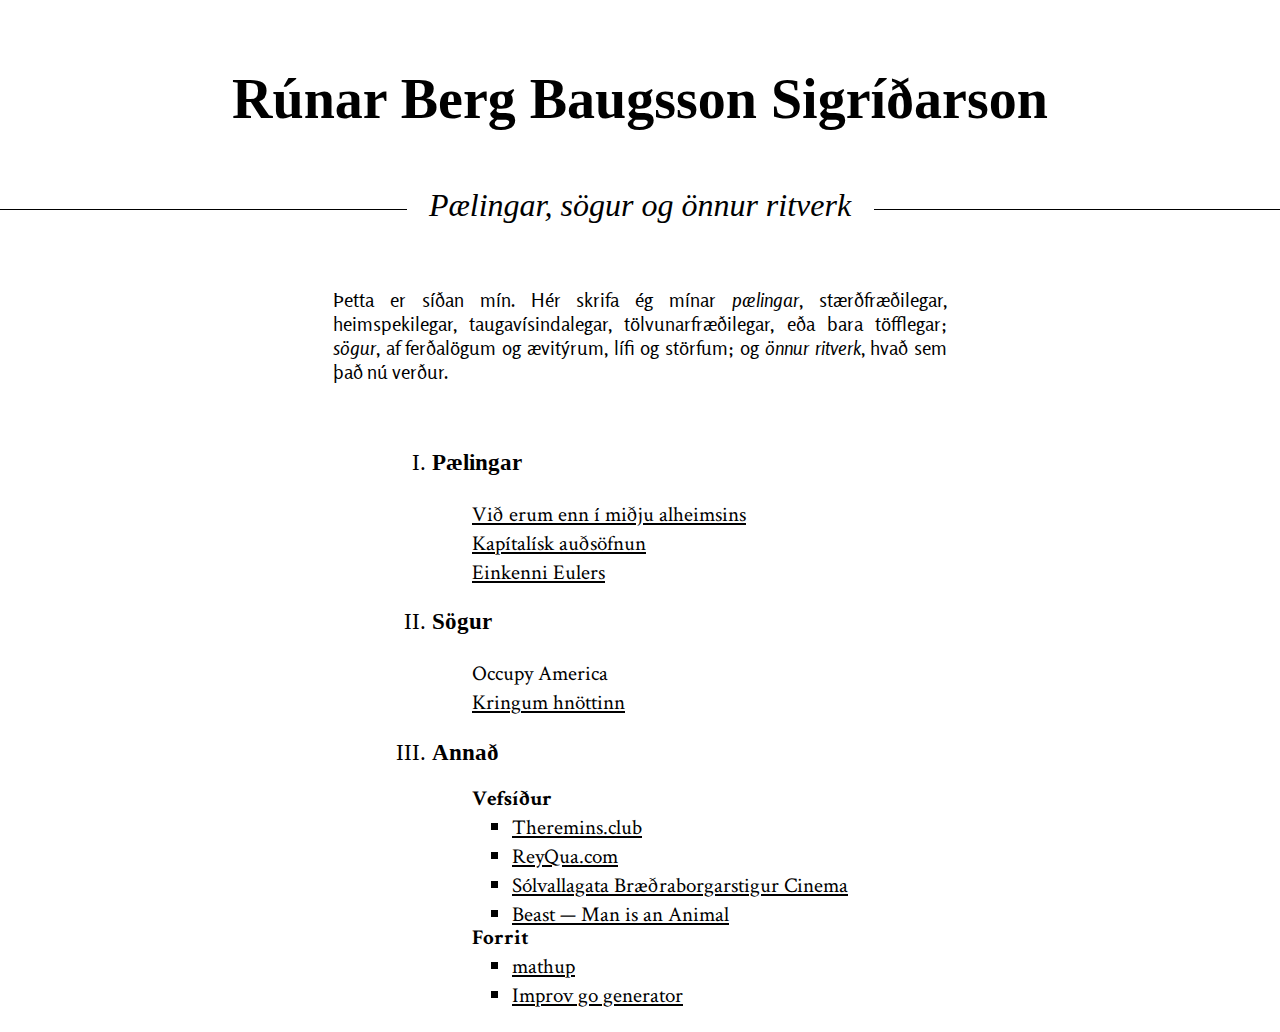
<file: index.html>
<!DOCTYPE html>
<html lang="is">
  <head>
    <meta charset="utf-8">
    <meta name="viewport" content="width=device-width, initial-scale=1.0, user-scalable=yes">
    <meta name="author" content="Rúnar Berg Baugsson Sigríðarson">
    <title>Rúnar Berg Baugsson Sigríðarson</title>
    <link rel="stylesheet" href="main.css">
  </head>
  <body>
    <header class="main-heading">
      <h1>Rúnar Berg Baugsson Sigríðarson</h1>
      <h2>Pælingar, sögur og önnur ritverk</h2>
      <section class=" main-intro">
        <p>Þetta er síðan mín. Hér skrifa ég mínar
          <em>pælingar</em>, stærðfræðilegar, heimspekilegar,
          taugavísindalegar, tölvunarfræðilegar, eða bara
          töfflegar; <em>sögur</em>, af ferðalögum og ævitýrum, lífi
          og störfum; og <em>önnur ritverk</em>, hvað sem það nú
          verður.</p>
      </section>
    </header>
    <nav class="main-toc">
      <ol>
        <li>
          <h3>Pælingar</h3>
          <ul>
            <li><a href="/paelingar/midja-alheimsins/">Við
                erum enn í miðju alheimsins</a></li>
            <li><a href="/paelingar/kapitalisk-audsofnun/">Kapítalísk
                auðsöfnun</a></li>
            <li><a href="/paelingar/einkenni-eulers/">Einkenni
                Eulers</a></li>
          </ul>
        </li>
        <li>
          <h3>Sögur</h3>
          <ul>
            <li>Occupy America</li>
            <li><a href="/sogur/kringum-hnottinn/">Kringum
                hnöttinn</a></li>
          </ul>
        </li>
        <li>
          <h3>Annað</h3>
          <ul>
            <li>
              <h4>Vefsíður</h4>
              <ul>
                <li><a href="http://theremins.club">Theremins.club</a></li>
                <li><a href="https://reyqua.com">ReyQua.com</a></li>
                <li><a href="http://solvallagata-braedraborgarstigur-cinema.neocities.org/history.html">Sólvallagata Bræðraborgarstigur Cinema</a></li>
                <li><a href="https://runarberg.github.io/manisananimal">Beast — Man is an Animal</a></li>
              </ul>
            </li>
            <li>
              <h4>Forrit</h4>
              <ul>
                <li><a href="https://runarberg.github.io/mathup">mathup</a></li>
                <li><a href="https://runarberg.github.io/random-go-stone-placements/">Improv go generator</a></li>
              </ul>
            </li>
          </ul>
        </li>
      </ol>
    </nav>
  </body>
</html>
</file>
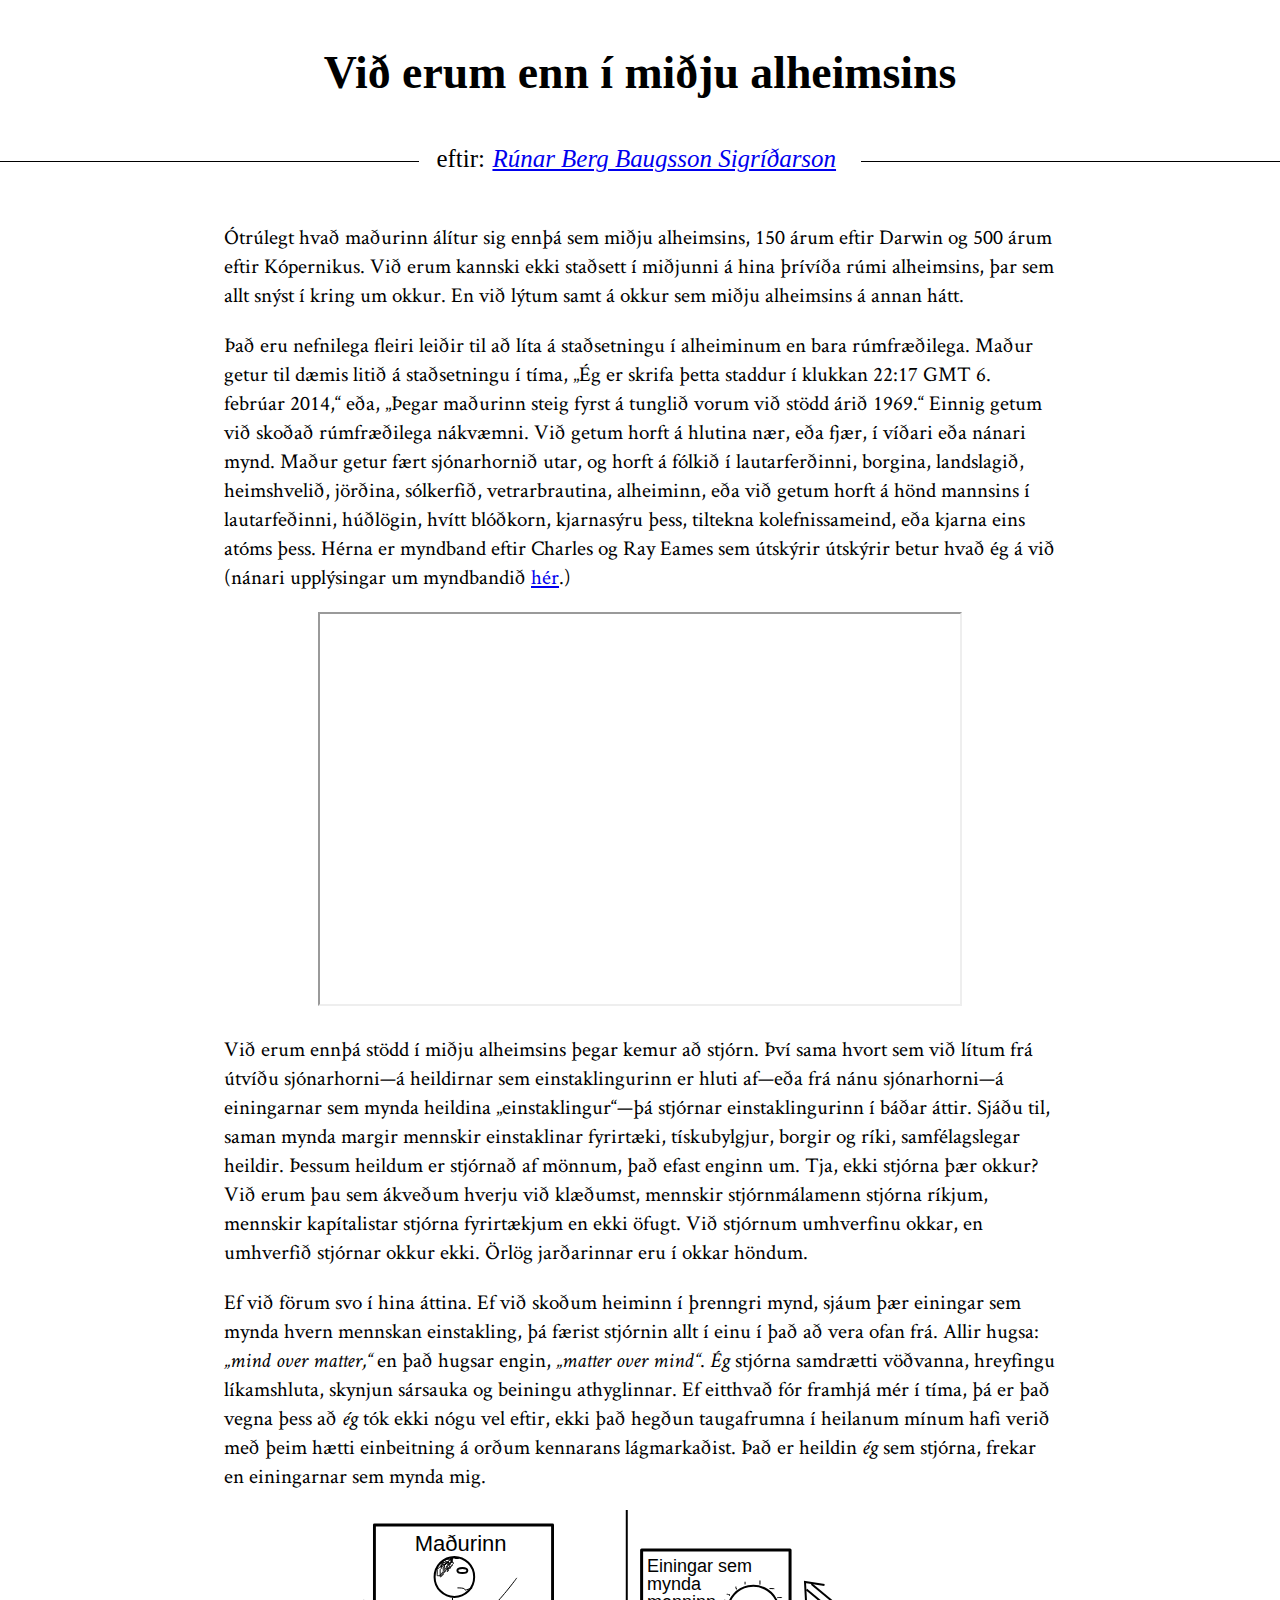
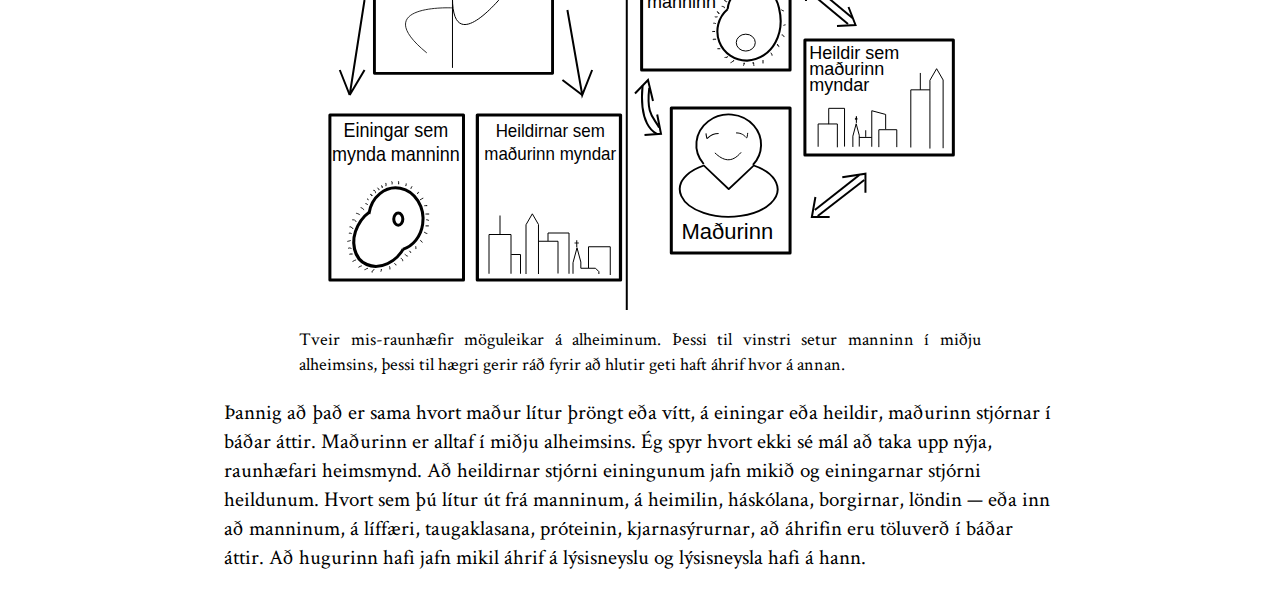
<file: paelingar/midja-alheimsins/index.html>
<!DOCTYPE html>
<html lang="is">
  <head>
    <meta charset="utf-8">
    <meta name="viewport" content="width=device-width, initial-scale=1.0, user-scalable=yes">
    <meta name="date" content="2014-02-06">
    <meta name="author" content="Rúnar Berg Baugsson Sigríðarson">
    <title>Við erum enn í miðju alheimsins</title>
    <link rel="stylesheet" href="/main.css">
  </head>
  <body>
    <article class="article">
      <header>
        <h1 class="title">Við erum enn í miðju alheimsins</h1>
        <h2>eftir: <a class="author" href="/">Rúnar Berg Baugsson Sigríðarson</a></h2>
      </header>

      <section class="level1">
        <p>Ótrúlegt hvað maðurinn álítur sig ennþá sem miðju alheimsins, 150 árum
          eftir Darwin og 500 árum eftir Kópernikus. Við erum kannski ekki
          staðsett í miðjunni á hina þrívíða rúmi alheimsins, þar sem allt snýst í
          kring um okkur. En við lýtum samt á okkur sem miðju alheimsins á annan
          hátt.</p>

        <p>Það eru nefnilega fleiri leiðir til að líta á staðsetningu í alheiminum
          en bara rúmfræðilega. Maður getur til dæmis litið á staðsetningu í tíma,
          „Ég er skrifa þetta staddur í klukkan 22:17 GMT 6. febrúar 2014,“ eða,
          „Þegar maðurinn steig fyrst á tunglið vorum við stödd árið 1969.“ Einnig
          getum við skoðað rúmfræðilega nákvæmni. Við getum horft á hlutina nær,
          eða fjær, í víðari eða nánari mynd. Maður getur fært sjónarhornið utar,
          og horft á fólkið í lautarferðinni, borgina, landslagið, heimshvelið,
          jörðina, sólkerfið, vetrarbrautina, alheiminn, eða við getum horft á
          hönd mannsins í lautarfeðinni, húðlögin, hvítt blóðkorn, kjarnasýru
          þess, tiltekna kolefnissameind, eða kjarna eins atóms þess. Hérna er
          myndband eftir Charles og Ray Eames sem útskýrir útskýrir betur hvað ég
          á við (nánari upplýsingar um myndbandið <a href="http://powersof10.com/">hér</a>.)</p>

        <figure class="video">
          <iframe
             width="640" height="390"
             src="//www.youtube.com/embed/0fKBhvDjuy0"
             allowfullscreen
          ></iframe>
        </figure>

        <p>Við erum ennþá stödd í miðju alheimsins þegar kemur að stjórn. Því sama
          hvort sem við lítum frá útvíðu sjónarhorni—á heildirnar sem
          einstaklingurinn er hluti af—eða frá nánu sjónarhorni—á einingarnar sem
          mynda heildina „einstaklingur“—þá stjórnar einstaklingurinn í báðar
          áttir. Sjáðu til, saman mynda margir mennskir einstaklinar fyrirtæki,
          tískubylgjur, borgir og ríki, samfélagslegar heildir. Þessum heildum er
          stjórnað af mönnum, það efast enginn um. Tja, ekki stjórna þær okkur?
          Við erum þau sem ákveðum hverju við klæðumst, mennskir stjórnmálamenn
          stjórna ríkjum, mennskir kapítalistar stjórna fyrirtækjum en ekki öfugt.
          Við stjórnum umhverfinu okkar, en umhverfið stjórnar okkur ekki. Örlög
          jarðarinnar eru í okkar höndum.</p>

        <p>Ef við förum svo í hina áttina. Ef við skoðum heiminn í þrenngri mynd,
          sjáum þær einingar sem mynda hvern mennskan einstakling, þá færist
          stjórnin allt í einu í það að vera ofan frá. Allir hugsa: <em>„mind over
            matter,“</em> en það hugsar engin, <em>„matter over mind“</em>. <em>Ég</em> stjórna
          samdrætti vöðvanna, hreyfingu líkamshluta, skynjun sársauka og beiningu
          athyglinnar. Ef eitthvað fór framhjá mér í tíma, þá er það vegna þess að
          <em>ég</em> tók ekki nógu vel eftir, ekki það hegðun taugafrumna í heilanum
          mínum hafi verið með þeim hætti einbeitning á orðum kennarans
          lágmarkaðist. Það er heildin <em>ég</em> sem stjórna, frekar en einingarnar sem
          mynda mig.</p>

        <figure class="svg">
          <img src="two-options.svg" alt="Tvær heimssýn">
          <figcaption>
            Tveir mis-raunhæfir möguleikar á alheiminum. Þessi til
            vinstri setur manninn í miðju alheimsins, þessi til hægri
            gerir ráð fyrir að hlutir geti haft áhrif hvor á annan.
          </figcaption>
        </figure>

        <p>Þannig að það er sama hvort maður lítur þröngt eða vítt, á einingar eða
          heildir, maðurinn stjórnar í báðar áttir. Maðurinn er alltaf í miðju
          alheimsins. Ég spyr hvort ekki sé mál að taka upp nýja, raunhæfari
          heimsmynd. Að heildirnar stjórni einingunum jafn mikið og einingarnar
          stjórni heildunum. Hvort sem þú lítur út frá manninum, á heimilin,
          háskólana, borgirnar, löndin — eða inn að manninum, á líffæri,
          taugaklasana, próteinin, kjarnasýrurnar, að áhrifin eru töluverð í báðar
          áttir. Að hugurinn hafi jafn mikil áhrif á lýsisneyslu og lýsisneysla
          hafi á hann.</p>
      </section>
    </article>
  </body>
</html>
</file>
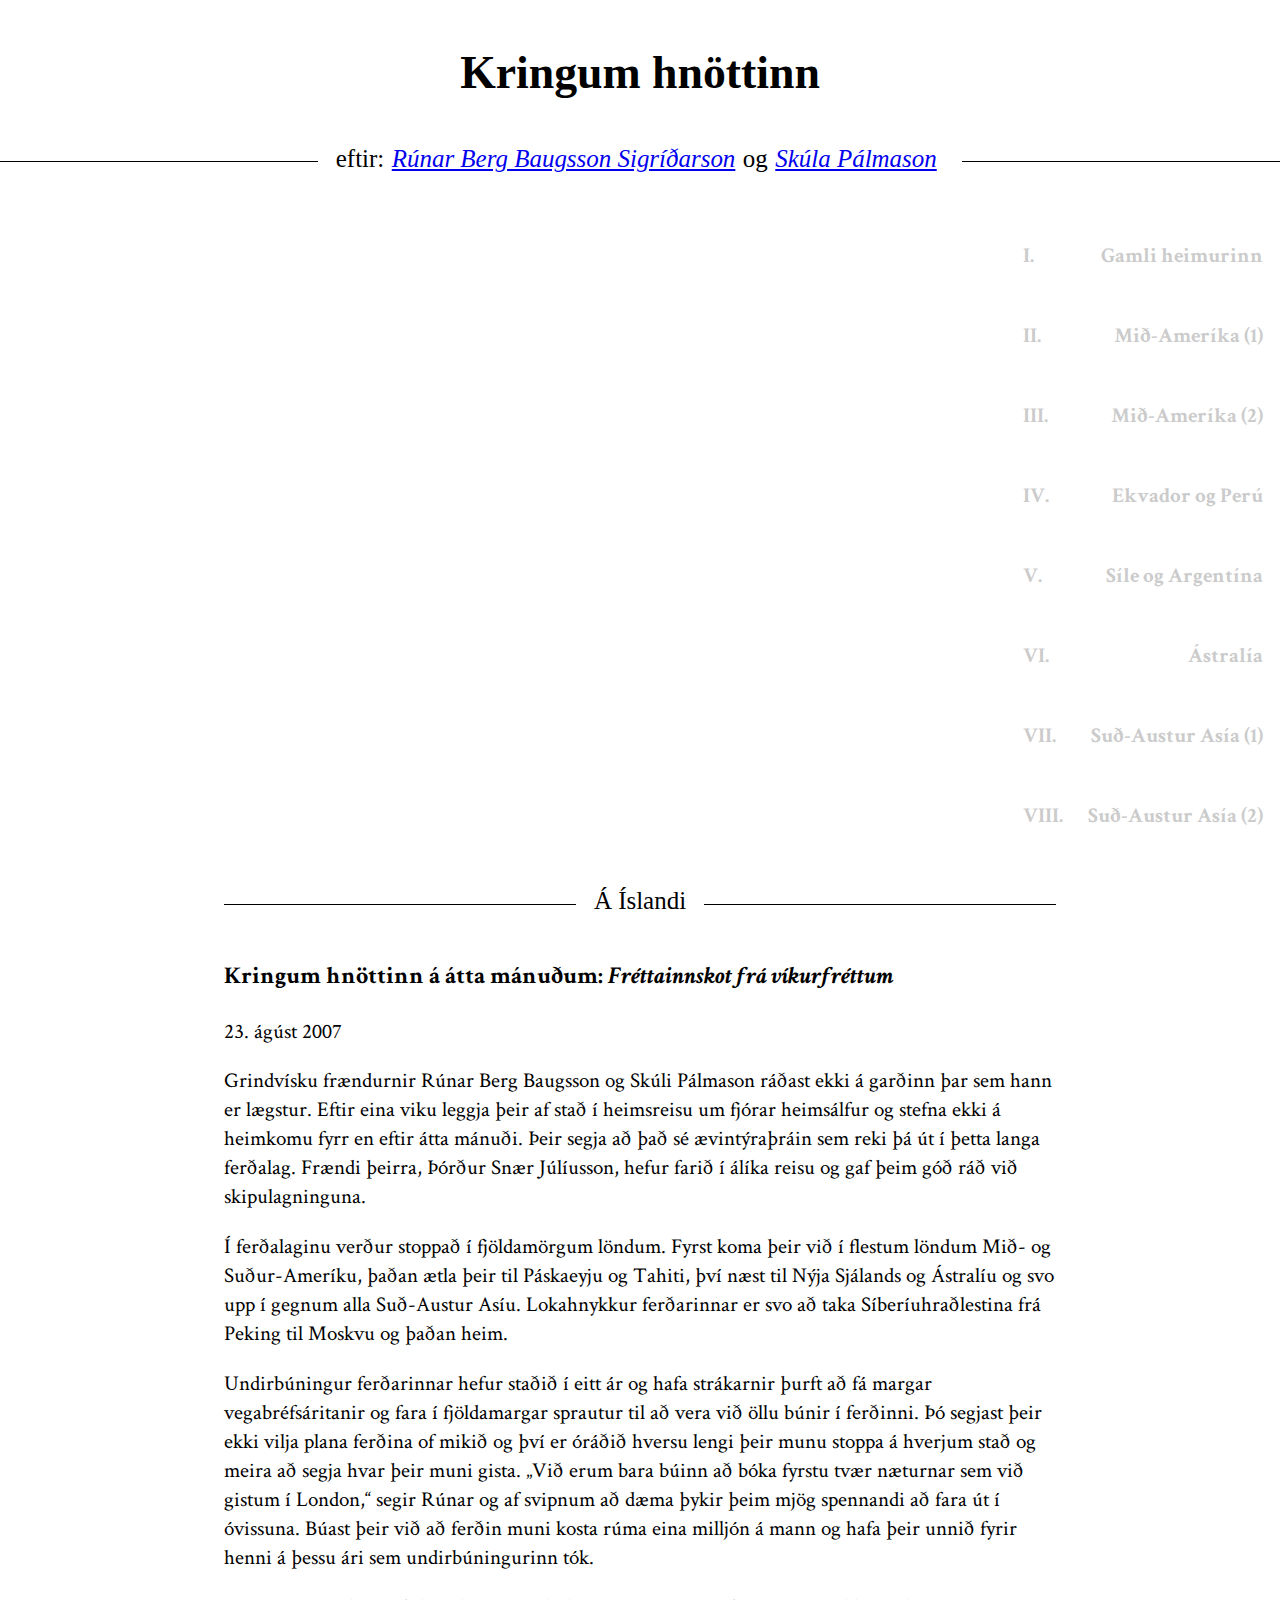
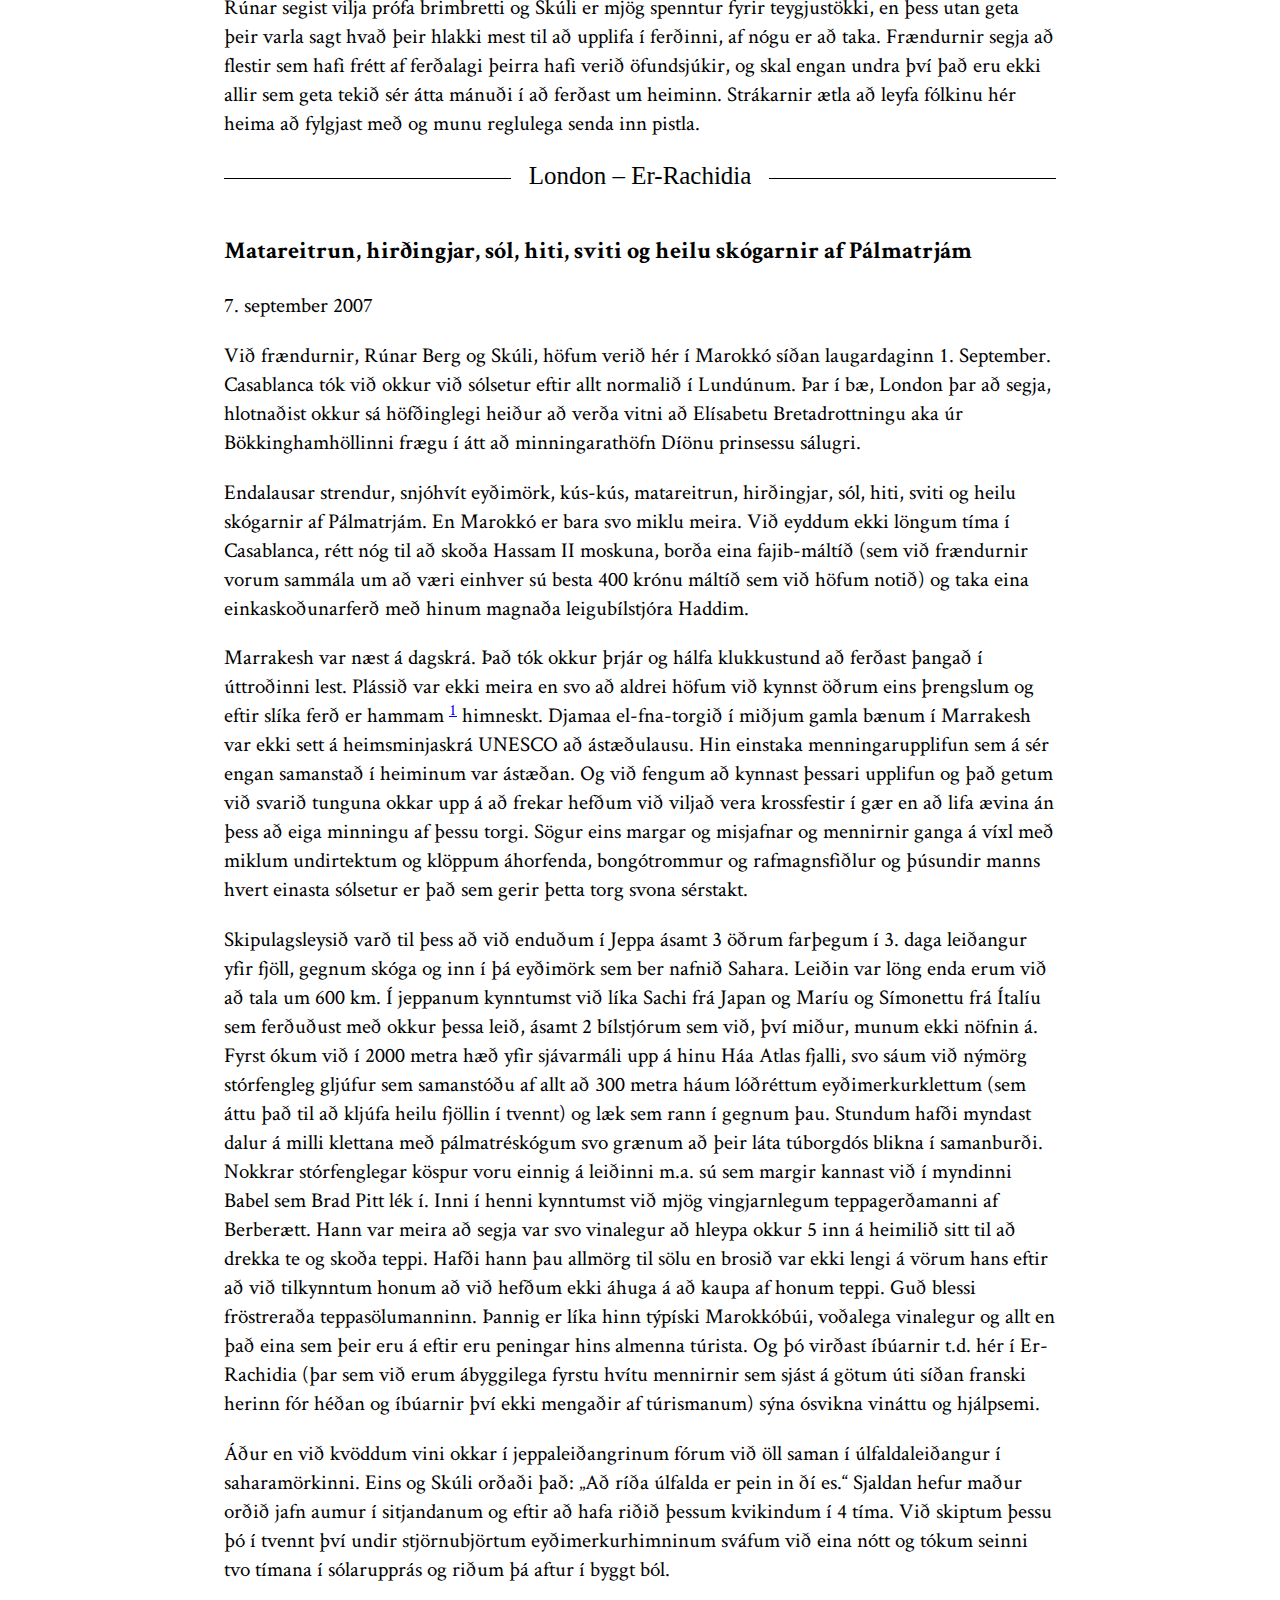
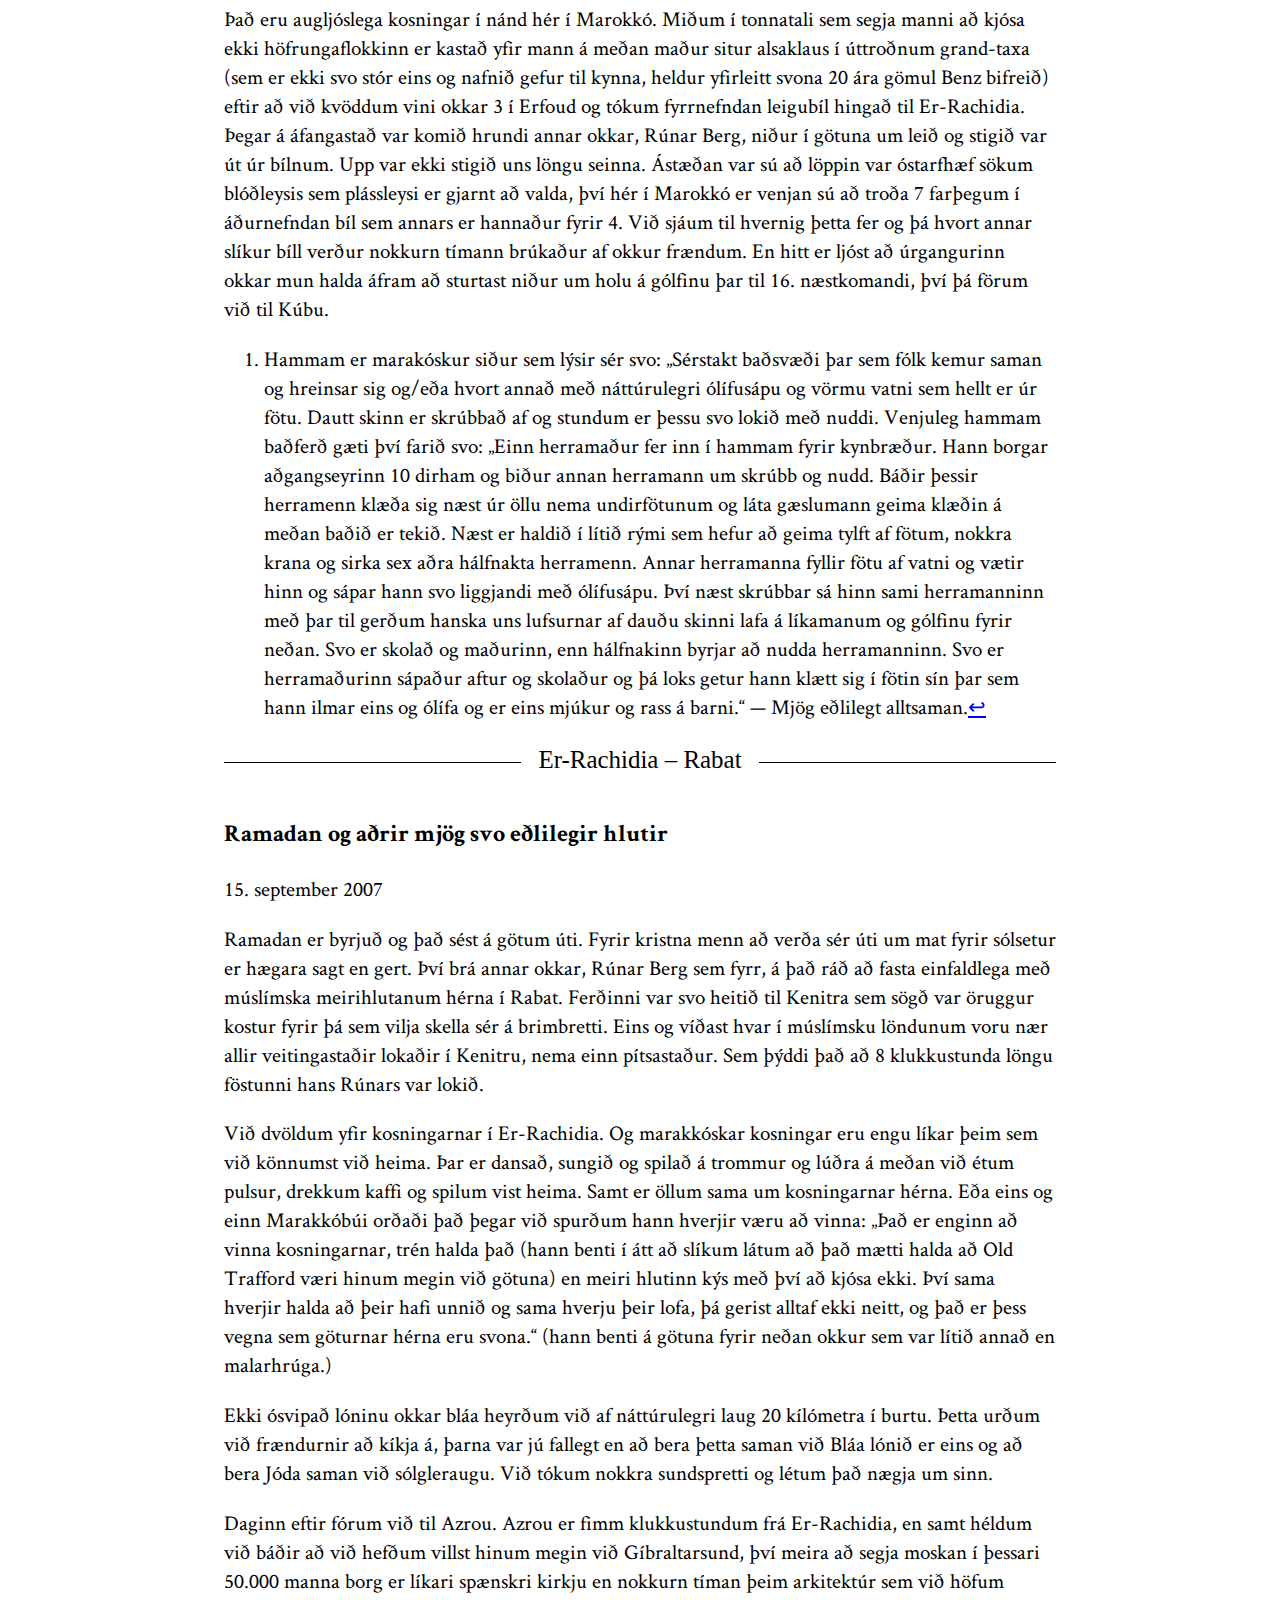
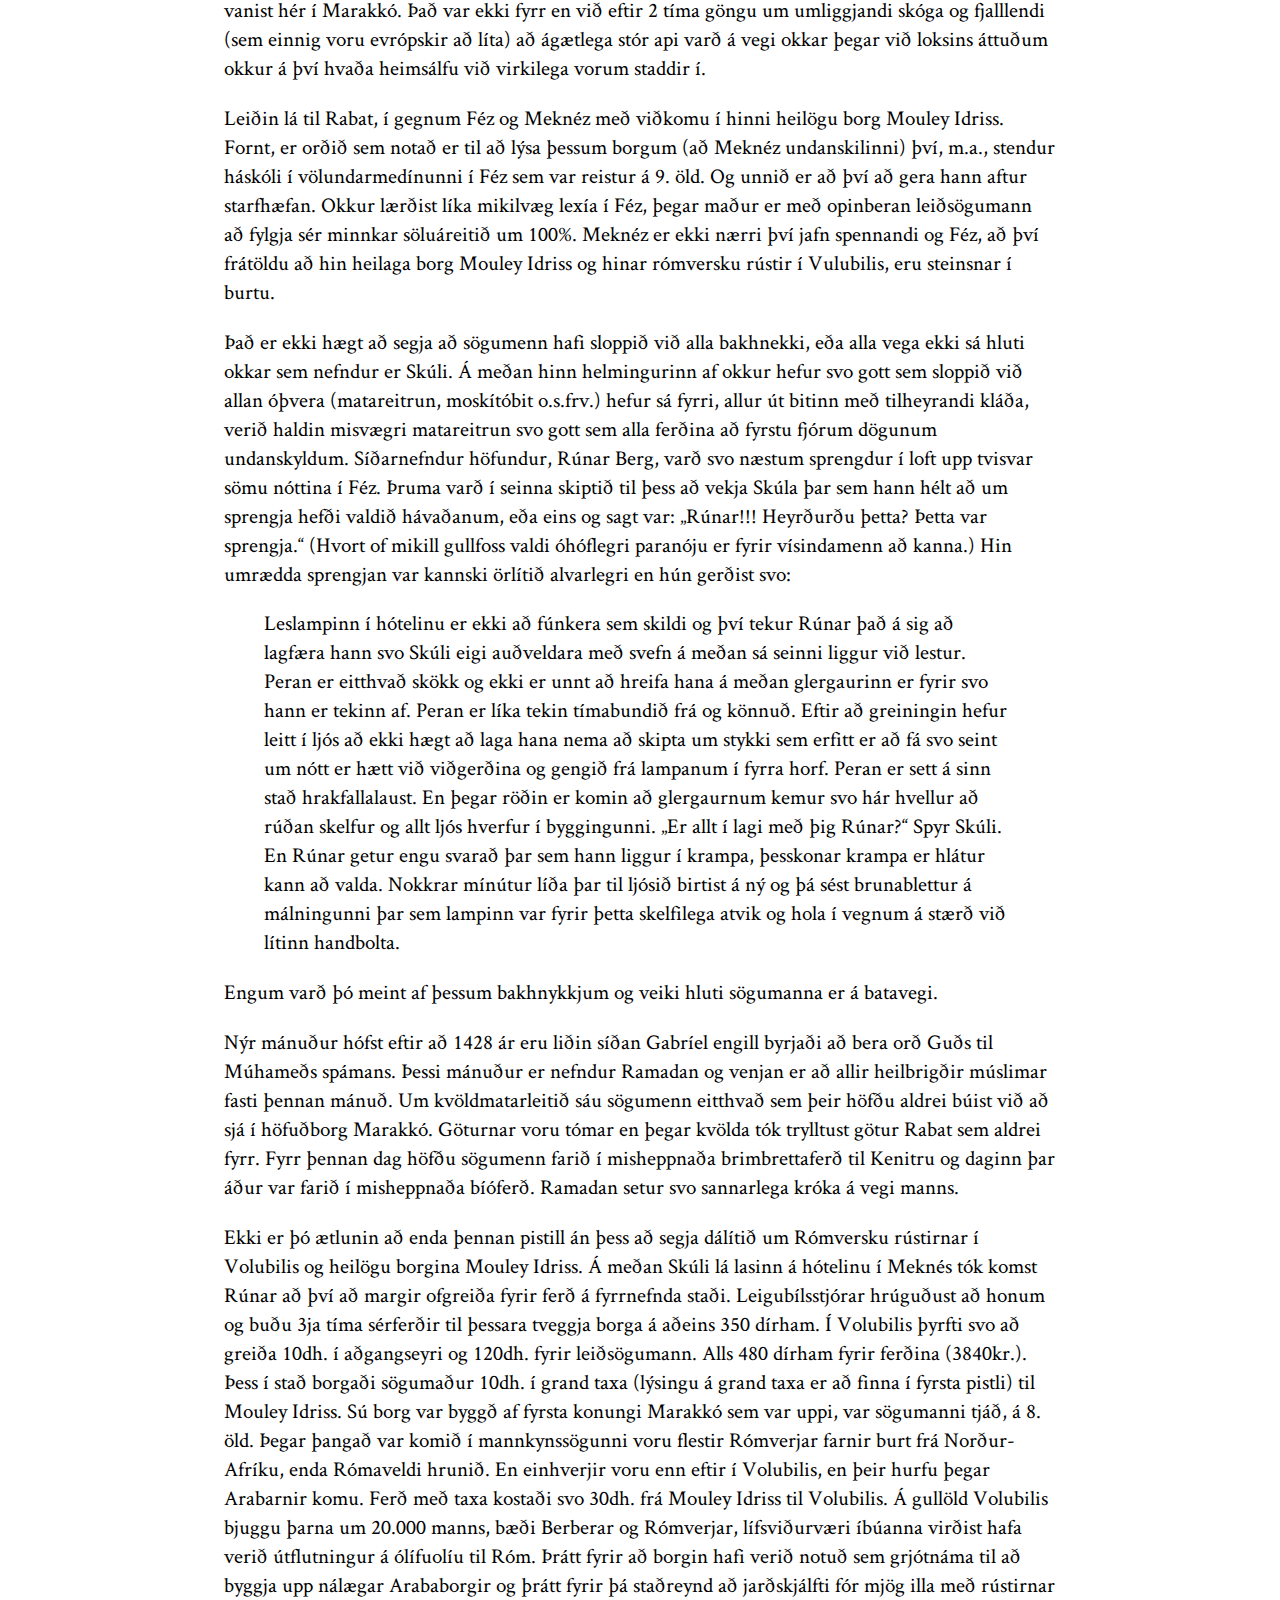
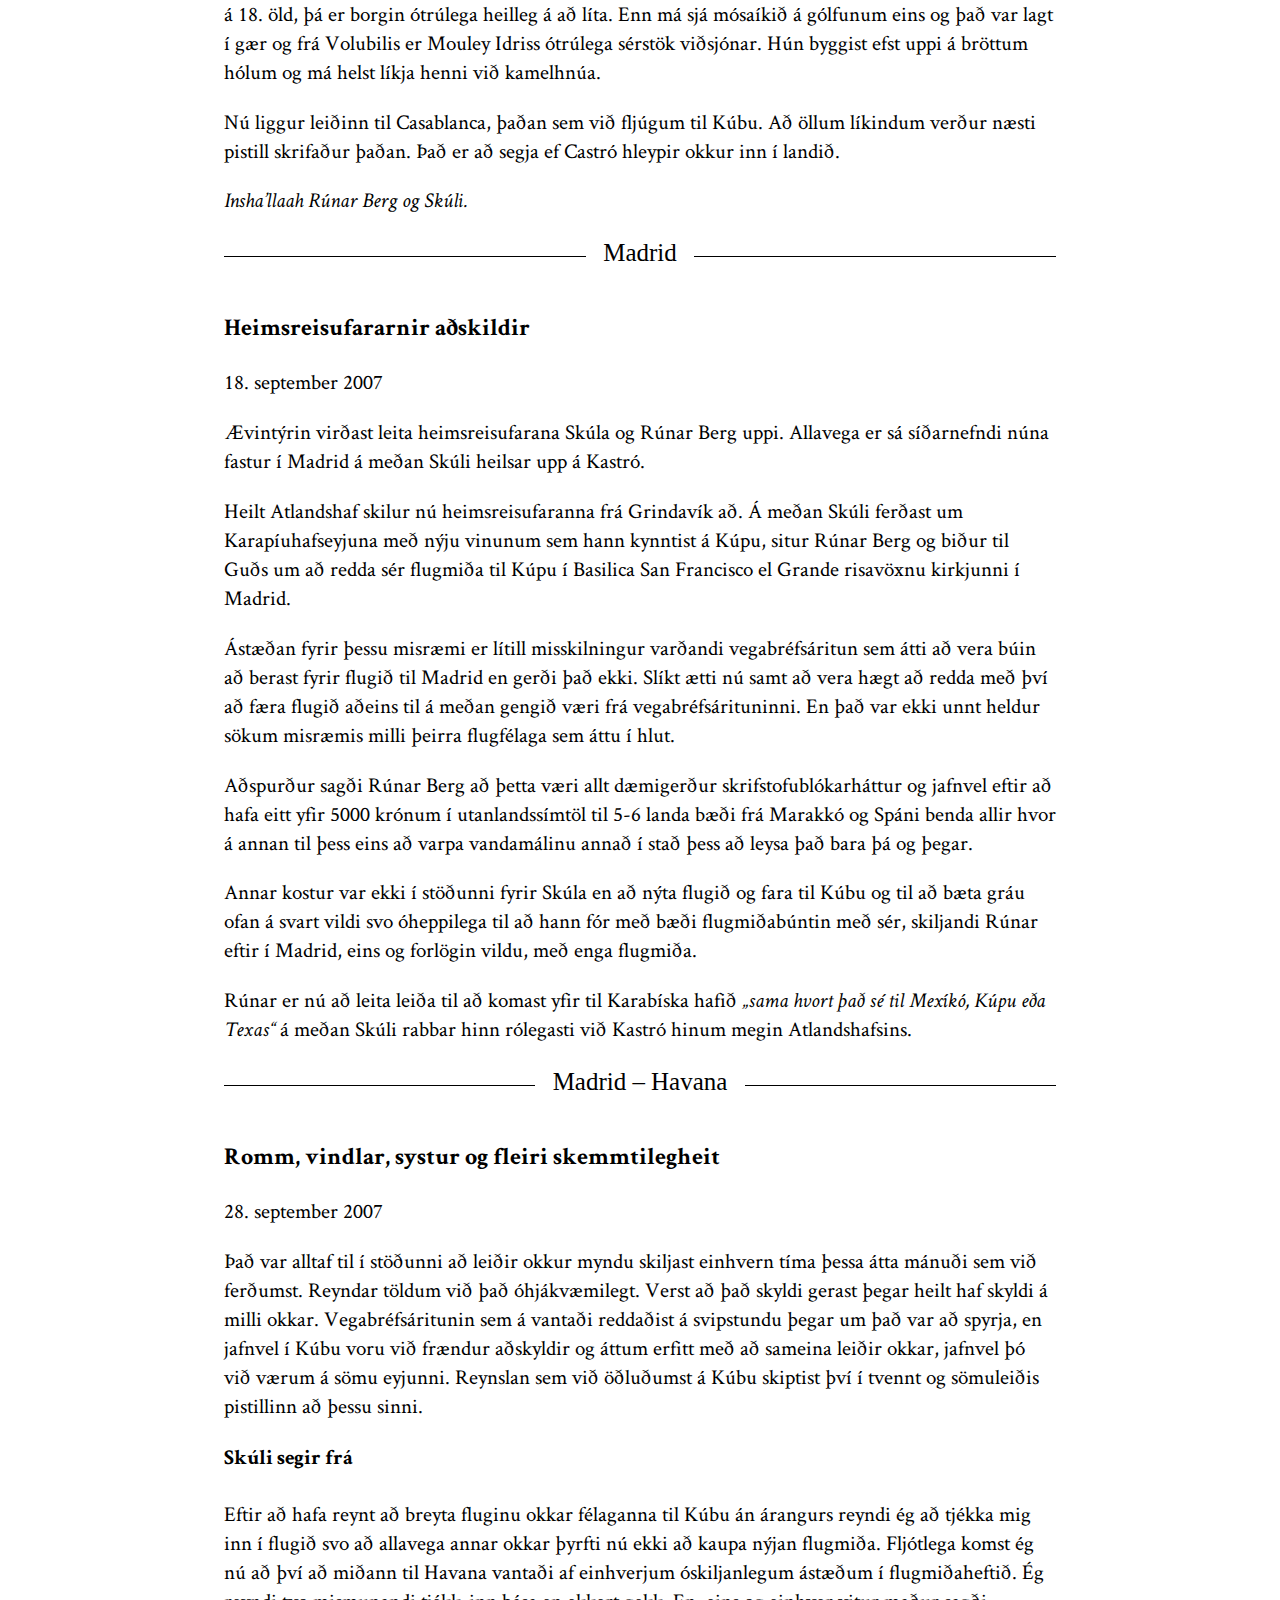
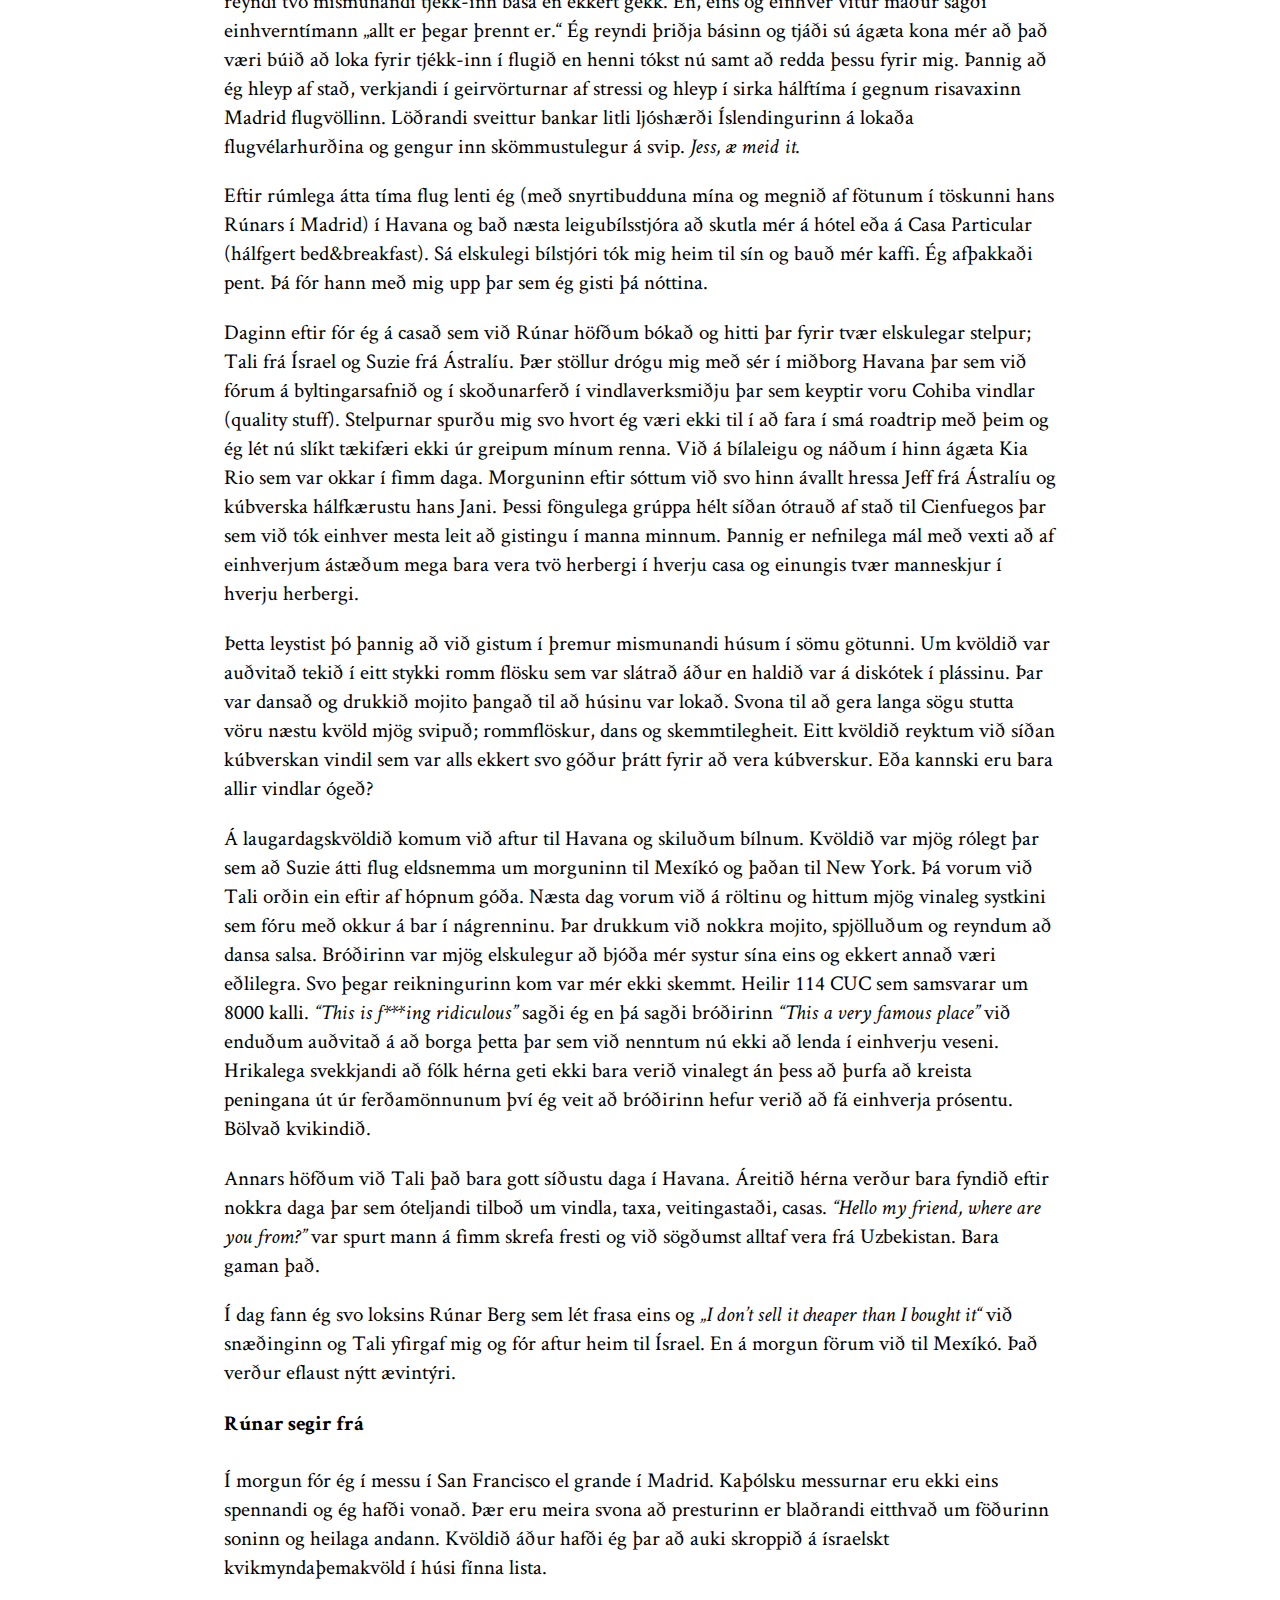
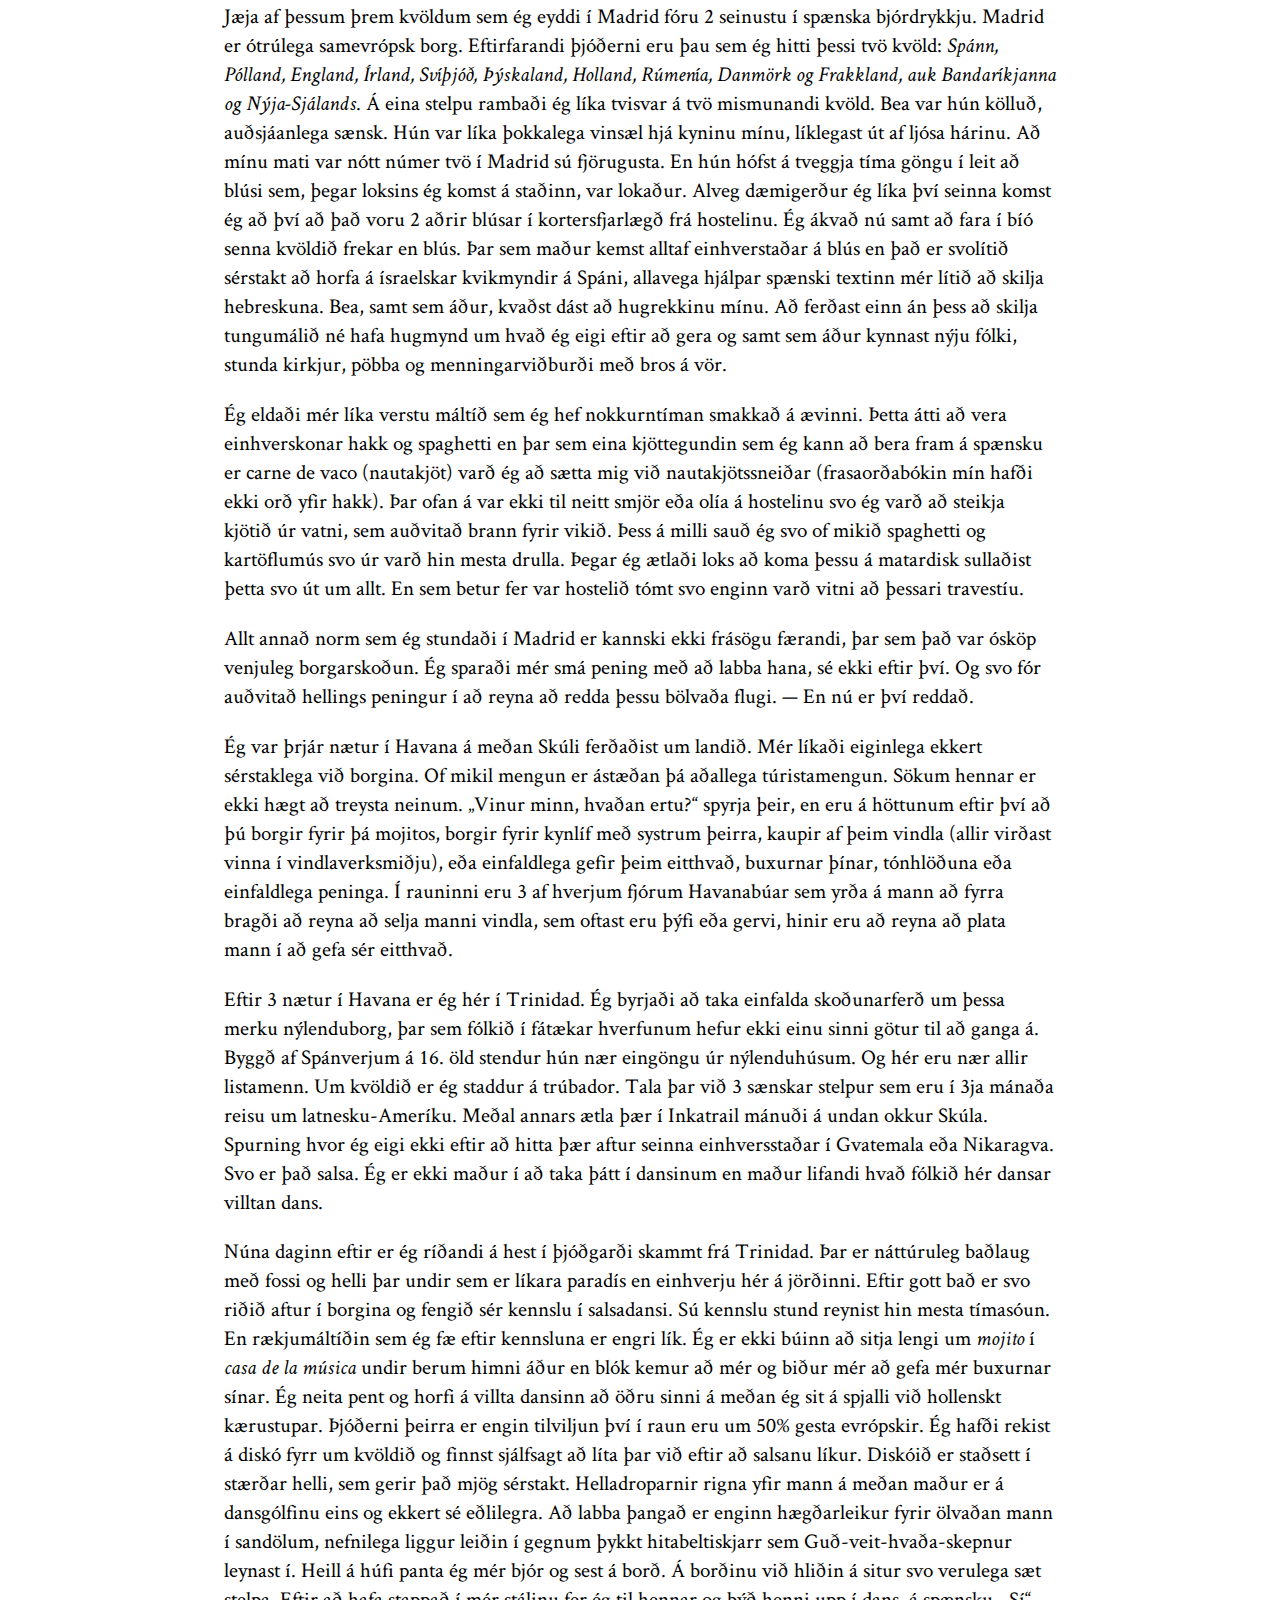
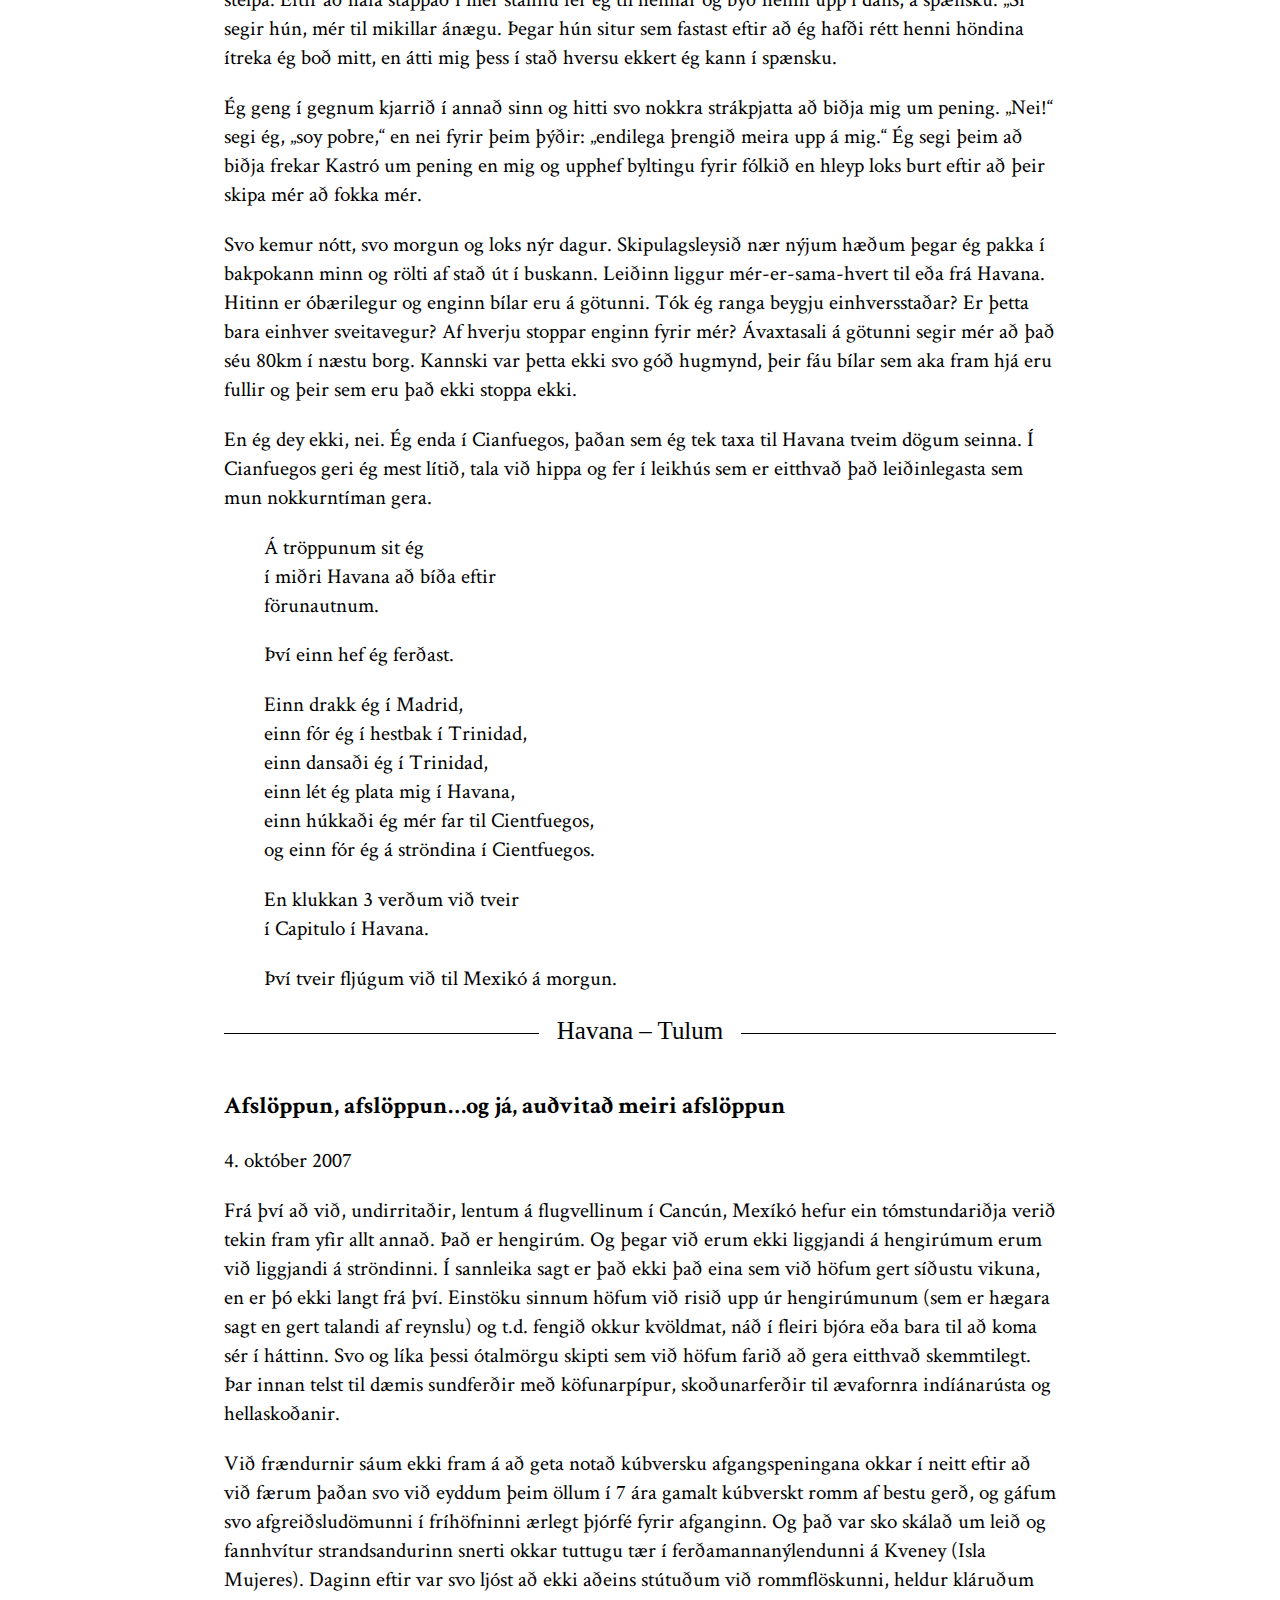
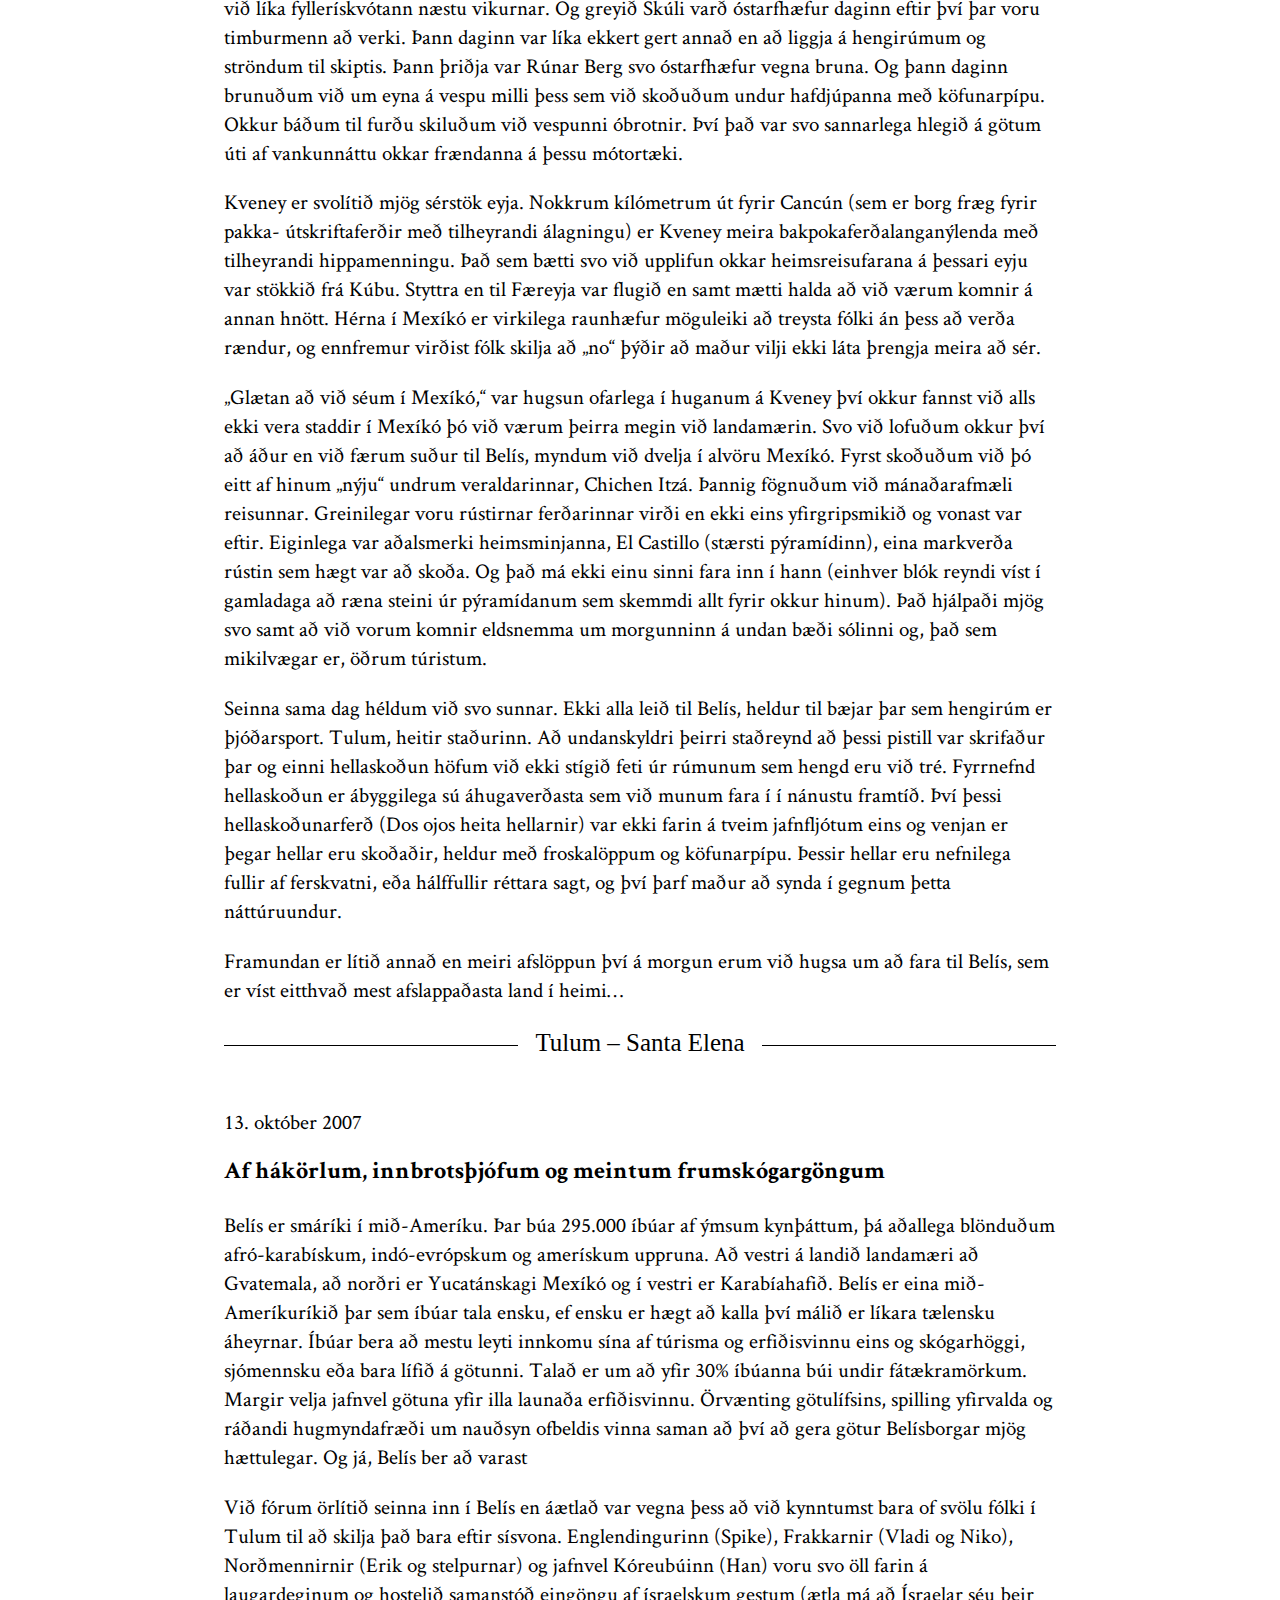
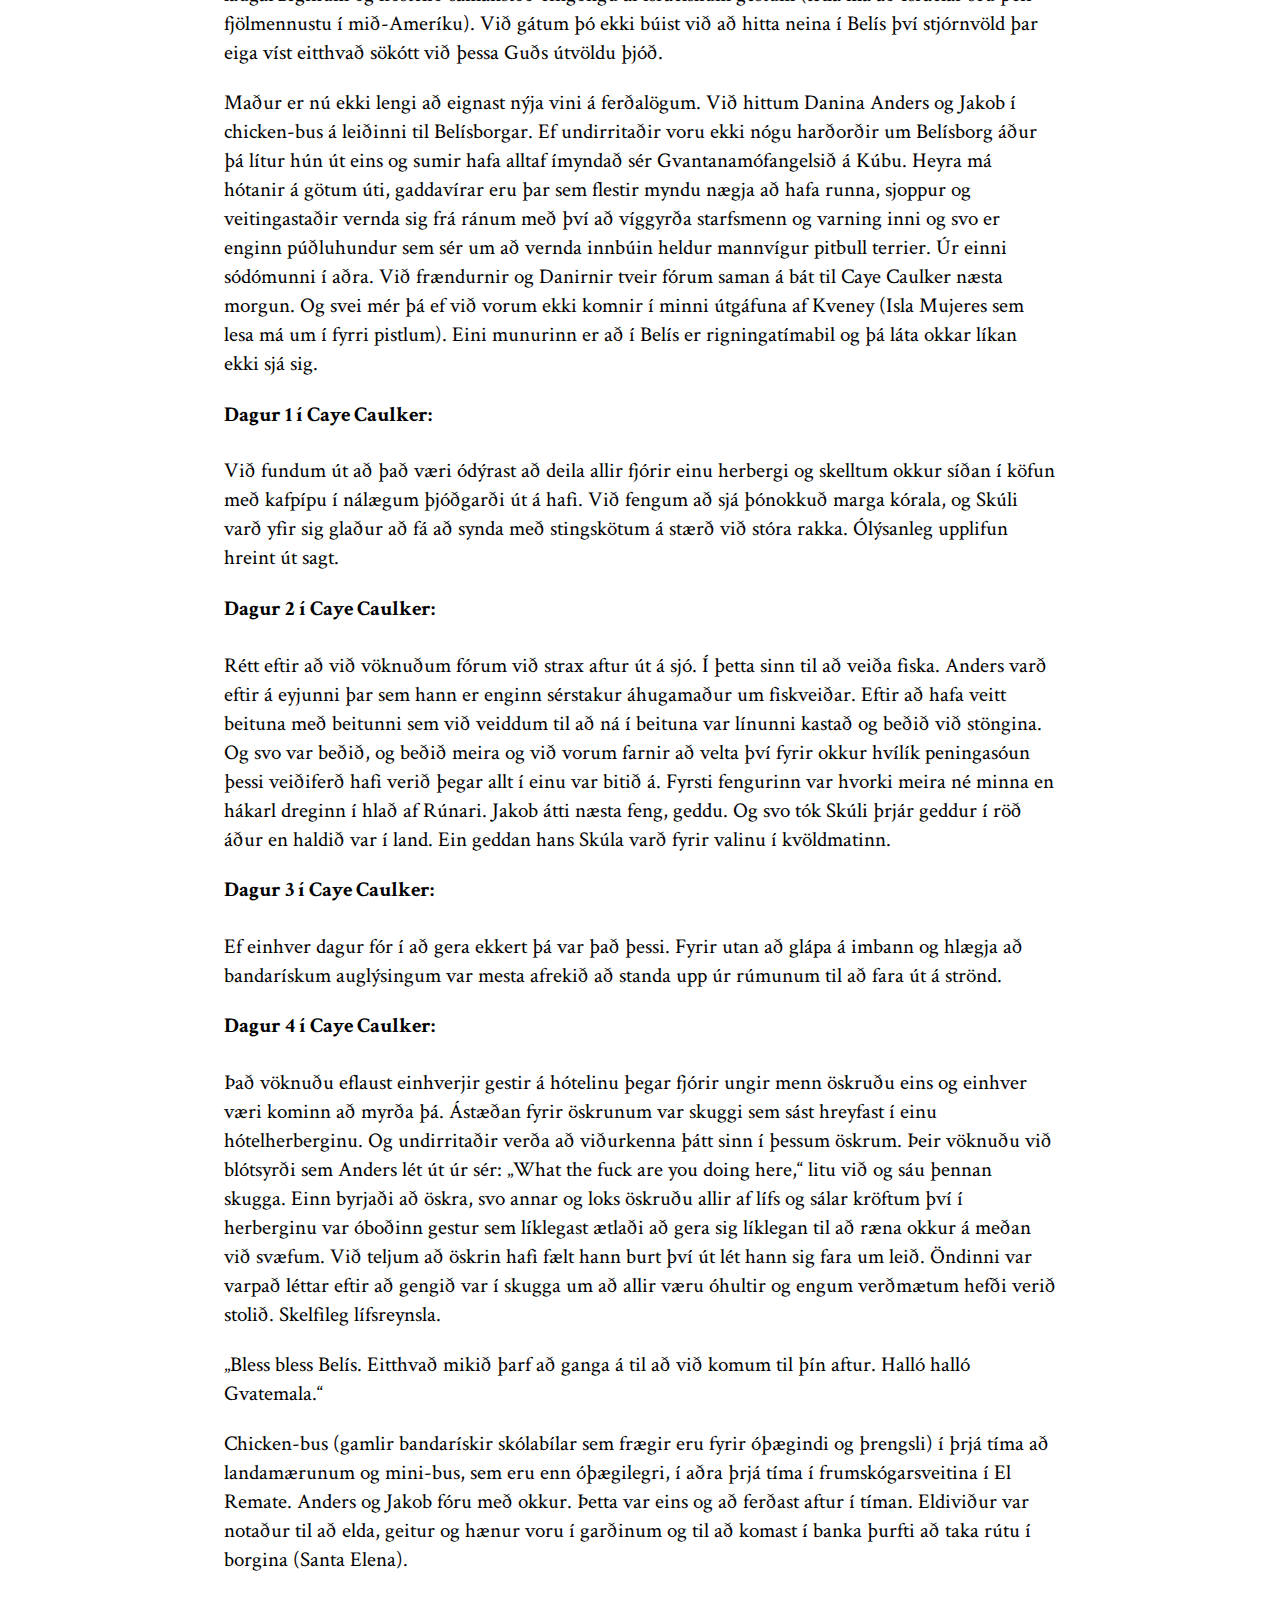
<file: sogur/kringum-hnottinn/index.html>
<!DOCTYPE html>
<html lang="is">
  <head>
    <meta charset="utf-8">
    <meta name="viewport" content="width=device-width, initial-scale=1.0, user-scalable=yes">
    <meta name="date" content="2007-08-23">
    <meta name="author" content="Rúnar Berg Baugsson Sigríðarson">
    <meta name="author" content="Skúli Pálmason">
    <title>Kringum hnöttinn</title>
    <link href='https://api.tiles.mapbox.com/mapbox.js/v2.0.0/mapbox.css'
          rel='stylesheet' />
    <link rel="stylesheet" href="/main.css">
    <link rel="stylesheet" href="kringum-hnottinn.css">
  </head>
  <body>
    <article class="article">
      <header>
        <h1 class="title">Kringum hnöttinn</h1>
        <h2>eftir:
          <a href="/" class="author">Rúnar Berg Baugsson
            Sigríðarson</a> og
          <a href="#" class="author">Skúla Pálmason</a></h2>

        <nav class="toc">
          <h3>Efnisyfirlit</h3>
          <ol>
            <li>
              <h4><label for="toc-gamli-heimurinn">Gamli heimurinn</label></h4>
              <input class="state" type="radio" name="toc-state"
                     data-lat="50.036" data-lng="6.416" data-zoom="4"
                     id="toc-gamli-heimurinn">
              <ol>
                <li><a href="#á-íslandi">Á Íslandi</a></li>
                <li><a href="#london-er-rachidia">London –
                    Er-Rachidia</a></li>
                <li><a href="#er-rachidia-rabat">Er-Rachidia –
                    Rabat</a></li>
                <li><a href="#madrid">Madrid</a></li>
              </ol>
            </li>
            <li>
              <h4><label for="toc-mid-amerika-1">Mið-Ameríka (1)</label></h4>
              <input class="state" type="radio" name="toc-state"
                     data-lat="18.156" data-lng="-83.386" data-zoom="6"
                     id="toc-mid-amerika-1">
              <ol>
                <li><a href="#madrid-havana">Madrid – Havana</a></li>
                <li><a href="#havana-tulum">Havana – Tulum</a></li>
                <li><a href="#tulum-santa-elena">Tulum – Santa
                    Elena</a></li>
                <li><a href="#santa-elena-xela">Santa Elena –
                    Xela</a></li>
                <li><a href="#xela-utila">Xela – Utila</a></li>
              </ol>
            </li>
            <li>
              <h4><label for="toc-mid-amerika-2">Mið-Ameríka (2)</label></h4>
              <input class="state" type="radio" name="toc-state"
                     data-lat="10.587" data-lng="-78.728" data-zoom="6"
                     id="toc-mid-amerika-2">
              <ol>
                <li><a href="#utila-león">Utila – León</a></li>
                <li><a href="#utila-san-josé">Utila – San
                    José</a></li>
                <li><a href="#león-panamaborg">León –
                    Panamaborg</a></li>
              </ol>
            </li>
            <li>
              <h4><label for="toc-ekvador-peru">Ekvador og Perú</label></h4>
              <input class="state" type="radio" name="toc-state"
                     data-lat="-10.082" data-lng="-70.642" data-zoom="6"
                     id="toc-ekvador-peru">
              <ol>
                <li><a href="#quito-yurimaguas">Quito –
                    Yurimaguas</a></li>
                <li><a href="#lima-cusco">Líma – Cusco</a></li>
                <li><a href="#cusco-puno">Cusco – Puno</a></li>
                <li><a href="#puno-nazca">Puno – Nazca</a></li>
                <li><a href="#huacachina-lima">Huacachina –
                    Líma</a></li>
              </ol>
            </li>
            <li>
              <h4><label for="toc-sile-argentina">Síle og Argentína</label></h4>
              <input class="state" type="radio" name="toc-state"
                     data-lat="-44.009" data-lng="-73.357" data-zoom="4"
                     id="toc-sile-argentina">
              <ol>
                <li><a href="#punta-arenas-el-calafate">Punta Arenas –
                    El Calafate </a></li>
                <li><a href="#el-calafate-buenos-aires">El Calafate –
                    Buenos Aires</a></li>
                <li><a href="#santiago-rapa-nui">Santiago – Rapa
                    Nui</a></li>
              </ol>
            </li>
            <li>
              <h4><label for="toc-astralia">Ástralía</label></h4>
              <input class="state" type="radio" name="toc-state"
                     data-lat="-20.831" data-lng="144.16" data-zoom="4"
                     id="toc-astralia">
              <ol>
                <li><a href="#los-angiles-canberra">Los Angiles –
                    Canberra</a></li>
                <li><a href="#gold-coast-singapur">Gold Coast –
                    Singapúr</a></li>
              </ol>
            </li>
            <li>
              <h4><label for="toc-sud-austur-asia-1">Suð-Austur Asía (1)</label></h4>
              <input class="state" type="radio" name="toc-state"
                     data-lat="4.927" data-lng="104.557" data-zoom="6"
                     id="toc-sud-austur-asia-1">
              <ol>
                <li><a href="#pulau-batam-bukit-lawang">Pulau Batam –
                    Bukit Lawang</a></li>
                <li><a href="#george-town-ko-phayam">George Town – Ko
                    Phayam</a></li>
                <li><a href="#george-town-bangkok">George Town –
                    Bangkok</a></li>
              </ol>
            </li>
            <li>
              <h4><label for="toc-sud-austur-asia-2">Suð-Austur Asía (2)</label></h4>
              <input class="state" type="radio" name="toc-state"
                     data-lat="15.892" data-lng="106.699" data-zoom="6"
                     id="toc-sud-austur-asia-2">
              <ol>
                <li><a href="#bangkok-luang-prabang">Bangkok – Luang
                    Prabang</a></li>
                <li><a href="#bangkok-laos-bangkok">Bangkok – Laos –
                    Bangkok</a></li>
                <li><a href="#luang-prabang-vientiane">Luang Prabang –
                    Vientiane</a></li>
                <li><a href="#bangkok-kambódía-bangkok">Bangkok –
                    Kambódía – Bangkok</a></li>
                <li><a href="#vientiane-ha-noi">Vientiane – Ha
                    Noi</a></li>
                <li><a href="#ha-noi-van-gia">Ha Noi – Van
                    Gia</a></li>
                <li><a href="#ho-chi-minh-london">Ho Chi Minh –
                London</a></li>
              </ol>
            </li>
          </ol>
        </nav>
        <div id="toc-map"></div>
      </header>

      <section id="á-íslandi"
               data-geojson='{"coordinates":[63.84, -22.44],"zoom":8}'>
        <header class="heimsreisa-section-header">
          <h2>Á Íslandi</h2>
          <h3>Kringum hnöttinn á átta mánuðum: <em>Fréttainnskot
              frá víkurfréttum</em></h3>
          <date datetime="2007-08-23">23. ágúst 2007</date>
        </header>
        <p>Grindvísku frændurnir Rúnar Berg Baugsson og Skúli Pálmason
          ráðast ekki á garðinn þar sem hann er lægstur. Eftir eina
          viku leggja þeir af stað í heimsreisu um fjórar heimsálfur
          og stefna ekki á heimkomu fyrr en eftir átta mánuði. Þeir
          segja að það sé ævintýraþráin sem reki þá út í þetta langa
          ferðalag. Frændi þeirra, Þórður Snær Júlíusson, hefur farið
          í álíka reisu og gaf þeim góð ráð við skipulagninguna.</p>

        <p>Í ferðalaginu verður stoppað í fjöldamörgum löndum. Fyrst
          koma þeir við í flestum löndum Mið- og Suður-Ameríku, þaðan
          ætla þeir til Páskaeyju og Tahiti, því næst til Nýja
          Sjálands og Ástralíu og svo upp í gegnum alla Suð-Austur
          Asíu. Lokahnykkur ferðarinnar er svo að taka
          Síberíuhraðlestina frá Peking til Moskvu og þaðan heim.</p>

        <p>Undirbúningur ferðarinnar hefur staðið í eitt ár og hafa
          strákarnir þurft að fá margar vegabréfsáritanir og fara í
          fjöldamargar sprautur til að vera við öllu búnir í
          ferðinni. Þó segjast þeir ekki vilja plana ferðina of mikið
          og því er óráðið hversu lengi þeir munu stoppa á hverjum
          stað og meira að segja hvar þeir muni gista. „Við erum bara
          búinn að bóka fyrstu tvær næturnar sem við gistum í London,“
          segir Rúnar og af svipnum að dæma þykir þeim mjög spennandi
          að fara út í óvissuna. Búast þeir við að ferðin muni kosta
          rúma eina milljón á mann og hafa þeir unnið fyrir henni á
          þessu ári sem undirbúningurinn tók.</p>

        <p data-geojson='{"coordinates": [64.01, -22.63], "zoom": 8}'>
          Rúnar segist vilja prófa brimbretti og Skúli er mjög
          spenntur fyrir teygjustökki, en þess utan geta þeir varla
          sagt hvað þeir hlakki mest til að upplifa í ferðinni, af
          nógu er að taka. Frændurnir segja að flestir sem hafi frétt
          af ferðalagi þeirra hafi verið öfundsjúkir, og skal engan
          undra því það eru ekki allir sem geta tekið sér átta mánuði
          í að ferðast um heiminn. Strákarnir ætla að leyfa fólkinu
          hér heima að fylgjast með og munu reglulega senda inn
          pistla.</p>
      </section>

      <section id="london-er-rachidia">
        <header class="heimsreisa-section-header">
          <h2>London – Er-Rachidia</h2>
          <h3>Matareitrun, hirðingjar, sól, hiti, sviti og heilu
            skógarnir af Pálmatrjám</h3>
          <date datetime="2007-09-07">7. september 2007</date>
        </header>

        <p data-geojson='{"coordinates": [51.50, -0.12],"zoom": 5}'>
          Við frændurnir, Rúnar Berg og Skúli, höfum verið hér í
          Marokkó síðan laugardaginn 1. September. Casablanca
          tók við okkur við sólsetur eftir allt normalið í
          Lundúnum. Þar í bæ, London þar að segja, hlotnaðist
          okkur sá höfðinglegi heiður að verða vitni að
          Elísabetu Bretadrottningu aka úr Bökkinghamhöllinni
          frægu í átt að minningarathöfn Díönu prinsessu
          sálugri.</p>

        <p data-geojson='{"coordinates":[33.52, -7.35],"zoom": 5}'>
          Endalausar strendur, snjóhvít eyðimörk, kús-kús,
          matareitrun, hirðingjar, sól, hiti, sviti og heilu
          skógarnir af Pálmatrjám. En Marokkó er bara svo miklu
          meira. Við eyddum ekki löngum tíma í Casablanca, rétt
          nóg til að skoða Hassam II moskuna, borða eina
          fajib-máltíð (sem við frændurnir vorum sammála um að
          væri einhver sú besta 400 krónu máltíð sem við höfum
          notið) og taka eina einkaskoðunarferð með hinum
          magnaða leigubílstjóra Haddim.</p>

        <p>Marrakesh var næst á dagskrá. Það tók okkur þrjár og hálfa
          klukkustund að ferðast þangað í úttroðinni lest. Plássið var
          ekki meira en svo að aldrei höfum við kynnst öðrum eins
          þrengslum og eftir slíka ferð er hammam <sup><a href="#fn1"
                                                          class="footnoteRef" id="fnref1">1</a></sup> himneskt. Djamaa
          el-fna-torgið í miðjum gamla bænum í Marrakesh var ekki sett
          á heimsminjaskrá UNESCO að ástæðulausu. Hin einstaka
          menningarupplifun sem á sér engan samanstað í heiminum var
          ástæðan. Og við fengum að kynnast þessari upplifun og það
          getum við svarið tunguna okkar upp á að frekar hefðum við
          viljað vera krossfestir í gær en að lifa ævina án þess að
          eiga minningu af þessu torgi. Sögur eins margar og misjafnar
          og mennirnir ganga á víxl með miklum undirtektum og klöppum
          áhorfenda, bongótrommur og rafmagnsfiðlur og þúsundir manns
          hvert einasta sólsetur er það sem gerir þetta torg svona
          sérstakt.</p>

        <p>Skipulagsleysið varð til þess að við enduðum í Jeppa ásamt
          3 öðrum farþegum í 3. daga leiðangur yfir fjöll, gegnum
          skóga og inn í þá eyðimörk sem ber nafnið Sahara. Leiðin var
          löng enda erum við að tala um 600 km. Í jeppanum kynntumst
          við líka Sachi frá Japan og Maríu og Símonettu frá Ítalíu
          sem ferðuðust með okkur þessa leið, ásamt 2 bílstjórum sem
          við, því miður, munum ekki nöfnin á. Fyrst ókum við í 2000
          metra hæð yfir sjávarmáli upp á hinu Háa Atlas fjalli, svo
          sáum við nýmörg stórfengleg gljúfur sem samanstóðu af allt
          að 300 metra háum lóðréttum eyðimerkurklettum (sem áttu það
          til að kljúfa heilu fjöllin í tvennt) og læk sem rann í
          gegnum þau. Stundum hafði myndast dalur á milli klettana með
          pálmatréskógum svo grænum að þeir láta túborgdós blikna í
          samanburði. Nokkrar stórfenglegar köspur voru einnig á
          leiðinni m.a. sú sem margir kannast við í myndinni Babel sem
          Brad Pitt lék í. Inni í henni kynntumst við mjög
          vingjarnlegum teppagerðamanni af Berberætt. Hann var meira
          að segja var svo vinalegur að hleypa okkur 5 inn á heimilið
          sitt til að drekka te og skoða teppi. Hafði hann þau allmörg
          til sölu en brosið var ekki lengi á vörum hans eftir að við
          tilkynntum honum að við hefðum ekki áhuga á að kaupa af
          honum teppi. Guð blessi fröstreraða teppasölumanninn. Þannig
          er líka hinn týpíski Marokkóbúi, voðalega vinalegur og allt
          en það eina sem þeir eru á eftir eru peningar hins almenna
          túrista. Og þó virðast íbúarnir t.d. hér í Er-Rachidia (þar
          sem við erum ábyggilega fyrstu hvítu mennirnir sem sjást á
          götum úti síðan franski herinn fór héðan og íbúarnir því
          ekki mengaðir af túrismanum) sýna ósvikna vináttu og
          hjálpsemi.</p>

        <p>Áður en við kvöddum vini okkar í jeppaleiðangrinum fórum
          við öll saman í úlfaldaleiðangur í saharamörkinni. Eins og
          Skúli orðaði það: „Að ríða úlfalda er pein in ðí es.“
          Sjaldan hefur maður orðið jafn aumur í sitjandanum og eftir
          að hafa riðið þessum kvikindum í 4 tíma. Við skiptum þessu
          þó í tvennt því undir stjörnubjörtum eyðimerkurhimninum
          sváfum við eina nótt og tókum seinni tvo tímana í
          sólarupprás og riðum þá aftur í byggt ból.</p>

        <p>Það eru augljóslega kosningar í nánd hér í Marokkó. Miðum í
          tonnatali sem segja manni að kjósa ekki höfrungaflokkinn er
          kastað yfir mann á meðan maður situr alsaklaus í úttroðnum
          grand-taxa (sem er ekki svo stór eins og nafnið gefur til
          kynna, heldur yfirleitt svona 20 ára gömul Benz bifreið)
          eftir að við kvöddum vini okkar 3 í Erfoud og tókum
          fyrrnefndan leigubíl hingað til Er-Rachidia. Þegar á
          áfangastað var komið hrundi annar okkar, Rúnar Berg, niður í
          götuna um leið og stigið var út úr bílnum. Upp var ekki
          stigið uns löngu seinna. Ástæðan var sú að löppin var
          óstarfhæf sökum blóðleysis sem plássleysi er gjarnt að
          valda, því hér í Marokkó er venjan sú að troða 7 farþegum í
          áðurnefndan bíl sem annars er hannaður fyrir 4. Við sjáum
          til hvernig þetta fer og þá hvort annar slíkur bíll verður
          nokkurn tímann brúkaður af okkur frændum. En hitt er ljóst
          að úrgangurinn okkar mun halda áfram að sturtast niður um
          holu á gólfinu þar til 16. næstkomandi, því þá förum við til
          Kúbu.</p>
        <footer>
          <div class="heimsreisa-footnotes">
            <ol>
              <li id="fn1">
                <p>Hammam er marakóskur siður sem lýsir sér svo:
                  „Sérstakt baðsvæði þar sem fólk kemur saman og
                  hreinsar sig og/eða hvort annað með náttúrulegri
                  ólífusápu og vörmu vatni sem hellt er úr fötu. Dautt
                  skinn er skrúbbað af og stundum er þessu svo lokið
                  með nuddi. Venjuleg hammam baðferð gæti því farið
                  svo: „Einn herramaður fer inn í hammam fyrir
                  kynbræður. Hann borgar aðgangseyrinn 10 dirham og
                  biður annan herramann um skrúbb og nudd. Báðir
                  þessir herramenn klæða sig næst úr öllu nema
                  undirfötunum og láta gæslumann geima klæðin á meðan
                  baðið er tekið. Næst er haldið í lítið rými sem
                  hefur að geima tylft af fötum, nokkra krana og sirka
                  sex aðra hálfnakta herramenn. Annar herramanna
                  fyllir fötu af vatni og vætir hinn og sápar hann svo
                  liggjandi með ólífusápu. Því næst skrúbbar sá hinn
                  sami herramanninn með þar til gerðum hanska uns
                  lufsurnar af dauðu skinni lafa á líkamanum og
                  gólfinu fyrir neðan. Svo er skolað og maðurinn, enn
                  hálfnakinn byrjar að nudda herramanninn. Svo er
                  herramaðurinn sápaður aftur og skolaður og þá loks
                  getur hann klætt sig í fötin sín þar sem hann ilmar
                  eins og ólífa og er eins mjúkur og rass á barni.“ —
                  Mjög eðlilegt alltsaman.<a href="#fnref1">↩</a></p>
              </li>
            </ol>
          </div>
        </footer>
      </section>

      <section id="er-rachidia-rabat">
        <header class="heimsreisa-section-header">
          <h2>Er-Rachidia – Rabat</h2>
          <h3>Ramadan og aðrir mjög svo eðlilegir hlutir</h3>
          <date datetime="2007-09-15">15. september 2007</date>
        </header>

        <p>Ramadan er byrjuð og það sést á götum úti. Fyrir kristna
          menn að verða sér úti um mat fyrir sólsetur er hægara sagt
          en gert. Því brá annar okkar, Rúnar Berg sem fyrr, á það ráð
          að fasta einfaldlega með múslímska meirihlutanum hérna í
          Rabat. Ferðinni var svo heitið til Kenitra sem sögð var
          öruggur kostur fyrir þá sem vilja skella sér á
          brimbretti. Eins og víðast hvar í múslímsku löndunum voru
          nær allir veitingastaðir lokaðir í Kenitru, nema einn
          pítsastaður. Sem þýddi það að 8 klukkustunda löngu föstunni
          hans Rúnars var lokið.</p>

        <p>Við dvöldum yfir kosningarnar í Er-Rachidia. Og marakkóskar
          kosningar eru engu líkar þeim sem við könnumst við
          heima. Þar er dansað, sungið og spilað á trommur og lúðra á
          meðan við étum pulsur, drekkum kaffi og spilum vist
          heima. Samt er öllum sama um kosningarnar hérna. Eða eins og
          einn Marakkóbúi orðaði það þegar við spurðum hann hverjir
          væru að vinna: „Það er enginn að vinna kosningarnar, trén
          halda það (hann benti í átt að slíkum látum að það mætti
          halda að Old Trafford væri hinum megin við götuna) en meiri
          hlutinn kýs með því að kjósa ekki. Því sama hverjir halda að
          þeir hafi unnið og sama hverju þeir lofa, þá gerist alltaf
          ekki neitt, og það er þess vegna sem göturnar hérna eru
          svona.“ (hann benti á götuna fyrir neðan okkur sem var lítið
          annað en malarhrúga.)</p>

        <p>Ekki ósvipað lóninu okkar bláa heyrðum við af náttúrulegri
          laug 20 kílómetra í burtu. Þetta urðum við frændurnir að
          kíkja á, þarna var jú fallegt en að bera þetta saman við
          Bláa lónið er eins og að bera Jóda saman við
          sólgleraugu. Við tókum nokkra sundspretti og létum það nægja
          um sinn.</p>
        <p>Daginn eftir fórum við til Azrou. Azrou er fimm
          klukkustundum frá Er-Rachidia, en samt héldum við
          báðir að við hefðum villst hinum megin við
          Gíbraltarsund, því meira að segja moskan í þessari
          50.000 manna borg er líkari spænskri kirkju en nokkurn
          tíman þeim arkitektúr sem við höfum vanist hér í
          Marakkó. Það var ekki fyrr en við eftir 2 tíma göngu
          um umliggjandi skóga og fjalllendi (sem einnig voru
          evrópskir að líta) að ágætlega stór api varð á vegi
          okkar þegar við loksins áttuðum okkur á því hvaða
          heimsálfu við virkilega vorum staddir í.</p>
        <p>Leiðin lá til Rabat, í gegnum Féz og Meknéz með viðkomu
          í hinni heilögu borg Mouley Idriss. Fornt, er orðið
          sem notað er til að lýsa þessum borgum (að Meknéz
          undanskilinni) því, m.a., stendur háskóli í
          völundarmedínunni í Féz sem var reistur á 9. öld. Og
          unnið er að því að gera hann aftur starfhæfan. Okkur
          lærðist líka mikilvæg lexía í Féz, þegar maður er með
          opinberan leiðsögumann að fylgja sér minnkar
          söluáreitið um 100%. Meknéz er ekki nærri því jafn
          spennandi og Féz, að því frátöldu að hin heilaga borg
          Mouley Idriss og hinar rómversku rústir í Vulubilis,
          eru steinsnar í burtu.</p>
        <p>Það er ekki hægt að segja að sögumenn hafi sloppið við
          alla bakhnekki, eða alla vega ekki sá hluti okkar sem
          nefndur er Skúli. Á meðan hinn helmingurinn af okkur
          hefur svo gott sem sloppið við allan óþvera
          (matareitrun, moskítóbit o.s.frv.) hefur sá fyrri,
          allur út bitinn með tilheyrandi kláða, verið haldin
          misvægri matareitrun svo gott sem alla ferðina að
          fyrstu fjórum dögunum undanskyldum. Síðarnefndur
          höfundur, Rúnar Berg, varð svo næstum sprengdur í loft
          upp tvisvar sömu nóttina í Féz. Þruma varð í seinna
          skiptið til þess að vekja Skúla þar sem hann hélt að
          um sprengja hefði valdið hávaðanum, eða eins og sagt
          var: „Rúnar!!!  Heyrðurðu þetta? Þetta var sprengja.“
          (Hvort of mikill gullfoss valdi óhóflegri paranóju er
          fyrir vísindamenn að kanna.) Hin umrædda sprengjan var
          kannski örlítið alvarlegri en hún gerðist svo:</p>
        <blockquote>
          <p>Leslampinn í hótelinu er ekki að fúnkera sem skildi
            og því tekur Rúnar það á sig að lagfæra hann svo
            Skúli eigi auðveldara með svefn á meðan sá seinni
            liggur við lestur. Peran er eitthvað skökk og ekki
            er unnt að hreifa hana á meðan glergaurinn er
            fyrir svo hann er tekinn af. Peran er líka tekin
            tímabundið frá og könnuð. Eftir að greiningin
            hefur leitt í ljós að ekki hægt að laga hana nema
            að skipta um stykki sem erfitt er að fá svo seint
            um nótt er hætt við viðgerðina og gengið frá
            lampanum í fyrra horf. Peran er sett á sinn stað
            hrakfallalaust. En þegar röðin er komin að
            glergaurnum kemur svo hár hvellur að rúðan skelfur
            og allt ljós hverfur í byggingunni. „Er allt í
            lagi með þig Rúnar?“ Spyr Skúli. En Rúnar getur
            engu svarað þar sem hann liggur í krampa,
            þesskonar krampa er hlátur kann að valda. Nokkrar
            mínútur líða þar til ljósið birtist á ný og þá
            sést brunablettur á málningunni þar sem lampinn
            var fyrir þetta skelfilega atvik og hola í vegnum
            á stærð við lítinn handbolta.</p>
        </blockquote>
        <p>Engum varð þó meint af þessum bakhnykkjum og veiki
          hluti sögumanna er á batavegi.</p>
        <p>Nýr mánuður hófst eftir að 1428 ár eru liðin síðan
          Gabríel engill byrjaði að bera orð Guðs til Múhameðs
          spámans. Þessi mánuður er nefndur Ramadan og venjan er
          að allir heilbrigðir múslimar fasti þennan mánuð. Um
          kvöldmatarleitið sáu sögumenn eitthvað sem þeir höfðu
          aldrei búist við að sjá í höfuðborg Marakkó. Göturnar
          voru tómar en þegar kvölda tók trylltust götur Rabat
          sem aldrei fyrr. Fyrr þennan dag höfðu sögumenn farið
          í misheppnaða brimbrettaferð til Kenitru og daginn þar
          áður var farið í misheppnaða bíóferð. Ramadan setur
          svo sannarlega króka á vegi manns.</p>
        <p>Ekki er þó ætlunin að enda þennan pistill án þess að
          segja dálítið um Rómversku rústirnar í Volubilis og
          heilögu borgina Mouley Idriss. Á meðan Skúli lá lasinn
          á hótelinu í Meknés tók komst Rúnar að því að margir
          ofgreiða fyrir ferð á fyrrnefnda
          staði. Leigubílsstjórar hrúguðust að honum og buðu 3ja
          tíma sérferðir til þessara tveggja borga á aðeins 350
          dírham. Í Volubilis þyrfti svo að greiða 10dh. í
          aðgangseyri og 120dh. fyrir leiðsögumann. Alls 480
          dírham fyrir ferðina (3840kr.). Þess í stað borgaði
          sögumaður 10dh. í grand taxa (lýsingu á grand taxa er
          að finna í fyrsta pistli) til Mouley Idriss. Sú borg
          var byggð af fyrsta konungi Marakkó sem var uppi, var
          sögumanni tjáð, á 8. öld. Þegar þangað var komið í
          mannkynssögunni voru flestir Rómverjar farnir burt frá
          Norður-Afríku, enda Rómaveldi hrunið. En einhverjir
          voru enn eftir í Volubilis, en þeir hurfu þegar
          Arabarnir komu. Ferð með taxa kostaði svo 30dh. frá
          Mouley Idriss til Volubilis. Á gullöld Volubilis
          bjuggu þarna um 20.000 manns, bæði Berberar og
          Rómverjar, lífsviðurværi íbúanna virðist hafa verið
          útflutningur á ólífuolíu til Róm. Þrátt fyrir að
          borgin hafi verið notuð sem grjótnáma til að byggja
          upp nálægar Arababorgir og þrátt fyrir þá staðreynd að
          jarðskjálfti fór mjög illa með rústirnar á 18. öld, þá
          er borgin ótrúlega heilleg á að líta. Enn má sjá
          mósaíkið á gólfunum eins og það var lagt í gær og frá
          Volubilis er Mouley Idriss ótrúlega sérstök
          viðsjónar. Hún byggist efst uppi á bröttum hólum og má
          helst líkja henni við kamelhnúa.</p>
        <p>Nú liggur leiðinn til Casablanca, þaðan sem við fljúgum
          til Kúbu. Að öllum líkindum verður næsti pistill
          skrifaður þaðan. Það er að segja ef Castró hleypir
          okkur inn í landið.</p>
        <p><em>Insha’llaah Rúnar Berg og Skúli.</em></p>
      </section>

      <section id="madrid">
        <header class="heimsreisa-section-header">
          <h2>Madrid</h2>
          <h3>Heimsreisufararnir aðskildir</h3>
          <date datetime="2007-09-18">18. september 2007</date>
        </header>
        <p>Ævintýrin virðast leita heimsreisufarana Skúla og Rúnar
          Berg uppi. Allavega er sá síðarnefndi núna fastur í
          Madrid á meðan Skúli heilsar upp á Kastró.</p>
        <p>Heilt Atlandshaf skilur nú heimsreisufaranna frá
          Grindavík að. Á meðan Skúli ferðast um
          Karapíuhafseyjuna með nýju vinunum sem hann kynntist á
          Kúpu, situr Rúnar Berg og biður til Guðs um að redda
          sér flugmiða til Kúpu í Basilica San Francisco el
          Grande risavöxnu kirkjunni í Madrid.</p>
        <p>Ástæðan fyrir þessu misræmi er lítill misskilningur
          varðandi vegabréfsáritun sem átti að vera búin að
          berast fyrir flugið til Madrid en gerði það
          ekki. Slíkt ætti nú samt að vera hægt að redda með því
          að færa flugið aðeins til á meðan gengið væri frá
          vegabréfsárituninni. En það var ekki unnt heldur sökum
          misræmis milli þeirra flugfélaga sem áttu í hlut.</p>
        <p>Aðspurður sagði Rúnar Berg að þetta væri allt
          dæmigerður skrifstofublókarháttur og jafnvel eftir að
          hafa eitt yfir 5000 krónum í utanlandssímtöl til 5-6
          landa bæði frá Marakkó og Spáni benda allir hvor á
          annan til þess eins að varpa vandamálinu annað í stað
          þess að leysa það bara þá og þegar.</p>
        <p>Annar kostur var ekki í stöðunni fyrir Skúla en að nýta
          flugið og fara til Kúbu og til að bæta gráu ofan á
          svart vildi svo óheppilega til að hann fór með bæði
          flugmiðabúntin með sér, skiljandi Rúnar eftir í
          Madrid, eins og forlögin vildu, með enga flugmiða.</p>
        <p>Rúnar er nú að leita leiða til að komast yfir til
          Karabíska hafið <em>„sama hvort það sé til Mexíkó,
            Kúpu eða Texas“</em> á meðan Skúli rabbar hinn
          rólegasti við Kastró hinum megin Atlandshafsins.</p>
      </section>

      <section id="madrid-havana">
        <header class="heimsreisa-section-header">
          <h2>Madrid – Havana</h2>
          <h3>Romm, vindlar, systur og fleiri skemmtilegheit</h3>
          <date datetime="2007-09-28">28. september 2007</date>
        </header>
        <p>Það var alltaf til í stöðunni að leiðir okkur myndu
          skiljast einhvern tíma þessa átta mánuði sem við
          ferðumst. Reyndar töldum við það óhjákvæmilegt. Verst
          að það skyldi gerast þegar heilt haf skyldi á milli
          okkar. Vegabréfsáritunin sem á vantaði reddaðist á
          svipstundu þegar um það var að spyrja, en jafnvel í
          Kúbu voru við frændur aðskyldir og áttum erfitt með að
          sameina leiðir okkar, jafnvel þó við værum á sömu
          eyjunni. Reynslan sem við öðluðumst á Kúbu skiptist
          því í tvennt og sömuleiðis pistillinn að þessu
          sinni.</p>
        <h4 id="skúli-segir-frá">Skúli segir frá</h4>
        <p>Eftir að hafa reynt að breyta fluginu okkar félaganna
          til Kúbu án árangurs reyndi ég að tjékka mig inn í
          flugið svo að allavega annar okkar þyrfti nú ekki að
          kaupa nýjan flugmiða. Fljótlega komst ég nú að því að
          miðann til Havana vantaði af einhverjum óskiljanlegum
          ástæðum í flugmiðaheftið. Ég reyndi tvo mismunandi
          tjékk-inn bása en ekkert gekk. En, eins og einhver
          vitur maður sagði einhverntímann „allt er þegar þrennt
          er.“ Ég reyndi þriðja básinn og tjáði sú ágæta kona
          mér að það væri búið að loka fyrir tjékk-inn í flugið
          en henni tókst nú samt að redda þessu fyrir
          mig. Þannig að ég hleyp af stað, verkjandi í
          geirvörturnar af stressi og hleyp í sirka hálftíma í
          gegnum risavaxinn Madrid flugvöllinn. Löðrandi
          sveittur bankar litli ljóshærði Íslendingurinn á
          lokaða flugvélarhurðina og gengur inn skömmustulegur á
          svip. <em>Jess, æ meid it</em>.</p>
        <p>Eftir rúmlega átta tíma flug lenti ég (með
          snyrtibudduna mína og megnið af fötunum í töskunni
          hans Rúnars í Madrid) í Havana og bað næsta
          leigubílsstjóra að skutla mér á hótel eða á Casa
          Particular (hálfgert bed&amp;breakfast). Sá elskulegi
          bílstjóri tók mig heim til sín og bauð mér kaffi. Ég
          afþakkaði pent. Þá fór hann með mig upp þar sem ég
          gisti þá nóttina.</p>
        <p>Daginn eftir fór ég á casað sem við Rúnar höfðum bókað
          og hitti þar fyrir tvær elskulegar stelpur; Tali frá
          Ísrael og Suzie frá Ástralíu. Þær stöllur drógu mig
          með sér í miðborg Havana þar sem við fórum á
          byltingarsafnið og í skoðunarferð í vindlaverksmiðju
          þar sem keyptir voru Cohiba vindlar (quality
          stuff). Stelpurnar spurðu mig svo hvort ég væri ekki
          til í að fara í smá roadtrip með þeim og ég lét nú
          slíkt tækifæri ekki úr greipum mínum renna. Við á
          bílaleigu og náðum í hinn ágæta Kia Rio sem var okkar
          í fimm daga. Morguninn eftir sóttum við svo hinn
          ávallt hressa Jeff frá Ástralíu og kúbverska
          hálfkærustu hans Jani. Þessi föngulega grúppa hélt
          síðan ótrauð af stað til Cienfuegos þar sem við tók
          einhver mesta leit að gistingu í manna minnum. Þannig
          er nefnilega mál með vexti að af einhverjum ástæðum
          mega bara vera tvö herbergi í hverju casa og einungis
          tvær manneskjur í hverju herbergi.</p>
        <p>Þetta leystist þó þannig að við gistum í þremur
          mismunandi húsum í sömu götunni. Um kvöldið var
          auðvitað tekið í eitt stykki romm flösku sem var
          slátrað áður en haldið var á diskótek í plássinu. Þar
          var dansað og drukkið mojito þangað til að húsinu var
          lokað. Svona til að gera langa sögu stutta vöru næstu
          kvöld mjög svipuð; rommflöskur, dans og
          skemmtilegheit. Eitt kvöldið reyktum við síðan
          kúbverskan vindil sem var alls ekkert svo góður þrátt
          fyrir að vera kúbverskur. Eða kannski eru bara allir
          vindlar ógeð?</p>
        <p>Á laugardagskvöldið komum við aftur til Havana og
          skiluðum bílnum. Kvöldið var mjög rólegt þar sem að
          Suzie átti flug eldsnemma um morguninn til Mexíkó og
          þaðan til New York. Þá vorum við Tali orðin ein eftir
          af hópnum góða. Næsta dag vorum við á röltinu og
          hittum mjög vinaleg systkini sem fóru með okkur á bar
          í nágrenninu. Þar drukkum við nokkra mojito,
          spjölluðum og reyndum að dansa salsa. Bróðirinn var
          mjög elskulegur að bjóða mér systur sína eins og
          ekkert annað væri eðlilegra. Svo þegar reikningurinn
          kom var mér ekki skemmt. Heilir 114 CUC sem samsvarar
          um 8000 kalli. <em>“This is f***ing ridiculous”</em>
          sagði ég en þá sagði bróðirinn <em>“This a very famous
            place”</em> við enduðum auðvitað á að borga þetta þar
          sem við nenntum nú ekki að lenda í einhverju
          veseni. Hrikalega svekkjandi að fólk hérna geti ekki
          bara verið vinalegt án þess að þurfa að kreista
          peningana út úr ferðamönnunum því ég veit að bróðirinn
          hefur verið að fá einhverja prósentu. Bölvað
          kvikindið.</p>
        <p>Annars höfðum við Tali það bara gott síðustu daga í
          Havana. Áreitið hérna verður bara fyndið eftir nokkra
          daga þar sem óteljandi tilboð um vindla, taxa,
          veitingastaði, casas. <em>“Hello my friend, where are
            you from?”</em> var spurt mann á fimm skrefa fresti og
          við sögðumst alltaf vera frá Uzbekistan. Bara gaman
          það.</p>
        <p>Í dag fann ég svo loksins Rúnar Berg sem lét frasa eins
          og <em>„I don’t sell it cheaper than I bought
            it“</em> við snæðinginn og Tali yfirgaf mig og fór
          aftur heim til Ísrael. En á morgun förum við til
          Mexíkó. Það verður eflaust nýtt ævintýri.</p>
        <h4 id="rúnar-segir-frá">Rúnar segir frá</h4>
        <p>Í morgun fór ég í messu í San Francisco el grande í
          Madrid. Kaþólsku messurnar eru ekki eins spennandi og
          ég hafði vonað. Þær eru meira svona að presturinn er
          blaðrandi eitthvað um föðurinn soninn og heilaga
          andann. Kvöldið áður hafði ég þar að auki skroppið á
          ísraelskt kvikmyndaþemakvöld í húsi fínna lista.</p>
        <p>Jæja af þessum þrem kvöldum sem ég eyddi í Madrid fóru
          2 seinustu í spænska bjórdrykkju. Madrid er ótrúlega
          samevrópsk borg. Eftirfarandi þjóðerni eru þau sem ég
          hitti þessi tvö kvöld: <em>Spánn, Pólland, England,
            Írland, Svíþjóð, Þýskaland, Holland, Rúmenía, Danmörk
            og Frakkland, auk Bandaríkjanna og
            Nýja-Sjálands</em>. Á eina stelpu rambaði ég líka
          tvisvar á tvö mismunandi kvöld. Bea var hún kölluð,
          auðsjáanlega sænsk. Hún var líka þokkalega vinsæl hjá
          kyninu mínu, líklegast út af ljósa hárinu. Að mínu
          mati var nótt númer tvö í Madrid sú fjörugusta. En hún
          hófst á tveggja tíma göngu í leit að blúsi sem, þegar
          loksins ég komst á staðinn, var lokaður. Alveg
          dæmigerður ég líka því seinna komst ég að því að það
          voru 2 aðrir blúsar í kortersfjarlægð frá
          hostelinu. Ég ákvað nú samt að fara í bíó senna
          kvöldið frekar en blús. Þar sem maður kemst alltaf
          einhverstaðar á blús en það er svolítið sérstakt að
          horfa á ísraelskar kvikmyndir á Spáni, allavega
          hjálpar spænski textinn mér lítið að skilja
          hebreskuna. Bea, samt sem áður, kvaðst dást að
          hugrekkinu mínu. Að ferðast einn án þess að skilja
          tungumálið né hafa hugmynd um hvað ég eigi eftir að
          gera og samt sem áður kynnast nýju fólki, stunda
          kirkjur, pöbba og menningarviðburði með bros á
          vör.</p>
        <p>Ég eldaði mér líka verstu máltíð sem ég hef
          nokkurntíman smakkað á ævinni. Þetta átti að vera
          einhverskonar hakk og spaghetti en þar sem eina
          kjöttegundin sem ég kann að bera fram á spænsku er
          carne de vaco (nautakjöt) varð ég að sætta mig við
          nautakjötssneiðar (frasaorðabókin mín hafði ekki orð
          yfir hakk). Þar ofan á var ekki til neitt smjör eða
          olía á hostelinu svo ég varð að steikja kjötið úr
          vatni, sem auðvitað brann fyrir vikið. Þess á milli
          sauð ég svo of mikið spaghetti og kartöflumús svo úr
          varð hin mesta drulla. Þegar ég ætlaði loks að koma
          þessu á matardisk sullaðist þetta svo út um allt. En
          sem betur fer var hostelið tómt svo enginn varð vitni
          að þessari travestíu.</p>
        <p>Allt annað norm sem ég stundaði í Madrid er kannski
          ekki frásögu færandi, þar sem það var ósköp venjuleg
          borgarskoðun. Ég sparaði mér smá pening með að labba
          hana, sé ekki eftir því. Og svo fór auðvitað hellings
          peningur í að reyna að redda þessu bölvaða flugi. — En
          nú er því reddað.</p>
        <p>Ég var þrjár nætur í Havana á meðan Skúli ferðaðist um
          landið. Mér líkaði eiginlega ekkert sérstaklega við
          borgina. Of mikil mengun er ástæðan þá aðallega
          túristamengun. Sökum hennar er ekki hægt að treysta
          neinum. „Vinur minn, hvaðan ertu?“ spyrja þeir, en eru
          á höttunum eftir því að þú borgir fyrir þá mojitos,
          borgir fyrir kynlíf með systrum þeirra, kaupir af þeim
          vindla (allir virðast vinna í vindlaverksmiðju), eða
          einfaldlega gefir þeim eitthvað, buxurnar þínar,
          tónhlöðuna eða einfaldlega peninga. Í rauninni eru 3
          af hverjum fjórum Havanabúar sem yrða á mann að fyrra
          bragði að reyna að selja manni vindla, sem oftast eru
          þýfi eða gervi, hinir eru að reyna að plata mann í að
          gefa sér eitthvað.</p>
        <p>Eftir 3 nætur í Havana er ég hér í Trinidad. Ég byrjaði
          að taka einfalda skoðunarferð um þessa merku
          nýlenduborg, þar sem fólkið í fátækar hverfunum hefur
          ekki einu sinni götur til að ganga á. Byggð af
          Spánverjum á 16. öld stendur hún nær eingöngu úr
          nýlenduhúsum. Og hér eru nær allir listamenn. Um
          kvöldið er ég staddur á trúbador. Tala þar við 3
          sænskar stelpur sem eru í 3ja mánaða reisu um
          latnesku-Ameríku. Meðal annars ætla þær í Inkatrail
          mánuði á undan okkur Skúla. Spurning hvor ég eigi ekki
          eftir að hitta þær aftur seinna einhversstaðar í
          Gvatemala eða Nikaragva. Svo er það salsa. Ég er ekki
          maður í að taka þátt í dansinum en maður lifandi hvað
          fólkið hér dansar villtan dans.</p>
        <p>Núna daginn eftir er ég ríðandi á hest í þjóðgarði
          skammt frá Trinidad. Þar er náttúruleg baðlaug með
          fossi og helli þar undir sem er líkara paradís en
          einhverju hér á jörðinni. Eftir gott bað er svo riðið
          aftur í borgina og fengið sér kennslu í salsadansi. Sú
          kennslu stund reynist hin mesta tímasóun. En
          rækjumáltíðin sem ég fæ eftir kennsluna er engri
          lík. Ég er ekki búinn að sitja lengi
          um <em>mojito</em> í <em>casa de la música</em> undir
          berum himni áður en blók kemur að mér og biður mér að
          gefa mér buxurnar sínar. Ég neita pent og horfi á
          villta dansinn að öðru sinni á meðan ég sit á spjalli
          við hollenskt kærustupar. Þjóðerni þeirra er engin
          tilviljun því í raun eru um 50% gesta evrópskir. Ég
          hafði rekist á diskó fyrr um kvöldið og finnst
          sjálfsagt að líta þar við eftir að salsanu
          líkur. Diskóið er staðsett í stærðar helli, sem gerir
          það mjög sérstakt. Helladroparnir rigna yfir mann á
          meðan maður er á dansgólfinu eins og ekkert sé
          eðlilegra. Að labba þangað er enginn hægðarleikur
          fyrir ölvaðan mann í sandölum, nefnilega liggur leiðin
          í gegnum þykkt hitabeltiskjarr sem
          Guð-veit-hvaða-skepnur leynast í. Heill á húfi panta
          ég mér bjór og sest á borð. Á borðinu við hliðin á
          situr svo verulega sæt stelpa. Eftir að hafa stappað í
          mér stálinu fer ég til hennar og býð henni upp í dans,
          á spænsku. „Sí“ segir hún, mér til mikillar
          ánægu. Þegar hún situr sem fastast eftir að ég hafði
          rétt henni höndina ítreka ég boð mitt, en átti mig
          þess í stað hversu ekkert ég kann í spænsku.</p>
        <p>Ég geng í gegnum kjarrið í annað sinn og hitti svo
          nokkra strákpjatta að biðja mig um pening. „Nei!“ segi
          ég, „soy pobre,“ en nei fyrir þeim þýðir: „endilega
          þrengið meira upp á mig.“ Ég segi þeim að biðja frekar
          Kastró um pening en mig og upphef byltingu fyrir
          fólkið en hleyp loks burt eftir að þeir skipa mér að
          fokka mér.</p>
        <p>Svo kemur nótt, svo morgun og loks nýr
          dagur. Skipulagsleysið nær nýjum hæðum þegar ég pakka
          í bakpokann minn og rölti af stað út í
          buskann. Leiðinn liggur mér-er-sama-hvert til eða frá
          Havana. Hitinn er óbærilegur og enginn bílar eru á
          götunni. Tók ég ranga beygju einhversstaðar? Er þetta
          bara einhver sveitavegur? Af hverju stoppar enginn
          fyrir mér? Ávaxtasali á götunni segir mér að það séu
          80km í næstu borg. Kannski var þetta ekki svo góð
          hugmynd, þeir fáu bílar sem aka fram hjá eru fullir og
          þeir sem eru það ekki stoppa ekki.</p>
        <p>En ég dey ekki, nei. Ég enda í Cianfuegos, þaðan sem ég
          tek taxa til Havana tveim dögum seinna. Í Cianfuegos
          geri ég mest lítið, tala við hippa og fer í leikhús
          sem er eitthvað það leiðinlegasta sem mun nokkurntíman
          gera.</p>
        <blockquote>
          <p>Á tröppunum sit ég<br />
            í miðri Havana að bíða
            eftir<br />
            förunautnum.</p>
          <p>Því einn hef ég ferðast.</p>
          <p>Einn drakk ég í Madrid,<br />
            einn fór ég í hestbak í Trinidad,<br />
            einn dansaði ég í Trinidad,<br />
            einn lét ég plata mig í Havana,<br />
            einn húkkaði ég mér far til Cientfuegos,<br />
            og einn fór ég á ströndina í Cientfuegos.<br /></p>
          <p>En klukkan 3 verðum við tveir<br />
            í Capitulo í Havana.</p>
          <p>Því tveir fljúgum við til Mexikó á morgun.</p>
        </blockquote>
      </section>

      <section id="havana-tulum">
        <header class="heimsreisa-section-header">
          <h2>Havana – Tulum</h2>
          <h3>Afslöppun, afslöppun…og já, auðvitað meiri
            afslöppun</h3>
          <date datetime="2007-10-04">4. október 2007</date>
        </header>
        <p>Frá því að við, undirritaðir, lentum á flugvellinum í
          Cancún, Mexíkó hefur ein tómstundariðja verið tekin
          fram yfir allt annað. Það er hengirúm. Og þegar við
          erum ekki liggjandi á hengirúmum erum við liggjandi á
          ströndinni. Í sannleika sagt er það ekki það eina sem
          við höfum gert síðustu vikuna, en er þó ekki langt frá
          því. Einstöku sinnum höfum við risið upp úr
          hengirúmunum (sem er hægara sagt en gert talandi af
          reynslu) og t.d. fengið okkur kvöldmat, náð í fleiri
          bjóra eða bara til að koma sér í háttinn. Svo og líka
          þessi ótalmörgu skipti sem við höfum farið að gera
          eitthvað skemmtilegt. Þar innan telst til dæmis
          sundferðir með köfunarpípur, skoðunarferðir til
          ævafornra indíánarústa og hellaskoðanir.</p>
        <p>Við frændurnir sáum ekki fram á að geta notað kúbversku
          afgangspeningana okkar í neitt eftir að við færum
          þaðan svo við eyddum þeim öllum í 7 ára gamalt
          kúbverskt romm af bestu gerð, og gáfum svo
          afgreiðsludömunni í fríhöfninni ærlegt þjórfé fyrir
          afganginn. Og það var sko skálað um leið og fannhvítur
          strandsandurinn snerti okkar tuttugu tær í
          ferðamannanýlendunni á Kveney (Isla Mujeres). Daginn
          eftir var svo ljóst að ekki aðeins stútuðum við
          rommflöskunni, heldur kláruðum við líka
          fyllerískvótann næstu vikurnar. Og greyið Skúli varð
          óstarfhæfur daginn eftir því þar voru timburmenn að
          verki. Þann daginn var líka ekkert gert annað en að
          liggja á hengirúmum og ströndum til skiptis. Þann
          þriðja var Rúnar Berg svo óstarfhæfur vegna bruna. Og
          þann daginn brunuðum við um eyna á vespu milli þess
          sem við skoðuðum undur hafdjúpanna með
          köfunarpípu. Okkur báðum til furðu skiluðum við
          vespunni óbrotnir. Því það var svo sannarlega hlegið á
          götum úti af vankunnáttu okkar frændanna á þessu
          mótortæki.</p>
        <p>Kveney er svolítið mjög sérstök eyja. Nokkrum
          kílómetrum út fyrir Cancún (sem er borg fræg fyrir
          pakka- útskriftaferðir með tilheyrandi álagningu) er
          Kveney meira bakpokaferðalanganýlenda með tilheyrandi
          hippamenningu. Það sem bætti svo við upplifun okkar
          heimsreisufarana á þessari eyju var stökkið frá
          Kúbu. Styttra en til Færeyja var flugið en samt mætti
          halda að við værum komnir á annan hnött. Hérna í
          Mexíkó er virkilega raunhæfur möguleiki að treysta
          fólki án þess að verða rændur, og ennfremur virðist
          fólk skilja að „no“ þýðir að maður vilji ekki láta
          þrengja meira að sér.</p>
        <p>„Glætan að við séum í Mexíkó,“ var hugsun ofarlega í
          huganum á Kveney því okkur fannst við alls ekki vera
          staddir í Mexíkó þó við værum þeirra megin við
          landamærin. Svo við lofuðum okkur því að áður en við
          færum suður til Belís, myndum við dvelja í alvöru
          Mexíkó. Fyrst skoðuðum við þó eitt af hinum „nýju“
          undrum veraldarinnar, Chichen Itzá. Þannig fögnuðum
          við mánaðarafmæli reisunnar. Greinilegar voru
          rústirnar ferðarinnar virði en ekki eins
          yfirgripsmikið og vonast var eftir. Eiginlega var
          aðalsmerki heimsminjanna, El Castillo (stærsti
          pýramídinn), eina markverða rústin sem hægt var að
          skoða. Og það má ekki einu sinni fara inn í hann
          (einhver blók reyndi víst í gamladaga að ræna steini
          úr pýramídanum sem skemmdi allt fyrir okkur
          hinum). Það hjálpaði mjög svo samt að við vorum komnir
          eldsnemma um morgunninn á undan bæði sólinni og, það
          sem mikilvægar er, öðrum túristum.</p>
        <p>Seinna sama dag héldum við svo sunnar. Ekki alla leið
          til Belís, heldur til bæjar þar sem hengirúm er
          þjóðarsport. Tulum, heitir staðurinn. Að undanskyldri
          þeirri staðreynd að þessi pistill var skrifaður þar og
          einni hellaskoðun höfum við ekki stígið feti úr
          rúmunum sem hengd eru við tré. Fyrrnefnd hellaskoðun
          er ábyggilega sú áhugaverðasta sem við munum fara í í
          nánustu framtíð. Því þessi hellaskoðunarferð (Dos ojos
          heita hellarnir) var ekki farin á tveim jafnfljótum
          eins og venjan er þegar hellar eru skoðaðir, heldur
          með froskalöppum og köfunarpípu. Þessir hellar eru
          nefnilega fullir af ferskvatni, eða hálffullir réttara
          sagt, og því þarf maður að synda í gegnum þetta
          náttúruundur.</p>
        <p>Framundan er lítið annað en meiri afslöppun því á
          morgun erum við hugsa um að fara til Belís, sem er
          víst eitthvað mest afslappaðasta land í heimi…</p>
      </section>

      <section id="tulum-santa-elena">
        <header class="heimsreisa-section-header">
          <h2>Tulum – Santa Elena</h2>
          <date datetime="2007-10-13">13. október 2007</date>
          <h3>Af hákörlum, innbrotsþjófum og meintum
            frumskógargöngum</h3>
        </header>
        <p>Belís er smáríki í mið-Ameríku. Þar búa 295.000 íbúar
          af ýmsum kynþáttum, þá aðallega blönduðum afró-karabískum,
          indó-evrópskum og amerískum uppruna. Að vestri á landið
          landamæri að Gvatemala, að norðri er Yucatánskagi Mexíkó
          og í vestri er Karabíahafið. Belís er eina
          mið-Ameríkuríkið þar sem íbúar tala ensku, ef ensku er
          hægt að kalla því málið er líkara tælensku áheyrnar. Íbúar
          bera að mestu leyti innkomu sína af túrisma og
          erfiðisvinnu eins og skógarhöggi, sjómennsku eða bara
          lífið á götunni. Talað er um að yfir 30% íbúanna búi undir
          fátækramörkum. Margir velja jafnvel götuna yfir illa
          launaða erfiðisvinnu. Örvænting götulífsins, spilling
          yfirvalda og ráðandi hugmyndafræði um nauðsyn ofbeldis
          vinna saman að því að gera götur Belísborgar mjög
          hættulegar. Og já, Belís ber að varast</p>
        <p>Við fórum örlítið seinna inn í Belís en áætlað var
          vegna þess að við kynntumst bara of svölu fólki í Tulum
          til að skilja það bara eftir sísvona. Englendingurinn
          (Spike), Frakkarnir (Vladi og Niko), Norðmennirnir (Erik
          og stelpurnar) og jafnvel Kóreubúinn (Han) voru svo öll
          farin á laugardeginum og hostelið samanstóð eingöngu af
          ísraelskum gestum (ætla má að Ísraelar séu þeir
          fjölmennustu í mið-Ameríku). Við gátum þó ekki búist við
          að hitta neina í Belís því stjórnvöld þar eiga víst
          eitthvað sökótt við þessa Guðs útvöldu þjóð.</p>
        <p>Maður er nú ekki lengi að eignast nýja vini á
          ferðalögum. Við hittum Danina Anders og Jakob í
          chicken-bus á leiðinni til Belísborgar. Ef undirritaðir
          voru ekki nógu harðorðir um Belísborg áður þá lítur hún út
          eins og sumir hafa alltaf ímyndað sér Gvantanamófangelsið
          á Kúbu. Heyra má hótanir á götum úti, gaddavírar eru þar
          sem flestir myndu nægja að hafa runna, sjoppur og
          veitingastaðir vernda sig frá ránum með því að víggyrða
          starfsmenn og varning inni og svo er enginn púðluhundur
          sem sér um að vernda innbúin heldur mannvígur pitbull
          terrier. Úr einni sódómunni í aðra. Við frændurnir og
          Danirnir tveir fórum saman á bát til Caye Caulker næsta
          morgun. Og svei mér þá ef við vorum ekki komnir í minni
          útgáfuna af Kveney (Isla Mujeres sem lesa má um í fyrri
          pistlum). Eini munurinn er að í Belís er rigningatímabil
          og þá láta okkar líkan ekki sjá sig.</p>
        <h4 id="dagur-1-í-caye-caulker">Dagur 1 í Caye
          Caulker:</h4>
        <p>Við fundum út að það væri ódýrast að deila allir fjórir
          einu herbergi og skelltum okkur síðan í köfun með kafpípu
          í nálægum þjóðgarði út á hafi. Við fengum að sjá þónokkuð
          marga kórala, og Skúli varð yfir sig glaður að fá að synda
          með stingskötum á stærð við stóra rakka. Ólýsanleg
          upplifun hreint út sagt.</p>
        <h4 id="dagur-2-í-caye-caulker">Dagur 2 í Caye
          Caulker:</h4>
        <p>Rétt eftir að við vöknuðum fórum við strax aftur út á
          sjó. Í þetta sinn til að veiða fiska. Anders varð eftir á
          eyjunni þar sem hann er enginn sérstakur áhugamaður um
          fiskveiðar. Eftir að hafa veitt beituna með beitunni sem
          við veiddum til að ná í beituna var línunni kastað og
          beðið við stöngina. Og svo var beðið, og beðið meira og
          við vorum farnir að velta því fyrir okkur hvílík
          peningasóun þessi veiðiferð hafi verið þegar allt í einu
          var bitið á. Fyrsti fengurinn var hvorki meira né minna en
          hákarl dreginn í hlað af Rúnari. Jakob átti næsta feng,
          geddu. Og svo tók Skúli þrjár geddur í röð áður en haldið
          var í land. Ein geddan hans Skúla varð fyrir valinu í
          kvöldmatinn.</p>
        <h4 id="dagur-3-í-caye-caulker">Dagur 3 í Caye
          Caulker:</h4>
        <p>Ef einhver dagur fór í að gera ekkert þá var það
          þessi. Fyrir utan að glápa á imbann og hlægja að
          bandarískum auglýsingum var mesta afrekið að standa upp úr
          rúmunum til að fara út á strönd.</p>
        <h4 id="dagur-4-í-caye-caulker">Dagur 4 í Caye
          Caulker:</h4>
        <p>Það vöknuðu eflaust einhverjir gestir á hótelinu þegar
          fjórir ungir menn öskruðu eins og einhver væri kominn að
          myrða þá. Ástæðan fyrir öskrunum var skuggi sem sást
          hreyfast í einu hótelherberginu. Og undirritaðir verða að
          viðurkenna þátt sinn í þessum öskrum. Þeir vöknuðu við
          blótsyrði sem Anders lét út úr sér: „What the fuck are you
          doing here,“ litu við og sáu þennan skugga. Einn byrjaði
          að öskra, svo annar og loks öskruðu allir af lífs og sálar
          kröftum því í herberginu var óboðinn gestur sem líklegast
          ætlaði að gera sig líklegan til að ræna okkur á meðan við
          svæfum. Við teljum að öskrin hafi fælt hann burt því út
          lét hann sig fara um leið. Öndinni var varpað léttar eftir
          að gengið var í skugga um að allir væru óhultir og engum
          verðmætum hefði verið stolið. Skelfileg lífsreynsla.</p>
        <p>„Bless bless Belís. Eitthvað mikið þarf að ganga á til
          að við komum til þín aftur. Halló halló Gvatemala.“</p>
        <p>Chicken-bus (gamlir bandarískir skólabílar sem frægir
          eru fyrir óþægindi og þrengsli) í þrjá tíma að
          landamærunum og mini-bus, sem eru enn óþægilegri, í aðra
          þrjá tíma í frumskógarsveitina í El Remate. Anders og
          Jakob fóru með okkur. Þetta var eins og að ferðast aftur í
          tíman. Eldiviður var notaður til að elda, geitur og hænur
          voru í garðinum og til að komast í banka þurfti að taka
          rútu í borgina (Santa Elena).</p>
        <p>Hin nýju sjö undur veraldar saman standa af Petru í
          Jórdaníu, Kriststyttunni í Ríó, Kínamúrnum í Kína, Machu
          Picchu í Perú, risahausunum á Páskaeyju, ? og Chichen Itzá
          í Mexíkó skv. einhverri bjálfalegri netkönnun. Hvers vegna
          Tikal er ekki þarna í stað Chichen Itzá er álíka stór
          spurning og hvernig Mayunum tókst að byggja þessa
          risapíramída í miðjum frumskóginum. Við ætluðum að sjá
          sólina rísa frá stærsta píramídanum í Tikal en
          chicken-bussarnir eru bara ekki áreiðanlegri en svo að við
          misstum af sólarupprásinni. En við vorum þó á undan
          túristastraumnum sem gerði þessa upplifun svo geðveika að
          undirritaðir ætla ekki að nota fleiri orð yfir hversu
          geðveikar þessar 800 ára gömlu rústir eru. Á toppi stærsta
          píramída frumskógarins, þegar undirritaðir voru að skoða,
          alsaklausir og gáttaðir á fegurðinni, eitthvert það
          magnaðasta útsýni sem fyrir finnst í allri Norður-Ameríku,
          læddust tveir Spánverjar að okkur sem við höfðum áður hitt
          á ströndinni í Caye Caulker og þar á undan deilt herbergi
          með í Tulum. Svo síendurteknar áhittingar fá mann til að
          hugsa hvort allir bakpokaferðalangar fari ekki sömu leið í
          gegnum mið-Ameríku, þ.e. (Kúba), Kveney, Tulum, Caye
          Caulker, Tikal, Flores, Cobán, Xela og/eða Antigua. Sem er
          nokkurnvegin leiðin sem við höfum ákveðið að
          ferðast. Þegar þessi pistill er svo skrifaður eru
          undirritaðir, ásamt Anders og Jakob sem við höfum ákveðið
          að ferðast með alla leið til Xela núkomnir úr tveggja daga
          „göngu“ um frumskóginn. Ó hve þvílík skógarferð varð sú
          frumskógarferð. Og við lærðum tvo nýja hluti
          ferðinni. Númer 1: aldrei skipuleggja ferð á máli sem þú
          skilur ekki og númer 2: Aldrei borga leiðsögumanninum allt
          saman fyrirfram. Þessi svokallaða ganga byrjaði á
          rútuferð. 15 sekúndu ferð á pallbíl að rútuskýli, svo
          fórum við með rútu hálfa leiðina til Belís. Þá biðum við
          eftir því að einhver svokallaður vinur leiðsögumansins
          myndi pikka okkur upp. Þegar við vorum búnir að bíða í 2
          tíma eftir að þessi svokallaði vinur myndi birtast ákváðum
          við að labba síðustu 11km. Svo reyndum við að ganga í
          skugga um að við þyrftum ekki að ganga þennan veg aftur
          til baka, en þá kom í ljós að við þyrftum að greiða 1500
          kall aukalega fyrir það sem aldrei var talað um í
          byrjun. Jæja, við settum heimferðina á ís, gerðum
          næturstöðvarnar tilbúnar og fórum af stað í það sem við
          héldum að yrði tveggja daga frumskógarganga. En nei, ekki
          í gegnum frumskóginn að þar sem hinir sterkustu komast af
          og hinir veikustu verða fæða jagúara og öskurapa,
          nei. Heldur í gegnum víða túristastíga gerða fyrir þá sem
          vilja skoða Mayarústirnar Yaxhá. Rústirnar voru fagrar
          (ekki jafn fagrar og Tikal en mun fegurri en Chichen Itzá)
          og sömuleiðis útsýnið yfir nærliggjandi lón, það verður
          ekki tekið af þeim. Og eftir að hafa gengið ósköp
          venjulegan hring í gegnum rústirnar, sem við hefðum getað
          gert sjálfir var sofið í hengirúmum í einskonar
          frumskógarkofum, sem var reyndar þokkalega svalt en álíka
          notalegt og að ríða úlfalda. Daginn eftir náðum við svo
          miður fallegri sólarupprás uppi á einum píramídanum því
          það var skýjað og reynt að fá út úr leiðsögumanninum hvert
          ætti að halda næst. „Tveggja kílómetra ganga, svo bíll
          næstu 11 og þar sem skoðað verður einn hlutur í sirka 30
          mín. Og haldið heim með mini-bus,“ sagði hann. Við ákváðum
          að sleppa síðasta skoðunartúrnum eftir að komið var í ljós
          að þessir 11km. með bíl voru í raun ganga þar til pallbíll
          myndi taka okkur uppí (á vegi þar sem umferðin er 0,1 bíll
          á klukkustund). Og af þessari tveggja daga frumskógargöngu
          var gengið í gegnum þéttan skógartroðning í sirka tvær
          mínútur.</p>
        <p>Þar til næsti pistill verður skrifaður eru nokkrir
          hlutir sem við frændurnir munum passa okkur að gera.</p>
        <ol>
          <li>Læsa alltaf herbergjunum áður en við förum að
            sofa<</li>
                   <li>Halda okkur fjarri Belísborg</li>
          <li>Læra spænsku</li>
          <li>Borga aldrei fyrir túr fyrirfram</li>
          <li>Ráða ekki heimskan leiðsögumann</li>
          <li>Eignast helling af vinum, skemmta okkur, lenda
            í fleiri ævintýrum og gera hluti sem aðrir geta ekki
            látið sig dreyma um að gera svo lengi sem þeir halda
            sér á klakanum.</li>
        </ol>
      </section>

      <section id="santa-elena-xela">
        <header class="heimsreisa-section-header">
          <h2>Santa Elena – Xela</h2>
          <h3>Tajamulco, Champuche og fátækir Mayabændur</h3>
          <date datetime="2007-10-24">24. október 2007</date>
        </header>
        <p>Frá því síðast hafa þeir frændurnir verið í tvennu
          lagi, en samt ekki. Frá Flores fóru þeir með Dönunum
          Anders og Jakob til Kobán og í Kobán fóru þeir í tvær
          mismunandi ferðir. Anders, Jakob og Skúli fóru í dagsferð
          að skoða mjög sérstæð lón á meðan Rúnar Berg fór í þriggja
          daga sveitaferð í nálægum hverfandi skýjaskógum. Allir
          hittust þeir svo aftur í Quetzaltenango, eða Xela, sem er
          önnur stærsta borg Gvatemala með 110.000 íbúa í 2300 hæð
          yfir sjávarmáli. Daginn sem Rúnar kom svo seinastur til
          borgarinnar voru hinir þegar búnir að koma sér fyrir á
          þrem mismunandi stöðum og sóttu allir spænskuskóla á meðan
          sá sem seinna kom ákvað að sleppa honum og koma sér fyrir
          á fjórða staðnum í borginni. Því voru þeir allir dreifðir
          um borgina en hittust þó reglulega. Síðasta laugardag
          sameinuðust Rúnar og Anders fjallgönguföruneyti sem saman
          stóð af níu öðrum þátttakendum og fjórum leiðsögumönnum í
          sjálfboðastarfi. Skúli og Jakob fundu fyrir veikindum og
          slepptu því göngunni en síðar kom í ljós að Jakob var
          hrjáður sníklum og var settur á 6 mismunandi lyf næstu
          fimm daga. Gangan tók 2 daga, þar var tjaldað í 4000 metra
          hæð, vaknað klukkan þrjú um morguninn gengið síðustu
          hundruð metrana og horft á hina undurfögru sólarupprás frá
          hæsta punkti mið-Ameríku, Tajamulco. Skúli og Jakob voru
          komnir með nóg af þessari borg og litu svo á að spænskan
          og slappleiki varð þeim um megn svo þeir flúðu að vatninu
          Lago Atitlan 2 dögum fyrir áætlun á meðan Anders og Rúnar,
          nýkomnir niður fjallið, skemmtu sér konunglega með
          fjallgönguföruneytinu næstu tvö kvöld.</p>
        <p>Það sem Rúnari fannst merkilegast við Tajamulco var
          hversu íslenskt landslagið var. Þessi gígantíski gígur er
          meira svona 4000 útgáfan af Íslandi. Þar fyrir utan þótti
          honum mikið koma til sólarupprásarinnar sem og fannst
          honum merkilegt útvarpsmastrið merkilegt þar sem það var
          notað til að senda upplýsingar til skæruliða í
          borgarastyrjöldinni, því þarna stóðu þeir af sér veðrir í
          þessum öfgaskilyrðum sem veðrið og hæðin halda við. Það er
          ekki hægt að hætta að tala um þessa ferð nema að gefa
          ferðaskrifstofunni Quetzaltrekkers hrós.</p>
        <p>Eins og áður kom fram fór Skúli í dagsferð að
          undrafallegum lónum að nafni Champuche með Dönunum
          tveimur. Það sem var merkilegt við þessi lón var að þau
          mynduðust þar sem feiknarstór á rann neðanjarðar 300
          metra. Leiðsögumaðurinn okkar fór með okkur niður sleipan
          stiga inn í hellinn þar sem áin rann með ógnarkrafti. Á
          íslandi hefði maður verið bundinn, með hjálm og örugglega
          björgunarvesti líka en ef maður hefði misst gripið biði
          ekkert annað en dauðinn fyrir neðan. Fyrir utan þessa
          dagsferð hefur Skúli gert lítið annað en að liggja og lesa
          eða glápa á sjónvarpið sökum veikinda.</p>
        <p>Nú er bráðum tími til að kveðja Gvatemala. Mér þykir
          það leitt því mér finnst vera svo margt sem þarf að gera
          fyrir þetta land, og það sem verra er að mér finnst ég
          geta hjálpað en geri það ekki af einhverjum ástæðum. Í
          þessu tilviki er það ég, Rúnar Berg sem talar í
          1. pers. et. Það er gild afsökun að ég hélt í þessa ferð í
          þeim tilgangi að ferðast en ekki til að stunda
          sjálfboðastarf. Það er líka afsökun að ég veit að ég þarf
          að halda mér innan tímamarka. En samt líður mér illa. Ég
          hef það á tilfinningunni að landið eigi bara eftir að
          halda niður á við. Þið hafið eflaust öll heyrt í fréttunum
          ykkar um Pérez Molina forsetaframbjóðandann sem lofar
          þjóðaröryggi með hreyfanlegu hervaldi innan
          borgarmarka. Fréttirnar ykkar sögðu líka eflaust að þessi
          maður var gerður útlægur frá Gvatemala vegna þátttöku hans
          í þjóðarmorðunum árið 1982 og mætti því með réttu ekki
          einu sinni bjóða sig fram. Fátækur, upplýsingasnauður og
          örvæntingabrenglaður almúginn kýs þennan mann og hann mun
          að öllum líkindum sigra og opna veginn að hækkandi
          dánartíðni (sem þó er allt, allt of há í augnablikinu) því
          hann veit ekki betur og enginn er að gera neitt til að
          upplýsa hann. Á meðan friðarverðlaunahafi Nóbels, Menchú,
          fær fæst allra atkvæða. En eins og ég segi, er ég
          ábyggilega ekki að segja neitt nýtt því fréttirnar ykkar
          eru eflaust búnar að fjalla um þetta margoft.</p>
        <p>Í sveitaferðinni minni kynntist ég svolitlu sem ég mun
          eflaust aldrei gleyma. Alvöru fátækt. Ég borgaði óháðum
          samtökum einhvern pening fyrir að vera milliliður í að
          koma mér þangað. Þessi samtök vinna að því að bjarga
          skógum frá rányrkju. Því í þessum darwiníska heimi þar sem
          fátækir eru dæmdir til að verða fátækari er engin leið
          fyrir bændur af indíánaætt upp á fjöllum að lifa nema
          annaðhvort að snúa aftur í 100% sjálfsþurftarbúskap eða
          rækta meiri maís. Til að rækta meiri maís þarf að stækka
          ræktlandið og eina leiðin til að gera það er að brenna
          skóga. Vesturveldin eru ekki reiðubúin að borga sanngjarnt
          verð fyrir innfluttar landbúnaðarafurðir frá fátæku
          Ameríku og því mun það ávallt verða skógurinn sem mun lúta
          í lægra haldi því brátt mun hann hverfa allur ef ekkert
          verður að gert. Það sem fyrrnefnd samtök vinna svo að er í
          meginatriðum að borga bændum fyrir að láta skóginn eiga
          sig. Þau þjálfa karlmennina á bóndabæjunum sem
          leiðsögumenn og fá svo túrista til að borga fyrir
          þjónustuna. Ef skógarnir myndu hverfa, hefðu bændurnir
          ekkert til að sýna túristunum og því myndu þeir verða af
          þessu dýrmæta fé sem við komum með. Lífsskilyrðin eru
          hræðileg sem þau búa við. Sá nálægasti vegur er vart hægt
          að kalla veg, samgöngur á honum eru stundaðar aftan á
          pallbíl þar sem fólk hrúgast saman, en fyrst þarf þó að
          ganga í sirka 2 tíma til að komast á veginn frá
          bænum. Bærinn er meira átta plankar með bárujárni hér og
          þar heldur en alvöru hús. Við það er ekkert rafmagn tengt
          og fyrir hvert sólsetur þurfa börnin (tveggja til átta
          ára) að ganga þó nokkra vegalengd til að sækja vatn. Svo
          þarf að sækja brennivið, mala tortillur og fullt af
          annarri erfiðisvinnu. Mér var tjáð að flest börn nái í
          gegnum þriðja bekk hér í Gvatemala og byrja svo jafnt og
          þétt að týnast burt frá menntaveginum. Eina skemmtunin
          þeirra, var fótbolti. En í svo mikilli fátækt verður að
          nota samanbundna plastpoka.</p>
        <p>Ég hitti stelpu á hostelinu sem vinnur
          sjálfboðaliðastarf í svona sveit eins og þessari. Hennar
          starf er að upplýsa fólkið um alnæmi, svo virðist sem
          stjórnvöld séu óviljug til verksins. Umheiminum er sama um
          þetta land svo lengi sem landbúnaðarafurðirnar haldast
          lágar í verði og þau einu sem vilja eitthvað gera eru
          ungmenni sem hafa fengið nóg af því að vera stöðugt sagt
          hversu dásamlegur heimurinn sé. Ég er búinn að ákveða að í
          næstu ferð set ég mér engin tímamörk, engar fyrirfram
          pantaðar ferðir eða bókaðir áfangastaðir. Þá ferðast ég
          bara með flugvél til einnar borgar og vinn út ferðina
          þaðan. Ef ég hefði gert það svoleiðis núna væri ég bókað
          lengur hér í Gvatemala að leggja mitt af mörkum.</p>
        <p>Við kveðjum þennan pistill með því að upplýsa lesendur
          um þá staðreynd að hann er skrifaður á 21 afmælisdeginum
          hans Rúnars, þann 24. okt. sem einnig er kvennafrídagurinn
          og því óskum við öllum konum til hamingju með daginn með
          baráttukveðjum frá Gvatemala.</p>
      </section>

      <section id="xela-utila">
        <header class="heimsreisa-section-header">
          <h2>Xela – Utila</h2>
          <h3>Af hæstu tindum niður á dýpstu dýpi</h3>
          <date datetime="2007-11-05">05. nóvember 2007</date>
        </header>
        <p>Með meirihlutann hrjáða timburmönnum skröltu þeir með
          túristarútu frá Atitlánvatni til Antigua. Mikil
          afmælisveisla var að baki. Hjólreiðaferð um hina
          stórhættulegu vegi í kring um vatnið í umhverfi þar sem
          ekki einu sinni heimamenn nota vegina því bæði eru rán þar
          sem fátækir glæpamenn miða byssu á bifreiðar og reiðhjól
          saklausra vegfarenda. <em>„Never, ever, ever take the
            bus,“</em> segja þeir og ráðleggja manni að taka bátinn
          sem er hvort eð er fljótari yfir. Rúnar og Anders
          þrjóskuðust samt og uppskáru drulluveg sem hinir íslensku
          torfærubílar ættu í basli með að drífa. Þar sem þetta var
          verst fór vegurinn í 60 gráðu halla upp 5–600 metra háar
          brekkur. Fleiri en ein, „en það afmæli.“ En þegar litið
          var á fegurðina og afrekið er hægt að fullyrða að þetta
          var allt þess virði. Báturinn heim og beint á fínan
          veitingastað til að halda upp á afmæli. Þaðan á dúndrandi
          fyllerí, allir saman, því Rúnar Berg var orðin tuttugu og
          eins árs maður.</p>
        <p>Sammála voru þeir um eitt. „Antigua er megaflottur
          staður. Gallinn er bara að bakpokalingur þarna er 100%
          líklegur til að fá anorexíu.“ Slíkt er maturinn dýr að
          sögur fara upp í 450 kall fyrir hamborgara með frönskum
          plús 70 kall fyrir kók. Þvílíkt og annað eins rán. Og
          ferðin hélt áfram. Næstu daga áttu fjórmenningarnir eftir
          að eyða mestum sínum tíma sitjandi í ókristilega löngum
          rútum því þangað sem ferðinni var heitið voru x margir
          kílómetrar sem samsvarar samanlagt 17 klukkutímum í
          samgöngureiðum, deild niður í 2 til 3 daga. Stopp var
          planað í Cobán rústunum Hondúrasmegin landamæranna þaðan
          sem Skúli og Jakob skoðuðu aðrar merkilegustu (að sögn
          sérfræðinga) Mayarústirnar. Sammála voru þeir um að þessar
          rústir væru ekki peninganna virði að sjá. Annað stopp í La
          Ceiba var þeirra eini valmöguleiki því ferjan til Roatán
          (sem er ein þriggja Flóaeyja, þekkt fyrir ódýrustu kafanir
          heims) hafði verið felld niður vegna veðurs. Næsta morgun
          var henni aftur frestað og það var ekki fyrr en um kvöldið
          sem þeir komust til Roatán. Langri ferð var loks
          lokið. Eða hvað? Næsta morgun tóku þeir meðvitaða ákvörðun
          að Roatán, eða allavega West End, væri ógeðslegur staður
          sem kostaði allt of mikið að vera á. Ferðinni var því
          heitið til baka til La Ceiba, og frá La Ceiba með ferju
          til Utila, sem er önnur eyja í Flóaeyjaklasanum sögð henta
          bakpokalöngum betur.</p>
        <p>Ef enginn hafði getið sér til um þá var tilgangurinn
          með þessu langa ferðalagi langt út úr leið að kafa. Og það
          höfum við frændurnir líka stundað af kappi, núna er Skúli
          lengra kominn kafari og Rúnar náði sínu fyrsta
          köfunarleyfi sem virðist ekki ganga með öllu eins og það
          ætti því maðurinn verður alltaf súrefnislaus. Og nú þegar
          þessum punkti ferðarinnar er búinn fer öðru tímabili að
          ljúka. Við frændurnir höfum 6 vikur til að komast til Lima
          og á leiðinni eigum við eftir að sjá Amazón regnskóginn,
          Ekvador, Kólumbíu, Panamaskurðinn, Kosta-Ríka,
          Nígaragúavatn og Trujillo sem er staðurinn sem Kólumbus
          landaði fyrst að meginlandi Ameríku og svo náttúrulega
          allt það sem er á leiðinni þangað. Svona þröngur tímarammi
          kostar fórnir. Frumskógarsvæði hérna aðeins Austar sem
          kennt er við bölvað moskítókvikyndið er til dæmis ein af
          þessum fórnum. Í stað þess að fara í gegnum þennan svo til
          seinasta alvöru frumskóg mið-Ameríku eins og Jakob ætlar
          sér, þá förum við túristaleiðina til León í Nígaragúa með
          rútu á stórum fjölförnum vegum sem einhvernvegin hljómar
          ekki jafn spennandi og að fara til León í Nígaragúa aftan
          á pallbíl eða pramma í gegnum þröngan og fáfarinn
          frumskóg.</p>
        <p>Eftirsjáin er ekki eini óvinurinn sem við höfum
          eignast. Enn skæðari eru bölvaðir skorbastarðarnir og
          sýklarnir sem aldrei geta látið okkur í friði þó ekki væri
          nema í einn sólarhring. Jafnvel þó við gefum þessum
          bölsköpum þeirra lífsviðurværi halda þau áfram að eitra í
          okkur magann, smita okkur af þessum óteljandi
          viðbjóðssjúkdómum sem þau bera og skilja okkur loks eftir
          í skítnum þeirra með blóðrautt og útklórað skinn svo ekki
          sé minnst á heilu metrana af bólum á okkar hvítu og
          viðkvæmu húð. Ég sver til skaparans að ef eitthvað af
          þessum bastörðum svo mikið sem hugsar sér að smita mig af
          malaríu, þá mun ég efna til helferðar og mun ekki hætta
          fyrr en síðustu pörin eru komin í rannsóknarstofu
          bandaríska sjóhersins í Panama. Og eins og alltaf er það
          Skúli sem lendir í ýkjunum. Eftir talningu komu yfir 70
          bit í ljós bara á bakinu, þau minnstu 3 millimetrar í
          radíus og þau stærstu yfir 30. Og maðurinn er nýbúinn að
          jafna sig eftir væga sýklaárás sem stóð yfir í meira en 2
          vikur samfleytt.</p>
        <p>Á okkur frændurna hefur rignt síðan við stigum fæti
          yfir landamærin til Hondúras. Við stigum líka beint inn í
          rigningatímabilið hérna. Þökk sé þessari stanslausu
          rigningu verða tafirnar á ferðinni enn meiri, óvissa með
          ferjur aftur á meginlandið og frestun á köfunum sem fylgdu
          námskeiðunum. Skúli kláraði sínar kafanir fyrir löngu, í
          einni gekk skjaldbaka að honum neðansjávar eins og ekkert
          væri eðlilegra og í annarri skoðaði hann risa stórt flak á
          30m. dýpi. Á meðan bíður Rúnar eftir að rigningunni linni
          svo hann gæti fengið að upplifa svipaða hluti. Hefðum við
          samt verið á Haítí núna hefðum við sennilega eitthvað
          meira til að kvarta yfir en bara rigningu. Sömuleiðis hafa
          aðrir bakpokalangar lent í krappari aðstæðum en við þó svo
          að hann var ansi krappur þegar við fengum heimsókn frá
          innbrotsþjóf í Belís. Til dæmis lentu Danir sem við hittum
          hér í Utila í þeirri óskemmtilegu lífsreynslu að rútan
          þeirra var stoppuð og ræningjar gengu inn miðandi byssum á
          farþegana og hirðandi allt fémætt af þeim. Annar Daninn
          var heppinn að einn ræninginn var nógu miskunnarsamur til
          að skila honum aftur vegabréfinu eftir að hann spurði um
          það. Þetta eru hlutir sem maður þarf stöðugt að óttast í
          fátæku löndunum og ekki er hægt að hætta fyrr en aftur
          heima á frónni.</p>
      </section>

      <section id="utila-león">
        <header class="heimsreisa-section-header">
          <h2>Utila – León</h2>
          <h3>Góð ferð upp eitt
            eldfjall, steypuferð niður annað: <em>Rúnar
              Berg</em></h3>
          <date datetime="2007-11-13">13. nóvember 2007</date>
        </header>
        <p>Þegar síðasti punkturinn var settur aftast við síðasta
          pistill höfðum við frændurnir nýlokið sitthvorri
          gráðunni í köfun. Sú köfun var eftir vonum og hin
          mesta skemmtun þó annað, t.d. veður og árásir annarra
          lífvera á okkar auma líkama, fór miður. En þó ætluðum
          við ekki að vilja sætta okkur við að við karabíska
          hafið er rigningatímabil og við megum búast við
          rigningu hvenær sem er á meðan við dveljumst
          þarna. Svo við fórum frá Flóaeyjum til meginlandsins
          og ókum vesturettir meðfram strandlengju Hondúras til
          staðs sem nefnist Trujillo í grenjandi rigningu alla
          leiðina og á móti okkur tók (en ekki hvað?) grenjandi
          rigning. Annar af Dönunum tveim sem ferðast hafa með
          okkur í yfir mánuð gerði ekki einu sinni tilraun til
          að flýja rigninguna og var eftir í Utila, Flóaeyjum,
          og verður þar fram í desember til að læra
          köfunarmeistarann. Þegar hann hefur lokið því mun hinn
          Daninn, Jakob, bíða eftir honum í Kostaríka. Þá, á
          hinn bogin, eigum við frændurnir stefnumót við
          Suður-Ameríku sem þýðir að við höfum sagt skilið við
          Anders. En Jakob mun ferðast áfram í sömu rútu og við
          allt til Kostaríka þar sem hann áformar að dvelja þar
          í yfir mánuð.</p>
        <p>En nú að meginlandinu. Það eina sem Skúli og Jakob geta
          sagt um Trujillo, sem er einhver merkilegasti staður
          Mið-Ameríku hvað sögu varðar, er að þeir hafa verið
          þarna. Þarna steig Kristófer Kólumbus fyrst fæti á
          meginland Ameríku, þarna voru sjóræningjaárásir svo
          tíðar að bærinn var margsinnis rændur, brenndur og
          jarðaður við jörðu og þarna var ævintýramaðurinn
          William Walker líflátinn og grafinn eftir misheppnaða
          valdaránstilraun yfir alla Mið-Ameríku. Vegna
          rigningar tóku Skúli og Jakob þá meðvituðu ákvörðun að
          flýja til Kyrrahafsins með fyrstu mögulegu rútu næsta
          dag. Ég ákvað samt að bíða með að taka rútu þar til
          eftirmiðdegið. Morguninn notaði ég svo til að skoða
          öll þessi sögulegu undur sem bærinn hafði að
          bjóða.</p>
        <p>Það var hægara sagt en gert að flýja regnið. Það tók
          fjöldan allan af kílómetrum og ein landamæri. Alls tók
          ferðin 2 sólarhringi með 4-7 rútum (eftir hversu mikið
          menn voru reiðubúnir að borga fyrir). Og þegar birti
          til vorum við staddir í hinni einu sönnu höfuðborg
          byltingarinnar.</p>
        <p>Það er mjög erfitt að fara héðan frá León. Ég er
          núþegar búinn að vera hér í 9 daga sem er allt of
          mikið miðað við tímamörk. Um daginn var karníval,
          daginn eftir voru haldnir stórtónleikar, svo kom annað
          karníval nema þann daginn renndum við Skúli okkur
          niður virka eldfjallið Cerro negro, bjórinn hefur
          verið drukkinn, rommið hefur verið blandað og salsað
          hefur verið spilað (í bland við miður gott reggíton)
          og dansinn hefur fylgt hvert einasta kvöld, ef
          undanskilið er kvöldið í gíg virka eldfjallsins Telica
          (meira um það síðar). Svo hef ég heimsótt merkileg
          söfn og kirkjur. Þar má nefna stærstu kirkju
          Mið-Ameríku og byltingarsafnið (sem er meira fjórir
          veggir allir útataðir í úrklippum, ljósritum og myndum
          frá byltingunum auk eins byltingarsinna sem gæti þess
          vegna verið bróður Daníels Ortega eða sonur Che). Svo
          hefur mér líka margoft verið boðið að vera sagt sögu
          Níkaragva þar sem einn Leónbúi gengur um göturnar og
          útskýrir fyrir mér hvernig þau fjölmörgu málverk sem
          er búið er að mála um borgina tengjast sögu þessa
          lands. Á síðasta hluta seinasta málverksins sem mér
          var sýnt var mynd af tveimur krökkum sem hlupu,
          haldandi í hendur, út í óvissuna í engi sem hafði
          tekið við vopnunum sem lágu á víð og dreifð í blóðugri
          eyðimörkinni. Um þessar götur í dögginni má maður líka
          heyra trommuslátt. Það er trommusláttur sögu
          Níkaragva. Þrír krakkar, sem klæddir eru í búninga
          eftir aldagamalli hefð, dansa við þessa trommuslætti
          og segja sögu þeirra lands bundna í rímu. Svo er það
          bara ströndin, sólin, kaffið, vindlarnir, rommið og
          ekki síst fólkið sem gerir León að uppáhaldsstaðnum
          mínum hingað til.</p>
        <p>En það er ekki allt búið enn. Í næsta nágrenni eru
          fjöldinn allur af virku eldfjöllum og sem Íslendingur
          má ég ekki missa af þeim. Ég prílaði á tvö þeirra. Það
          fyrra, Cerro negro, fór ég með Skúla og öðru liði með
          pallbíl að rótum fjallsins. Þar var okkur fært sleða
          og búninga til seinni tíma nota. Svo hófst prílið að
          óvirkum gíg fjallsins. Ekkert að sjá þar sem maður
          hefur ekki séð áður, nema útsýnið frá kolsvörtum 400
          hólnum yfir græna akrana sem ná útfyrir
          sjóndeildarhringinn. Svo var virki gígurinn sóttur
          heim og sömuleiðis var þar ekkert nýtt að sjá fyrir
          Íslendingana. Því næst safnaðist hópurinn saman,
          sleðarnir settir á jörðina, við í búningana, við á
          sleðana, <em>„Ohh, you’ve got one of the Ferrari
            ones,“</em> segir leiðsögukonan, „Ðets kommfortíng tú
          nóf,“ svara ég horfandi niður 400 brekku með 4550
          halla, mér ýtt, ég renn niður, ég fer hraðar, og
          hraðar og hraðar, sleðinn byrjar að vagga, ég er
          kominn niður í miðja brekkuna, og enn eyk ég hraðann,
          sleðinn vaggar meira, ég sé jörðina nálgast allt of
          hratt, enn eyk ég hraðan og sleðinn heldur áfram að
          vagga, ég fell á hliðina, sleðinn flýgur í loftið eins
          og aldrei fyrr, ég rúlla og flýg í sömu átt og
          sleðinn, einn hringur, tveir hringir, kastast í
          loftið, lendi á bakinu, og renn svo næstu 20m. með
          hausinn á undan. Einn andardráttur, tveir, „hjúff, ég
          er á lífi,“ þrír, „Ég verð að standa upp og vona að
          enginn hafi séð þetta. Ég dríf mig niður og lít á
          sárinn, þetta eru bara einhverjar skrámur. Næstur er
          Skúli. Og niður fer hann eins og hann hafi aldrei gert
          annað alla sína ævi, ólíkt mér, á sleðanum allan
          tímann.</p>
        <p>Seinna eldfjallið, Telica, var ekki jafn mikið
          ævintýri, þó mér hafi tekist, eflaust fyrstur manna að
          fara í vímu af greipaldin. Gangan að toppnum var erfið
          en gígurinn, sá stærsti sem ég hef séð, gerði þetta
          allt þess virði. Í dögginni mátti til dæmis sjá
          fljótandi hraun og í dögun voru þau risa þverhnípi sem
          umlykja virka gíg fjallsins drungalegri en Látrabjarg
          getur nokkurtíman látið sig dreyma um. Í þennan gíg
          var venjan að kasta fólki með „hættulegar“
          stjórnmálaskoðanir niður úr þyrlu í einu af þeim
          fjölmörgu borgarastyrjöldum sem þetta land hefur
          þjáðst af.</p>
        <p>Og svo var líka einn menningarviðburður sem ég sótti
          heim til viðbótar við karnívalin, pöbbatónleikana
          o.s.frv. Það voru stórtónleikar fyrir
          stúdenta. 20þús. manns, ef ekki meira. Og tónleikarnir
          fylltust. Ég fór með hostelhóp að tónleikunum til að
          komast að því að þeir voru girtir inn. Allt í lagi, ég
          get keypt mér miða. Nei! No puedo, svæðið er fullt og
          það verða ekki seldir fleiri miðar. Þrjóskan skyldi
          mig svo einan eftir, eftir að restin af hostelinu var
          farin á einhvern pöbbinn. Ég <strong>varð</strong> að
          komast inn, þetta leit svo skemmtilega út og ég var
          alvarlega farinn að ganga hringi í kring um
          tónleikasvæðið til að reyna að finna út hvar væri best
          að hoppa yfir, troða sér undir eða múta
          öryggisvörðum. Eftir að hafa komist að því hversu
          mikil gunga ég er fór ég líka og hitti restina af
          hostelpakkinu á einum af fjölmörgum pöbbum í León.</p>
        <p>Hvað Skúla varðar, sem hefur algjörlega vantað í þennan
          pistil, er hann núna staddur með Dananum Jakob við
          Kyrrahafsströndina í San Juan del Sur og mun að öllum
          líkindum segja sinn pistill við tækifæri.</p>
      </section>

      <section id="utila-san-josé">
        <header class="heimsreisa-section-header">
          <h2>Utila – San José</h2>
          <date datetiem="2007-11-29">29. nóvember 2007</date>
          <h3>Níkaragva er schnilld!!: <em>Skúli</em></h3>
        </header>
        <p>Eftir að við Jakob yfirgáfum Rúnar Berg í rigningunni í
          Trujillo tók við okkur í León sólskin sem við höfðum ekki
          séð í fjölda daga. Við tjékkuðum okkur inn á eitt það
          besta hostel sem ég hef nokkurntímann gist á. Þarna
          myndaðist nokkuð stór vinahópur sem innhélt ásamt okkur
          Jakobi norðmennina Zirek og Stian, Svíann Johan og bretana
          Emmu og Juliu. Eins og Rúnar sagði var León alveg yndisleg
          borg þar sem lítið annað var gert en að liggja á
          sundlaugarbakkanum á daginn og kíkja á næturlífið á
          kvöldin sem var alveg hreint meiriháttar. Það eina slæma
          sem ég hef að segja um León er að þar var ég rændur. Eitt
          kvöldið var myndavélin mín horfin úr vasanum og
          klukkustund seinna var veskinu einnig rænt. Ég var nú bara
          svekktur með sjálfan mig að hafa ekki passað mig betur og
          þrátt fyrir þessi leiðindi er Níkaragva langhæst á
          listanum yfir uppáhaldslandið í þessarri reisu hingað
          til.</p>
        <p>Nokkrum dögum seinna fór svo öll grúppan saman til San
          Juan Del Sur, sem er lítill strandbær við vesturströnd
          Níkaragva. Þarna vorum við í 9 daga. Fjóra af þessum dögum
          gistum við norðurlandabúarnir á hosteli á ströndinni burtu
          frá allri siðmenningu. Á morgni hverjum var vaknað um 8
          leytið, farið beint að sörfa þangað til að sólin
          settist. Þá tók eldamennskan við. Fyrsta kvöldið tókum við
          til að sjóða pasta og sáum nokkra krabba hlaupandi um
          svæðið. Einhver fékk þá frábæru hugmynd að veiða nokkur
          stykki og henda í pastað sem og við gerðum. Ég hef aldrei
          skemmt mér jafnvel við að elda máltíð. Krabbarnir voru nú
          ekki lengi í pottinum því einhver sagði okkur að þetta
          væru landkrabbar sem nærðust á rusli. Meðan við vorum að
          borða krabbapastað skriðu um 30 stykki af litlum
          skjaldbökum upp úr holu rétt við fætur okkar og var það
          mjög skemmtileg upplifun. Ég stakk upp á því í gríni að
          skella einni eða tveimur í súpu. Ekki allir föttuðu
          húmorinn. Annars var lítið gert í San Juan nema sörfa,
          vörka tanið á ströndinni og drekka flor de Caña á
          kvöldin. Reyndar fórum við í eina veiðiferð, veiddum
          ekkert en komum samt heim með nokkuð stóran fisk sem lókal
          fiskimenn gáfu okkur. Fiskurinn nærði tólf manns og ennþá
          var nóg eftir fyrir a.m.k fjóra í viðbót. Helvíti góður
          fengur þar á ferð.</p>
        <p>Í gær kvöddum við strákarnir svo Emmu og Juliu og
          héldum til Kosta Ríka þar sem ég er einmitt staddur
          núna.</p>
        <p>Rúnar Berg hef ég ekki séð í einhverjar tvær vikur og
          hef ekkert heyrt frá honum í nokkra daga, þannig að ég hef
          ekki hugmynd um hvar drengurinn er staddur í Ameríkunni. Á
          morgun eða hinn ætla ég að halda til Panamaborgar og
          fjárfesta í nýrri myndavél og þaðan fljúgum við Rúnar til
          Ekvador þann fjórða desember.</p>
        <p>bið að heilsa í bili</p>
        <p><em>Kær kveðja frá Kosta Ríka,</em><br />
          <em>Skúli</em></p>
      </section>

      <section id="león-panamaborg">
        <header class="heimsreisa-section-header">
          <h2>León – Panamaborg</h2>
          <h3>Leiðin til Panama</h3>
          <date datetiem="2007-12-06">6. desember 2007</date>
        </header>
        <h4>Rúnar</h4>
        <p>Skúli er enn í burtu, klukkan er hálf sjö fimmtudaginn
          29. nóvember og ég er að bíða eftir bát sem ferjar mig
          yfir stærsta stöðuvatn Mið-Ameríku eða
          Níkaragvavatn. Bátsferðin mun taka 10 tíma og að henni
          lokinni mun ég kveðja tvær aukapersónur í þessum leiðara
          sem ekki hafa verið kynntar áður. Aukapersónurnar nefnast
          annars vegar Mark og hins vegar grænmetisætan (ekki sú
          fyrsta og ekki sú seinasta sem ég hitti) Will, eða
          Bretarnir eins og ég hef verið að kalla þá. Í fjarveru
          Skúla hef ég ferðast með þeim síðan í León. Okkar fyrsta
          verkefni var að koma okkur úr León til Granada í gegnum
          höfuðborgina Managua. Ekki mjög erfitt það. Næsta
          verkefnið var að koma okkur að áður kynntu Níkaragvavatni
          og sigla um til að skoða eyjarnar þar m.a. Apaey þar sem
          einhverjum vitleysingjum datt í hug að fanga apa á til að
          sýna túristum. Ég og grænmetisætan Will réttlættum
          skemmtun okkar á þessum öpum með því að trúa því innst í
          hjarta okkar að þeim hafi verið bjargað úr hendi
          veiðiþjófa sem ætluðu að selja þá til tilraunastofu
          ónafngreinds kanadísks álfyrirtækis, svo og skoðuðum við
          tvær eyjar með villum ríkasta manns Níkaragva, sá kauði á
          víst eðalrommfyrirtækið Flor de Caña. Við heimkomu
          kynntumst við þrír kanastelpu að nafni Celeste og tríóið
          varð kvartett. Næst skoðuðum við eldfjall að nafni Masaya
          sem er reyndar þekktara fyrir nærliggjandi bæ sem hefur
          frægasta handiðnaðarmarkað Níkaragva. Reyndar var hvorugt
          spennandi nema þá ein hengirúmskaup (sem ég álít
          lífsnauðsyn) og sú staðreynd að í virka gíg Masaya
          eldfjallsins var fólki með „rangar“ stjórnmálaskoðanir
          varpað niður úr þyrlu fyrir ófáum árum síðan, maður gat
          reyndar ekki séð neinar beinagrindur en ég efa það ekki að
          slíkt væri hægt ef ekki væri fyrir eiturgufunum sem stíga
          úr gígnum. Risastórt gígvatn að nafni Apoyo var síðast á
          dagskránni áður en við fjögur plús norsk stelpa að nafni
          Ellen ætluðum til Omitepeeyju (stærstu eyju Níkaragvavatns
          sem samanstendur af tveimur eldfjöllum sem bæði ná 1000
          metrum yfir sjávarmál). Ellen hafði ég reyndar hitt
          þrisvar áður og átti samt erfitt með að þekkja hana í
          fjórða skiptið (svo skelfilegur er ég með andlit og
          nöfn). Við Mark sáum tvo kajaka við höfn tilbúna til
          afnota og auðvitað brúkuðum við þá. Fórum þvert yfir
          gígvatnið, klukkutíma hvora leið, vissum það náttúrulega
          ekki þá að gígvatnið væri svona stórt. En tilfinningin var
          æði, við höfðum yfir kílómetra radíus fyrir okkur eina á
          spegilsléttu vatninu með frumskóginn í allar áttir þar sem
          fuglar sungu og apar öskruðu. Tvímælalaust tilefni til
          gæsahúðar. Það var líka fleki nær landi þar sem við öll
          lágum saman í sólbaði með romm og ananas þar til sólin
          settist. Daginn eftir kom svo ekkert annað til greina en
          að taka eina blöndu af pramma og tjikkenböss yfir á
          fyrrnefnda Omitepeeyju.</p>
        <h4>San José</h4>
        <p>Hinn meðal bakpokalingur sem kemur til San José,
          Kostaríka segist annaðhvort hafa orðið þunglyndur í
          borginni eða hissa. Hinir tveir fræknu frændur voru
          sammála um að vera hluti af þeim seinni. Borgin lítur út
          eins og flestir hafa ímyndað sér New York. Miðbærinn ku
          vera allur út í fjögra til sex hæða glerbyggingum sem bæði
          skyggja á sólina og láta mann halda að borgin sé 20 ára
          gömul en ekki 200. Stórar og breiðar umferðagötur aðskilja
          hverfin í sundur og íbúarnir ganga um göturnar talandi í
          gemsana sína, hlustandi á tónhlöðurnar sínar eða horfandi
          á fæturna sínar algjörlega úr sambandi við umheiminn í
          kringum sig. Kannski eins og Reykjavíkurborg er á leiðinni
          að verða. En hinir tveir fræknu frændur litu á San José
          sem einhverskonar vestrænt frí frá þróunarheiminum. Þar
          sem unaður á borð við heitar sturtur, nútímalist og
          rokktónlist var nýttur til hins ýtrasta eftir tvo mánuði í
          kaldri sturtu, horfandi á fjöldaframleitt túristalistarusl
          og reggítón sem hafði verið fast á heilanum síðan
          forever. San José hefur það líka framyfir borgirnar í
          nágrannaríkjunum að þar er maður ekki stöðugt angraður af
          öskrandi tjikkenbössaðstoðar- og snakk- og
          vítamínsölumönnum, fólk þrefaldar ekki verðið á
          söluvarningi þegar hvítur maður labbar framhjá og svo
          getur maður líka gengið öruggur frá brjáluðum bílstjórum
          um upplýstar gangbrautir. Gallinn er bara sá að í þessum
          vestræna hugsunarhætti er fólk ekkert að eyða óþarfa orku
          í að hjálpa öðrum. Í Níkaragva er fólk ekki lengi að koma
          til að bjóða fram aðstoð ef gringói virðist áttavilltur en
          í San José yrða þeir ekki á mann þó maður standi
          klukkustundum saman í rangri röð.</p>
        <p>Leiðirnar til San José eru margar og misspenandi. Hinir
          tveir fræknu frændur fóru akkúrat tvær misspennandi leiðir
          þangað. Eina frá fyrri stöðvum í San Juan del Sur með
          túristaböss, og aðra frá ferskvatns- og eldfjallaeyjunni
          Omitepe með tjikkenbössbát og niður á með fljótabát. Skúli
          fór með fyrri kostinum og Rúnar þeim seinni. Erfiðasta
          skrefið var reyndar að yfirgefa síðarnefnt bú. En þegar
          það hafði tekist var Celeste kvödd því hún, eins og svo
          margir aðrir amerískir bakpokalingar, ætlaði heim um
          jólin. Rúnar og Bretarnir fóru þá þrír saman að höfninni
          þar sem þeir biðu eftir að bátur legði af stað klukkan 19
          og myndi ekki koma til lands fyrr en 10 tímum seinna. Þeir
          voru mættir mörgum klukkustundum áður en báturinn lagði úr
          höfn, eða klukkan 13:00. En það gaf ekki tilefni til
          leiðinda því svæðið í kringum höfnina var krökkt af
          villtum frumskógi sem þeir nutu að skoða. Og þeir héldu
          sér inni í skóginum uns hópur 15-20 karlapa rak þá úr
          skóginum með þvílíkum öskrum. Við höfnina lentu þeir á
          tali við Þjóðverja sem bölvaði yfir því að hafa ekki verið
          á eynni síðasta sunnudag og fengið að sjá eldgosið. „Ha!
          Hvaða eldgos?“ Spurðum við allir í kór. „Nú þessi eyja
          gaus síðasta sunnudag, vissuð þið það ekki? Það kom í
          fréttunum og allt.“ „Nei, við urðum ekki varir við neitt,
          svo virðist vera sem við höfum misst af eldgosi í eins
          tveggja kílómetra fjarlægð frá okkur. Hvernig fórum við að
          því?“</p>
        <h4>Rúnar</h4>
        <p>Ferðin yfir vatnið var sú allra óþægilegasta. 10 tímar
          í sömu þrengslunum og maður er vanur í
          tjikkenbössunum. Þegar komið var í höfn í San Carlos voru
          ferðafélagar mínir síðustu 11 dagana kvaddir. Þungu fargi
          var af mér létt þegar póstþjónustan tók við jólagjöfunum
          frá mér til ástvina, vegabréfsstimpill var fenginn og svo
          stökk ég í pinkulítinn fljótabát sem ferjaði mig næstu tvo
          tímana niður á í gegnum þéttan skóg, framhjá vopnuðum
          landamæravörðum Níkaragva að hinu herlausa Kostaríka. Svo
          tók við fimm tíma rútuferð til San José, höfuðborg
          Kostaríka. Alls sautján tímar með miklum pásum þar sem
          beðið var eftir næsta faraskjót. Klukkan var 21:00 á
          föstudeginum þegar ég kom á hina alræmdu Kóka-kóla
          rútustöð í San José. Það þýddi tvennt. Ég var búinn að
          ferðast síðustu 26 tímana og það var myrkur og ég var á
          svæði sem bæði Biblían (Lónlí planet) og fólkið í rútunni
          hafði varið mig við að ferðast einsamall um nótt því þarna
          er fólk barið, stungið og/eða skotið í hausinn fyrir
          eignir sínar. Allir taxar sem ég stöðvaði bentu mér á að
          hótelið sem ég hafði ákveðið að fara á væri stutt í burtu
          og það tæki því ekki að keyra þangað svo ég ákvað að reyna
          á göngutæknina mína þar sem ég geng hratt og ákveðið í
          eina stefnu. Auðvitað fann ég ekki hótelið í fyrstu
          atrennu og horfði upp á róna og ungmenni í skopparafötum
          nálgast mig í bland við vændiskonur og hef sjaldan verið
          eins paranójaður. Borgin var sú skuggalegasta og
          kóka-kólahverfið var handan þess að vera vafasamt. En ég
          komst leiðar minnar án þess að vera rændur þar til
          20m. frá hótelinu að tvær löggur stoppuðu mig og ásökuðu
          mig að bera eiturlyf. Það tók hálftíma leit til að sanna
          sakleysi mitt og þá var ég loksins, eftir 27 tíma, kominn
          í öruggt skjól í hótelinu.</p>
        <blockquote>
          <p>„Það kostar svo sannarlega svita og blóð<br>að fara
            þessa slóð til San José frá Omitepe.“</p>
        </blockquote>
        <p>Já, Omitepe. Hvílíkar minningar hef ég frá þessari
          eldfjalla- og ferskvatnseyju. Kvartettinn sem kynntur var
          fyrir löngu í þessum sama leiðara dvöldum á lífræna
          bóndabænum í El Zopelote. Það var fínn staður. Reyndar var
          hann æðislegur. Hann var reyndar svo æðislegur að allir
          draumarnir sem ég og Mark höfðum látið okkur dreyma um að
          gera, hjólreiðatúr, sofa í hengirúmi einhversstaðar í
          frumskóginum, elda okkur fisk o.s.frv. fóru í súginn eftir
          að við festumst í þeirri hippasveitastemningu sem
          einkennir þennan bæ. Við náðum reyndar að klífa óvirka
          eldfjall eyjarinnar á sunnudeginum (á sama tíma og hitt
          fjallið gaus) áður en við festumst í kviksyndinu. En það
          eina sem gerði gönguna göngunnar virði var gangan
          sjálf. Uppi var ekkert að sjá fyrir þoku, sem er víst
          þarna allan ársins hring. Mitt plan hafði verið að fara
          til Kostaríka á mánudeginum en himneskar lífrænar
          landbúnaðarafurðir (þ.á.m. súkkulaði, kaffi, bananar,
          bakkelsi, marmelaði, granóla, hrísgrjónagrautur, romm og
          vindlatóbak) gerði það ómögulegt svo og allt hitt
          hippadæmið þar sem allir eru vinir, hanga saman, tala
          saman, drekka romm og gera ekkert annað þar til langt fram
          á nótt. Þetta gerði það að verkum að ég, Will, Mark og
          Celeste hengum saman með gott bros á milli varanna þar til
          á fimmtudeginum.</p>
        <h4>Skúli</h4>
        <p>Eftir að hafa kvatt góðan vin minn Jakob sem ferðast
          hafði með mér non-stop í einhverja tvo mánuði hélt ég
          leiðar minnar til Panamaborgar í von um að hitta Rúnar
          Berg á ný. Rútuferðin tók ekki nema 15 klukkustundir sem
          var reyndar mjög þægileg. Reyndar var landamæravörðurinn
          með einhver leiðindi þar sem hann grandskoðaði vegabréfið
          mitt og hélt því svo fram að Ísland væri ekki til. Svo
          þurfti ég að fá lánaða 500 bandaríkjadali frá random gaur
          í rútunni til að sýna félaganum að ég hefði efni á að fara
          frá Panama. Klukkan fimm að morgni lenti ég á hosteli,
          tjékkaði mig inn og byrjaði að bíða eftir Rúnari sem ég
          átti von á að kæmi sama dag. Reyndar kom hann þremur dögum
          seinna og eyddi ég tíma mínum í að rölta um Panamaborg,
          versla nýja myndavél og bara hanga með fólkinu á
          hostelinu. Panamaborg er mjög svo nútímaleg borg með
          fjöldan allan af skýjakljúfum, McDonalds og Kenni frændi
          út um allt og risastór moll.</p>
        <p>Þegar við frændurnir vorum loksins sameinaðir á nýjan
          leik héldum við um kvöldið í eitt af fjölmörgum spilavítum
          Panamaborgar og fórum beint í tuttugu-og-einn. Ég setti 50
          bandaríkjadali undir en Rúnar 20 dollara og við ein
          góðtíðindi röltum við út úr húsinu brosandi tveimur
          mínútum seinna þar sem okkur var boðnar konur, eiturlyf og
          guð má vita hvað. Daginn eftir versluðum við flugmiða til
          Quito í Ekvador eftir að Rúnar hafði falsað
          nemendaskírteini með góðum árangri. Sama dag kíktum við
          svo á hinn víðfræga Panamaskurð sem er þessa dagana mikið
          túrista-attraksjón og fannst okkur frændunum þetta allt
          hálf-sillí þegar túristarnir klöppuðu fyrir bátsmönnunum
          sem sigldu framhjá á gígantíska fraktbátnum. Svo hafði
          fólk kost á því að syngja í gegnum hátalarakerfi og Rúnar
          fór með eitt af ljóðunum sínum við góðar undirtektir hinna
          túristanna. „Það er alltílæ að vera með fíflagang ef það
          fer ekki út í sprell.“ (Tvíhöfði, 2001: lag 26)</p>
      </section>

      <section id="quito-yurimaguas">
        <header class="heimsreisa-section-header">
          <h2>Quito – Yurimaguas</h2>
          <h3>Étnir lifandi í Amasónfrumskóginum</h3>
          <date datetime="2007-12-17">17. desember 2007</date>
        </header>
        <p>Held það sé ekki hægt að kalla þetta neitt nema pramma
          sem við erum hér á, siglandi niður stórfljót í
          Amasónskóginum. Hljómar spennandi ekki satt? Ferðin er
          kópering, eða öllu heldur innblásin, af ferð annars
          ferðalangs sem skrifaði bók um ferð sína í Suður-Ameríku
          fyrir eitthvað mjög mörgum mánuðum síðan. Leiðin liggur
          til stærstu borgar í heimi sem engir vegir liggja til,
          Iquitos, Perú, og að henni verður ekki komist nema
          siglandi, fljúgandi eða gangandi. Já, við erum komnir í
          nýja heimsálfu. Fjórða heimsálfa ferðarinnar er aðeins
          fyrir sunnan þá Ameríku sem Kólumbus fyrst heimsótti og
          ber það frumlega nafn <em>Suður-Ameríka</em>.</p>
        <p>Að hluta til vegna Darien-gapsins (sem er eiginlega
          bara skortur á Pan-American veginum frekar en eitthvað
          svaka gljúfur) en aðallega vegna tímaskorts flugum við
          Suður, yfir Kólumbíu, til Quito í Ekvador. Og við höfðum
          ekki tekið okkar fyrstu fimm skref í þessari álfu fjarri
          okkar ástkæru eyju áður en við urðum fórnarlömb ræningja,
          ekki bara einu sinni, heldur tvisvar samdægurs:</p>
        <blockquote>
          <p>Eftir myrkur stigum við út á götur borgarinnar til
            að upplifa þessa merku heimsminjaborg halda upp á 473
            ára afmælið sitt. Frá því að hóteldyrnar lokuðust liðu
            um það bil tíu sekúndur þegar tveir gaurar komu
            heilsandi til okkar. Ekki leið á löngu áður en annar
            félaginn greip um höndina á öðrum okkar og bað pent um
            peninga. Sá okkar sem gripið var um, Rúnar Berg,
            neitaði að verða að ósk gaursins. Þá greip hann harðar
            um höndina og spurði aftur. Og aftur neitaði harðorður
            gringóinn. Þá tók ræninginn til róttækra aðgerða og
            greip um myndavél sem hékk á öxl gringóans. Gringóinn,
            sem ætlaði ekki að gefa eftir, var ekki lengi að slá á
            hönd ræningjans eins og foreldri sem slær á hönd óþægs
            krakka sem teygir sig eftir sleikibrjóstsykri. Hissa á
            þessum viðbrögðum létu ræningjarnir tveir sig hverfa
            eins og skot.</p>
        </blockquote>
        <p>Seinna um kvöldið eftir að hafa dansað á götum úti og
          drukkið kanilpúns í tilefni af afmæli borgarinnar var
          aftur reynt að ræna okkur:</p>
        <blockquote>
          <p>„Gefðu mér peninga og það verða engin vandræði,“
            sagði hann í sífellu. Það er algjört rugl að vera að
            styrkja svona hegðun, og að ekki sé minnst á að
            peningana sem geta farið í eitthvað miklu merkilegri
            málefni heldur en örvæntingafulla göturæningja, svo
            aftur var horft í augun á ræningjunum, brosað og sagt:
            „Nei!“ Aftur varð það Rúnar Berg sem gripið var í, í
            þetta sinn hálskragann, og ræninginn fór með línuna
            sína aftur, harðar og skýrar. Rúnar gerði slíkt hið
            sama að undanskildum hálskragagripunum og fór með
            línuna sína: „Nei!“ Eftir stutta en vandræðalega þögn
            skildi ræninginn að hann myndi ekki fá neinn pening
            nema hann beitti ofbeldi fyrir alvöru sem hann hefur
            víst ekki þorað á vel upplýstri breiðgötunni og lét
            sig hverfa í myrkrið.</p>
        </blockquote>
        <p>Þeir segja að það sé lína einhversstaðar í Ekvador sem
          á að markar miðbaug og ef maður gengur yfir hana þá á
          maður að ganga á milli hvela jarðarinnar. En svo segja
          þeir að þeir hafi misreiknað sig eitthvað og línan sé
          ekkert á miðbaug. Við létum þessa línu eiga sig og reyndar
          höfum við ekki hugmynd um hvernig við komumst yfir
          miðbauginn. Við vorum þó það lukkulegir að lenda í Quito
          akkúrat þegar þeir fagna stofnun borgarinnar 6. des. 1534
          með risaskrúðgöngu. Við horfðum á brúður, stultudansara,
          ballettdansara, hermenn og hvaðeina dansa við
          þjólaglagatónlist í um það bil þrjár klukkustundir. Næsta
          morgun vöknuðum við þó snemma því förinni var heitið úr
          Ekvador í Amasónfrumskóginn fræga.</p>
        <p>Við tókum rútu í gegnum Baños eins og óðir menn og sáum
          því risastórt gjósandi eldfjall bara út um gluggann á
          rútunni. Eins keyrðum við framhjá risafossum, baðlaugum,
          hverum og skógi vöxnum fjallshlíðum. Þegar við komum heim
          og lesum akkúrat þessa setningu eigum við eflaust eftir að
          spyrja sjálfa okkur hverslags hálfvitar við vorum. En við
          fórnuðum Ekvador fyrir frumskóginn. Og það er ekki svo
          víst að við hefðum náð fyrirframbókuðu Inka-treilinu í
          tíma ef við hefðum spreðað einum degi í Baños. Planið var
          að taka rútu frá Quito í gegnum Baños til Macau. Þaðan
          taka aðra rútu til Puerto Rio Morona í Amasónskóginum,
          gista þar eina nótt í kofa og sigla svo á spíttbát með 9
          heimamönnum niður ánna að bæ sem nefnist San Lorenzo og
          vera þar nokkra daga að skoða Amasónskóginn og
          þessháttar. Þaðan myndum við svo taka þriggja til fjögurra
          hæða bát sem flytur fólk til Iquitos. Og að lokum myndum
          við taka flugvél úr frumskóginum til Lima og rútu til
          Cuzco svo við gætum náð Inka-treilinu okkar í tæka
          tíð. Vandræðin voru ekki lengi að koma. Strax á
          rútustöðinni í Quito var fararstjórinn okkar, Juan,
          grunaður af lögreglunni að vera að fara að ræna okkur því
          hann sást fara með okkur á veitingastað. Hugrakkur
          löggumaðurinn stökk til að bjarga grunlausum gringóunum
          frá því að vera féflettir. Það þurfti fjóra lögreglumenn
          svo 3 klukkutíma að finna út, þrátt fyrir að hafa allar
          kvittanir og öll skjöl á borðinu, að Juan væri í raun að
          fara með okkur í Amasónskóginn en ekki að fara að ræna
          okkur. Sökum þessara seinkunar vorum við og níu förunautar
          okkar komnir til Puerto Rio Marono klukkan 4:30 næsta
          morgun sem gaf okkur um níutíu mínútna svefn í hengirúmi í
          einhverskonar kofa við ánna áður en sólin vakti okkur og
          við sigldum af stað.</p>
        <p>Þá var það byrjað. Umkringdir af sjálfum
          Amasónskóginum, einnig þekktur sem <em>Græna vítið</em>,
          þar sem dýralífið er eitt af því fjölbreyttasta í
          heiminum. Við vorum mjög spenntir að leggja af stað, ef
          við yrðum einhversstaðar drepnir í ferðinni þá væri það í
          þessum skógi þar sem minnstu dýr, plöntur, sveppir,
          bakteríur eða sýklar hafa það að markmiði sínu að verða
          tveim saklausum gringóum að bana. Landamærin milli Ekvador
          og Perú innihélt 4 eftirlitsstöðvar og svalasta
          alþjóðafótboltavöll í heimi þar sem miðlínan var á
          landamærunum (spurning hvernig menn taka í það þegar skipt
          er um vallarhelming í hálfleik), enginn á þessum
          landamærastöðvum var reiðubúinn að gefa okkur stimpil úr
          Ekvador, hvað þá inn í Perú. Þess í stað var okkur bent á
          að fá hann við komuna í Iquitos.</p>
        <p>Við tókum hádegismatarhlé í litlu þorpi við ánna þar
          sem maturinn var veiddur, týndur, eldaður og étinn, allt
          frá grunni, meðal annars píranafiskurinn frægi. Gómsætt
          það og svo var haldið förinni áfram. Upp úr eftirmiðdeginu
          fór svo að síga á ógæfuhliðina. Mótorinn var okkur ekki
          alveg hliðhollur og átti það til að slökkva á sér endrum
          og sinnum sem gerði það að verkum að okkur rak stjórnlaust
          niður eftir villtu fljóti í miðjum frumskóginum. Það leit
          ekki út fyrir að við kæmust að áfangastað í San Lorenzo
          þann daginn svo við höfðum næturstöðvar í öðru litlu þorpi
          sem varð á vegi okkar. Þar var hengirúmum skellt upp í
          einhverskonar skýli (Guði sé lof fyrir hengirúmið sem ég,
          Rúnar Berg, keypti í Níkaragva) og sofið þar til sólin
          vakti okkur næsta morgun.</p>
        <p>Mótorinn var ekkert skárri næsta dag en við náðum að
          reka að bensínstöð (sem, ótrúlegt en satt, er hægt að
          finna í Amasónskóginum) til að gera við mótorinn. Frá
          þessari bensínstöð átti að vera þriggja tíma sigling að
          San Lorenzo. Viðgerðin tók þrjá tíma og mótorinn virkaði
          ágætlega þá þrjá tíma sem það átti að taka að komast til
          San Lorenzo. Eitthvað höfðu förunautar okkar logið að
          okkur því 6 klukkustundum eftir að við lögðum af stað frá
          bensínstöðinni sögðu förunautar okkur blákalt að nú væru 6
          klukkustundir í viðbót. Svo tók að rökkva og loks skall á
          svartamyrkur. Og eftir nokkurn tíma í myrkrinu gaf
          mótorinn frá sér kæfingarhljóð. „<em>Bensínlaus!</em> Á
          villtu fljóti í miðjum Amasónskóginum um miðja
          nótt! <em>Frábært!</em>“ Þó kyrrðin, sofandi frumskógurinn
          og stjörnubjartur himininn spegluðu fegurð sinni í ánni
          var erfitt að vera ekki áhyggjufullir um framhaldið. Við
          frændurnir spurðum okkur hvort við kæmumst nokkurn tímann
          til San Lorenzo, hvað þá Iquitos.</p>
        <p>Eftir að hafa rekið fleiri tíma niður ánna enduðum við
          í enn einu þorpinu sem nefnist <em>Puerto
            Americo</em>. Þar var mögulegt að gista á hóteli og taka
          bensín. Eftir þriggja tíma siglingu næsta dag vorum við
          loksins komnir til San Lorenzo. Bærinn er ekki svona eins
          og maður hefði ímyndað sér að þrifist í miðjum
          Amasónskóginum. Hann er stór og með fáránlega lifandi
          markað. Sennilega 4000 mans sem búa þar en ekki náðum við
          að finna út hvað hélt markaðnum gangandi. Ekki þreifst
          hann á túristum, því þeir eru sjaldséðir um þessar
          slóðir. Það getur maður séð á því hvernig fólk starir eins
          og það hafi aldrei séð hvítan mann áður og það að eini
          gringóinn sem við sáum allan tíman í Amasónskóginum var
          sænskur trúboði sem var að fara daginn sem við komum til
          San Lorenzo. Sá trúboði, fyrst á hann er minnst, varaði
          okkur við ættbálkum í grenndinni. <em>„They don’t think
            like we do,“</em> sagði hann eftir að hafa lýst hvernig 2
          Ítalir höfðu verið myrtir af einum slíkum ættbálki fyrir
          nokkrum árum síðan. Af einhverjum ástæðum hata þeir hvíta
          menn meira en aðra.</p>
        <p>Af lífshættulegum atburðum sem við ástunduðum í
          frumskóginum þá sökktum við Skúli kanóa í nærliggjandi
          stöðuvatni sem er að finna hvað mest úrval mannætufiska,
          krókódíla, snáka, sníkla o.s.frv. í heiminum. Auðvitað
          smitaðist allt sem snerti vatnið af bleytu, þar sem vatn
          hefur þann eiginleika að bleyta hluti sem það
          snertir. Veski, sem Rúnar hafði ekki bara heimskast til að
          gleyma í vasanum áður en hann lagði af stað heldur líka
          leyst af beltinu, tekið úr vasanum fyrir sundsprett sem
          var tekinn áður og skilið eftir ofan á hinum fötunum eins
          og hann hefði viljað að það myndi tínast, fór
          útbyrðis. Það veski hafði þann eiginleika að sökkva þegar
          það blotnar og svo fór sem fór að um það bil 900 krónur,
          öll kort, öku- og köfunarskilríki, auðkennislykill og miði
          sem innihélt öll nöfn og netföng sem safnast hafði upp í
          ferðinni sukku með því og er nú glatað. Af þessu mátti
          læra að maður verður að búa sig eftir Murphy-lögmálinu í
          svona ferð: „Ef eitthvað getur farið úrskeiðis,
          þá <strong>fer</strong> það úrskeiðis.“ Svekkjandi það
          allt saman.</p>
        <p>Normið í Amasón er að gera ekki neitt. Fólk hangir
          einhversstaðar, í hengirúmum eða hvaðeina. Enda þarf ekki
          mikla vinnu til að lifa. Skógurinn er frjór og tveggja
          tíma vinna við að safna og elda mat er nóg fyrir sæmilega
          fjölskyldumáltíð. Þegar túristi kemur svo í þetta umhverfi
          er ekki venjan að breyta um lifnaðarhátt. Ofan á þetta
          höfðum við frændur asnast til að borga fullt gjald fyrir
          ferðina fyrirfram sem hvatti leiðsögumenn okkar til ekki
          neins. Við, til dæmis, áttum erfitt með að fá þessa
          leiðsögumenn okkar til að mæta í fyrirframákveðnar ferðir
          á fyrirframákveðnum stað og á fyrirframákveðnum tíma. Oft
          þurftum við að keyra um bæinn og sækja leiðsögumennina svo
          við myndum fá að skoða eitthvað án þess að eiga í hættu á
          að rekast á óvinveittan ættbálk. En eftir að hafa átt orð
          um þennan hegðunarhátt við konuna sem sá um matinn fyrir
          okkur skammaði hún leiðsögumennina rækilega og
          leiðsögumennirnir mættu í allar fyrirframákveðnar ferðir
          tíu mínútum fyrir fyrirframákveðinn tíma eftir það. Við
          reyndum að fara inn í Amasónskóginn að degi til, en
          komumst ekki langt því við vorum reknir út af óvinveittum
          moskítóflugum í vígahug eftir einn tíma eða svo. Við
          gerðum aðra tilraun að næturlagi vel búnir skordýrafælum
          og skotvopnuðum fylgdarmanni (ekki vitum við hvers vegna
          en fannst okkur nokkuð öruggir frá Rússunum). Þannig tókst
          okkur að sjá þetta magnaða lífríki með allskyns næturrotum
          og tarantúlum svo og að sjá hvernig fólkið lifir í þessum
          lungum heimsins. Og já fólk brennir skóga hérna, eins og
          annarsstaðar, til að rækta, búa til kol og annað.</p>
        <p>Loks vöknuðum við frændur upp við þann vonda draum að
          þurfa að fara um morguninn. Reyndar, eins og svo oft kemur
          fyrir í tímaleysi bakpoka-lingsins, misreiknuðum við
          tímann sem við höfðum og héldum að við ættum einn dag enn
          í San Lorenzo. Við pökkuðum og héldum í <em>„La ultima
            lancha a Iquitos“</em> — síðasta bátinn til Iquitos. Held
          maður verður að nota orðið prammi frekar en farþegaskip
          yfir þetta ferlíki. Dekkið er 23 af lengd skipsins, það er
          ýmist fyllt með bönunum, nautgripum og/eða
          þríhjólum. Undir brúnni er svo millidekkið fyllt með
          svipuðum varningi og í okkar tilfelli einni geit og hjörð
          af svínum. <em>„Accepte pasajeros y carga“</em> segir
          skiltið svo fólk má taka hvaða varning sem það vill með
          sér til Iquitos svo lengi sem það er ekki eldfimt. Káetan
          (ef káetu má kalla) er fyrir ofan brúnna. Hún er meira
          svona risastórt rými, þó ekki upp á hæð, útfyllt af
          hengirúmum, farþegum, galandi hænsnum sem við frændur
          höfum sumum hverjum gefið nafnið <em>Los gallos del
            diablo</em> (andsetnu hanarnir) þar sem þeir byrja að gala
          um þrjúleitið með skerandi hávaða og halda vöku fyrir
          manni þar til um hádegi þegar þeir loksins lækka lítillega
          í sér. Já þetta er vægast sagt áhugaverðasta farþegaskip
          sem við höfum rekist á á ævinni. Og á þessu sigldum við
          með Skúla fárveikan í 3 daga og tvær nætur til borgar að
          nafni Yurimaguas. Ekki sveik latnesk-ameríska tímaskynið
          okkur heldur á þessum bát. Í höfn í Yurimaguas sagði
          skiltið framan á bátnum „Iquitos hoy, hora: 14:00, accepte
          pasajeros y carga (Iquitos í dag, klukkan 14:00, tek við
          farþegum og varningi)“ og þegar myrkrið var að skella á
          klukka 18:00 förum við að spyrja hvað væri um að vera og
          viti menn, klukkan 2 í dag þýddi 12 á morgun og 12 tímar
          til Iquitos, eins og okkur var talin trú um áður þýddi 48
          tímar. Það myndi þýða að við kæmum ekki til Iquitos fyrr
          en á þriðjudegi, þrem dögum eftir áætlun og Inka-treilið
          væri þar með í verulegri hættu.</p>
        <p>Einhvern veginn var við að búast að stærsta borg heims
          sem hefur ekki aðgang að vegi væri erfið viðureignar og
          eins erfitt og það var að komast til San Lorenzo var
          alltaf vafi á því hvort við kæmumst til Iquitos. Eftir að
          hafa fengið upplýsingar um breytta tímasetningu bátsins
          lögðum við frændur árar í bát, röltum að næstu
          ferðaskrifsstofu og keyptum flug til Lima. Skúli,
          fárveikur, nýtti sér tækifærið og flúði með allt sitt á
          fimm stjörnu hótel í miðbæ Yurimaguas á meðan Rúnar Berg,
          nískur með peningana sína, nýtti sér fría gistingu í
          hengirúminu sínu í prammanum góða. Svo síðustu nóttina í
          Amasón eyddi Skúli í loftkældu hótelherbergi með sjónvarpi
          og einkabaðherbergi á meðan Rúnar varð nær brjálaður í
          hengirúmi, þurfandi að skríða leiðar sinnar undir milljón
          önnur hengirúm til að komast í vélarrýmið þar sem hægt
          væri að baða sig með bala. Svo ekki sé minnst á öll
          starandi börnin og <em>los gallos del diablos</em> sem er
          nóg til að láta hinn almenna meðaljón verða vitlausan.</p>
        <p>Þannig endar pistillinn að þessu sinni. Og líka
          Amasónferðin. Með aumingja- og væskilslegri bílferð frá
          Amasónborginni Yurimaguas út úr skóginum, upp fjöll og
          firnindi niður til flugvallabæjarins Tarapoto og með
          flugvél til höfuðborgarinnar Lima.</p>
      </section>

      <section id="lima-cusco">
        <header class="heimsreisa-section-header">
          <h2>Líma – Cusco</h2>
          <h3>Bankað á dyr dauðans</h3>
          <date datetime="2007-12-29">29. desember 2007</date>
        </header>

        <h4>Rúnar Berg segir frá</h4>
        <blockquote>
          <p>Ef steinar hefðu tilfinningar myndu þeir ekki vilja
            falla niður 122 þverhnípi.“ Eins með mig. Mig langar
            ekkert að falla þessa hæð. Ég trúi ekki að ég skuli
            hafa tekið þátt í svona vitleysu. Ég trúi ekki að
            nokkur maður skuli stunda slíkan verknað. 5 tímum
            eftir stökkið (sem er sá tími sem þetta er skrifað) og
            ég hef enn ekki náð áttum. Ef ekki væri fyrir myndunum
            og sjokkinu sem enn hrjáir mig þá hefði minningin um
            þennan atburð aldrei fest sig í langtímaminninu
            mínu.</p>
          <p>Í fyrsta lagi þurftum við sjálfviljugir að borga
            fyrir ósköpin, svo þurftum við að bíða og horfa upp á
            stelpu skorast undan vegna hræðslu. Lengst uppi,
            hangandi í málmvagni með 122 metra af lofti og engu
            öðru milli þín og jarðar er engin skömm í því að neita
            að láta sig hrapa niður.</p>
          <p>Ég trúði því ekki þá, rétt eins og ég trúi því ekki
            nú, að þetta væri að gerast. Jafnvel eftir að hafa
            horft á Skúla koma skælbrosandi niður eftir að teygjan
            hafði gripið hann vel og örugglega sá ég ekki nógu
            langt inn í framtíðina að ég myndi nú lenda í svipuðum
            aðstæðum. Skælbrosandi spurði ég Skúla um
            tilfinninguna á meðan maðurinn festi á mig teygjuna
            hafandi ekki hugmynd um þá ofsahræðslu sem myndi grípa
            yfir mig innan skamms. Og undrandi horfði ég á
            náttúrufegurðina frá háloftunum án þess að gera mér
            grein fyrir skelfingunni sem fylgdi að hrapa þangað
            niður. Og forvitinn spurði ég manninn, sem leiddi mig
            í gegnum þetta, út í hitt og þetta varðandi
            teygjustökk ekki vitandi að ég ætti eftir að komast að
            því innan nokkurra sekúndna. Það var ekki fyrr en
            kallinn útskýrði fyrir mér að ég ætti að láta mig
            falla á þremur að það skall í hausinn á mér að ég væri
            að fara að falla <strong>þangað</strong>
            niður. <strong>122 metrar</strong>. En þessar pælingar
            komu alltof seint. <em>„Þrír!“</em> Og niður féll
            ég.</p>
        </blockquote>
        <p>Cusco-teygjustökkið er það stærsta í Ameríku og þriðja
          stærsta í heiminum. Það er 122 metrar á hæð og er staðsett
          í yfir 3300 metra hæð yfir sjávarmáli. Það er inn í dal
          rétt 11 kílómetrum fyrir utan Cusco í Perú og er þannig
          búið að tveir vírar liggja þvert yfir dalinn og í vírana
          er festur vagn sem er látinn síga og hífa til skiptis til
          að sækja fólkið. Fólkið lætur sig svo sjálfviljugt falla
          niður úr vagninum þegar hann hefur náð fullri hæð með
          teygju bundna milli fótanna sinna og vagnsins.</p>
        <blockquote>
          <p>Fallið var bara nokkrar sekúndur en það leið svona
            klukkutími þar til ég gat munað eitthvað og það munu
            líða nokkur ár þar til hjartslátturinn mun komast
            niður fyrir 100 slög á mínútu. En það leið nú samt
            ekki yfir mig, þar get ég talist karlmaður. Það vissi
            ég eftir að hafa horft á myndbandið sem Skúli tók á
            jörðu niðri og heyrt þessi dauðaöskur sem ég gaf frá
            mér við þetta ókristnilega fall mitt. Sjálfsvitundin
            tók svo aftur við þegar einn karl greip um mig á jörðu
            niðri og lagði mig hægt á dýnu 122 fyrir neðan
            málmvagninn sem ég hafði fallið niður úr. Þá tóku við
            10 mínútur sem ég hafði hvorki vilja né getu til að
            standa upp. „Hvernig líður þér?“ „hræðilega.“ „Er allt
            í lagi?“ „Nei.“</p>
          <p>Af einhverjum ástæðum höfðu liðamótin í úlnliðunum
            og niður í fingur frosið og ég gat ekki hreyft þau. Ég
            reyndi að opna lófann en hnefarnir héldust
            krepptir. Ekki veit ég hvort þetta gerist undir
            venjulegum kringumstæðum en þetta gerðist fyrir
            mig. Loks komust fæturnir og andardrátturinn í lag og
            ég gat staðið upp af dýnunni. Það tók svo
            starfsmennina þarna 30 mínútur að ná að opna lófana
            mína. Þrjátíu endalausar mínútur þar sem ég þurfti
            virkilega að berjast til að halda meðvitund. Hvað kom
            yfir mig sem getur hafa valdið þessu afbrigði veit ég
            ekki en það veit ég að ég fer ekki í teygjustökk það
            sem eftir líður ævi minnar og ég ræð öðrum að gera
            slíkt hið sama.</p>
        </blockquote>
        <p>Nú erum við frændurnir, sem sagt, staddir í hinni fornu
          höfuðborg Inkaveldisins, Cusco. Sú menning, sem nefnd
          hefur verið Inkamenningin, bjó yfir mikilli þekkingu í
          stjörnufræði, stærðfræði, byggingalist, og mörgu fleira
          sem í sumum tilfellum var meiri en þekking hvíta mannsins
          á sama tíma. Þessi menning hafði nýlokið borgarastyrjöld
          svo og hafði hún misst stóran hluta þjóðar sinnar í
          framandi smitsjúkdómum sem bárust allt norður frá Mexíkó,
          þegar þrír menn lönduðu með 200 manna herliði í Cajamarca
          í Perú og handsömuðu foringja hennar. Herforinginn
          Francisco Pizara auk tveggja annarra höfðu árið 1513
          rekist á áður óþekkt úthaf sem þeir nefndu
          Kyrrahafið. Þeir lýstu það eign Spánar sem og öll lönd sem
          það snerti. 1532 voru þeir svo mættir aftur með áðurnefnt
          herlið til að sækja þessar eignir sínar. Fræði Inkanna
          hafði ekkert að segja gegn byssupúðri Spánverjanna og áður
          en langt um leið var sá heimshluti, sem við frændur erum
          nú staddir í, innlimaður í land nær hálfum hnetti í
          burtu.</p>
        <p>Eftir að hafa gengið berserksgang inn í álfuna og
          sigrað Cusco gerðu Spánverjarnir Líma að höfuðborginni. Sú
          borg er okkur frændum að baki í bili. Við getum ekki lýst
          borginni sem heillandi. Þvert á móti vorum við sammála um
          að þetta sé einhver sú ljótasta borg sem við höfum
          heimsótt. Ekkert þarna minnir á hina fornu dýrð
          Inkanna. Heldur lítur hún út eins og ein risa stór
          útskipunarhöfn. Við vorum samt svo stutt þarna, vitandi að
          við kæmum þangað aftur. Vonandi verður seinni heimsóknin
          örlítið dýrðlegri svo við getum sagt eitthvað fallegt um
          borgina.</p>
        <p>Það tók svo 27 tíma rútuferð til að komast til
          Cusco. Það kom okkur svolítið á óvart að í kringum Lima er
          bara skrjáfþur eyðimörk. Og líka það í þessari eyðimörk
          var fjöldinn allur af gámum og kofum dreift um allt, og
          það leit út fyrir að í þessu byggi fólk. Við klóruðum
          okkur mjög í hausnum yfir þessari sýn og spurðum okkur á
          hverju fólkið lifði sem byggi í þessum gámabyggðum því það
          eina sem við sáum í kring var eyðimörkin.</p>
        <p>Svo komumst við upp Andesfjöllin að hinni dýrlegu borg
          Cusco. Enn með smá matareitrun fékk Skúli hæðina illa í
          sig og þjáðist af svokallaðri háhæðaveiki sem lýsir sér
          einhvernvegin eins og væg þynnka. Kókaplantan fræga á
          einmitt að vera góð lækning og forvörn við þeirri veiki
          sem þýddi að lítið annað væri að gera nema að labba í
          næsta súpermarkað, kaupa sér nokkur kókalauf og laga
          te. Teið var nú ekkert afbragð til að byrja með en eftir
          nokkrar tilraunir reyndist það mesta lostæti eftir að smá
          hunangi hafði verið bætt út í það.</p>
        <p>Við erum ekki að fara að yfirgefa Cusco alveg
          strax. Hér munum við halda upp á jólin. En fyrst er þó 4
          daga ganga að týndu borg Inkanna, Machu Picchu.</p>
        <p><em>Að lokum viljum við þakka lesendum lesturinn og
            óska öllum gleðilegra jóla og farsæls komandi
            árs.</em></p>
      </section>

      <section id="cusco-puno">
        <header class="heimsreisa-section-header">
          <h2>Cusco – Puno</h2>
          <h3>Frá Inkaslóðum til tippaslóða</h3>
          <date datetime="2007-12-29">29. desember 2007</date>
        </header>
        <p><em>Frá teygjustökki, úr fjögra daga göngu á 500 ára
            gömlum vegum í túristaverstu rútuferð í heimi.</em></p>
        <h4>Fyrsti dagur á Inkaslóðum:</h4>
        <p>Inkaslóðir eru undir þeirri bölvun að vera of vinsælar,
          þangað fer enginn maður nema í 16 manna hóp með 2
          leiðsögumönnum, kokki og tuttugu burðarmönnum sem tjalda
          fyrir mann, vaska upp og bera á borð. Það er ekki hægt að
          kalla þetta óbyggðir lengur og maður þarf að borga
          tilheyrandi verð fyrir þessa ofþjónustu. Jæja þetta er nú
          þess virði. Þegar við frændur stígum upp í rútuna, sem fór
          sér ferð til að sækja okkur, heyrum við kvenmansrödd
          spyrja: „Eruð þið Íslendingar?“ „Já,“ svörum við á
          íslensku ótrúlega hissa að við skulum hitta landa
          okkar. Seinasti Íslendingur sem við sáum var flugfreyjan
          sem þakkaði okkur fyrir flugið á Stanstedflugvellinum í
          Lundúnum. Og að þarna í sömu rútu, á leiðinni í 4 daga
          göngu á Inkaslóðum til Machu Picchu skuli ekki bara vera
          einn Íslendingur með okkur heldur tveir. Anna heitir önnur
          og hin Katrín, frænkur sem voru að fara að hitta
          skyldmenni í Santiago í Síle en ákváðu að taka smá útúrdúr
          fyrst og eyða aðfangadegi örþreytt í Machu Picchu
          borgarrústunum. En landar okkar eru ekki þær
          heppnustu. Áður en gangan hefst finnur Katrín fyrir
          veikindum sem munu hamla getu hennar töluvert til að ganga
          þessa leið. Fyrir okkur hin er þessi fyrsti dagur mjög
          auðveldur. Bara 12 kílómetrar með mörgum stoppum. Fyrstu
          rústirnar eru ekki langt frá upphafsreitnum, þær bera það
          skemmtilega nafn Hlíðarborg og eru svolítið mjög magnaður
          forsmekkur að því sem koma skal. Svo er gengið aðeins
          lengra og stoppað fyrir snæðing í hádeginu. Fyrsti
          hádegisverðurinn kemur manni svolítið spánskt fyrir
          sjónir. Þriggja rétta máltíð með 3 settum af hnífapörum á
          mann er ekki eitthvað sem maður býst við að sjá lengst út
          í sveit. En þar kom svarið við hvers vegna við þurftum 20
          burðamenn. Við komum svo á tjaldsvæði fyrsta dagsins um
          fjögurleytið (Anna og Katrín þó aðeins seinna en skiluðu
          sér þó, sem telja má afrek sökum slappleika
          Katrínar). Þegar við sjáum tjaldsvæðið er búið að tjalda
          og allt fyrir okkur og það eina sem við þurfum að gera er
          að leggjast í tjaldið og bíða eftir að kokkurinn eldi ofan
          í okkur. Það hefði verið mjög auðvelt samt að ganga lengra
          en reglur þjóðgarðsins leyfa bara næturstöðvar á örfáum
          stöðum innan hans svo allir verða að tjalda á sama
          stað. Leiðsögumaðurinn segir okkur frá Inkarústum í
          klukkutímafjarlægð frá tjaldsvæðinu og bannar okkur svo að
          fara þangað þar sem hann segir að það fari að dimma bráðum
          og skógurinn sé hættulegur eftir myrkur. Menn geta ekki
          sagt hvor öðrum frá einhverju merkilegu og ætlast svo til
          þess maður sleppi því að skoða það. Svo Rúnar hleypur
          þangað, gegn vitund og ráðum leiðsögumannsins, kemur að
          rústunum á 30 mínútum, skoðar þær í flýti, hleypur svo til
          baka svo hann nái aftur fyrir myrkur og lýsir svo undrun
          sinni á staðnum. Þarna var heil borg og leiðsögumaðurinn
          ætlaði bara að láta hana fara fram hjá
          okkur. Kvöldmaturinn er eldaður og borinn fram og í
          eftirrétt kemur kokkurinn í fullum skrúða með bakka fullan
          af íkveiktum piscabanönum (lúxusinn hættir ekki að koma
          manni á óvart).</p>
        <h4>Annar dagur á Inkaslóðum:</h4>
        <p>Náttúran hættir ekki að koma manni á óvart. Þetta er
          ótrúlegt, hversu fjölbreytt getur hún orðið? Annar
          dagurinn á að vera erfiðastur af þeim öllum. Maður verður
          að vorkenna Katrínu að taka upp veikindi akkúrat í þessum
          aðstæðum. Við klifrum úr 3000 í 4200. Upp stiga sem
          flestir ná langt meira en 45 halla. Þetta er erfitt fyrir
          fílhraustan mann. Ef hún nær þessu verður maður að dást að
          dugnaðinum hennar. 22. desember. Í dag eru líka
          sumarsólstöður í Perú, sólin er ótrúlega sterk og er bara
          til að gera illt verra. Það rignir þó ekki jafnvel þó við
          séum í miðju regntímabilinu sem er ótrúleg
          heppni. Leiðsögumaðurinn segir að í síðustu viku hafi
          rignt samfleytt. Skúli gengur þetta með léttum leik (miðað
          við aðstæður), svipaða sögu er að segja frá Rúnari sem þó
          verður fyrir hræðilegum sólsting á leiðinni niður og
          þjáist af höfuðverk restina af deginum. Og svo skila hinir
          tveir landar okkar sér á áfangastað með lófaklappi allra
          hinna.</p>
        <h4>Þriðji dagur á Inkaslóðum:</h4>
        <p>Nei, náttúran getur ekki hætt að koma manni á óvart
          hérna í Andesfjöllunum. Þessir miklu og hrikalegu tindar,
          þessi svakalega kyrrð og allt þetta plöntulíf. Þeir segja
          að þriðji dagurinn sé skemmtilegastur. Þá gengur maður
          tiltölulega auðveldan steinhlaðinn stíg (sumstaðar
          upprunalegan frá tímum Inkana) á milli heillandi rústa í
          gegnum skóga og sléttur á fjallshlíðum og niður í
          dölum. Maður gengur meira að segja í gegnum göng sem
          Inkarnir byggðu. Maður er heillaður nú þegar af afrekum
          þessa gamla Indíánaveldis og enn á maður eftir að sjá
          rúsínuna í pylsuendanum, Machu Picchu. Alls 15 kílómetrar
          í dag, þokkalega auðvelt það og maður myndi klára það á
          örskotstundu ef ekki væri fyrir þessari náttúru og þessum
          rústum sem geta ekki hætt að heilla mann upp úr
          skónum. Undir lokin getur maður svo valið milli þess að
          fara styttri leiðina á síðasta tjaldsvæðið eða þá lengri
          sem innifelur ræktsvalir frá tímum Inkanna. Sumir okkar
          ákveða að fara lengri leiðina og sjá þar steinhlaðninga
          upp fjallshlíðina sem ná eins langt og augað eygir. Hreint
          út sagt ótrúlegt að einhver skuli byggja svona lagað, en á
          morgun munum við sjá stórvirkið sjálft, <em>Machu
            Picchu</em>. Ætli þessar rústir blikni ekki í samanburði
          eins og Chichen Itza bliknar í samanburði við Tikal.</p>
        <h4>Fjórði og síðasti dagurinn á Inkaslóðum:</h4>
        <p>Fjögra daga erfiði, Einu sturturnar eru -3, sólbruni á
          nefi og á eyrum, öll nærföt skítug og við vöknum í tjaldi
          enn með hálsríg síðan í teygjustökkinu vitandi hvað við
          erum að fara að skoða eftir fáeina tíma. Reglur
          þjóðgarðsins banna alla umferð utan tjaldsvæða fyrir
          klukkan 5:30 svo við þurfum að bíða í röð eftir að vera
          hleypt af stað. Allir viljum við vera á undan hvor öðrum
          því allir vitum við hvað við skemmum upplifunina fyrir
          hver öðrum með því að vera fyrir. Bara í göngunni þennan
          dag eru 200 túristar og svo koma 1000 aðrir með lestinni
          um 9 leitið. Svo nú er mál að flýta sér. Katrín hefur svo
          til náð sér, það vantar bara smá upp á orkuna en hún nær
          að klára þetta eins og hetja, enda með víkingablóðið í
          æðum.</p>
        <h4>Og að lokum á áfangastað:</h4>
        <p>Upp bröttustu tröppur til þessa (og þær hafa verið
          brattar fyrir) og við sjáum einhvern gamlan múr. Við
          göngum í gegnum hliðið og undrið blasir við
          okkur. Heimsminjarnar Machu Picchu, hin týnda borg
          Inkana. Eitt af hinum sjö nýju undrum veraldar (listi sem
          verður kannski tekinn í sátt aftur eftir fíöskuna með
          Chichen Itza). Borgin var aldrei fundin af Spánverjunum,
          og ekki skrítið það miðað við staðsetninguna í miðjum
          Andesfjöllunum. Hún fannst ekki fyrr en 1911 og enn er
          fólk að rífast yfir því hvaða tilgangi hún þjónaði. Sumir
          segja að hún hafi verið byggð svo ríka fólkið gæti nýtt
          orlofið sitt þarna, aðrir að borgin hafi verið helg og
          fólk hafi farið þangað í pílagrímsferð. En eitt er vitað
          að borgin er falleg, bæði byggingalistin og fjöllin í
          kring geta ekki gert neitt nema heillað mann.</p>
        <p>Jólin héldum við frændur að hluta í Machu Picchu og að
          hluta í Cusco. Lestin kom ekki til Cusco fyrr en klukkan 9
          um kvöldið, en maður lætur sig ekki vanta í kirkju til að
          fagna fæðingu frelsarans. Í Cusco leggja þeir örlítið
          meiri áherslu á orðið fagna en við erum vön heima. Að
          ganga í miðnæturmessu í dómkirkjunni, framhjá
          vopnatorginu, er brjálæði. Fólk hleypur um með flugelda í
          gegnum bál, pappírsflygsur og brotna og/eða brennda
          hálfsmíðaða bása. Brennivínið vantar ekki, með tilheyrandi
          öskrum, og ef maður vissi ekki betur mætti halda að þarna
          væri borgarastyrjöld á ferð, frekar en
          aðfangadagskvöld. Vitaskuld heyrast lætin inn í kirkjuna
          og þar sem presturinn messar um Krist og ljósið í gegnum
          messusöngva spilaða á snældu á alltof hröðu tempói skapast
          svolítið súrt augnablik þar sem maður getur ekki gert að
          því að brosa. Þegar messan er svo búin er farið á hótelið
          þar sem tekinn er vel áunninn nætursvefn í rúmi í fyrsta
          sinn í langan tíma. En á leiðinni eru göturnar fullar af
          blindfullum gringóum á leiðinni á hávær diskótek. Þessir
          gringóar eru að halda upp á jólin eftir siði heimamanna
          sem eru vanir að detta í það á aðfangadagskvöld og dansa
          svo eins og vitleysingar á diskótekum bæjarins.</p>
        <p>Jóladagur var þó með hefðbundnara sniði. Við frændur
          átum jólagjöf ömmu okkar og afa á fínasta veitingastað
          bæjarins með bestu list. Reikningurinn hljóðaði upp á 240
          sol sem samsvarar 4800 krónum íslenskum. Samsvarandi verð
          fyrir þessa máltíð á íslenskum veitingastað væri þó 24000
          krónur (skv. bjórígildisvísitölunni margviðurkenndu þar
          sem 240 sol eru 48 perúsk bjórígildi).</p>
        <p>Lítið var þó um skötufnykinn á Þorláksmessu, pakka frá
          vinum og vandamönnum á aðfangadag eða hangikjötsveislunni
          á jóladag heima hjá ömmu Rún og afa Ingólfi þessi
          jólin. Þess í stað skemmtum við okkur við að segja
          útlendingunum, sem gengu Inkaslóðirnar með okkur, sögur af
          13 jólasveinum, sonum trölla sem skemmta sér við að hræða
          börn og stela af fátækum fjölskyldum og jóla ketti sem er
          frægur fyrir að borða óþæga krakka.</p>
        <p>Titicacavatn er svo næst á dagskrá. Við erum komnir í
          stærsta bæinn við vatnið, Puno. Við komum þó ekki þangað
          án þess að öðlast eitt ævintýri í leiðinni. Forsagan er sú
          að áður en við fórum á Inkaslóðirnar höfðum við ætlað að
          kaupa lestarmiða hingað. Útsýnið úr lestinni á víst að
          vera stórbrotið. En þegar við fórum að kaupa miðana tókst
          konunni í afgreiðslunni að sannfæra mig (Rúnar Berg) um að
          rúta með leiðsögn væri betri kostur. Enda kostaði rútan
          bara 5 dali meira og innihélt leiðsögn á ensku,
          skoðunarferðir um 5 áhugaverða staði í leiðinni og
          hlaðborð sem maður gat étið að vild. Skúli var ekki á sama
          máli og var enn sannfærður um lestina sem færi bara beint
          í gegn en þó myndi skila okkur seinna á áfangastað en
          rútan. Ég fékk að ráða að þessu sinni. Og fæ það sennilega
          aldrei aftur því rútan var ein sú versta túristaupplifun
          sem getur komið yfir bakpokalinga eins og
          okkur. Leiðsögnin var meira svona: <em>„Þessi staður
            heitir þetta. Inkarnir töluðu Quechua, hinir töluðu
            hitt. Þetta er veggur og þetta er vegur.“</em> Svo líka
          voru hinir áhugaverðu staðir uppsprettan að kjánahrolli
          næstu mánuðina. Kirkja sem átti að vera sixtínska kapella
          Ameríku var ómerkilegri en Kirkjukotið heima í Grindavík
          (án þess að við séum að gera lítið úr
          Kirkjukoti). T.d. var búið að skreyta málverk af Kristi á
          krossinum með gullkrúnu sem hafði verið fest yfir
          þyrnikrúnuna og svo var búið að klæða hann í gullpils með
          mynd af Benidikt XVI páfa í miðjunni, er fólk alveg búið
          að gleyma hvers vegna Kristur dó á krossinum og hví hann
          var með þyrnikrúnu og stafina INRI skrifaða fyrir ofan
          sig?</p>
        <p>Eftir að rútan kom til Puno og ég (Rúnar Berg) hafði
          beðið Skúla margsinnis afsökunar á þessum hræðilegu
          mistökum mínum hafði ég heyrt af frjósemishofi hér
          nálægt. Auðvitað lætur maður ekki svoleiðis fram hjá sér
          fara. Þetta hof er í 20 km. fjarlægð frá Puno og er
          staðsett í ótrúlega svölum bæ sem inniheldur, auk
          frjósemishofsins, risahöfuð sem hefur brotnað af styttu,
          sólarklukku, 500 ára gamla kirkju og gangstéttir skreyttar
          viðeigandi myndum (m.a. tippum við frjósemishofið). Og
          þessi bær er á stærð við Vogana (hvers vegna geta Vogarnir
          ekki verið svona svalir?). Frjósemishofið var svo eins og
          við var að búast, opið herbergi fullt af misstórum og
          misheilum tippum, auk frjósemisguðsins sjálfs sem var í
          miðju herberginu (Og maður spyr sig hvort við höfðum
          einhvertímann byggt svona hof handa Freyju, eða hvort það
          sé ástæðan að við séum svona fá).</p>
      </section>

      <section id="puno-nazca">
        <header class="heimsreisa-section-header">
          <h2>Puno – Nazca</h2>
          <h3>Perú: Mesta land í heimi</h3>
          <date datetime="2008-01-08">8. janúar 2008</date>
        </header>
        <p>Það er ótrúlegt hversu mikið menn þurfa að endurtaka
          samtölin aftur og aftur, þá sérstaklega eftir að maður er
          búinn að kynna þjóðerni sitt og því fylgja nokkur stöðluð
          samtöl sem íslenskir ferðalangar vítt og breitt kunna
          líklegast að fara með utanbókar:</p>
        <blockquote>
          <p>Aðrir ferðalangar frá enskumælandi löndum eru vanir
            að segja: <em>„Whoa, you are the first persons I’ve
              ever met from Iceland.“</em> Og við svörum: <em>„And
              yet, you are not the first one to say that.“</em></p>
          <p>Heimamenn geta líka verið tregir til að vita að það
            sé til land sem heitir Ísland og halda þá oft að við
            meinum Írland: <em>„Que idioma hablan en
              Irlandia?“</em> Við reynum þá að leggja meiri áherslu
            á ess-ið: <em>„No, somos Islandés y hablamos Islandés
              en Islandia, no Irlandia. ISSSSlandia.“</em></p>
          <p>Svo er alltaf skemmtilegt hvað aðrir vita mikið um
            landið okkar: <em>„Do you know why Iceland is named
              Iceland and Greenland Greenland?“</em> Spyrja þau
            mann, og svo kemur útskýringin sem hefur oftast ekkert
            að gera með Hrafna-Flóka eða Eirík rauða.</p>
        </blockquote>
        <p>Núna erum við frændur komnir úr jólafríinu og byrjaðir
          að ferðast og njóta Perú eins og fyrr. Á milli jóla og
          nýárs, þegar þið heima unnuð ykkar tvo daga og láguð svo
          upp í sófa að spá í jólagjöfunum, skoðuðum við frændurnir
          það sem Titicacavatn er frægast fyrir. Það ku vera hinar
          fljótandi Uroseyjur. Semsagt maður siglir í gegnum gróður,
          fram hjá stráköggli og sér svo manngerða hluti úr stráum,
          og þá erum við að tala um hús, skip og náttúrulega heilu
          eyjarnar, allt búið til af mönnum. Maður hugsar með sér
          hvílík vinna fari í að vefja sér svona eitt stykki
          eyju. Maður veltir líka fyrir sér hvernig fólkið lifir á
          þessum eyjum, hvað það borðar og við hvað það vinnur, því
          eina svarið sem maður finnur er fiskur. Sagan segir að
          þegar Inkarnir sigruðu Titicacavatn og skattlögðu íbúana,
          þá sáu þeir hvað íbúarnir voru fátækir að þeim nægði að
          borga skít á priki í skatta.</p>
        <p>Til að njóta okkur sem best, og líka til að hafa góða
          sögu að segja, gistum við eina nótt í strákofa einum á
          stærstu eyjunni. Málið var bara það að eyjurnar eru
          kannski áhugaverðar en ekki eru þær skemmtilegar og
          tuttugu mínútur ættu að nægja hverjum og einum á þeim. Við
          vorum um 15 klukkustundir sem þýddi 880 mínútur þar sem
          okkur drepleiddist í þeim nýstingskulda sem fylgir því að
          vera uppi í 3800 metra hæð.</p>
        <p>Næst var það Arequipa (ennþá í Perú). Þessi
          750þús. manna borg er í örlítið kristilegri hæð en við
          vorum búnir að venjast uppi á Andesfjöllunum, eða 2335
          metrum yfir sjávarmáli. Nafnið á þessari höfuðborg
          útivistar í Perú myndi íslenskast sem <em>„Stöldrum við
            hérna“</em> á Inkamálinu Quechua. Þarna geta menn farið í
          hvers konar fjallgöngur, flúðasiglingar, reiðhjólatúra,
          hópreiðtúra, klettaklifur, ísklifur eða bara hvað sem
          hinum meðal björgunarsveitamanni dreymir um yfir
          daginn. Það voru nú samt áramót við skiluðum okkur þangað
          og við vorum með eitthvað annað á prjónunum en að frjósa á
          einhverjum jökli yfir þessi tímamót.</p>
        <p>Hótelstjórinn var svo elskulegur að leyfa okkur að nota
          hóteltölvuna til að horfa á Skaupið. Með gamlárssteikina í
          maganum (sem var lítið annað en kjúklingabringur í Tilda
          sveppasósu) settum við Ritskeks í skál með vínberjum og
          opnuðum okkur bjór á meðan Skaupið var í gangi. Þetta var
          næstum eins og að halda upp á áramótin heima. Nema bara að
          eftir Skaupið leið aðeins lengri tími þangað til við gátum
          byrjað að skjóta upp. Svona svolítið óþægilegur tími því
          venjulega er þessi hálftími milli Skaups og áramóta
          vandræðaleg bið það sem maður hefur ekkert að gera. Núna
          voru stundirnar fjórar.</p>
        <p>Við frændurnir vorum fyrir framan kirkjuklukkuna á
          stóra <em>Plaza de armas</em> í Arequipa, Perú, með
          stjörnuljósin okkar og kampavínsflösku tilbúnir að skála
          fyrir nýja árinu. Perúbúar eru ekki eins áræðnir og við
          Íslendingar með flugeldana sína, þeir bíða með að kveikja
          í þar til klukkan slær tólf. Og það líður svo ekki
          sekúndubrot milli þess sem kirkjan klingir og þess sem
          1000 litlir kínverjar og púðurkellingar springa
          samtímis. Þetta er heldur ekkert fansí með stórar tertur
          og tívolíbombur hérna í Perú. Guði sé lof fyrir það því
          fólki er alveg sama hvar þeir sprengja flugeldana sína
          hérna í Perú. Höggbylgjurnar frá vítunum köstuðu manni til
          og frá milli þess sem þau sprungu í metra fjarlægð. Venjan
          er nefnilega að sprengja sprengjurnar sínar bara
          einhversstaðar hér í Perú yfir áramótin, sama hvort það sé
          í mannþröngu torgi. Og sprengjurnar voru þarna í
          þúsundatali sem sprungu, misstórar, við fæturna manns. Þær
          sprengjur sem fóru upp voru ekkert að fara mikið hærra en
          kannski 2 metra upp í loftið áður en þær köstuðu glóðunum
          yfir mannhafið með tilheyrandi öskrum. Við hættum að telja
          hversu oft við gripum andann á lofti slíkt var
          brjálæðið. Það sem gerðist svo seinna um þessa nýársnótt
          er einungis okkar að vita en það getum við sagt að hún
          innihélt mikið Pisco (þjóðaráfengi Perú), salsa og logandi
          kokteila.</p>
        <p>Ég stekk yfir 1. dag nýárs því, eins og hvar sem er í
          heiminum, er þetta viðburðalaus dagur með öllu. 2. janúar
          litum við frændur hins vegar á það safn sem inniheldur
          ísfrúnna Juanitu, sem fannst uppá einu fjalli hér í
          grenndinni á miðjum 10. áratugnum þar sem henni hafði
          verið fórnað 500 árum áður af Inkunum. Juanita fór hins
          vegar í varðveislu 31. desember síðastliðin svo við rétt
          misstum af henni. Við fengum nú samt að sjá aðra fórn. Sú
          ber nafnið Sarita, 17 ára gömul þegar hún var gefin
          guðunum svo þjóð hennar færi vel í þeim hörmungum sem
          steðjuðu að henni. Inkarnir trúðu því nefnilega að fjöllin
          væru guðdómleg. Og þegar fjöllin sendu þeim eitthvað illt,
          eins og eldgos eða óvinaher, þá reyndu þeir að seðja þá
          með fórnum. Þessar fórnir innihéldu marga gersemi, gull og
          postulín en líka eitt ungmenni sem gekk ásamt prestum upp
          þessi illkleyfu fjöll þar sem það mætti örlögum
          sínum. Uppi í þessari hæð er kuldinn svo mikill að líkami
          þessara fórnalamba hefur varðveist allt til dagsins í dag
          og er nú til sýnis í safni fyrir forvitna að skoða. Þó ég
          (Rúnar Berg) verð að segja fyrir mitt leiti að mér leið
          engan vegin eins og hún Sarita hafi verið einhver
          safngripur, heldur leið mér eins og ég væri að horfa á
          lík, manneskju sem áður lifði mögulega hamingjusamlegu
          lífi.</p>
        <p>Ásamt Miklagljúfrinu í Bandaríkjunum og
          Cotahuasigljúfrinu örfáum kílómetrum héðan, er
          Colcagljúfrið í Perú það stærsta í heimi með yfir 1200
          metra frá brún að botni þar sem það er dýpst. Þangað
          skruppum við, stöldruðum aðeins við í 2 nætur og fórum svo
          með þessari fimm tíma rútu til aftur til Arequipa. Þess á
          milli máttum við nú varla annað en að fá okkur eina létta
          gönguferð niður á botn og upp aftur. Þá leið sem við fórum
          var þó ekki nema 1000 metrar dýpi sem þýddi 3 tíma gangur
          niður og um 4 stundir upp. Þegar svo annar helmingurinn
          vaknaði til að gera sig til í gönguna um morguninn (Rúnar
          Berg) var hann eitthvað skrítinn í maganum. Iss, smá
          matareitrun eða bara örlítil háhæðaveiki, ekkert sem
          stoppar mann. Svo þegar það er lagt af stað kemur í ljós
          að maðurinn er fárveikur með magapínu, hita, höfuðverk,
          niðurgang og það eina sem kemur í veg fyrir uppköst er
          afneitunin ein. Maður er þó kominn alla leið að þessu
          stórmerkilega gljúfri og maður er ekkert að fara þaðan án
          þess að skoða það almennilega. Svo gangan heldur
          áfram. Við komumst með miklum erfiðleikum alla leið niður
          á stað sem heitir Oasis, eða Lynd, því þarna er kristaltær
          blá lynd með pálmatrjám, grænum gresjum og öllu
          tilheyrandi þrátt fyrir að vera í miðri eyðimörk. Þarna
          var tekin góð hvíld svo veikir menn gætu jafnað sig. Við
          vorum jú komnir alla leið niður, vondu fréttirnar voru
          bara þær að það þýddi að við ættum eftir að fara alla leið
          upp aftur og veiki maðurinn var bara veikari nú en
          áður. Þarna dugði ekkert að gefast upp og upp þurftum við
          að komast ef við vildum ekki þurfa að sofa á lúsugum dýnum
          í niðurbrotnum kofa niðri í gljúfrinu eða í einhverjum
          helli á leiðinni upp. Og með þrjósku, þori og þvílíkri
          einbeitningu tókst veika manninum loksins að komast upp í
          þægilegt hótelherbergi með heitu hunangi, einkabaði,
          þægilegum dýnum og fjórum lögum af teppi til að halda sér
          heitum. „Þetta er það erfiðasta sem ég hef nokkurtíman
          gert.“</p>
        <p>Veikindin voru kláruð við gljúfrið á einni nóttu og
          næsta dag var áætluð 17 tíma rútuferð til Nasca, með smá
          stoppi aftur í Arequipa. Ef, hins vegar, Perúbúi segir þér
          að eitthvað verði tilbúið klukkan níu um kvöldið, þvottur
          til dæmis, segir hann þér um kvöldið að það verði tilbúið
          klukkan sjö í fyrramálið. Klukkan sjö segir hann svo að
          það verði tilbúið eftir hálftíma. Hálftími þýðir svo 2
          tímar á perúskum tíma. Þetta þýddi að við vorum ekki
          tilbúnir til að fara til Arequipa fyrr en klukkan tíu,
          þrem tímum á eftir áætlun. Við stukkum því upp í rútuna og
          spurðum rútubílstjórann hvenær hún legði af stað. „Klukkan
          11,“ svarar hann. Klukkan 12 var svo rútan orðin full af
          farþegum og bensíni og ekki mínútunni fyrr lögðum við af
          stað, 5 tímum á eftir áætlun. Við komumst þá ekki eins
          langt og við ætluðum og þurftum að gista í Arequipa fyrir
          vikið. Frá Arequipa til Nasca (sem er frægt fyrir sínar
          línur) eru 12 tímar með rútu, sem þýðir 2 tímar í að bíða
          eftir að rútan leggur af stað, 1 tími í að bíða
          einhverstaðar á miðri leið og 9 tíma akstur. Það var því
          ekki mikill tími til að sníkja á þrettándanum hjá okkur
          þetta árið.</p>
        <p>Strax um morguninn fengum við þau forréttindi að fá að
          fljúga yfir Nascalínurnar frægu. Þau forréttindi eru
          auðfengin ef maður borgar rétt verð fyrir. Í okkar
          tilfelli voru það 40 bandaríkjadalir (í Suður- og
          Mið-Ameríku er venjan að leggja allar ferðir fyrir í dölum
          og stundum vilja þeir ekki sjá sinn eigin gjaldmiðil) en
          þetta verð getur farið upp í 80 dali í júlí eða
          ágúst. Línurnar eru svo sannarlega dularfullar, þær eru
          til stórar og smáar, eru af mönnum, dýrum eða hverju sem
          er en flestar eiga þær það sameiginlegt að vera ein
          samfeld lína, gerð með því að færa stóra steina burt, sem
          ekki er ekki hægt að sjá neitt út úr nema úr
          lofti. Kenningarnar um línurnar eru mýmargar. Sú kenning
          sem er þó ofaná er sú að línurnar hafi verið búnar til af
          Nascaindíánunum (árið 500 – 800 eftir krist) til að
          varðveita stjörnudagatal. Þó eru til kenningar um að þarna
          hafi verið geimverur að verki eða jafnvel að æðsti prestur
          Nascana hafi haft aðgang að loftbelgi og honum hafi þótt
          gaman að fljúga þarna yfir í frístundum.</p>
        <p>Að flugferðinni lokinni fórum við næst á sandbretti á
          hæstu sandöldu heims. Cerro Blanco heitir hún og er 2090
          metrum yfir sjávarmáli. Jafn undarlegt þó og það má
          virðast var svarta þoka í eyðimörkinni. Svo þétt að það
          var varla að maður sá handa sinni skil. Leiðsögumaðurinn
          sagðist aldrei hafa séð neitt slíkt áður. Við þurftum að
          ganga 3 tíma upp á toppinn áður en við gátum rennt okkur
          niður og sú leið upp var ótrúlega margþrungin og jafnvel
          óhugnanleg þar sem maður stóð uppi á sandöldunni og horfði
          niður bratta brekku sem leiddi ekkert, þess vegna niður í
          víti hvað við vissum. Þegar það var svo komið að því að
          renna sér niður mjökuðust brettin ekki áfram sökum þess
          hve skringilega sandurinn lætur í þokunni. Maður þurfti
          því að sitja á brettinu alla leiðina til að komast
          eitthvað áleiðis.</p>
        <p>Nú erum við hins vegar komnir niður af öldunni heilir á
          húfi verandi búnir að heimsækja stærsta frumskóg heims,
          með hæstu stöðuvötnum heims, með, best varðveittu múmíu
          heims, með dýpstu gljúfrum heims, með dularfyllstu línum
          heims og hæstu sandöldu í heimi. Perú er svo sannarlega
          eitt mesta land í heimi.</p>
      </section>

      <section id="huacachina-lima">
        <header class="heimsreisa-section-header">
          <h2>Huacachina – Lima</h2>
          <h3>Adiós Perú</h3>
          <date datetime="2008-01-16">16. janúar 2008</date>
        </header>
        <p><em>Þú ert plebbi... ef þú heilsar íslendingi í útlöndum
            sem þú þekkir ekki</em><br />—Jón Gnarr</p>
        <p>Það kannast allir alvöru Íslendingar við spennuna sem
          fylgir því að hitta landa sína í útlöndum. Nú erum við
          frændur búnir að hitta fjóra landa okkar í
          Perú. Ótrúlegt að hitta einn, en fjóra? Frænkurnar
          Anna og Katrín frá Inkaslóðum eru farnar heim að öllum
          líkindum. En í Huacachina (pínkuponsulítill bær í
          kringum lind í eyðimörkinni sem má með réttu kalla
          þetta vin) voru aðrar tvær stelpur. Hildigunnur og
          Birna, hvers ævintýri er hægt að lesa um
          á <a href="http://blog.central.is/farfuglar"><code class="url">http://blog.central.is/farfuglar</code></a>,
          eru á leiðinni til Argentínu í gegnum alla þá staði
          sem frændur höfum nú þegar heimsótt síðastliðnar 3
          vikur. Huacachina er draumur sandbrettafíkilsins þar
          sem sandöldurnar eru mýmargar í allar áttir frá
          bænum. Bara 200 metra gangur upp ómögulegan
          eyðimerkursandinn og þú getur rennt þér að vild, með
          það í huga að maður þarf að ganga upp aftur sem er
          hægara sagt en gert. Sandbretti var líka það eina sem
          við stunduðum þarna, ásamt hinum Íslendingunum. Þegar
          við vorum þó orðnir of þreyttir á að ganga alltaf upp
          þessar brekkur og rassinn of aumur til að þola annað
          fall var kominn tími til að kveðja hinar íslensku
          vinkonur okkar og feta okkur nær Líma. Ekki þó áður en
          við vorum búnir að skola sandinn úr öllum rifum með
          fínum sundsprett á hótelinu.</p>
        <blockquote>
          <p><strong>15. ágúst 2007</strong><br>Mikill
            jarðskjálfti varð í Perú þennan dag þegar Nascaflekinn
            rakst undir Suður-Ameríkuflekann. Hann mældist 8 á
            Richterskvarðanum og urðu skemmdir mestar í borginni
            Ica og bænum Pisco. Skjálftinn er talinn hafa valdið
            yfir 500 dauðsföllum auk þess sem fjölmargir slösuðust
            og/eða misstu heimilið sitt.</p>
        </blockquote>
        <p>Ofangreindur jarðskjálfti lagði gjörsamlega borgina
          Pisco í rúst. Það var svo gott sem ekkert eftir af
          miðbænum þegar við komum þangað 4 og hálfum mánuði eftir
          skjálftann, bara múrsteinar hér og þar og gólf þar sem hús
          stóðu einu sinni. Maður fékk allslæmt samviskubit að horfa
          upp á þetta vitandi að maður gæti hafa gefið til
          hjálparstarfs rétt eftir jarðskjálftann en ekki gert það
          af einhverjum ástæðum. Fólk býr svo bara í tjöldum eða í
          eiginlegum kofum gerðum úr fyrrverandi húsgögnum á miðri
          umferðaeyju. Þetta er eiginlega of þunglyndislegt umhverfi
          til að vera að greina of mikið frá því hér.</p>
        <p>Ástæðan fyrir heimsókn okkar til Pisco var þó ekki að
          verða vitni að hversu samviskulaus móðir jörð getur verið,
          heldur er borgin eiginlega skyldustopp fyrir alla þá sem
          vilja skoða Ballestas-eyjurnar. Þessar hitabeltiseyjur má
          eiginlega líkja við samansafn af eldeyjum nokkrum gráðum
          sunnan miðbaug. Samkvæmt okkar heimildum er þetta næst
          þéttsetnasta svæði dýralífs í Suður-Ameríku næst á eftir
          Galapagos-eyjunum við Ekvador, sem gefur Ballestas-eyjunum
          kenninafnið Galapagos fátæka mannsins eða Litlu Galapagos
          þar sem Ballestas eru víst nákvæmlega eins nema bara á mun
          minni skala og albátrosinn hefur ekki bláar fætur
          hér. Þetta er víst alveg þokkalega vinsæll viðfangastaður
          túrista og við förum í torfum með bátum til að skoða
          hjarðirnar af selum, sæljónum, svartfuglum og
          mörgæsum. Mjög merkilegt það alltsaman.</p>
        <p>Að skoðunarferðinni lokinni skall svo blákaldur
          raunveruleikinn í hausinn á okkur. Perú er búið. Það er
          ekkert eftir fyrir okkur að skoða eða upplifa sem við
          höfum færi á. Sem leiddi okkur til Líma á ný. Hringnum
          lokað. 36 dögum eftir að við fórum inn í landið á
          fáránlegan hátt í gegnum Amasónskógin og við erum enn
          ólöglegir í landinu. Við erum ekki ennþá komnir með
          inngöngustimpil. Okkur var tjáð að ef við værum heppnir
          gætum við sloppið með mútum en í versta falli yrðum við
          reknir heim til Íslands þar sem það er víst ólöglegt að
          vera inn í þessu landi án þess að vera með tilheyrandi
          stimpil í vegabréfinu sínu.</p>
        <p>Svo við, blásaklausir Íslendingar sem allir hafa verið
          svo vondir við og neitað að gera okkur löglega, þurftum að
          redda þessum bobba sem við vorum komnir í. Ástæðan fyrir
          þessum háskaleik okkar var ekki einhver ævintýraþrá og
          uppreisnarárátta til að sýna hversu fáránleg uppfinning
          landamæri eru, heldur er þetta aðgerðarleysi
          útlendingaeftirlitsmanna að kenna sem neituðu hver á eftir
          öðrum að gefa okkur bölvaðan stimpilinn og víðsuðu okkur
          hvað eftir annað á annan stað því þeir nenntu, að öllum
          líkindum, ekki að redda þessu sjálfir. Í þetta sinn ætlaði
          þetta að vera eins. Señoran sagði okkur að okkar eini
          möguleiki væri að fara aftur til Ekvador, þaðan sem við
          komum inn í landið, og fá stimpilinn þar. Þegar við svo
          tjáðum henni með tárin í kverkunum að þeir hafa ekki
          stimpil þarna auk þess sem við ættum flug til Punta Arenas
          eftir miðnætti sama dag, sagði hún okkur bara að yfirgefa
          bygginguna. Við vissum alveg að þetta væri endastöðin, ef
          við fengjum ekki þennan eftirsóknaverða stimpil þá væri
          reisan svo gott sem búin og ef það er eitthvað sem við
          höfum lært hingað til í öllum þessum fjallgöngum og fleira
          er að uppgjöf er aldrei möguleiki. Grindavík náði ekki að
          halda sér í efstu deildinni í 12 ár með því að gefast
          upp. Þannig að nú var að duga eða drepast. Í þessari stöðu
          er líka mikilvægt að kunna á menn. Engan pirring því
          enginn vill hjálpa pirruðum einstaklingi. Og það sem við
          gerðum eftir að señoran bað okkur á braut var að halda ró
          okkar, halda kyrru fyrir, horfa til hennar og biðja
          fallega aftur og aftur um hjálp hennar en hún sussaði
          okkur niður í hvert skipti áður en við náðum að útskýra
          hvers vegna við værum í þessari stöðu. Það leið svona einn
          klukkutími og ótrúlega margar beiðnir frá señorunni að
          fara burt áður en hún loksins tók mál okkar til
          greina. Eftir á getum við sagt að hún var tekin á gamla
          góða brosa og horfa í augun sálfræðibragðinu því engin
          getur neitað brosandi manneskju sem horfir í augun á manni
          um neitt. Sannleikinn er nú samt að hún áttaði sig á að
          við vorum ekki að fara rassgat svo eina leiðin til að
          losna við okkur væri að hjálpa okkur.</p>
        <p>Eftir að mál okkar var svo loks tekið til greina var
          okkur leyft að skrifa umsókn sem innihélt ástæðuna fyrir
          aðstæðunum okkar á ensku meira að segja. Svo þurftum við
          að heimsækja ræðismanninn okkar í Perú ekki bara einu
          sinni heldur tvisvar. Og það var hinn einstaki Dr. Augusto
          Arriola sem glaður tók á sig ábyrgðina fyrir að hleypa
          okkur inn í landið þrátt fyrir að við gætum vel verið með
          eitthvað illt í huga í Perú. Eftir að hann hafði skrifað
          útlendingaeftirlitinu einlægt bréf þar sem hann sagði þeim
          að við hefðum ekkert illt í hyggju fór svo boltinn að
          rúlla. Og eftir um 9 tíma puð í útlendingaeftirlitinu
          heyrðum við loksins besta hljóð í heimi. Hljóðið þar sem
          stimpillinn snerti vegabréfin okkar. „Jibbbí! Við erum á
          leiðinni til Síle.“ Þó hafði kellingarbeljan passað sig á
          að gefa okkur bara 30 daga stimpil í stað hins hefðbundna
          90 daga sem þýddi að við vorum teknir fyrir og látnir
          borga sekt þegar við reyndum að yfirgefa landið.</p>
        <p>En maður getur ekki sagst hafa farið til Perú án þess
          að hafa smakkað naggrís, eða cuy eins og þeir kalla
          hann. Seinasta kvöldmáltíðin okkar í landinu innihélt
          djúpsteikta útgáfu af þessu nagkvikindi. Og til að gera
          máltíðina enn skemmtilegri er það lenskan að steikja
          naggrísinn með kjafti og klóm og svo er hann borinn heill
          á diskinn. Bragðast svolítið eins og kjúklingur nema hvað
          naggrísinn inniheldur lítið sem ekkert kjöt. Það er
          virkileg kúnst að plokka allt þetta litla kjöt af dýrinu,
          auk þess sem skinnið festist mjög við tennurnar á
          virkilega óþægilegan og kúgandi hátt og þar á ofan er
          þetta nagdýr mun dýrari matur en allt annað af
          matseðlinum.Eini tilgangur með að éta þetta dýr er að nú
          getum við frændur sagst hafa snætt naggríss í Perú.</p>
      </section>

      <section id="punta-arenas-el-calafate">
        <header class="heimsreisa-section-header">
          <h2>Punta Arenas – El Calafate </h2>
          <h3>Puttalingarnir í Patagóníu</h3>
          <date datetime="2008-01-28">28. janúar 2008 </date>
        </header>
        <p>Með naggrísaleifarnar enn fastar milli tannanna á okkur
          frændum skelltum við frændur okkur örlítið suður á
          bóginn. Alla leið suður til Patagóníu reyndar, en það nafn
          ber einmitt syðsti hluti Argentínu og Síle. Landsvæðið var
          fyrst numið af mönnum fyrir um 10.000 árum síðan og
          markaði það landnám þau tímamót að dreifing okkar mannanna
          um Jörðina urðu algjör. Eftir að Patagónía var numin voru
          bara nokkrar eyjur í Indlands-, Atlands- og Kyrrahafinu
          eftir óbyggðar. Þegar hvíti maðurinn byrjaði svo fyrst að
          hafa áhuga á þessu landsvæði á 19. öldinni (þá aðallega
          vegna landamærahroka) kom það þeim á óvart að indíánarnir
          sem hér bjuggu báru lítil sem engin klæði þrátt fyrir mjög
          kalt og vindasamt veðurfar.</p>
        <p>En hvað í ósköpunum erum við frændur að gera hérna
          syðra þar sem menn þurfa að berjast við sömu 12 vindstigin
          og við heima á Suðurnesjunum? Ástæðan er náttúran. Menn
          segja að hér syðra sé að finna eitt af fallegustu
          landslögum í heimi og bera þar <em>Tierra del Fuego</em>
          og <em>Torres del Paine</em> þjóðgarðarnir höfuð og herðar
          yfir fjöldann allan af öðrum eflaust álíka merkilegum
          þjóðgörðum hér í Patagóníu. En að komast hingað er allt
          annað en eitthvað sem maður gerir yfir nótt. Við fórum
          auðveldu leiðina og byrjuðum á fjögurra tíma flugferð frá
          Líma í Perú til sílesku Santiago. Þaðan beið okkur önnur
          fjögurra tíma flugferð innanlands til Punta Arenas. Og
          halda mætti að menn kæmust ekki öllu syðra en það. En við
          frændur þrjóskuðumst samt við og fórum í 12 tíma rútuferð
          yfir ein landamæri til argentínsku borgarinnar Ushuaia. Sú
          borg er víst sú syðsta í heiminum og er oft nefnd <em>Fin
            del Mundo</em>, eða endi heimsins þar sem hún er staðsett
          á 54;48; Suður og þaðan er lítið annað eftir af heiminum
          nema sjálft Suðurskautslandið. Það sem rak okkur þangað
          var nálægðin við <em>Tierra del Fuego</em> þjóðgarðinn,
          nafngift sem hefur eitthvað með jörð og eld að gera en
          landsvæðið er einmitt syðsti hluti Andesfjallana, sama
          fjallagarðs og við höfum verið að skoða í Perú.</p>
        <p>Við nutum svo sannarlega dýrðar Tierra del Fuego með
          dagsferð upp 973 metra hátt fjall að
          nafni <em>Guanaco</em>. Það var ekki nema rétt rúmir 20 að
          fjallinu þaðan sem aðrir 4 mjög torfærir kílómetrar tóku
          við. En útsýnið frá toppnum gerði þetta allt saman þess
          virði. Auk þess sem endalaust margir páfagaukar flugu í
          kringum mann á meðan maður gekk. En við höfum einmitt dæmt
          útsýnið frá þessum tindi fallegasta útsýni í heimi. Það
          var sama í hvaða átt maður leit það var fallegt
          allstaðar. Reyndar var landssvæðið í kring svo fallegt að
          landsvæðið í kring um Reykjanesvita bliknar í samanburði
          (og þá er mikið sagt því erfitt er að skáka Reykjanesskaga
          okkar Grindvíkinga í fegurð). Við létum dagsferðina sem
          innihélt <em>„fegursta útsýni heims“</em> ekki hindra ferð
          upp að nálægum jökli utan þjóðgarðsmarkanna. Ferðin
          samanstóð af stuttri leigubílaferð að stólalyftu sem tók
          mann dágóðan spöl og að lokum undir kílómetra rölt að
          annaðhvort jöklinum eða útsýnisstað. Einhvernvegin var
          samt útsýnið þaðan samanborið við <em>„fegursta útsýni
            heims“</em> eins og Reynir Sandgerði er í samanburði við
          franska landsliðið (án þess þó að gera lítið úr
          Reyni).</p>
        <p>Það er eftirtektavert þarna í Ushuaia hversu marga
          maður hittir sem eru annaðhvort á leiðinni til- eða
          nýkomnir frá Suðurskautslandinu. Frá Ushuaia sigla
          nefnilega flestir bátar á leið til þessarar svo gott sem
          ósnortnu heimsálfu. Fólk getur fengið að fara þangað sem
          túristar í 10 til 15 daga ferð, annaðhvort ásamt 100 öðrum
          túristum fyrir um 5000 dali eða sníkt sér far með
          vísindaleiðangri fyrir örlítið meiri fjárupphæð. Við
          frændur létum okkur bara nægja að panta leiðangur til að
          sjá mörgæsir á eyju nokkrum kílómetrum frá höfninni. Það
          var jú ekki Suðurskautið, en við sáum jú mörgæsir. Á
          leiðinni að mörgæsaeyjunni svo nokkur sæljón og
          svartfuglar. Mjög merkilegt þannig séð, sérstaklega á
          einni eyjunni þar sem við sáum og heyrðum í einhverju sem
          við, ásamt flestum öðrum Íslendingum, bjuggumst ekki við
          að sjá fyrr en í maí. Þangað benti leiðsögumaðurinn og
          sagði þessa ákveðu fugla vera nýkomna til Patagóníu frá
          ókunnum slóðum og myndu svo vera það næstu mánuði. Við
          vorum náttúrulega ekki lengi að kannast við þessa
          farfugla, því þetta voru kríurnar okkar hjartnæmu. Ekki
          vitum við hvort þetta séu þær sömu og reyna að gogga í
          hausinn á okkur ár eftir ár, en kannski sjáum við þessar
          sömu kríur einmitt seinna á þessu ári þar sem þær vilja
          ekki láta okkur í friði á meðan við spilum gólf við
          Húsatóftir.</p>
        <p>Næst ætluðum við frændur að ganga W-ið. Það er nafnið á
          þekktustu gönguleið Torres del Paine þjóðgarðinum. Til að
          komast þangað þurftum við að taka rútu aftur inn í Síle, í
          gegnum Punta Arenas til Puerto Natales þar sem
          útilegubúnaður eins og tjald, svefnpokar og prímus var
          leigður. W-ið er nefnilega 4 daga ganga. Alls 71
          kílómetri. Venjulegur dagur hjá okkur frændum í W-inu
          er:</p>
        <blockquote>
          <p>Vöknum við sólina um 8 leytið útbitnir af
            moskítóflugum sem við héldum að við værum lausir við,
            eldum hafragraut á prímus. Göngum í gegnum blómstruð
            kjörr með magnaða kletta í bakgrunn og fuglasöng allt
            í kring í 4 tíma, eldum súpu á prímus, göngum í 5 tíma
            í gegnum blómstraða velli fram hjá kristaltæru
            stöðuvatni með framandi fuglum fljúgandi yfir,
            tjöldum, étum súkkulaði og ávexti, göngum nokkra
            kílómetra pokalausir til að sjá yfirsýn yfir landslag
            dagsins, komum til baka, eldum pasta á prímus og förum
            svo að sofa örþreyttir, með göngusár á fótunum og
            sólbrenndir á nefinu þar sem við höfum ekkert ósonlag
            til að vernda okkur frá sterkri sólinni hafandi séð
            blindandi fallegt landslag fyrr um daginn.</p>
        </blockquote>
        <p>Semsagt, ólíkt Inkaslóðum er gangan í Torres del Paine
          ósvikin.</p>
        <p>Gangan byrjaði eftir hálftíma siglingu um eflaust
          fallegasta stöðuvatn heims að sem ber
          nafnið <em>Pehoé</em> þaðan sem gengið var meðfram
          jökullóni að skriðjökli. Okkur tókst að villast smá rétt
          áður en við komumst að tjaldsvæðinu, ekkert sérlega
          hentugt upp á það að við rétt náðum að tjalda fyrir
          myrkur. En fyrir vikið fengum við samt að sjá
          skriðjökullinn við sólsetur sem var svolítið mjög
          magnað. Næsta dag sváfum við svo hálfgerlega viljandi yfir
          okkur þar sem við töldum að dagurinn yrði auðveldur og við
          gætum leyft okkur að sofa út. Okkur skjátlaðist. Við
          gengum alls 33,1 kílómetra þennan dag inn í dal að
          nafni <em>Valle Francés</em> sem hefur bakhlið turnana, þá
          sem þjóðgarðurinn ber nafnið sitt af, á aðra hönd og risa
          stórt fjall á hina. Þegar kvöldsólin fór að skína á
          klettana við hliðina á okkur, fóru menn, eða allavega
          maður að nafni Rúnar Berg, að hafa dálitlar áhyggjur um að
          ná ekki til tjaldsvæðisins fyrir myrkur og ekki hjálpuðu
          endalausu snjóflóðsdrunurnar af fjallinu við að róa
          manninn niður. Ef maður horfði nógu lengi á fjallið var
          alveg víst að maður myndi sjá jökulbreiðurnar hrynja niður
          fjallshlíðina með þessum líka þvílíku drunum sem minntu
          helst á þúsund þrumur samtímis. Hinsvegar náðu
          litabreytingarnar á klettunum í kvöldsólinni á leiðinni
          til baka að róa hann aðeins niður, þó svo að maðurinn hafi
          ekki verið alveg rólegur fyrr en á sjálfu tjaldsvæðinu þar
          sem við frændur sváfum vært örþreyttir en öruggir frá
          hættum myrkursins í leigutjaldinu okkar.</p>
        <p>Næsta morgun lögðum við af stað á aðeins sómasamlegri
          tíma um morguninn. Þriðja daginn í röð var ekki ský að sjá
          á himninum í Torres del Paine þjóðgarðinum. Ótrúlegt veður
          alveg hreint. Við höfðum verið varaðir við miklum vindi og
          kulda en í staðinn höfum við bara orðið varir við
          heiðskýrt logn. Fjórði og síðasti dagur göngunnar var svo
          eins. Blanka logn og ekki ský á himni á meðan við
          heimsóttum sjálfa turnana. Þessir turnar eru algjörlega
          aðskyldir Andesfjöllunum, maður sér það bara á
          berggerðinni, og mikilfenglegir eru þeir. En þeir sem koma
          inn í þjóðgarðinn til þess eins að skoða turnana missa af
          miklu því það er meira þjóðgarðurinn í heild sinni sem
          gerir hann svona merkilegan frekar en einungis turnarnir
          sem garðurinn ber nafn sitt af.</p>
        <p>Það er því ekki annað að sjá nema að Patagónía hafi
          reynst okkur vel og ekki vitum við betur nema menn segi
          satt þegar þeir fullyrða að Patagónía innihaldi eitt
          fegursta landslag í heimi. Við höldum hins vegar leið
          okkar norður áfram og núna höfum við yfirgefið Síle í
          annað sinn og erum komnir í annað sinn til
          Argentínu. Hérna, í bæ sem heitir El Calafate, á víst að
          vera einhver merkilegur skriðjökull sem við ætlum að kanna
          áður en við yfirgefum Patagóníu með flugvél sem tekur
          okkur til höfuðborgarinnar Buenos Aires á fimmtudaginn. En
          ef þið eruð að hugsa um hvert skal halda til að flýja
          stormana á Suðurnesjum, þá getum við mælt með gönguferð
          með fjölskyldunni í Patagóníu.</p>
      </section>

      <section id="el-calafate-buenos-aires">
        <header class="heimsreisa-section-header">
          <h2>El Calafate – Buenos Aires</h2>
          <h3>Frá Buenos Aires…</h3>
          <date>6. febrúar 2008</date>
        </header>
        <blockquote>
          <p>Núna klúðruðum við þessu. Þær 10 mínútur sem við
            gáfum okkur til að finna réttu rútuna á þessari
            gígantísku rútustöð Buenos Aires dugðu okkur
            enganveginn, enda vorum við að leita að einni rútu af
            100. Kannski reiknuðum við með meiri vilja heimamanna
            til að aðstoða villta túristana, en fyrr en varði sló
            klukkan 19:00 og rútan til Santiago fór án þess að
            okkur tókst að finna hana. Þá upphófst svaka
            spennureið með peningaprangara bak við stýrið sem
            sagðist geta reddað málunum. Markið var næsta rútustöð
            og andstæðingurinn rútan sem við reyndum að vinna með
            öllum tiltækum aðgerðum.</p>
        </blockquote>
        <p>En Patagónía er á enda. Við frændur höfum heimsótt
          hana, orðið ástfangnir af náttúrunni hennar og nú höfum
          við yfirgefið hana. Það síðasta sem við gerðum áður en við
          flugum til Buenos Aires, höfuðborgar Argentínu, var að
          skoða frægan skriðjökul. Og ekki er hann frægur fyrir
          ekkert. Reyndar er hann svo frægur að hann laðar að sér
          fjöldann allan af túristum dag hvern. Túristarnir eru
          reyndar svo margir að það er varla að maður komist fyrir á
          vissum stöðum innan þjóðgarðsins sem ber nafnið
          Jöklaþjóðgarðurinn, eða <em>Parque Nacional los
            Glaciares</em>. Aðalsmerki þjóðgarðsins er
          skriðjökullinn <em>Perito Moreno</em> sem skríður um 2
          metra á dag og er fleiri kílómetrar á lengd. Hann er
          blessaður, eða bölvaður með auðveldu aðgengi. Maður
          einfaldlega sest upp í rútu sem tekur mann beint fyrir
          framan 50–55 metra háan jökulvegginn og svo getur maður
          séð ísklumpana eða jafnvel heilu breiðurnar hrynja ofan í
          jökullónið með þvílíkum brestum. Þegar maður hefur svo
          skoðað jökullinn nógu lengi hoppar maður einfaldlega aftur
          í rútuna og maður er kominn aftur á hótelið sitt. En
          stundum vilja hlutir vera meira spennandi þar sem maður
          þarf að klífa fjöll og firnindi til að sjá og skoða.</p>
        <blockquote>
          <p>Við höfðum öllu að tapa en ekkert að
            vinna. Prangarinn lét sig fljótt hverfa með skottið á
            milli lappana þar sem honum hafði ekki tekist
            ætlunarverk sitt. Við höfðum komist að því að
            prangarinn hafði verið að elta handahófskennda rútu
            allan tímann. Þegar við neituðum að borga honum fyrir
            að afhenda okkur rangri rútu sagðist hann ætla að
            finna betra bílastæði og við sáum hann ekki
            meir. Kauði vildi um 3000 krónur fyrir þjónustuna
            greitt fyrirfram en okkur tókst að fá hann af þeirri
            vitleysu og sögðumst borga honum þegar töskurnar væru
            öruggar í rútunni.</p>
          <p>Okkur tókst semsagt að sigra peningaprangarann en
            baráttan um að komast um borð í rútu var ekki enn á
            enda.</p>
        </blockquote>
        <p>Buenos Aires. Höfuðborg Argentínu. Höfuðstaður
          tangódansins. Þar sem Evita, Che Guevara og Diego Maradona
          átu eflaust ófáar alvöru argentínskar nautasteikur og þar
          vorum við nú staddir. Tveir af Íslendingunum sem við
          hittum í Perú, Birna og Hildigunnur gáfu okkur þar
          höfðinglegar viðtökur og buðu okkur frændum að dvelja í
          íbúðinni þeirra þar til við yfirgæfum borgina. Þær eru
          þarna að stunda spænskunám og eru því með eigin íbúð. Og
          það verður að segjast að borgarvalið þeirra er ekki alls
          ekki svo slæmt. Reyndar höllumst við að því að það hafi
          bara verið mjög gott. Þessari borg er ósjaldan frekar líkt
          við evrópskar stórborgir en aðrar borgir í latnesku
          Ameríku. Það kemur manni á óvart hversu evrópsk hún er
          sama hversu oft maður hefur heyrt þetta. Allt er líka
          tangó þarna. Maður getur varla notið kvöldverðar eða farið
          út í búð án þess sjá allt á milli málverka af
          tangódönsurum til heilu tangósýninganna. Og svo eru
          náttúrulega öll ástföngnu pörin sem eru ófeimin við að
          sýna öðrum hve svakalega ástfangin þau eru hvort af öðru
          út um allar trissur.</p>
        <p>Þessa helgi sem við vorum þarna skoðuðum við meðal
          annars Boca hverfið fræga, sem minnti dálítið á Havana þar
          sem ungmennin sátu fyrir utan heima hjá sér og annað hvort
          gerðu ekkert eða spiluðu í mesta lagi fótbolta. Á sama
          tíma og við gengum framhjá leikvangi Boca Juniors, sem
          sjálfur Diego Maradona spilaði ósjaldan á, fór fram
          stórleikur River Plate og Boca Juniors, nema bara að hann
          fór fram 1000 kílómetrum vestan við Buenos Aires í
          Mendoza. Svekkjandi það þar sem við frændur vildum báðir
          óska að hafa séð fótboltaleik í þessari borg.</p>
        <p>Annars var það þessi venjulegi túrismi sem átti sér
          stað. Við reyndar slepptum karnívalinu sem átti sér stað
          eitt kvöldið en tvö okkar fóru þess í stað á svaka reif
          þar sem fólk var ekkert að fela grasreykingar og
          extasíbruðl með dúndrandi teknótónlist og þúsund mans á
          dansgólfinu.</p>
        <blockquote>
          <p>Við veifuðum rútumiðanum okkar til Santiago út um
            allt í von um að einhver myndi hjálpa okkur að komast
            á leiðarenda. Og þegar rútubílstjórinn í 19:20 rútunni
            hjá sama fyrirtæki neitaði að hleypa okkur með,
            jafnvel þó við tjáðumst vera sáttir með að sitja bara
            á gólfinu, var útlitið svart. Stríðið virtist tapað og
            allt sem við lögðum undir glatað. En upp kom á
            ögurstundu manneskja sem virtist ekki vera sama um
            örlög okkar. Og þökk sé hennar hjálpsemi fengum við
            tvö sæti í 21:30 rútunni til Santiago í Síle með sama
            fyrirtæki.</p>
        </blockquote>
        <p>Að öllum líkindum var þessi reynsla til komin vegna
          kæruleysis. Jafnvel eftir að málunum var reddað og stríðið
          þar með sigrað var enginn ávinningur nema hraðari
          hjartsláttur og sviti í lófum. Hefðum við á hinn boginn
          tapað, eins og miklar líkur voru á á tímabili, hefði orðið
          mikið óbætanlegt bakslag á ferð okkar um heiminn. Af
          reynslunni má þó læra að tímaleg mæting borgar sig. Ég
          held þó að ég muni aldrei aftur leggja mikilvægan rútumiða
          undir fyrir kaffibolla.</p>
        <p>Af rútuferðinni sjálfri var hins vegar allt gott að
          frétta ef frá er talin löng bið á landamærum Argentínu og
          Síle. Við frændur höfðum farið 3 sinnum áður á milli
          þessara landa og lengst tók það 15 mínútur en í þetta sinn
          tók biðin 3 klukkustundir og var þar farið í gegnum allan
          farangur í leit að hunangi eða öðrum ólöglegum varningi,
          við rétt sluppum með kryddið okkar í gegn þó dóphundur
          einn hafi sýnt vinstri buxnavasanum hans Rúnars óþægilega
          mikinn áhuga. Áhugi hvutta vakti athygli fíknó og við
          frændur lentum í yfirheyrslum tveggja lögreglumanna. Í
          ljós kom að eitthvað annað en ólögleg vímuefni hafði leitt
          hvutta að vinstri buxnavasa Rúnars og löggumennirnir
          hleyptu okkur aftur inn í rútuna eftir stutta leit og allt
          í gúddí.</p>
        <p>Næst munum við því láta heyra í okkur hafandi heimsótt
          Páskaeyju (eyjuna með öllum stóru hausunum).</p>
      </section>

      <section id="santiago-rapa-nui">
        <header class="heimsreisa-section-header">
          <h2>Santiago – Rapa Nui</h2>
          <h3>Á Páskaeyju</h3>
          <date datetime="2008-02-16">16. febrúar 2008</date>
        </header>
        <p>Einhvern tímann á milli 5. til 9. aldar landaði
          þjóðflokkur á eyju í kyrrahafinu sem var einhversstaðar á
          milli 2–4 þúsund kílómetrum frá næstu mannabyggð. Þessi
          þjóðflokkur tókst á einhvern undraverðan hátt að byggja og
          flytja víðsvegar um eyjuna fleiri kílómetra 5–9 metra háar
          styttur af hausum. Og ef það er ekki nógu undravert þá
          tókst þeim einhvernvegin að setja hatta sem vega á við 2
          fíla upp á stytturnar. Fyrir einhvers tilstilli hrjáði
          þjóðflokkurinn loks borgarastyrjöld og þegar utanaðkomandi
          menning heimsótti þá á páskadag 1722 í fyrsta sinn í 9 til
          13 alda sögu eyjarinnar var menning eyjaskegga svo
          heiftarlega illa farin úr styrjöldinni að þeir voru farnir
          að stunda mannát og lifðu í hellum, auk þess sem nær allar
          stytturnar sem mörkuðu fyrri dýrð menningar þessarar eyju
          höfðu verið felldar af einhverjum ástæðum samhliða
          menningunni.</p>
        <p>Þeir telja að offjölgun og ósjálfbær notkun
          náttúruauðlinda hafi tendrað undir baráttu um þær
          auðlindir sem eftir voru og loks þegar þær kláruðust var
          ekkert eftir fyrir íbúa þessara dularfullu eyju nema að
          berjast. Og ef þetta er ekki nógu sorglegur endir á
          menningu eyjaskegga þá sá hvíti maðurinn um að leggja
          lokahönd á niðurlæginguna með því að leggja eyjuna undir
          sauðfjárrækt fyrir Evrópumarkað og loks með því að hneppa
          restina af íbúum eyjarinnar í þrælahald. Þegar þarna var
          komið við sögu hafði hver einasta stytta
          á eynni verið felld. Árið 1960 sá svo flóðbylgja í
          kjölfarið á stærsta jarðskjálfta sem mælst hefur og, átti
          upptök sín í Síle, um að mölva það sem eftir var af þessum
          svonefndu Moai styttum. Það tók svo einn og hálfan áratug
          áður en einhver kom með þá hugmynd að reisa þessar
          dularfullu styttur aftur upp svo að menn eins og við frændur
          getum flogið til þessarar afskekktu eyju, sem heimamenn
          kalla <em>Rapa Nui</em> (en flestir þekkja hana undir
          nafninu <em>Páskaeyja</em>), og virt þessum dularfullu
          styttum fyrir okkur í fullri reisn á 21. öldinni.</p>
        <p>Það er víst ótrúlega auðvelt að skoða Moai-ana í þar
          til gerðum dagsferðum þar sem maður fer með 8 öðrum
          túristum frá 3 málsvæðum í strumpastrætó um alla
          eyjuna. Okkur datt í hug að það yrði skemmtilegra (og að
          ekki sé minnst á ódýrara) að leigja vespu og skoða eyjuna
          á okkar eigin vegu. Þeir sem völdu hinn kostinn fengu að
          vísu leiðsögn en við frændur vorum ekki í vandræðum með að
          lauma okkur með hinum túristahópunum svo við gætum heyrt
          hvað leiðsögumaðurinn hafði um minjarnar að segja. En
          þrátt fyrir að eyjan sé lítil þá er fjölmargt hægt að
          ástunda þar annað en að bruna hana þvera og endilanga á
          vespu. Það má ekki gleyma að eyjan varð til úr fjölmörgum
          eldgosum og gígarnir eru alveg þess virði að skoða þá í
          dagsgöngu. Svo er hafið þarna í kring kristaltært og
          tilvalið til köfunar og Skúli lét það ekki framhjá sér
          fara. Skyggnið var alveg hreint magnað, yfir 68 en
          lífríkið var með minna móti. Stórkostleg köfun þar á
          ferð.</p>
        <p>Þökk sé alþjóðaflugvelli og netsambandi er Rapa Nui
          ekki svo afskekkt lengur og það tekur <em>„aðeins“</em> 5
          tíma að fljúga þangað frá Santiago. Sem þýðir aðra 5 tíma
          til baka, og þetta allt saman í innanlandsflugi. Samkvæmt
          upphaflega planinu var það aldrei á dagskrá að fljúga
          þessa eilífð til baka. En framboð á flugum frá Rapa Nui,
          og allri Suður-Ameríku yfir höfuð annar ekki eftirspurn og
          þegar við frændur hringdum endur fyrir löngu til að breyta
          dagsetningu á flugunum okkar yfir kyrrahafið fengum við
          þau svör að öll flug væru uppseld þar til í apríl. Þess
          sökum sitjum við núna þegar þessi pistill er ortur á
          alþjóðaflugvellinum í Santiago að bíða flugs til Sydney
          með millilendingu í Los Angeles. Já, þið lásuð rétt. Héðan
          er 13 og hálfs tíma flug til Englaborgarinnar þar sem við
          bíðum í 12 tíma og fljúgum aðra 14 og hálfan tíma til
          Sydney í Ástralíu. Alls gerir þetta 28 tímar í flugi plús
          12 tímar í bið svo þrjátíu tíma ferð yfir eitt haf með
          þessum þvílíka útúrdúr lengst norður til okkar ástkæru
          Bandaríkja er að hefjast að kvöldi föstudags og samkvæmt
          áætlun verðum við komnir til Sydney um hádegi á staðartíma
          næsta mánudag.</p>
        <p>Við fengum 5 daga í Santiago milli þess sem við komum
          frá Páskaeyju og förum frá Santiago. Megninu ætluðum við
          að eyða í þessari höfuðborg Síle en Santiago er bara
          þannig upp lögð að það er ekkert spennandi hægt að gera
          þar. Allavega ekki núna að sumri til þegar
          vínsmökkunartúrarnir eru á fimmföldu verðlagi og
          skíðasvæðin lokuð. Við fórum þó í einn stærsta
          almenningsgarð sem við höfum séð og skelltum okkur í sund
          í laug sem leiðsögubiblían okkar sagði að væri einhver sú
          magnaðasta í heimi. Hafandi Bláa lónið í bakgarðinum heima
          hjá okkur urðum við að gá hvaða laug skaki sjálfu Lóninu
          við. Verðið þar inn var helmingurinn af aðgangseyri
          Lónsins svo við bjuggumst við miklu en miðað við gæði
          mætti lónið vel rukka 20.000 inn því þessi „magnaðasta
          laug í heimi“ er svona einn fimmti af lóninu okkar
          Grindvíkinga.</p>
        <p>Rétt hjá Santiago er svo hafnarborg að nafni
          Valparaíso. Hún á að vera svo merkileg að UNESCO setti
          hana á heimsminjaskrá einhvern tíman um árið. Við litum
          þangað í heimsókn en höfðum næturstöðvar við hliðiná í
          borg að nafni Viña del Mar sem hefur yfirhöndina yfir
          Valparaíso varðandi strendur. Valparaíso er merkileg fyrir
          það leiti að hún er byggð upp brattar hæðir og hóla og eru
          notaðar lyftur til að komast á milli staða í einstaka
          tilfellum. Svo eru líka allir gömlu barirnir og sú
          staðreynd að ekki er veggur í borginni sem er ekki
          skreyttur með ljóðum, myndum og/eða veggjakroti með
          slagorðum um komandi byltingu sem gerir þessa borg
          svolítið hrífandi.</p>
        <p>Í Viña del Mar er það svo bara ströndin sem er
          stunduð. Verandi búnir að brenna óteljandi sinnum eins og
          sannir Íslendingar var kominn tími til að segja stopp við
          þessa kvöl svo við stormuðum upp í apótek og keyptum okkur
          eina flösku af sólaráburði hvor. Rúnar Berg hugsaði svo að
          þar sem hann væri að ferðast með takmarkað fé þá ætti
          sólaráburður ekki að vera nein undantekning fyrir sparnað
          frekar en matur eða rútumiðar. Jæja, Rúnari
          skjátlaðist. Góð sólarvörn er ef til vill mikilvægari en
          þægilegir skór í sólarlöndum. Þrátt fyrir að hafa borið
          ítrekað og vel á sig endaði maðurinn með pólska fánan á
          maganum þar sem ódýrasta sólavörnin hefði kannski virkað
          við sólinni í Noregi en ekki í Síle.</p>
      </section>

      <section id="los-angiles-canberra">
        <header class="heimsreisa-section-header">
          <h2>Los Angiles – Canberra</h2>
          <h3>Puttalingar meðal andfætlinga</h3>
          <date datetime="2007">28. febrúar 2008</date>
        </header>
        <p>Hálfleikur. Við frændur höfum tekið okkur smá hlé frá
          stanslausum ævintýrum og menningarsjokkum. Við höfum sem
          sagt snúð aftur til hins vestræna heims. Ástralíu nánar
          tiltekið. En það var ekki stutt ferðalag frá Santiago eins
          og greint var frá í síðasta pistli og til að bæta gráu
          ofan á svart var 3 tíma seinkun á flugvellinum í Santiago
          sem rétt lét okkur missa af Manchester United bursta
          Arsenal.</p>
        <p>Við þurftum auðvitað að fara í gegnum allt brjálæðið
          til að komast inn í Bandaríkin, jafnvel þó þetta væri bara
          millilending. Fingraför, yfirheyrslur og svo framvegis
          (allt gert með svo þunglyndu yfirbragði að halda mætti að
          LAX sé leiðinlegasti vinnustaður í heimi) en fyrir vikið
          fengum við 12 tíma inn í sjálfri Los Angeles. Við skoðuðum
          hvernig við gætum komist til Beverly Hills og skoðað
          Hollywood-skiltið og það allt, en létum okkur svo bara
          nægja að rölta um svæðið í kringum flugvöllinn til að fá
          okkur alvöru amerískan Bud og borgara áður en við stukkum
          upp í næstu vél sem tæki okkur til Sydney.</p>
        <p>Loks eftir ókristilega langt ferðalag komumst við loks
          til þessarar stærstu borgar Ástralíu. Tókum þar, eins og
          allir aðrir túristar, örfáar myndir af óperuhúsinu þar
          fræga ásamt Sydneybrúnni, nokkrum háköllum synda um í
          sædýrasafninu þeirra og svo framvegis. Skúli hafði nú
          komið hingað til Ástralíu 2 árum áður sem skiptinemi og
          þekkti sig aðeins til auk þess að eiga skara af vinfólki í
          höfuðborginni Canberra, sem er einhversstaðar á milli
          Sydney og Melborne. Gamla host-systir hans, Sally, var svo
          vinaleg að leyfa okkur tveim að gista á gólfinu heima hjá
          sér. Það hefur eflaust ekki verið mikið mál fyrir hana því
          í húsinu hennar búa fyrir 5 manneskjur auk þess sem þar er
          alltaf nýtt fólk öðru hvoru. Svo vanalega á meðan við
          dvöldum þarna sváfu á bilinu 6-8 manneskjur, allar á
          þrítugsaldri. Einn morguninn hafði einn íbúinn þannig orð
          að hversu mikið hún elskaði þetta heimili einmitt út af
          því hversu mikið af nýju fólki væri alltaf þarna. Á meðan
          dvöl okkar í þessu partíhúsi stóð átti Sally afmæli og
          auðvitað var okkur frændum boðið í veisluna sem
          fylgdi.</p>
        <p>Canberra hefur orð á sér meðal ferðalanga að vera mjög
          óspennandi staður. Samt gerðum við frændur heilmargt
          þarna. Sally og kærastinn hennar fóru með okkur í
          klettaklifur í nálægum skóg þar sem Skúli prílaði ófá
          stórgrýti á meðan Rúnar lét sig nægja að horfa á þar sem
          ekki voru til neinir klifurskór sem pössuðu. Skúli kom þó
          ekki 100% heill frá þessari klifurreynslu sinni. Hann var
          það klaufskur af sér að setjast á maurabú. Íbúar búsins
          voru ekkert par ánægðir með það og réðust til atlögu gegn
          varnarlausum rassinum og skildu eftir sig ófá
          ummerki. Næsta dag buðu svo Sally og kærastinn hennar
          okkur í ósvikið ástralskt barbí þar sem við grilluðum
          saman kengúru, og kengúra er víst alveg frábærlega
          bragðgott kjöt að borða. Það tala flestir Ástralar um að
          það sé of mikið af þessum dýrum í þessu landi og þess
          vegna þyki þeim gott að borða þau.</p>
        <p>Við fengum líka sérleiðsögn um dýragarðinn hérna í
          Canberra frá góðkunningja Skúla, Leigh, þar sem hann ekki
          bara sýndi okkur hin og þessi dýr heldur leyfði hann okkur
          að gefa þeim að borða. Og þessi túr innihélt ekki bara
          beljur og ær heldur fengum við meðal annars að mata
          tígrisdýr, emúa, gíraffa, birni og fjallaljón auk þess að
          klappa slöngum, <em>dingóa</em> og þess háttar. Magnað
          alveg hreint að sjá þessi dýr svona í návígi og éta mat
          sem maður réttir þeim. Leigh tók okkur svo með sér í 3
          daga bíltúr til mjög svo ástralska bæjarins Albury sem er
          30 þús. manna bær 250 suður af Canberra. Á leiðinni eru
          fjölmargir ástralskir hlutir að sjá. Meðal annars stytta
          af mjög frægum áströlskum hundi sem situr á nestisboxi,
          ástralskur kafbátur langt frá næsta sjó eða vatni og
          alvöru, ósviknu, áströlsku bakaríi sem býður upp á ekta
          kjöt- og eplabökur að áströlskum sið. Á áfangastað
          bíltúrsins, Albury, býr svo annar góðkunningi Skúla að
          nafni Richard. Við fjórir gerðum kannski ekki mikið þarna
          annað en að drekka, spila krikket og stunda karókí þann
          tíma sem við vörðum í bænum áður en við keyrðum svo til
          baka framhjá aragrúa af áströlskum hlutum.</p>
        <p>Það er óhætt að segja að gamla góða vestræna menningin
          hefur gjörsamlega sokkið í okkur síðan við komum til
          Ástralíu. Í Canberra höfum við því notið þessa hálfleiks
          reisunnar með því að stunda keilu, fara í gólf, skella
          okkur í bíó og þess háttar. Stefnan héðan er svo
          Norður. Fyrst að stunda strendurnar á Austurströndinni
          alla leið til Brisbane, og síðan verður flogið til
          Singapúr.</p>
      </section>

      <section id="gold-coast-singapur">
        <header class="heimsreisa-section-header">
          <h2>Gold Coast – Singapúr</h2>
          <h3>Grindvíkingarnir í Singapúr</h3>
          <date datetime="2008-03-13">13. mars 2008</date>
        </header>
        <p>Nú erum við frændur nýlentir á eyjuna albyggðu Singapúr
          eftir 7 tíma flug frá Brisbane í Queensland ríkinu í
          Ástralíu. Ástralarnir segja að ef það er gott veður í
          Suður-Ameríku er það vont í Ástralíu og öfugt, svo eftir
          allar sólarstundirnar í Suður-Ameríku þar sem við höfðum
          talið okkur trú um að ský væru í útrýmingarhættu var
          kannski kominn tími á að það rigndi smá á okkur. Sem það
          svo gerði. Að því leiti höfum við frændur litlu áorkað frá
          því við kvöddum góða vini í Canberra til að ferðast norður
          með ströndinni til Brisbane.</p>
        <p>Í Ástralíu gerir maður ekkert skemmtilegt nema maður sé
          tilbúinn að borga fyrir það. Bara að lifa þarna tekur hinn
          meðal bakpokaling langt yfir kostnaðaráætlun, hvað þá ef
          maður vill kafa, stunda sjóþotur eða heimsækja þjóðgarða
          sem engin leið er að komast til nema með
          bílaleigubíl. Þess í stað fórum við í heimsókn til
          íslenskra námsmanna við Gullströndina svonefndu (<em>Gold
            Coast</em>) um 100 fyrir sunnan Brisbane (þökkum Brá,
          Gunna og Anný enn og aftur fyrir að hleypa okkur inn á
          heimilið sitt). Og þökk sé góða veðrinu stunduðum við ekki
          einu sinni strendurnar né gengum um fallega hóla sem eru
          einu ódýru afþreyingarnar sem við áttum kost á að stunda,
          það eina sem við gerðum var að skreppa í sund á milli
          skúra. Það var því ekki nema von að við gátum vart beðið
          eftir fluginu okkar til Asíu. Eftir að hafa svo tekið
          lestina til Brisbane var svo sama sagan. Við gerðum
          ekkert. Leituðum auðvitað á ódýrasta farfuglaheimilið þar
          sem þessi týpíska hostelstemning réði lögum og
          logum. Þessa hostelstemningu má finna hvar sem er í
          heiminum liggur við þar sem lítið annað er gert allan
          liðlangan daginn nema sitja við borð drekkandi hræódýrt
          vín og spjallað saman frá morgni til kvölds og í mesta
          lagi er spilað Janif, sem er ísraelskt spil með svipað
          skemmtanagildi og Ólsen Ólsen og hefur áorkað að vera
          einskonar þjóðarleikur bakpokalinga þar sem erfitt er að
          ferðast lengur en tvær vikur án þess að læra þetta
          spil. Eftir að kvölda tekur rekur þessi hostelstemning
          mann út á lífið með hinum hostelgestunum á þriðjudögum
          jafnt sem laugardögum. Þar er svo drukkið og djammað á sem
          ódýrastan máta þar til maður kemur aftur á
          farfuglaheimilið, sefur, vaknar, fær sér morgunmat, sest
          með liðinu og endurtekur svo daginn á undan. Nokkuð
          tilgangslítið líf það býst ég við. Þó kynnist maður alltaf
          nýju fólki á þennan máta, fólki með skemmtilegar sögur sem
          er ófeimið við að ráðleggja manni hvað er best að gera
          hvar og svo framvegis.</p>
        <p>En nú er Ástralía að baki, næst þegar við komum hingað
          vitum við að ef manni langar að upplifa Ástralíu
          almennilega ætti maður að koma þangað með vegabréfsáritun
          sem heimilar manni að vinna, redda sér húsbíl og gefa sér
          meiri tíma til að vera þarna.</p>
        <p>Asía tók strax við okkur með því að hýsa okkur með
          beddum upp á svölum. Það var akkúrat vatnsgusan framaní
          okkur sem benti til þess að hálfleikurinn í hinum vestræna
          heimi væri búinn. Ef svo einhver segir að Sydney sé
          fjölmenningarleg borg ætti sá hinn sami að kíkja til
          Singapúr. Það búa nú ekki margir í þessu borgríki en samt
          eru fjögur opinber tungumál, þrjú ráðandi trúarbrögð og
          allskonar mismunandi þjóðarbrot sem búa hérna. Maður getur
          fundið hindúahof, mosku og kirkju í sama
          hverfinu. Rigningin hélt líka áfram eftir að við komum
          hingað nema þegar það rignir í Singapúr fær maður
          hitabeltisúrhelli á sig, sem er svolítið verra en
          skúrarnir í Ástralía, auk þess sem það hefur ekki stytt
          upp síðan við komum hingað. Þó höfum við getað farið á
          einhver söfn, beðið í moskum, kirkjum, búdda- og
          hindúahofum og skoðað borgina lauslega með myndavélina á
          lofti þau fáu augnablik sem það rignir hlussum en ekki
          fossum yfir okkur.</p>
        <p>Svo er gaman að segja frá því að fyrstu nóttina komum
          við saman 4 Grindvíkingar. Ekki alltaf sem svo margir úr
          svo litlum (og þó merkilegum) bæ skuli hittast nær 180
          lengdargráðum frá heimabæ sínum. En þetta voru Ingi Björn,
          sem hefur verið að ferðast um Kanada, Kyrrahafið, Ástralíu
          og nú Asíu, og Marta Sig. sem er hér í námi. Svo fréttum
          við af því að hinir ágætu landar okkar í hljómsveitinni
          Múm ætluðu að troða upp hérna í borginni. Og nú spyrjum
          við: Ef Íslendingur sér harðfisk eða skyr til sölu á götum
          Singapúr, kaupir hann sér það ekki? Svo auðvitað látum við
          ekki tækifæri til að hitta (eða sjá) enn eina landa okkar
          á ferðinni, enda erum við frændur ekkert óhrifnir af
          tónlistinni sem þeir kumpánar spila. Tónleikarnir voru
          alveg stórkostlegir og Múm-liðar fóru á kostum í
          spilamennskunni fyrir fullum sal af eldheitum
          aðdáendum. Við spjölluðum aðeins við þau eftir tónleikana
          og voru þau hin hressustu með að hitta Íslendinga í
          Singapúr.</p>
        <p>Á morgun ætlum við til indónesísku eyjunnar Súmötru,
          verðum þar í örfáa daga áður en við siglum svo upp til
          Malasíu sem þýðir að pásan í Ástralíu sé búin og ekki
          dugar að vera latir lengur, því nú er kominn tími til að
          upplifa ævintýri á nýjan leik, fá matareitranir, skilja
          ekki hvað lókallinn segir og enda einhverstaðar út í
          rassgati án þess að vita hvert við ætlum næst eða hvernig
          við ætlum að komast þangað sem gefur okkur vonandi
          eitthvað meira að skrifa um í næsta pistli.</p>
      </section>

      <section id="pulau-batam-bukit-lawang">
        <header class="heimsreisa-section-header">
          <h2>Pulau Batam – Bukit Lawang</h2>
          <h3>Inn í dýpstu frumskóga Súmötru</h3>
          <date datetime="2008-03-24">24. mars 2008</date>
        </header>
        <h4>Ævintýrið um piltana tvo á mótorhjólinu á Súmötru</h4>
        <blockquote>
          <p>Á fjarlægju hafi, langt, langt í burtu er stór
            eyja. Eyja sem tilheyrir lýðveldinu á Indónesíu. Á
            þessari eyju er risa stórt stöðuvatn og á því stöðu
            vatni er lítil græn eyja. Þangað á þessa litlu grænu
            eyju fóru tveir ungir piltar á háskólaaldri að sækja
            ævintýri. Þeir héldu að þeir gætu allt og aldrei yrðu
            neinar hindranir á vegi þeirra. Á ævintýraleit fóru
            þeir þess vegna á mótorhjóli…Brbruhummmm! Á hnakknum
            sóttust þeir eftir og sáu fyrst hverasvæði með laugum
            sem hægt var að baða sig í. Ekki þótti þeim það nógu
            merkilegt svo þeir héldu áfram og sáu þar fjöldann
            allan af heimamönnum syngjandi og dansandi lögin sín
            með undirslátt og flautuleik. Þetta fannst þeim heldur
            ekki nógu merkilegt til að staldra lengi við svo
            piltarnir ungu héldu för sinni áfram þar til þeir sáu
            hina grænustu hrísgrjónaakra heilu kílómetrana í
            kringum sig. Og fyrir aftan þá kristal blátt
            stöðuvatnið sem umkringdi þá og næstu bæi, fyrir aftan
            það voru svo fjöllin fagurbláu í fjarlægð. Ef þeir
            litu svo í hina áttina var þar hlíðin fullvaxin af
            hitabeltisregnskógi. Og piltarnir stöldruðu ekki lengi
            þar við svo þeir héldu för sinni áfram um þessa litlu
            grænu eyju. Og þeir óku áfram þar til bensínið á
            hjólinu kláraðist. Piltarnir létu það ekki á sig fá og
            óku að næstu bensínstöð þar sem þeir fylltu tankinn af
            glænýju bensíni. Og þeir óku áfram um eyjuna þar til
            að eina stundina sprakk á afturhjólinu. Piltarnir
            reiddu því hjólið að næsta bóndabæ í von um að geta
            fyllt dekkið af lofti á ný, en það virkaði ekki sem
            skildi. Því þurftu piltarnir að reiða hjólið að næsta
            viðgerðarstæði til að geta lagað dekkið. Þrátt fyrir
            þetta allt saman héldu piltarnir áfram um eyjuna á
            mótorhjólinu. Og upp óku þeir, upp þessar dökkgrænu
            hlíðar eyjarinnar. Þar til að allt í einu það byrjaði
            að rigna og dimma. Það rigndi svo mikið að
            malarvegleysur hlíðanna fylltust af drullu sem gerði
            vegina ófæra. Piltarnir reyndu samt að sigra drulluna
            og gáfust ekki upp fyrr en hjólið loks kæfði á sér af
            allri áreynslunni. Þegar þar er komið við sögu var
            orðið mjög dimmt og tígrisdýr og úlfar farnir að fara
            á kreik. Piltarnir höfðu þá þurft að leggja hjólinu
            lengst upp á hlíðunum óvitandi hvar þeir væru. Þeirra
            eina úrræði var að húkka bíl til byggða. Þegar loks
            fengu þeir bíl var sá á leiðinni til bæjar sem var í
            klukkutíma fjarlægð frá þeirra bókuðu
            næturstöðvum. Piltarnir sáu sig þá tveimur tímum frá
            miðnætti liggjandi meðal hrísgrjónapoka aftan í
            eldgömlum vörubíl á leið til bæjar langt í burtu ekki
            vitandi hvernig þeir kæmust til þeirra bókuðu
            gististöðva né hvernig þeir gætu fundið hjólið aftur,
            hvað þá komið því til skila. Piltarnir enduðu því á
            því að þurfa að eyða með sárri hendi milljón rúbía í
            að ráða mannafl til að skutla sér heim, aka upp á
            hlíðarnar og draga hjólið af þeim og skutla því til
            skila.</p>
        </blockquote>
        <h4>Áfram með pistilinn</h4>
        <p>Herlegheitin sem lýsir sér í ævintýrinu fyrir ofan komu
          fyrir okkur frændur á skírdag. Stöðuvatnið heitir Danau
          Toba og eyjan Pulau Samosir. Leiðin okkar að henni byrjar
          í Singapúr þar sem Skúli fær allt í einu þá hugmynd að
          skella sér til Súmötru, Indónesíu áður en við færum til
          Malasíu, sjá órang-útana og svoleiðis. Jújú, morguninn
          eftir Múm-tónleikana förum við frændurnir á báti yfir
          landamærin til indónesísku eyjunnar Pulau Batam. Þar fáum
          við þær fréttir, þrátt fyrir að hafa tekið að við töldum
          vera fyrstu ferjuna yfir landamærin,að engir fleiri bátar
          fara til borgarinnar Pekanbaru á miðri Súmötru svo við
          ákveðum að kaupa okkur flugmiða þangað fyrir aðeins
          400.000 rúbíur hver (3.000 krónur íslenskar og fer
          hækkandi). Pekanbaru er lýst í reisubiblíunni okkar sem
          olíuborg og ekkert meir.Við frændurnir tökum því næstu
          rútu sem minnir þá helst á tjikkenbössana í Níkaragva til
          bæjar að nafni Bukittinggi sem er staðsettur örfáum
          breiddarsekúndum sunnan miðbaugs. Ferðin tekur 6 tíma og
          minnir mann alveg á hvers vegna maður elskar samgöngurnar
          heima. Því í Indónesíu aka menn eins og þeim sýnist á þeim
          hraða sem þeir komast óháð vegskilyrðum sem gerir vestræna
          notendur vegakerfis þeirra skíthrædda um líf sitt. Upphaf
          ferðarinnar minnti okkur svolítið á rútustöðvarfílinginn í
          þróunarlöndunum þar sem maður er rifinn til og frá,
          spurður í sífellu hvert maður ætli og loks kastað inn í
          eina 20 ára gamla rútu þar sem farangurinn fer á toppinn
          og sölumenn stökkva í og úr rútunum í von um að selja
          okkur drykki eða snakk.</p>
        <p>Það eru fáeinir hlutir sem eru áhugaverðir í
          Bukittinggi, segir reisubiblían okkar. Við frændurnir
          skoðum eitthvað af flestu á meðan við erum þarna. Byrjum
          að horfa á þessi skemmtilegu bambusþök sem taka sveig upp
          frá miðjunni í allar áttir. Frá því förum við í gönguferð
          um gjánna fyrir neðan bæinn, sú gjá er víst ótrúlegt
          augnayndi þar sem frumskógurinn teygir sig að rauðbrúna
          kletti gjárinnar, auk þess að útsýnispallur hennar
          inniheldur helling af öpum sem koma að sníkja snakk frá
          gestum. Eitt ungmenni bendir okkur á að það sé fallegt
          þorp þarna í hálftíma fjarlægð. Við höfum ekkert betra að
          gera við tímann okkar og röltum þangað sem hann bendir
          okkur. Ungmennið gengur þangað á undan okkur niður til
          botns gjárinnar og býðst loks til að leiða okkur. Hann
          leiðir okkur fyrst í gegnum hrísgrjónaakur og útskýrir
          ræktunaraðferð heimamanna. Hann segist sjálfur vinna á
          einum slíkum. Áður en við vitum af erum við komnir í
          tveggja tíma gönguferð með gjánni innanverðri sem
          samanstendur af fjölmörgum hnédjúpum vöðum yfir ánna,
          helling af risastórum leðurblökum og alvöru japanskri
          sturtu í háum en vatnslitlum fossi. Leiðsögumaðurinn sýnir
          okkur líka nokkra gróðurlausa klettaveggi. Hann segir þá
          hafa hrunið í stórum jarðskjálfta á seinasta ári. Skriður,
          hrun, skjálftar og aðrar hamfarir þykir víst voða algengt
          hér í þessu landi þar sem hverjar náttúruhamfarirnar reka
          á eftir annarri, hvort sem það séu jarðskjálftar,
          flóðbylgjur eða flug- eða ferjuslys. Við náum að hvíla
          okkur í nokkrar klukkustundir áður en við höldum af stað í
          næturgöngu upp á nálægt eldfjall, sem er einn af hlutunum
          sem reisubiblían okkar lýsir sem áhugaverðum í
          Bukittinggi. Við komumst að því um nóttina að það er ekki
          mjög gaman að taka langa gönguferð að nóttu til í
          regntímabili, því jafnvel þó maður sé með leiðsögn getur
          hann ekki verndað mann frá því að blotna í gegn og krókna
          úr kulda rétt fyrir dögun. En upp förum við frændur við
          dögun og horfum á sólina rísa frá toppnum á þessu mjög svo
          virka eldfjalli sem á það til að gjósa, — <em>segir
            leiðsögumaðurinn okkar á meðan við frændur hlýjum okkur
            við eldinn,</em> — á vikufresti.</p>
        <p>Við gefum okkur einn dag til hvíldar eftir svefnlausan
          sólarhringinn á undan á lúxushóteli. Við sváfum líka mjög
          vel og lengi þá nótt, en vöknuðum þó snemma, hafandi verið
          sofandi frá klukkan 3 eftir hádegi. Skellum okkur því næst
          upp á rútustöð og pöntum okkur 14 tíma rútuferð til
          stærsta stöðuvatns í Indónesíu (málið með Súmötru eru
          þessar þvílíku fjarlægðir og þá staðreynd að allir vegir
          virðast vera í sundur eftir eitthvað flóðið, skriðuna eða
          skjálftann). Okkur var lofað loftkældri rútu með klósetti
          klukkan fjögur fjörutíu um daginn. Við dúllum okkur þangað
          til, mætum svo snemma á rútustöðina aftur og
          bíðum. Klukkutíma eftir áætlaðan brottfaratíma förum við
          að spá hvað sé orðið af rútunni og fáum þær fréttir að hún
          sé á leiðinni, það sé eitthvað að veginum frá Padang,
          þaðan sem rútan átti að koma, og það sé örlítil seinkun
          þess vegna. Að annarri klukkustund liðinni spyrjum við á
          ný og aftur fáum við sama svar og okkur er sagt að vera
          bara þolinmóðir, rútan sé alveg að koma. Þegar klukkan fer
          svo að ganga níu og við sjáum alla vera loka allstaðar
          förum við að hafa dálitlar áhyggjur að það sé engin rúta
          þar sem reisubiblían segir okkur að það sé oft hætt við
          langferðarútur ef ekki næst að fylla hana. Við getum samt
          lítið annað gert en beðið og tjáð óánægju okkar með þetta
          allt saman á meðan þeir bulla eitthvað í okkur um að rútan
          sé á leiðinni frá, frá Jakarta í þetta sinn. Þeir reyna
          líka að selja okkur dýrari miða í staðinn fyrir þann sem
          við höfum (á fullu verði samt sem áður) til að reyna að
          bæta fyrir þetta. Við tökum undir okkur söluskúr þeirra
          sem seldu okkur miðana á meðan við bíðum og fyrr en varir
          er klukkan að ganga miðnætti og enginn eftir á
          rútustöðinni nema við og nokkrir gaurar við innganginn sem
          eru að sjá um lágklassa rúturnar, þeir gefa okkur líka þær
          fréttir að rútan sé alveg að koma, hún hafi fests eitthvað
          á leiðinni frá Jakarta. Við reynum að fá þá til að vísa
          okkur á eitthvað hótel í nágrenninu þar sem við gætum
          sofið nóttina og mætt svo aftur næsta morgun til að fá
          miðana endurgreidda. En þess í stað festumst við fyrir
          framan sjónvarpið í skúrnum þeirra og horfum á <em>Die
            Hard</em>. Á mínútunni sem myndin klárast (klukkan um 2 að
          nóttu til) kemur einn af gaurunum sem seldu okkur
          rútumiðann meingallaða og segir okkur að rútan sé
          komin. Hann bendir okkur á eldgamla lágklassa rútu sem
          aftur minnir okkur á tjikkenbössana í Nikaragva og reynir
          að telja okkur í trú um að það sé rétta rútan. Við bendum
          honum á rútumiðana sem á stendur skírum stöfum að
          innihaldi loftkælingu og klósett sem umtöluð rúta
          innihaldi augljóslega ekki. Við tjáum honum að okkur sé
          sama með rútuna svo lengi sem við borgum í samræmi. Kauði
          býðst þá til að endurgreiða okkur 30.000 en við vildum fá
          100.000 endurgreitt (upphaflegu miðarnir kostuðu 280.000
          saman). Við sættumst loks á 70.000 og við blasir
          skelfilegir 14 tímar framundan. Ekki fyrr en einum
          sólarhring eftir áætlun komumst við til
          ferskvatnseyjarinnar Samosir þar sem ævintýrið um piltana
          tvo á mótorhjólinu á Súmötru gerist.</p>
        <h4>Danau Toba – Bukit Lawang</h4>
        <p>Bukit Lawang er þekkt fyrir frumskóginn í kringum bæinn
          svo og nálæga endurhæfingarmiðstöð fyrir hina rauðhærðu
          órang-útan apa. Miðstöðin miðar að því að koma fjölda
          þessara elskuðu apa í sæmilegt horf þar sem skógareyðing
          hér í Indónesíu og veiðiþjófar hafa sett þá í
          útrýmingarhættu. Skógareyðingin er einmitt mjög augljós
          bara fyrstu mínúturnar í landinu erum við staddir á eyju
          sem fyrir 40 árum var óbyggður og óhreyfður frumskógur á
          meðan nú er skógurinn næstum allur horfinn og á eyjunni
          búa 800.000 manna íbúar þessarar ört vaxandi þjóðar. En
          skógarnir í kringum Bukit Lawang eru næstum óhreyfðir. Við
          veljum okkur tveggja daga gönguferð um regnskóginn. Sjáum
          þar fjölmarga apa, meðal annars eina 8 órang-útana, og
          þessi feiknaháu tré sem einkenna regnskógana á eyjunum
          milli Indlands- og Kyrrahafsins. Fyrri dagurinn fer allur
          í hægfara göngu um stíga skógsins þar sem mikið er stoppað
          til að skoða apa. Síðdegis komum við að næturstöðvunum þar
          sem tekin er góður sundsprettur í ánni sem rennur við hlið
          tjaldbúðanna. Næsti morgun er svo
          páskadagsmorgun. Auðvitað hefst hann á skínandi sólbaði
          við bakkann eða bara í ánni. Ánna notum við svo til að
          komast til baka til byggða. Við skellum saman nokkrum
          trukkaslöngum, hendum bakpokunum í plast og bindum þá við
          slöngurnar og notum þær svo til flúðasiglinga niður
          ánna. Ágætur páskadagsmorgunn það. Frumskógarferðin var þá
          í heildina litið mjög góð því jafnvel án apana eru trén í
          skóginum vel heimsóknarinnar virði. Svo vorum við líka
          ótrúlega heppnir með veðrið því monsúnregnið lét okkur
          alveg vera í frumskóginum þó svo það hafi böggað okkur
          alla hina dagana á Súmötru.</p>
      </section>

      <section id="george-town-ko-phayam">
        <header class="heimsreisa-section-header">
          <h2>George Town – Ko Phayam</h2>
          <h3>Klettaklifur í Tælandi: <em>Skúli</em></h3>
          <date datetime="2008-04-07">7. apríl 2008</date>
        </header>
        <p>Eftir ævintýrin í Súmötru héldum við frændurnir för
          okkar áfram yfir til Malasíu, skoðuðum bæinn George Town á
          ejunni Penang. Þar var meðal annars risastórt
          Búddahof. Endalaust af Búddastyttum og skemmtilegheit en
          þeim tókst að skemma þetta pínulítið með því að selja
          ýmiskonar túristavarning allsstaðar í hofinu. Eftir
          George Town brunuðum við til Railay í Tælandi sem er ekki
          eyja en vegna þess að enginn vegur liggur þangað líður
          manni eins og maður sé staddur á eyju.</p>
        <p>Í Tælandi er endalaust af túristum, skiljanlega þar sem
          endalaust er af gullfallegum ströndum, fólkið er endalaust
          vinalegt og allt er endalaust ódýrt. Rúnar berg fann
          mannlausar strendur og gullfalleg lón á Railay áður en
          hann hélt til Wat suan Mokkh til að stunda hugleiðslu í 10
          daga. Drengurinn borgar einhverja nokkra þúsundkalla til
          að fá að læra að hugleiða og fær 2 máltíðir á dag. Það
          verður mjög forvitnilegt að heyra hvernig þetta var
          alltsaman. Sérstaklega þar sem drengurinn er alltaf að éta
          eitthvað, allan liðlangan daginn.</p>
        <p>Ég skráði mig strax í þriggja daga klifurnámskeið um
          leið og ég kom til Railay, en Krabisvæðið —þar sem Railay
          er— er himnaríki fyrir klifuráhugamanninn. Á svæðinu eru
          yfir 700 klifurleiðir í öllum styrkleikaflokkum og
          endalaust af fyrirtækjum sem leigja út búnað.</p>
        <p>Á þessu námskeiði lærði ég undirstöðuatriðin í
          klettaklifri og skemmti ég mér konunglega. Daginn eftir
          námskeiðið fór ég í dagsferð um nærliggjandi eyjar og náði
          aðeins að slappa af (og brenna) fyrir næsta klifur. Ég
          hafði skráð mig í <em>deep water soloing</em> ferð, en það
          felst í því að klifra kletta með ekkert reipi, heldur vatn
          fyrir neðan sig. Þegar maður kemst ekki lengra hoppar
          maður einfaldlega niður. Hrikalegt stuð að hoppa niður af
          15 metra syllu.</p>
        <p>Eftir allt þetta klifur var ég orðinn þreyttur, mjög
          þreyttur. Þess vegna stoppaði ég ekki lengi á næsta
          æafangastað; <em>Ko Phi Phi</em>. Á Ko Phi Phi er allt of
          mikið af ferðamönnum fyrir minn smekk. Sérstaklega eru
          Svíar áberandi hérna, <em>Svíanýlendan Phi Phi</em>. Ég
          gerði lítið annað þar en að djamma og kíkja á ströndina
          úr <em>„The Beach“</em>. Ströndin var ekki jafn
          tilkomumikil og ég bjóst við, líklega vegna þess að hún
          var full af fólki og það rigndi á mig. Ojæja.</p>
        <p>Nú er ég í fríi á eyjunni Ko Phayam. Það getur verið
          mjög þreytandi að ferðast svona lengi, bæði fyrir líkama
          og sál svo ég er hérna til að hlaða batterýin fyrir
          síðasta hluta ferðarinnar. Og þetta er einmitt rétti
          staðurinn til að gera það. Kofinn sem ég er í er alveg á
          ströndinni sem er svo gott sem mannlaus. Þannig að í
          augnablikinu geri ég ekkert nema sofa, borða og lesa á
          ströndinni. Hið ljúfa líf.</p>
        <p>Hérna ætla ég að vera þangað til að við frændurnir
          sameinumst á ný í Bangkok fyrir svaka vatnsslag sem verður
          á tælenska nýárinu.</p>
      </section>

      <section id="george-town-bangkok">
        <header class="heimsreisa-section-header">
          <h2>George Town – Bangkok</h2>
          <h3>Hugleiðsla í Tælandi: <em>Rúnar Berg</em></h3>
          <date datetime="2008-04-15">15. apríl 2008</date>
        </header>
        <p>Eins og Skúli mynntist á í síðasta pistli þá hef ég
          verið að lifa klausturlífinu undafarna
          daga. Fróðleiksfýsnin hófst í Kek Lok Si hofinu í
          George Town, sem á víst að vera eitthvað merkilegasta hof
          Malasíu. Þar einmitt var mér var gefinn sá heiður að fá að
          skrifa nafnið mitt og þjóðerni á þakflís sem setja á yfir
          þann risa brons-Búdda sem gnæfir yfir hofinu með magnað
          útsýni yfir þessa mjög svo ágætu borg sem Georgtown er. Í
          fyrrnefndu hofi (Kek Lok Si) var mér gefin bók. Sú bók var
          hluti af þessari flóru sem fylgir upphaflegu ritum
          Búddismans. En hún nægði ekki til að svala forvitninni. Ég
          vildi vita meira. Svo ég yfirgaf Skúla þar sem hann var
          staddur í Railay að stunda klettaklifur meðal einstakra
          kletta sem risu fyrir ofan snæhvítar strendur með kristal
          tærum sjó og frábærum frumskóg í kring, svo og fórnaði ég
          fjölmörgum eyjum þar sem ástandið átti bara eftir að verða
          betra, til þess eins að komast í 10 daga fráhvarf sem
          kenndi hugleiðslu eftir sið theravada-búddisma í klaustri
          nokkru hér í Suður-Tælandi.</p>
        <p>Klaustrið heitir <em>Wat Suan Mokkh</em>, eða
          frelsisgarðurinn, og var stofnað af Buddhadasa Bikkhu,
          frægum munki hér í Tælandi. Ævistarf sitt tileinkaði hann
          að færa Búddismann úr hofunum og klaustrunum yfir til
          almennings, jafn í Tælandi sem og utan. Á 9. áratug
          seinustu aldar keypti hann land rétt utan við Suan Mokkh
          sem átti eingöngu að vera notað til að kenna útlendingum
          (þá sérstaklega vesturlandabúum) búddismann eins og hann
          túlkaði hann. Túlkun Buddhadasa var einmitt mjög
          frjálslynd og hann vísaði oft í biblíuna, kóraninn eða
          fræði vísindanna til að styðja mál sitt. Annað merkilegt
          sem hann gerði var að endurheimta og setja á mannamál
          forna hugleiðsluaðferð sem margir telja að hafi verið sú
          aðferð sem sjálfur Búdda hafi mælt með fyrir 25 öldum
          síðan. Þessi aðferð nefnist á
          Pali-tungumálinu <em>Anapanasati</em>, sem myndi
          íslenskast sem: „Það að vera meðvitaður um inn- og
          útöndunina sína“. Mér gekk svosem ágætlega með þessa
          hugleiðslu. Á þriðja degi áttaði ég mig á því að ég hafði
          ómeðvitaður stundað einhverskonar frumstæða útgáfu af
          anapanasati á andvökunóttum frá því snemma á
          unglingsárunum og gat því þokkalega auðveldlega komið mér
          í þá djúpu einbeitningu sem ætlast var til. Þegar þangað
          er komið er auðvelt að kalla fram þægilegar tilfinningar
          og sleppa frá sér óþægilegum, eins og kvölunum í löppunum
          sem eiga það til að verða blóðlausar eftir að hafa borið
          stóran hluta líkamsþungans krosslagðar í yfir
          hálftíma. Vandamálið var bara þegar maður kom sér úr
          þessari djúpu einbeitningu og kvalirnar komu fram allar í
          einu.</p>
        <p>Hvað dagana í fráhvarfinu varðar, svo menn geta séð
          fyrir hvað ég fórnaði ljúfa lífinu á tælensku ströndunum,
          þá byrjaði dagurinn klukkan 4 þegar þar sem stunduð var
          stutt hugleiðsla með fagurmælum, þaðan af var farið í 90
          mínútna jóga sem hjálpaði mér, manni sem aldrei hefur náð
          taki á tánum sínum, rosalega. Eftir eina stutta hugleiðslu
          í viðbót fór hópurinn í morgunmat sem samanstóð ávallt af
          hrísgrjónasúpu (ótrúlegt en satt en hún er bragðverri en
          hún hljómar). Eftir morgunmat var gott að slaka á í einum
          af heitu laugunum í hofinu áður en dagmálsdagskráin
          hófst. Þar hugleitt á ýmsa vegu auk einnar kennslustundar
          í <em>dhamma</em> (<em>dharma</em> á Sanskrit og virkar
          fyrir búddismann eins og Guð virkar fyrir
          kristnina). Hádegismaturinn var svo oft á tíðum bara mjög
          góður, en hann var einmitt síðasta máltíð dagsins og því
          vissara að borða vel. Fram til kvölds var haldið áfram að
          gera það sem maður hafði verið að gera allan daginn,
          þ.e. hugleiða, nema rétt fyrir myrkur var tekin upp
          söngvabók og sungið í svona 30 mínútur á tungumáli sem dó
          út fyrir mörgum öldum síðan, en þetta var einmitt í eina
          skiptið sem maður mátti tala. Eftir stuttu pásu á þeim
          tíma dags er moskítókvikindin eru hvað skæðust var haldið
          áfram að hugleiða þar til klukkan var orðin hálftíu og
          tími til að fara í háttinn. Það sem tók við manni þar var
          steinsteypt rúm og trékoddi (þeir sögðu manni að trékoddi
          gerði mann glaðari um morguninn, en ég lét ekki reyna á
          það heldur bjó ég mér til kodda úr taugpoka og íslensku
          lopapeysunni sem enn og aftur kom að góðum notum enda
          þarfaþing hvar sem í heiminum, við hvaða aðstæður sem
          er).</p>
        <p>Annars var fátt frásögu færandi við klausturlífið sem
          myndi réttlæta fjarveru mína frá þessum heimsfrægu
          tælensku ströndum. Fyrir utan þá gífurlegu dýpt vaðandi
          skilning á tilverunni sem ég fékk með öllum þeim lærdómi
          sem kenndur var í hofinu varðandi innsæi, orsök og
          afleiðingu, skilning og túlkun, allar hliðar Dhamma og
          margt annað sem gefur manni algjörlega nýja sín á
          veruleikanum. Kennsluaðferðirnar voru svo frekar framandi,
          þar sem manni er í rauninni kennt að hugsa og það er víst
          enginn sem getur prófað mann, gefið manni verkefni eða
          fylgst með hugsunum manns, svo maður verður bara að
          fylgjast sjálfur með og passa sjálfur upp á að halda sér á
          brautinni. Í klaustrinu þurftu allir þátttakendur (sem
          voru tæplega 100 til að byrja með en fækkaði svo smátt og
          smátt eftir því sem á leið) að halda ákveðnum
          reglum. Maður átti að halda sér frá: a) Því að drepa hvaða
          lífsform sem er (maurar og moskítókvikindi meðtalin), b)
          því að taka hluti án leyfis eiganda, c) því að fara með
          meiðyrði, d) kynferðislegri hugsun, e) ástundun eða
          tjáningu, f) inntaka sljóvgandi, örvandi eða eitrandi efni
          (kaffi þar með talið), g) borða milli hádegis og dögunar,
          h) því að fegra eða skemmta sér og i) frá því að sofa eða
          sitja í lúxus rúmi eða stól. Svo og átti maður að halda
          algjöra þögn, sem innihélt skrif, lestur eða hverskonar
          tjáningu eða hlustun og maður varð að halda sér inn í
          hofinu alla 10 dagana án sambands við umheiminn. Maður
          átti í aðalatriðum að halda sér útaf fyrir sig sjálfan og
          engan annan. Og svo eftir tíu daga frelsi frá umheiminum
          er manni hleypt breyttum út í heim freistinga og
          efnishyggju þar sem maður á að viðhalda þeim vegi sem
          manni var kennt í átt til frelsisins
          eða <em>Nirvana</em>.</p>
        <p>Þegar ég svo lít til baka, þó svo að ég hafi ekki verið
          djúpt sokkinn í efnishyggjuna, þá sé ég hvað ég var
          yfirborðskenndur, óhugvitsamur og ef til vill gráðugur í
          sumum hlutum lífs míns. Til dæmis hvað varðar mataræði,
          hvernig ég gat borðað suma hluti bara af því að „mér“
          fannst það gott eða jafnvel bara af því að „ég“ hafði
          ekkert annað að gera, eða ef til vill varðandi bjórneyslu
          og annað slíkt. En nú kem ég sem sagt til baka nýr maður,
          sem borðar ekki kjöt, drekkur áfengi í algjöru hófi og
          lifi sjálfbæru lífi í sátt við lífið, Guð og
          náttúruna.</p>
        <p>Og svona til að leyfa mér að átta mig á hversu friðsæll
          heimurinn getur verið á einum stað og kaótískur á öðrum
          fór ég beint til Bangkok að hitta Skúla. Þar tekur
          songkhran hátíðin á móti mér með öllu sínu veldi, sem er
          haldin til að fagna tælenska nýárinu. Það er ekki sniðug
          hugmynd að vafra ráðalaus um göturnar með pokann á bakinu
          á meðan sú hátíð stendur þar sem göturnar eiga það til að
          fyllast af fólki með fullhlaðnar vatnsbyssur og fötur með
          ísköldu vatni sem það notar með það eitt í huga að
          rennbleyta alla þá sem eiga leið hjá og áður en maður veit
          af er maður eins blautur og arabi sem dettur í rauðahafið,
          ef til vill blautari. Ekki alltaf sem maður fær að fagna
          tveim nýárum með tæplega 5 mánaða millibili. Við Skúli
          keyptum okkur auðvitað byssur og höfum síðustu daga
          hlaupið um götur Bangkok eins og óðir menn og stundað
          vatnsskærur eins og við best getum. Enda er þetta alveg
          hrikalegt fjör.</p>
        <p>Við erum samt farnir að sjá í endann á reisunni. Hún
          verður ekki alveg eins víðförul og við höfðum fyrst
          áætlað. Kannski vorum við örlítið óraunhæfir að ætla okkur
          að sjá svona hrikalega mikið á einu bretti. Þannig höfum
          við báðir ákveðið að sleppa lestarferðinni milli
          ólympíuborgarinnar umdeildu, Peking, til Moskvu auk þess
          sem Skúli ætlar einnig að sleppa því að heimsækja Víetnam
          og fljúga þess í stað heim héðan frá Bangkok 17. maí
          næstkomandi hafandi ferðast einn hring til Laos, Kambódíu
          og aftur til Bangkok. Ég, Rúnar Berg, ætla á hinn boginn
          að kveðja Asíu 1. júní hafandi ferðast norður með
          Víetnam. Við frændur höfum af þessum sökum kvatt hvorn
          annan og munum því segja frá lokasprettinum í sitthvoru
          lagi.</p>
      </section>

      <section id="bangkok-luang-prabang">
        <header class="heimsreisa-section-header">
          <h2>Bangkok – Luang Prabang</h2>
          <h3>Gönguferðir á hæðum norður-Tælands: <em>Rúnar
              Berg</em></h3>
          <date datetime="2008-04-24">24. apríl 2008</date>
        </header>
        <p>Það síðasta sem ég gerði í höfuðborg Tælands eftir að
          ég kvaddi Skúla var að rennblotna á leiðinni í
          lestina. Fólk var enn á fullu að bjóða árið 2551 velkomið
          og hikaði því ekki við að hella ísköldu vatni yfir
          varnarlausan túristann með þungan bakpokann sinn á
          bakinu. Ég var á leiðinni til Chiang Mai í norður-Tælandi
          í lest. Eitt af því sem er svo frábært við Tæland er það
          að flestar næturlestir eru búnar miðlungsþægilegum kojum
          sem gerir manni kleyft að spara tíma með því að ferðast
          lengri leiðir að nóttu til.</p>
        <p>Aðalaðdráttarafl norður-Tælands eru hæðirnar þar sem
          bjóða upp á einhvern slatta af gönguleiðum. Venjuleg
          gönguferð inniheldur stuttan fílreiðtúr, smá gönguspöl,
          gistingu í einu af fjallaþorpunum og
          bambusflekasiglingu. Ég lét mig hafa það að gera eins og
          allir aðrir og stimplaði mig inn í slíka gönguferð sem tók
          þrjá daga.</p>
        <p>Þetta var alltsaman <em>seim seim, böt diffrend</em>,
          eins og Tælendingarnir orða það best. Það var fátt
          merkilegt við fílsbakið. Reiðtúrinn tók svona hálftíma og
          það eina sem maður gerði var að sitja á bekk ofan á greyið
          skepnunni á meðan maður sem sat á hausnum þröngvaði hana
          áfram með því að slá hana með goggi svipuðum þeim sem
          notaðir eru notaðir til að hífa þorska í fiskiskipin
          heima. Þegar hringnum lauk kveiktu þeir bál fyrir framan
          hóp af hlekkjuðum fílum með þeim afleiðingum að skepnurnar
          brjáluðust en komust hvergi. Hafandi séð þessa illu
          meðferð á dýrunum sá ég eftir að hafa komið nálægt þessu
          öllu saman, hvað þá að hafa borgað fyrir þetta. Svo var
          bara auðveldur gangur um hæðirnar í tvo tíma með mörgum
          pásum áður en göngumenn böðuðu sig í á sem rann meðfram
          áhugaverðu þorpi. Hæðirnar eru fullar af slíkum
          þorpum. Þau eru ekki byggð Tælendingum heldur hinum ýmsu
          fjórða heims þjóðflokkum, en það eru þjóðflokkar kallaðir
          sem flytjast og lifa óháð landamærum (svipað og Sígunar í
          Evrópu).</p>
        <p>Þorpið sem minn gönguhópur dvaldi í er byggt af
          þjóðflokki sem kallar sig <em>Karen</em>, en það er
          fjölmennasti þjóðflokkurinn um þessar slóðir, af
          Tælendingum undanskyldum, og telur um 500.000
          manns. Reisubiblían segir mér að Karen-fólkið hafi byrjað
          að flytjast þangað á 17. öld en flestir séu þó nýlegir
          innflytjendur frá Búrma, þar sem herstjórnin þar í landi
          gerir þeim lífið leitt. Leiðsögumaðurinn sagði mér líka að
          fyrrverandi forsætisráðherra Tælands (sá sem var rekinn í
          síðasta valdaráni hersins) hafði áætlanir um að reka þetta
          fólk aftur inn til Búrma með fyrirsjáanlegum afleiðingum,
          en kóngurinn hafi beitt neitunarvaldi og sagði mögulegt að
          hjálpa þessu fólki í staðinn. Maður sér líka að þetta fólk
          hefur það ekki alslæmt, allavega miðað við til dæmis
          indíána í latnesku-Ameríku, þar sem Karen-börnin ganga um
          í nýlegum fötum og leika sér með leður-fótbolta á meðan
          húsin eru vel-viðhaldin og oftar en ekki tengd
          sólarrafhlöðu. Í snatri minnist ég þann tíma sem ég dvaldi
          hjá Maya-indíánunum í Gvatemala og sá börnin í eldgömlum
          tættum fjötrum sínum að leika sér með sambundna plastpoka
          fyrir fótbolta og mömmuna elda matinn í miðaldareldhúsi í
          húsi sem er lítið meira en fjórar bárujárnsplötur og þak
          yfir moldargólfi. En Tælendingar mega vera stoltir af
          kónginum sínum og valdamenn annarra þjóða, þá sérstaklega
          í vesturveldunum, ættu að taka hann sér til
          fyrirmyndar.</p>
        <p>Ég og gönguflokkurinn minn, semsagt, gistum í þessu
          Karen-þorpi fyrstu nóttina. Ég giska á að þau fái mikið af
          túristum til sín af enskukunnáttunni og söluáræðninni
          þeirra að dæma. Næstu tveir daga voru af þessum <em>„sama,
            sama! Öðruvísi þó,“</em> toga, þar til við fórum á
          bambusflekann og heimamenn, enn heitir frá songkran
          hátíðinni, þreyttust ekki á að skvetta á túristann og
          túristinn skemmti sér við að skvetta til baka.</p>
        <p>Ég sá það að það var ekkert mikið meira fyrir mig að
          gera í norður-Tælandi eftir gönguna, svo ég lagði á
          prjónana að fara yfir Mekongánna til Laos. En svo þótti
          mér sniðug hugmynd að sækja stutt matreiðslunámskeið
          fyrst, áður en ég færi yfir landamærin. Frábært líka að
          læra að elda nokkra grænmetisrétti af tælenskum sið fyrir
          þennan nýja lífstíl minn sem grænmetisæta, sið sem ég tók
          upp eftir dvölina í klaustrinu um daginn. Jújú, námskeiðið
          var fínt og ég lærði helling, svo fékk ég líka
          uppskriftabók til að taka með mér og lesa yfir á meðan ég
          fór um kvöldið að hinu mikla Mekongfljóti.</p>
        <p>Nema nú þegar þurrkatímabilið er í hámarki og sólin
          hvað hæst á lofti er Mekong ekki svo mikil. Frá
          landamærunum er tveggja daga sigling með fljótinu að hinni
          fornu höfuðborg Lao-þjóðarinnar <em>Luang Prabang</em>
          (fólksfjöldi undir 30.000). Á leiðinni gat maður
          auðveldlega séð hve vatnslítið fljótið er núna miðað við
          fullt vatnsmagn, því oft voru tugir metra frá ánni upp til
          punktsins sem fljótið nær þegar það hæst lætur. Núna er
          samt tímabilið þegar heimamenn brenna akrana sína til að
          rækta hrísgrjón þegar það byrjar að væta á ný, auk þess
          sem skyggnið er mjög takmarkað vegna ryks í
          andrúmsloftinu, svo þetta er líklegast versti tíminn yfir
          árið til að fara í þessa siglingu, en maður getur vel
          ímyndað sér þá fegurð sem er í kringum fljótið í
          rigningatímabilinu þegar allt er grænt og falleg.</p>
        <p>Báturinn var fullur af túristum. Flestir heimamenn
          kjósa að ferðast um í spíttbátum frekar en fljótaferju
          eins og ég var í, en það tekur spíttbát aðeins 6 tíma að
          fara leiðina frá landamærunum til Luang Prabang, á meðan
          það tekur fljótaferjuna 2 daga. Í bátnum hitti ég einn
          Þjóðverja sem hefur brennandi áhuga á íslenskri goðafræði
          og Hollending sem er að hjóla leiðina frá Malasíu til
          ólympíuborgarinnar Peking. Við ákváðum að spara nokkur
          þúsund kip (gjaldmiðillinn í Laos og er u.þ.b. hundraðföld
          krónan) með því að deila hótelherbergi. Það fyrsta sem við
          gerðum þegar við komum hingað til Luang Prabang var að
          kaupa okkur flösku af hræódýru laosku viskíi sem kallast
          Lao Lao og er um 50% alkahól og er bruggað úr
          hrísgrjónum. Morguninn eftir ákvað ég, og ég held félagar
          mínir líka, að kaupa ekki aðra flösku á næstunni. Við þrír
          höfum það svo á prjónunum að halda í sjálfstæðan leiðangur
          hér um slóðir. Við sjáum til hvernig það fer, hvort við
          villumst eða verðum étnir af tígrisdýri verður þá að
          ráðast í næsta pistli.</p>
      </section>

      <section id="bangkok-laos-bangkok">
        <header class="heimsreisa-section-header">
          <h2>Bangkok – Laos – Bangkok</h2>
          <h3>Frá Bangkok, til Laós og til
            baka: <em>Skúli</em></h3>
          <date datetime="2008-05-01">1. maí 2008</date>
        </header>
        <p>Eins og Rúnar sagði frá í síðasta pistli hittumst við
          aftur í Bangkok til að fagna tælenska nýja árinu. Úff!!,
          þvílíkt brjálæði: 4.daga vatnsslagur svo gott sem allan
          sólarhringinn og komst maður ekki út af hótelinu án þess
          að rennblotna. Þannig að það þýddi lítið annað en að kaupa
          sér vatnsbyssu og taka þátt í látunum. Mér tókst að ná mér
          í heiftarlega eyrnabólgu sem olli því að ég heyrði ekkert
          úr öðru eyranu og lítið úr hinu. Með hjálp massívra
          sýklalyfja tókst mér að losna við sýkinguna sem þó
          blossaði aftur upp fyrir nokkrum dögum og þess vegna
          þurfti ég að fara fyrr en ætlað var frá Laos til að geta
          séð eyrnalækni í Bangkok.</p>
        <p>Eftir að hafa hvatt Rúnar Berg fór ég í dagsferð til
          Kanchanaburi svæðisins sem hefur mjög merka sögu frá
          seinni heimsstyrjöldinni. Japanir lögðu lestarteina í
          gegnum svæðið og til Búrma árin 1942–1943 og notuðu þeir
          mörg hundruð þúsund stríðsfanga við verkið sem kostaði
          þúsundir mannslífa vegna sjúkdóma, slysa og slæmrar
          meðferðar. Þarna er einnig hin fræga brú yfir
          ána <em>Kwai</em> sem sprengd var upp af Bretum en
          endurreist síðarmeir. Það sorglega var að Japarnir vissu
          að breski flugherinn væri að koma til að sprengju upp
          brúna svo þeir sendu mörg hundruð stríðsfanga á brúna til
          að veifa flugvélunum í þeirri von um að þeir mynda hlífa
          brúnni. Bretarnir létu þetta ekki stoppa sig, heldur
          sprengdu þeir brúna og alla sem á henni stóðu og litaðist
          áin Kwai rauð af blóði látinna stríðsfanga.</p>
        <p>Aðalástæðan fyrir því að ég fór samt í þessa ferð var
          til að heimsækja <em>Tiger Temple</em> sem er Búddahof sem
          var stofnað árið 1994 í þeim tilgangi að vera athvarf
          fyrir hin ýmsu dýr. Það sem dregur flesta þangað eru
          tígrisdýr sem gestir geta fengið að klappa og láta taka
          myndir af sér með. Tígrisdýrin æfa allan morguninn og eru
          mjög þreytt þegar túristunum er hleypt nálægt þeim þannig
          að þau eru mjög afslöppuð. Alveg hreint ótrúleg upplifun
          að komast svona nálægt þessum mögnuðu skepnum án þess að
          eiga í hættu að vera étinn. Þetta hafði verið draumur hjá
          mér alveg síðan ég frétti af þessum stað í landi
          brosanna.</p>
        <p>Um hverja helgi er <strong>risa</strong>-stór markaður
          í Bangkok þar sem allt frá snákum og hvolpum upp í
          sófasett er selt á fáránlegu verði. Ég missti mig aðeins í
          bola- og bindakaupum og endaði með tösku fulla af fötum og
          skóm. Ég verð fátækur námsmaður næstu fimm árin þannig að
          ég tók öll fatakaup núna meðan ég á smá pjéníng þar sem
          fátækir námsmenn geta ekki leyft sér munað eins og ný
          föt. Áður en að ég yfirgaf Bangkok tók ég túristann á
          þetta og kíkti á bling-bling-konungshöllina og Wat Phra
          Kaew hofið.</p>
        <p>Þá var förinni heitið til Laos, eins mest sprengda
          lands í heimi sagði mér einhver. Ég stoppaði stutt í
          höfuðborginni Vientiane og hélt til Vang Vieng í nokkra
          daga. Aðalsportið þar er fyrirbrigði sem kallast á
          ensku <em>tubing</em> en það felst í því að fljóta niður
          ána sem liggur við bæinn á innri traktorslöngu, stoppa á
          100 metra fresti á einum af fjölmörgum börum sem liggja
          við ána. Þar fær maður sér einn öl eða kokteilfötu og
          spilar strandblak með fullt af öðrum ferðalöngum. Þetta
          stundaði ég í þrjá daga og horfði þess á milli
          á <em>Friends</em> á einum af mörgum veitingastöðum
          bæjarins sem sýna þættina frá opnun til lokunar. Mjög
          hretzande alltsaman.</p>
        <p>Næst fór ég til <em>Plain of Jars</em> þar sem
          hundruðir af leikrukkum eru dreifðar yfir svæðið. Enginn
          veit hverjir byggðu krukkurnar, af hvaða ástæðum eða
          nákvæmlega hvenær þær voru gerðar. Mjög leyndardómsfullt
          saman. Á sama svæði kíkti ég á ágætis morgunmarkað og
          sprengigíga frá því að Bandaríkjamenn sprengdu landið til
          andskotans í Víetnam stríðinu. Leiðsögumaðurinn, <em>Mr.Be
            Careful</em>, var mjög svo tilviljunakenndur. Hann sagðist
          vera mjög þakklátur BNA-mönnum fyrir að sprengja landið
          hans í öreindir vegna þess að nú hafa þeir fullt af áli
          til að búa til skeiðar. <em>Guð bless`ann</em>. Við kíktum
          líka á viskíþorp þar sem gömul kona sturtaði í okkur
          níðsterku hrísgrjónaviskíi klukkan níu að morgni til,
          maður vildi nú ekki vera dónalegur og neita boðinu. Ekkert
          betra en viskí til að vekja mann svona á morgnana.</p>
        <p>Í gærnótt horfði ég á frábæran fótboltaleik. Þurfti
          reyndar að borga starfsmanni á ónefndu gistihúsi til að
          leyfa mér að horfa á Man. Utd. vinna Barcelona því allt
          var löngu lokað og gistihúsið mitt var ekki með
          sjónvarp. Var líka áreittur af misógeðfelldum gleðikonum á
          leiðinni til og frá gistihússins. Það sem maður leggur
          ekki á sig til að horfa á góðan fótboltaleik.</p>
        <p>Eyrnalæknirinn skafaði merg og drullu liggur við í
          kílóatali úr eyrunum á mér í morgun en sagði að ég væri
          ennþá með sýkingu þannig að ég þarf aftur að fara á
          sýklalyf í viku í viðbót. Ég er að hugsa um að fara til
          Kambódíu í fyrramálið og segji ég frá komandi ævintýrum í
          væntanlega síðasta pistlinum vegna þess að ég fer heim
          eftir rúmar tvær vikur.</p>
      </section>

      <section id="luang-prabang-vientiane">
        <header class="heimsreisa-section-header">
          <h2>Luang Prabang – Vientiane</h2>
          <h3>Háskaför um sveitir Laós: <em>Rúnar Berg</em></h3>
          <date datetime="2008-05-01">1. maí 2008</date>
        </header>
        <p>Í dag, baráttudagur verkalýðsins, er ég staddur í
          höfuðborg kommúnistaríkisins Laos sem ber nafnið Vientiane
          og er nýbúinn að leggja dalalífið frá mér um stund þar sem
          ég er búinn að vera að hjálpa til á lífrænu
          landbúnaðarbýli sem er á leiðinni milli Vientiane og Luang
          Prabang. Ég dvaldist þar þó aðeins í 2 daga og 3
          nætur. Fyrri daginn hjálpaði ég til við að planta nokkrum
          mintum, sem er nákvæmlega eins og að setja niður kartöflur
          í Hollívúddgarðinum heima í Grindavík. Það kom mér á óvart
          hversu mikið ég saknaði gamaldags erfiðisvinnu og heldur
          ekki slæmt að minna mann á hana svona rétt fyrir
          verkalýðsdaginn.</p>
        <p>Seinni daginn þarna skrapp ég í bæinn, sem er 3
          kílómetrum fyrir Sunnan bóndabæinn og ber nafnið Vang
          Viang. Sá bær er vel þekktur meðal bakpokalinga
          annarsvegar vegna ánar sem rennur við hliðina á bænum og
          býður upp á siglingar á trukkaslöngum og hins vegar
          fyrir <em>Friends-menninguna</em> svokölluðu (sem lýsir
          sér svo að <em>falangarnir</em>, hvítingjar, planta sér
          niður á bar, sem oftar en ekki hefur aðstöðu sem leyfir
          þeim að liggja, og stara á imbann sem spilar gamla þætti
          af „Vinum“. Fregnir herma (og útskýra þessa hegðun
          falanga, sem ferðast tugþúsundir kílómetra til að liggja á
          bar og horfa á „Vini“) að í nær 100% tilvika séu þeir
          drekkandi svokallaðan grashristing á meðan).</p>
        <p>Ég lét Vinina eiga sig, enda getur maður alltaf séð þá
          á Stöð 2 annað slagið heima á Íslandi, en hins vegar
          prufaði ég trukkaslöngusiglinguna niður ánna. Til að byrja
          með er áin þétt umkringd börum sem hvetja mann til að
          drekka hóflegt magn sterkra áfengisdrykkja eins og
          hrísgrjóna viskíinu <em>Lao Lao</em> svo og að stökkva frá
          himinháum rólum niður í ánna. Menningin er svolítið
          sérstök þar sem barþjónarnir kasta til manni floti úr
          bambus, flöskum eða hverju sem er á meðan maður flýtur
          fram hjá á slöngunni sinni og grípur í flotið. Maður er
          svo dreginn á barinn þar sem maður getur drukkið, hlustað
          á tónlist, stokkið ofan í ánna úr 10 metra hæð eftir
          á. Stundum lenti maður á bar sem bauð upp á grashristing,
          gras-hitt og gras-þetta, og það voru oftar en ekki sömu
          barirnir og höfðu skilti fyrir framan 10 metra háu róluna
          sína sem minnti mann á grjót í ánni, bað mann að stökkva á
          eigin ábyrgð og sagði svo að næsta spítala væri að finna í
          Bangkok. En það er orðið sama hvar maður er í heiminum,
          allsstaðar finnur maður hvít ungmenni að reykja gras sama
          um afleiðingarnar sem þeir hafa á heimamenn.</p>
        <p>Ég greindi frá í síðasta pistli að ég ásamt
          Þjóðverjanum Bernie (sem hefur brennandi áhuga á norrænni
          goðafræði sem og færeysku hljómsveitinni Týr) og
          Hollendingnum Niek (sem er á leiðinni til Peking á hjóli),
          sem ég hitti í ferjunni á Mekongfljótinu, höfðum haft það
          á prjónunum að halda í leiðangur saman. Við settum okkur
          háleit markmið og ætluðum okkur að áorka sem mestu.</p>
        <p>Gangan átti að fara þannig fram að við höfðum engin
          tímamörk en takmarkaðar matarbirgðir. Við ætluðum þess í
          stað að reiða okkur á þorpin fyrir mat og gistingu. Það
          fyrsta sem við gerðum þó var að spyrjast fyrir um
          pakka-leiðangur. Við komumst þar að þeirri staðreynd að
          hver og einn þáttakandi í slíkum leiðangri þarf að reiða
          fram yfir 100 bandaríkjadali fyrir þriggja daga pakka. Við
          fundum okkur þá kort á netinu. Vandamálið var bara að eina
          kortið sem til er af svæðinu með fullnægjandi upplýsingum
          var bandarískt herkort frá 1954. Við ákváðum samt að láta
          reyna á áreiðanleika kortsins og drógum leiðina Austur að
          Þúsundkrukkuvöllum (<em>Plain of Jars</em>). 6–8 daga
          ganga myndi það verða var okkur sagt af heimamönnum.</p>
        <p>Fyrst þó áður en lagt yrði í hann tókum við tuk-tuk að
          mögnuðum grænbláum fossum í grenndinni. Það kom mér á
          óvart hversu ótrúlega fallegir þeir eru en þetta er röð
          fjölda fossa sem renna í lítil lón sem svo renna í aðra
          fossa og svo framvegis.</p>
        <p>Næsta morgun tók svo raunveruleikinn við. Við byrjuðum
          á að líta á matvælamarkað heimamanna þar sem við keyptum
          kíló af grjónum, hnetum og núðlum auk tjillísósu, nokkur
          grömm af salti og nokkra vatnslítra. Bernie var með
          vatnssíu, sveðju og tjald til að vera reiðubúnir ef til
          þess skyldi koma að við þyrftum að setja upp næturstöðvar
          í náttúrunni og Niek var með frasaorðabók á Laó svo við
          gætum tjáð okkur við þorpsbúa á leiðinni. Þá var einskis
          að bíða nema ganga af stað.</p>
        <p>Fyrsta göngudeginum er best lýst með því að vitna í
          færslu í dagbókinni minni skrifaða 25. apríl 2008, á meðan
          ég beið eftir morgunmat fyrir dag 2 í þorpinu Ban Houie
          Nok:</p>
        <blockquote>
          <p>Ég held að gangan taki lengri tíma [en sex
            daga]. Við eigum í vandræðum með að rata og tjá okkur
            við heimamenn. Við erum þannig búnir að við getum
            reddað okkur út í náttúrunni en kjósum að dvelja í
            þorpunum. Núna er fyrsta þorpsstöðvunin og ég er að
            bíða á meðan félagar mínir vakna áður en við höldum
            áfram Austur. Við byrjuðum gönguna meðfram akvegi að
            þorpi sem heitir Ban Xieng Lom. Með kort frá 1954 var
            ekki skrítið að við tókum nokkrar rangar
            beygjur. Lengsti útúrdúrinn var 20 mínútna rölt að
            pinkulitlu þorpi og til baka. Við náðum okkur svo í
            kanóaferju yfir Khan ánna (sem tengist Mekong-fljótinu
            við Luang Prabang). Nema hinum megin ánar vorum við
            eins og beljur á hálu svelli. Ef ekki hefði verið
            fyrir hjálpsama heimamennina hefðum við þurft að gista
            ráðavilltir út í náttúrunni í stað þess að eyða
            nóttinni hér í Ban Houie Nok. […] Við ætluðum
            upphaflega að eyða nóttinni í þorpi að nafni Ban Xieng
            My, nema annaðhvort er þorpið ekki lengur til eða
            gangstígarnir hér í skóginum hefur stórlega breyst. Nú
            erum við að borða morgunmat og svo höldum við út í
            óvissuna á ný. Og vonandi fáum við að sjá
            Þúsundkrukkuvelli áður en langt um líður.</p>
        </blockquote>
        <p>Aðkoman í Ban Houie Nok hafði í för með sér töluvert
          menningarsjokk. Við höfðum glatað stígnum rétt fyrir
          rökkvun en hjón sem voru að ljúka dagsvinnu sinni við
          hrísgrjónaakur rétt utan þorpsins buðust til að fylgja
          okkur til byggða. Ég spyr mig stundum hvernig þeir nenni
          að standa í þessu að hjálpa ringluðum túristum, því þeir
          vita að túristarnir eiga ekki eftir að skilja upp né niður
          í neinu sem þeir segja en samt leggja þeir sig allan fram
          í að reyna að koma réttum upplýsingum til skila. En við
          sáum loks stíginn breikka og áður en við vissum af vorum
          við inn á milli fjölda húsa sem öll voru vafin saman eins
          og trékörfur. Húsin voru heldur ekki fá, kannski álíka
          mörg og í Höfnum, og ekki heimamenn heldur, sem voru
          sennilega álíka margir og Vogabúar í júní 2007, þar af um
          60–70% yngri en 16 ára. Allir voru þeir þó duglegir við að
          stara á þessa skrítnu og sjaldséðu falanga og þeir gátu
          starað tímunum saman 20-30 í senn. Það kom mér spánskt
          fyrir sjónir hversu opið þorpið er. Örþunnir stráveggirnir
          eru ekki til að skapa neitt persónulegt einkalíf fyrir
          þorpsbúa en þeir öskruðu á hvorn annan og voru ófeimnir
          við að sýna reiði, garga eða skæla á götum úti. Jafnvel
          við sólarupprás klukkan um 5 um morguninn voru ópin
          byrjuð.</p>
        <p>Sú dagbókafærsla sem fjallar um dag tvö göngunnar sem
          áætluð var til Þúsundkrukkuvalla í Laos var skrifuð
          28. apríl í Luang Prabang, og hljóðar svo:</p>
        <blockquote>
          <p>Við vöknuðum allir klukkan 6 til að borða morgunmat
            sem þorpsbúar útbjuggu handa okkur. Egg og grjón er
            kannski ekki mikið undir venjulegum kringumstæðum en
            fínt þó fyrir okkur. Allavega bjuggumst við ekki við
            neinu meiru. Nema þorpsbúar ofrukkuðu okkur fyrir
            greiðan, 40.000 kip sem er tvöfalt sanngjarnt
            verð. Þeir hafa komist að því að við værum ekki þessi
            venjulegi leiðsagði gönguhópur svo þeir hafa ætla að
            maka krókinn. Við höfðum ekki annarra kosta völ nema
            borga brúsann, en þeim varð af bókagjöf fyrir að láta
            svona.</p>
          <p>Við setjum það sem takmark dagsins að fara yfir
            fjallið fyrir Austan okkur og hafa næturstöðvar í
            þorpi hinum megin við það. Við spyrjum heimamenn hvert
            skal halda og leggjum svo í hann. Leiðin áfram virðist
            brött og fyrr en varið finnum við óvart gamla
            námu. Við förum inn í hana og veltum henni fyrir okkur
            í smá stund og klifrum svo upp góðan göngustíg inn í
            dal þar sem vegurinn tvístrast. Við tökum þá ákvörðum
            að ganga meðfram dalnum og þá leið upp að tindinum. Í
            miðjum dalnum verða á vegi okkar þrír vopnaðir
            menn. Einn þeirra er með sjálfvirkan stríðsriffil
            (M-16) og okkur grunar að þeir séu á ólöglegum
            veiðum. Eftir langa og stranga göngu upp brattan stíg
            erum við loks undir tindinum sem nær yfir 1500 metra
            hæð yfir sjávarmáli. Þar hverfur vegurinn og
            vatnsbirgðirnar okkar eru nær á þrotum. Skógurinn
            undir tindinum er víður svo við göngum meðfram
            tindinum í von um að finna nýjan stíg. Og hvað við
            erum líka ótrúlega heppnir hálftíma síðar að finna
            hann. Góðan og vel breiðan stíg sem liggur
            Norð-Austur, vonandi að öðru þorpi þar sem við getum
            fyllt á vatnið okkar og fundið leiðina Suð-Austur af
            fjallinu. Stígurinn, hins vegar, leiðir okkur um
            fjögur holt og fimm brattar hæðir án þess að sýna
            okkur hina minnstu vatnsuppsprettu og nú er allt okkar
            vatn þrotið. Við höfum tekið þá ákvörðun að labba og
            leita af þorpi eða vatni til klukkan 6 og setja þá upp
            búðir og grafa eftir vatni.</p>
          <p>Áður en klukkan slær 6 göngum við framhjá fullt af
            aldinlausum trjám, þurum árfarvegum og mjólkurlausum
            beljum. En svo loksins, korter fyrir 6, sjáum við
            örlitla, agnasmáa vatnsprænu sem er lítið meira en
            nokkrir dropar fyrir ofan leðjuborinn
            göngustíginn. Þessi örlitla, agnarsmáa vatnsspræna
            ætti að vera nóg til að halda okkur á lífi næstu tvo
            daga eða svo. Við setjum upp búðir þarna rétt hjá,
            finnum nokkra ávexti og grænmeti, eldum okkur núðlur
            og tökum þá ákvörðun, eftir harkföll dagsins, að þar
            sem við munum aldrei ná til Þúsundkrukkuvalla í tæka
            tíð ættum við að fara niður fjallið Norðan megin og
            finna okkur þaðan leið aftur til Luang Prabang.</p>
        </blockquote>
        <p>Þriðji dagurinn hófst á soðnum hrísgrjónum, óauðkenndum
          ávöxtum og bambus-tei sem við fengum með því að sjóða
          vatnið úr okkar frumstæðu vatnsuppsprettu inni í
          nýhöggnum bambus (og er bragðast eins og hinn besti
          drykkur). Við lögðum svo af stað með það í huga að
          koma okkur af fjallinu og aftur til byggða. En við
          höfðum ekki gengið í 40 mínútur en við gengum út úr
          þjóðgarði (sem við vissum fyrst þá að væri slíkur) og
          inn í nýtt þorp. Meira að segja var þetta þorp tengt
          vegi og með vegvísum með latneskri skrift. Umferðin
          til og frá þorpinu var hins vegar engin svo við gengum
          meðfram akvegi niður í dal sem umkringdur var brenndum
          hlíðum í stað þeirra skógi vöxnu sem við höfðum verið
          að ganga um deginum áður. Þarna var heldur enginn
          gróður til að taka í sig rakan, ólíkt degi tvö, sem
          gerði veðrið samanburðahæft við sjóðandi heitt
          gufubað. Að minnsta kosti höfðum við nóg vatn. Við
          þurftum að þola 2 tíma göngu í gegnum þetta gufubað,
          eða þangað til við gengum að rútuskýli (kom okkur
          dálítið spánskt fyrir sjónir að sjá allt í einu
          rútuskýli miðað við að hafa ekki einu sinni heyrt í
          bílvél síðustu þrjá daga) þar
          sem <em>sawngthaew</em><sup><a href="#fn2"
                                         class="footnoteRef" id="fnref2">1</a></sup> tók okkur
          upp og skutlaði okkur þremenningunum til Luang
          Prabang.</p>
        <p>Ég verð þó að segja að þó gangan hafi ekki gengið eftir
          áætlun var hún fullkomlega þess virði. Við Bernie og Niek
          áttum þarna góðar stundir saman og þó við komumst ekki til
          Þúsundkrukkuvalla (sem Skúli hefur líklegast eitthvað að
          segja um) þá afrekuðum við að lifa í framandi náttúru og
          upplifa en meira framandi þorpamenningu fyrir 10% af þeim
          kostnaði sem samskonar leiðangur hefði kostað í gegnum
          ferðaskrifstofu. Svo náttúrulega líka það að allt verður
          óneitanlega mun fallegra, betra og skemmtilegra ef maður
          uppgötvar það upp á eigin spýtur og allar sínar birgðir á
          bakinu í stað þess að vera leiddur þangað með
          leiðsögumanni og 10 öðrum ókunnugum túristum.</p>
        <footer>
          <div class="heimsreisa-footnotes">
            <hr />
            <ol>
              <li id="fn2"><p>Sanwgthaew er lítill pallbíll með
                  yfirbyggðan pall og tveim bekkjum þar inni og er
                  notaður í almenningssamgöngur þar sem farþegum er
                  troðið eins og hey í bagga á vegalengdum sem
                  spanna allt að 3-4 tíma akstur, einskonar
                  tjikkenbössar
                  Suðaustur-Asíu.<a href="#fnref2">↩</a></p></li>
            </ol>
          </div>
        </footer>
      </section>

      <section id="bangkok-kambódía-bangkok">
        <header class="heimsreisa-section-header">
          <h2>Bangkok – Kambódía – Bangkok</h2>
          <h3>Kambódía: <em>Skúli</em></h3>
          <date datetime="2008-05-16">16. maí 2008</date>
        </header>
        <p>Kvöldið áður en ég fór til Kambódíu fór ég að
          sjá <em>Muy Thai</em> bardaga í Bangkok. Muy Thai á sér
          mjög langa sögu í Tælandi og er þjóðarsport landsins en
          íþróttin er svipuð <em>kickboxing</em> og má nota alla
          hluta líkamans nema höfuðið til að berja
          andstæðinginn. Fyrir hvern bardaga sýna keppendurnir
          einhverskonar dans sem er mjög forvitnilegur. Ég sá 10
          bardaga, hver bardagi var 5 lotur og hver lota 3
          mínútur. Húsið er líka fullt af öskrandi köllum sem eru að
          veðja og koma mjög fyndin hljóð frá þeim því hver tegund
          af höggi virðist hafa sérstakt hljóð hjá
          áhorfendum. <em>„Ú ú á ú a a ó ó…“</em></p>
        <p>Fyrsti áfangastaðurinn í Kambódíu var Siem Riep þar sem
          hið stórfenglega Angkor Wat og Angkor Thom er
          staðsett. Þessar rústir eru leifar frá hinu gríðarlega
          veldi Khmerana á 9–15 öld og eru á heimsminjaskrá UNESCO,
          af góðum ástæðum. Angkor Wat er stærsta trúarlega bygging
          í heiminum og að sjá sólina rísa fyrir aftan bygginguna
          var stórfengleg sjón. Ég tók einn dag í að skoða rústirnar
          með Kanadabúanum Mike, sem ég hitti á leiðinni til
          Kambódíu, einn dagur var nóg fyrir okkur Mike að skoða
          megnið af rústunum á svæðinu.</p>
        <p>Næst héldum við til höfuðborgarinnar Phnom Penh þar sem
          tuk-tuk bílstjórinn Joe tók á móti okkur þegar við stigum
          út úr rútunni. Joe var algjör snillingur, hann skutlaði
          okkur út um alla borg, fór með okkur á djammið og bauð
          okkur heim til sín í kvöldmat. Ef þú ert einhverntímann í
          Phnom Penh, lesandi góður, þá er Joe maðurinn fyrir
          þig.</p>
        <p>Fyrsti dagurinn var mjög svo þunglyndislegur. Joe tók
          okkur að skoða <em>Toul Sleng</em> og <em>Killing
            Fields</em>, leifar frá skelfilegri sögu Kambódíu á
          áttunda áratugnum. Illmennið Pol Pot ásamt Rauðu Khmerunum
          yfirtók landið árið 1975 og ákvað að byrja upp á nýtt og
          að árið 0 væri gengið í garð. Hann ætlaði sér að byrja
          nýja menningu svo bækur voru brenndar, hof eyðilögð og
          fólk sem hafði einhverja menntun eða talaði önnur tungumál
          var einfaldlega myrt. Pot sendi flesta íbúa landsins að
          vinna á hrísgrjónaökrum og ætlaðist til að framleiðsla
          landsins á hrísgrjónum tvöfaldaðist á einu bretti en fólk
          þurfti að vinna allt of langa vinnudaga og fékk allt of
          lítinn mat úthlutað þannig að hundruð þúsundir manna
          létust af vannæringu og lélegri meðferð.</p>
        <p><em>Killing Fields</em> eru fjöldagrafir þar sem
          fórnarlömb þjóðarmorðanna í Kambódíu voru grafin. Áætlað
          er að meira en 200.000 manns hafi verið teknir af lífi frá
          1975–79 en áætluð dauðsföll í heildina er 1,4 til 2,2
          milljónir manns á þessum 5 árum. Fólk var tekið af lífi af
          minnstu ástæðum til dæmis fyrir það eitt að hafa samskipti
          við útlendinga var fólk tekið til Killing Fields og tekið
          af lífi. Til að spara skotfæri var fólkið oft barið til
          dauða og voru margir neiddir til að grafa eigin grafir
          áður en þau voru myrt.</p>
        <p><em>Toul Sleng</em> safnið var skóli áður en að Pol Pot
          breytti honum í S-21 öryggisfangelsið. Nú er þetta safn
          með myndum af fórnarlömbum Rauðu Khmerana sem vou í haldi
          í fangelsinu. Á fimm árum er áætlað að um 17.000 manns
          hafi verið pyntaðir í fangelsinu og að lokum tekið af lífi
          en einungis 12 manns komust lifandi út úr fangelsinu. Það
          var skelfilegt að sjá myndirnar af fórnarlömbunum því mjög
          mikið var af börnum, nokkur sem litu ekki út fyrir að vera
          mikið meira en 2–3 ára gömul.</p>
        <p>Eftir öll þessi ósköp heimsóttum við
          munaðarleysingjahæli daginn eftir og eyddum deginum í að
          hjálpa til við að kenna krökkum ensku. Enskukennslan er í
          boði ókeypis fyrir alla krakka sem hafa áhuga og voru um
          60 börn sem komu á þremur mismunandi tímum yfir daginn. Af
          þessum börnum búa 10 börn á heimilinu, sem er rekið
          eingöngu með styrkjum og sjálfboðaliðastarfi en ég gaf 20
          dollara sem dugir fyrir matarkaupum í þrjá
          daga. Krakkarnir voru svakalega áhugasöm að læra og voru
          mjög ánægð með tækifærið að læra ensku sem nýtist þeim
          eflaust í framtíðinni.</p>
        <p>Morguninn eftir mætti Joe hress og keyrði okkur á
          skotsvæði í nágrenni höfuðborgarinnar sem rekið er af
          Kambódíska hernum. Fyrir rétt verð getur maður skotið af
          hinum ýmsu vopnum, allt frá skammbyssum og upp í
          sprengjuvörpur. Einnig getur maður sprengt kjúkling eða
          belju en ég hafði nú ekki áhuga á því að drepa saklausa
          skepnu.</p>
        <p>Ég byrjaði á að hita upp með skjóta 10 skotum úr
          skammbyssu áður en ég tók eina AK-47 í hönd. AK-47 var
          hönnuð af Mikhail Kalashnikov fyrir Sovetríkin árið 1947
          og hefur verið mikið notuð um allan heim síðan þá. Ég
          skaut líka úr annarri rússneskri hríðskotabyssu áður en ég
          prufaði hina bandarísku M2 sem var stærsta byssan sem þeir
          höfðu á svæðinu. Síðast en ekki síst keypti ég
          handsprengju, tók pinnann úr og henti í litla
          tjörn. <strong>Vá!!</strong>, þvílík sprenging, jörðin
          hristist og ég fékk þvílíkt adrenalínkikk.</p>
        <p>Eftir að hafa fengið næga útrás fór Joe með okkur á
          markað þar sem ég bragðaði á ýmsu góðgæti eins og
          engisprettum, kakkalökkum og tarantúlum. Mjög gómsætt
          alltsaman. Þeir éta allan andskotann hérna í Kambódíu og
          Laos, er nokkuð viss um að ég hafi étið hund einu sinni
          eða tvisvar. Stundum þarf maður að benda á eitthvað þegar
          fólkið talar ekki ensku og maður veit ekki alveg hvað
          maður er að láta upp í sig.</p>
        <p>Nú var kominn tími til að yfirgefa Joe, Mike og
          höfuðborgina svo að ég fór til
          strandbæjarins <em>Sihanoukville</em>. Ég ætlaði að vera
          þar í viku en það byrjaði að rigna á fjórða degi og var
          áfram spáð rigningu þannig að ég fór aftur til Bangkok
          eftir fjóra daga.</p>
        <p>Sihanoukville er mjög afslappaður bær og á meðan ég var
          þar gerði ég lítið annað en að borða humar og fá fótanudd
          á meðan ég lá á sólbekk á ströndinni. Hræódýrt
          auðvitað. En nú er ég enn og aftur í Bangkok og hef verið
          hér síðustu 3 daga. Ég er bara búinn að vera að slappa af
          á sundlaugarbakkanum á fína hótelinu mínu og bíða eftir
          fluginu heim. Dagurinn í dag er síðasti dagur
          heimsreisunnar og á morgun verð ég kominn heim í blíðuna á
          Íslandi.</p>
        <p><em>Takk fyrir mig,</em><br />
          <em>Skúli Pálmason</em></p>
      </section>

      <section id="vientiane-ha-noi">
        <header class="heimsreisa-section-header">
          <h2>Vientiane – Ha Noi</h2>
          <h3>Yfir 3000 km á þrem vikum: <em>Rúnar Berg</em></h3>
          <date datetime="2008-05-18">18. maí 2008</date>
        </header>
        <p>Frá því seinasti pistill var skrifaður hef ég ferðast
          langan veg á stuttum tíma, eða frá Vientiane niður að
          kambódísku landamærunum á pallbílum, rútum og
          strumpastrætóum, frá landamærunum til Phnom Penh, Siem
          Reap og aftur til Phnom Penh í rútum, svo frá Phnom Penh í
          gegnum síðustu sprænur Mekong-fljótsins til Ho Chi
          Minh-borgar (Saigon fyrir þá sem horfa á gömlu
          stríðsmyndirnar um Víetnam) með bátum og bílum til skiptis
          og að lokum 40 klukkustundir í lest frá Ho Chi Minh-borg
          til Hanoi og stutt rútuferð þaðan að Ha Long flóanum og
          til baka til Hanoi. Þetta eru eflaust meira en 3000
          kílómetrar og maður spyr sig hvers vegna í ósköpunum
          einhver ætti að ferðast þessa vegalengd án þess að gefa
          sér meiri tíma eða hvað ég var að fara þennan útúrdúr því
          að auðveldlega er hægt að fara á einum degi beint frá
          Vientiane til Hanoi með rútu eða fljúga þangað hvenær sem
          er fyrir slikk á rétt rúmri klukkustund.</p>
        <p>Tímaleysi er fyrsta svarið og röð misheppilegra
          óafturkræfra tilviljana það seinna. En óháð þessu var ég
          ekki mjög ánægður með kröfur, eða kröfuleysi, verkalýðsins
          í höfuðborg Laos 1. maí. Göturnar voru að vísu flaggaðar
          með gulum hamri og sigð á rauðum grunni (eins og alla aðra
          daga) en verkalýðsbaráttuna var hvergi að finna hjá fátæku
          stéttum borgarinnar. Kannski missti ég af því eða að fólk
          sé bara hreinlega of fátækt til að láta í sér
          heyra. Síðast þegar það var reynt af einhverjum krafti,
          eða í október 1999 (skv. mínum heimildum), voru mótmælin
          kramin niður af stjórnvöldum og sópuð undir teppi.</p>
        <p>Þegar ég var kominn með vegabréfsáritun inn í Kambódíu
          fór ég í langa rútuferð suður frá höfuðborginni. Ég ætlaði
          alveg að kambódísku landamærunum en skoða nokkra hluti
          Laos-megin fyrst. <em>Sawngthaew</em> (lítill pallbíll með
          tveimur bekkjum meðfram síðum pallsins fyrir farþega) ók
          mig að forsmekk fyrir Angkor-rústunum. <em>Wat Phou</em>
          voru þær nefndar sem myndi íslenskast sem fjallahofið og
          eru sagðar merkilegustu rústir Angkor-veldisins utan
          Kambódíu. Sawngthaewinn skilaði mér í bæ 10 kílómetrum frá
          rústunum svo þá var lítið annað að gera en að leigja sér
          reiðhjól fyrir rúmar 90 krónur (sem er sanngjarnt verð á
          24ja stunda reiðhjólaleigu í Laos) og hjóla restina. Ég
          vissi að ég ætti eftir að sjá Angkor Wat eftir nokkra daga
          en ég komst ekki hjá því að hrífast þessum nákvæmu og vel
          varðveittu veggjagröfum sem Khmer-veldið var svo frægt
          fyrir á 9.–13. öld. Svo og hreyfst ég líka yfir þeirri
          staðreynd að fyrir utan nokkra Tælendinga, sem höfðu
          skroppið yfir landamærin í leyfinu sínu, þá hafði maður
          rústirnar alveg útaf fyrir sig og gat gengið um og skoðað
          eins og manni sýndist. Ekki margar 1200 ára rústir í
          heiminum þar sem manni er treyst til þess.</p>
        <p>Alveg syðst í Laos, við landamærin við Kambódíu, er svo
          einn merkilegur staður í viðbót sem er þess virði að
          heimsækja áður en maður fer yfir til Kambódíu. Það er
          staðurinn sem Mekong-fljótið breiðir úr sér í allt að 14
          kílómetra og skilur í leiðinni eftir sig hundruð landbúta,
          eða eyjur, af öllum stærðum á miðju fljótinu. Þennan stað
          kalla þeir <em>Si Phan Don</em>, eða „Fjögur þúsund
          eyjur“. Á fáeinum eyjunum er að finna bæi og þykir þetta
          víst rosa merkilegt allt saman.</p>
        <p>Rútan skilaði mér að árbakkanum og lítill kanói ferjaði
          mig og þrjá aðra túrista yfir að þeirri Mekong-eyju sem ég
          hafði helst viljað sjá, <em>Don Det</em>. Það tók mig
          fáeinar mínútur að finna mér kofa sem sneri að
          sólarupprásinni fyrir um 90 krónur nóttina. Og þá var
          komið að hinni fyrstu misheppilegu óafturkræfu
          tilviljun. Ég taldi það vera góða hugmynd að taka mér
          göngutúr um eyjuna berhöfðaður svona hálftíma fyrir
          hásæli. Eyjan var lítil en hún var tengd annarri með brú
          sem ég heyrði að maður gæti sér ferskvatnshöfrunga í
          bráðri útrýmingarhættu og fossa og svoleiðis. Auðvitað
          finn ég brúnna og geng á hinn endann á hinni eyjunni í
          steikjandi sólinni, vitandi að ég eigi ekki eftir að
          uppskera neitt nema sólsting fyrir þetta glapræði. Eftir
          svona klukkustund hafði ég fundið staðinn sem höfrungarnir
          eru sagðir halda sig á sá ég enga höfrunga. Sennilega
          hefði ég þurft bát til. En það skipti ekki máli, á
          leiðinni til baka ætlaði ég að sjá foss. Ég hafði ekki
          kort og gekk því tilfinningunni einni. Á leiðinni þurfti
          ég að ganga yfir vafasömustu brú sem ég hef á ævinni
          séð. Sett saman úr hundrað ára gömlum járnbrautateinum sem
          voru studdir með örþunnum jafngömlum járnplötum (oftar en
          ekki riðguðum í gegn) og síðast var svo einföld röð
          viðarplanka sem maður átti að nota til að ganga yfir
          herlegheitin. Þegar ég var kominn yfir brúnna hálftíma
          seinna leit ég til baka og skellti uppúr. Brúin var
          jafnvel verr á að líta hinum megin frá og hefði ég séð
          hana þaðan fyrst hefði ég reynt að finna mér aðra leið
          framhjá. Ég fann fossinn fyrr en varði og gat farið að
          finna brúnna yfir á eyjuna mína aftur. Ég komst svo í
          kofann minn og held ég hafi sofnað svona um það bil og ég
          komst inn um kofadyrnar. Ég hafði eflaust gengið svona 15
          kílómetra frá því um hádeginu og var þar að auki steiktur
          eftir allt sólskinið.</p>
        <p>Næsta dag var það svo Kambódía. Ég hafði keypt rútumiða
          til Siem Reap og komst að því eftir á að hann innihélt
          gistingu í Phnom Penh. Ég notaði þá þessa dvöl yfir nótt í
          höfuðborg Kambódíu til að koma vegabréfinu mínu í hendur
          hótels í von um að vera svo kominn með vegabréfsáritun til
          Víetnam þegar ég kæmi til baka. Hótelið reyndi svo að
          svindla á mér með því að ljúga að mér óhagstæðu gengi og
          reyndi að fá mig þannig til að borga 1700 krónum meira en
          ég ætti að borga. Ég endaði á að borga rétt verð með
          fyrsta tilgreinda gjaldmiðlinum (bandaríkjadölum) og
          skipti böhtunum mínum annarsstaðar fyrir þriðjungi hærra
          gengi en kauði á hótelinu hafði svarið upp á áður. Hótelið
          náði mér samt morguninn eftir með því að gefa mér 15 af
          umsömdum morgunverði en ég dvaldi heldur ekki aftur þar og
          mun ekki gera það framar.</p>
        <p>Rútan hélt svo áfram næsta morgun og skilaði mér til
          Siem Reap um tvöleitið. Ég beið til 4:30 með
          Angkor-rústirnar því ég heyrði að maður gæti keypt miða
          eftir þann tíma sem myndi líka gilda morguninn eftir. Ég
          fékk því sólsetursupplifun af sjálfu Angkor Wat. Alveg
          mögnuð bygging sem fer ofarlega á listann hjá mér yfir
          mikilfenglegar byggingar. Ég reddaði mér hjóli í Siem Reap
          áður en ég fór að sofa og var svo mættur fyrstur inn um
          hliðin næsta morgun. Það var svo dimmt að ég hafði ekki
          hugmynd um hvaða rústir væru hvar né hvernig ég ætti að
          komast þangað. Svo ég sá einhversstaðar skuggamynd af
          pýramída, lagði við hliðiná og þreifaði mig upp
          píramídann. Þar á toppnum beið ég svo eftir sólarupprás
          þaðan sem ég gat fundið hvar ég væri og hjólað áfram og
          skoðað fleiri rústir. Alveg ótrúlegt hvað sumstaðar
          rústirnar eru látnar vera og maður getur vafrað um einn
          með sjálfum sér. Ég var kannski örlítið of lengi að vafra
          um hinar misjöfnu rústir svæðisins (misheppileg óafturkræf
          tilviljun nr.2) og sá sjálfan mig enn og aftur berhöfðaðan
          í miðdegissólinni.</p>
        <p>Einar rústirnar sem ég hafði ákveðið að bíða með þar
          til seinast og voru sérstakar fyrir það að vera furðu
          lítið endurreistar og maður á að geta séð þær í bland við
          frumskóginn sem hylur þær og heldur þeim brengluðum
          saman. Nema bara að þessar tilteknu rústir voru yfirfullar
          af pakkatúristum þegar ég kom þangað og ekki hægt að
          hreifa sig þegar maður var kominn inn. Ég var ekki lengi
          að fá upp í kok af látunum í öllu fólkinu og þeirri
          staðreynd að ég gæti hvergi séð í rústirnar þar sem það
          stæðu alltaf hundrað manns fyrir. Nema bara að þegar ég
          ætlaði loks að láta mig hverfa, þá komst ég hvergi. Maður
          komst ekki einu sinni út, staðurinn var svo pakkaður,
          svona eins og Pöbbinn eftir Sjómannadagsballið, svo slæmt
          var ástandið.</p>
        <p>Það síðasta sem ég gerði svo áður en ég hjólaði aftur
          til byggða var að skoða sjálft Angkor Wat, svona í síðasta
          skiptið. Og varð ekki fyrir vonbrigðum. Hofið var næstum
          tómt, jafnvel um eftirmiðdegið, og ég gat notið mín þarna
          klukkustund til viðbótar að lesa út gömlu hindúasögurnar
          sem eru greftruð í veggi hofsins.</p>
        <p>9. maí var ég svo kominn aftir til Phnom Penh. Ég var
          farinn að fá afleiðingar þess að vera berhöfðaður í
          miðdegissólinni. Ég var kominn með einhvern versta
          höfuðverk sem ég hef nokkurntímann fengið. Ég gat hafið
          mig í að skoða Konungshöllina og Silfruðu pagóðuna sem
          voru byggð snemma á 20. öld og eru gulli skreytt mannvirki
          eins og konungum einum hæfir. Mjög fallegt alltsaman. En
          meira gat ég ekki skoðað og endurheimti því vegabréfið
          mitt og keypti mér þriggja daga pakka til Ho Chi
          Minh-borgar (eða Saigon fyrir þá sem horfa á gömlu
          stríðsmyndirnar um Víetnam) í gegnum svæðið sem
          Mekong-fljótið rennur til sjávar.</p>
        <p>Pakkinn var lítt frá sögu færandi, fékk að sjá hversu
          mun iðnvæddari Víetnamar eru heldur en nágrannaþjóðirnar í
          austri en lítið meira. Hausverkurinn versnaði dag frá degi
          og hávaðinn jókst því nær sem ég dróst Ho Chi
          Minh-borg. Ég held án efa að Víetnam sé hávaðasamasta land
          í heimi. Í Phnom Penh er kannski mikið af mótorhjólum en í
          Víetnam eru göturnar bókstaflega fullar af mótorhjólum,
          svona jafnfullar og Lækjargata á Menningarnótt. Og á
          Indónesíu eru menn kannski óhræddir við að nota flautuna,
          en í Víetnam líða ekki 2 sekúndur án þess að maður heyri
          röð bíla flauta næstu 10. Og eitthvað hefur þessi hávaði
          frá umferðinni uppfært sig inn í hegðunina því Víetnamar
          tala sennilega manna hæst og margir í einu í sömu
          samræðunum auk þess að gera allt á sem hávaðasamasta máta
          og mögulegt er. Jafnvel hnerrarnir þeirra hljóma tífalt
          meiri en hnerrar íslenskra karlmanna. Og þannig getur 5
          manna hópur Víetnama haft sömu læti og heilt
          kríuvarp. Alveg skelfilegt land til að vera með
          höfuðverk.</p>
        <p>En hvers vegna eftir þetta, ákveð ég svo að fara í 40
          tíma lestarferð upp gjörvalt landið frá Ho Chi Minh-borg
          til Hanoi án þess að stoppa neinsstaðar á leiðinni (tveir
          bæir þarna á milli eru til dæmis á heimsminjaskrá
          UNESCO)?</p>
        <p>Ein ástæðan var sú að ég stóð þeirrar trúar að lestin
          væri rólegasti staðurinn í landinu og væri þar með kjörin
          til að losna við höfuðverkinn. En aðalástæðan var sú að
          flugbandalagið mitt tókst að misupplýsa mig um þá
          staðreynd að það væri ekki hægt að fljúga frá Hanoi, í
          Norðu-Víetnam, til London, heldur yrði ég að fljúga frá Ho
          Chi Minh og lét mig ekki vita af því fyrr en ég var kominn
          til Ho Chi Minh svo ég ákvað ljúka bara ferðalaginu norður
          strax af og skellti mér í lestina. Ég hefði getað keypt
          flug fyrir örlítið minna, en flug læknar ekki höfuðverki
          eins og lestin gerði. Reyndar svaf ég 40 stundirnar nánast
          samfleytt og hef sjaldan upplifað jafn langa ferð jafn
          stutta.</p>
        <p>Þegar lestin kom til Hanoi var enn nótt svo ég ákvað að
          skella mér bara strax í tveggja daga ferð til Ha Long
          flóans sem merkilegur fyrir fjölmarga feikimagnaða kletta
          sem sumir hverjir innihalda hella og setti UNESCO svæðið á
          náttúruminjaskrá fyrir þetta sérstaka landslag sem hann
          hefur. Ég fór í ódýrusta 4 tíma túrinn sem ég fann til að
          skoða flóann sem innihélt hellaskoðun og siglingu um
          flóann. Túrinn innihélt auðvitað bara heimamenn að mér
          undanskildum og fór því fram á víetnömsku eingöngu. Ég
          einangraði mig frá hávaðasamri restinni uppi á þaki þar
          sem ég fékk líka útsýni á meðan báturinn sigldi um flóann
          fræga. Hellirinn sem við heimsóttum var meira eins og
          sirkús þar sem búið var að upplýsa hann með öllum
          regnbogans litum og skreyta með svona hella-goshver og
          hella-snák. En það var samt merkilegt hversu stór og víður
          hellirinn var og svo var bara landslag flóans nógu fallegt
          til að gera þetta allt þess virði. Svo hef ég bara verið
          að fíla mig í Hanoi sem er furðu heillandi borg þrátt
          fyrir öll mótorhjólin.</p>
      </section>

      <section id="ha-noi-van-gia">
        <header class="heimsreisa-section-header">
          <h2>Ha Noi – Van Gia</h2>
          <h3>Made in Vietnam: <em>Rúnar Berg</em></h3>
          <date datetime="2008-05-29">29. maí 2008</date>
        </header>
        <p>Ég hef verið að gramsa í þessum örlitla fataskáp, eða
          poka öllu heldur, sem ég hef borið síðustu 9 mánuðina. Af
          forvitni ákvað ég að skoða litla hvíta miðann á dótinu
          mínu. Sá þar að flestar eignir mínar eru <em>„made in
            Vietnam“</em>, þar með talinn 16.000 króna gore-tex
          regngalli keyptur í Útilíf áður en ég fór út. Og þar sem
          allt sem ég á er víetnamskt að uppruna fannst mér við hæfi
          að endurnýja fataskápinn (eða pokann) með ósviknum
          víetnömskum gæðavörum svona áður en ég myndi snúa heim sem
          tilvonandi námsmaður — hvers litla orlof eru einu
          peningarnir sem hann á eftir.</p>
        <p>Ég lét sérsníða á mig glæný jakkaföt úr gæðaefni með
          vesti, silkibindi og skyrtu og auka buxur fyrir sama
          pening og made in Vietnam-regnstakkinn sem ég keypti í
          Útilíf. Auk þess keypti ég annað silkibindi á rúmar 300
          kr. „Ósviknar“ Levis gallabuxur á rúmar 700 krónur,
          „alvöru“ Lacoste pólóbol á rúmar 300 og að lokum, það
          besta, <em>„ekta“</em> Adidas sólgleraugu (made in USA) á
          90 kall. Auk þess lét sérsauma á mig eftirlíkingu af skóm
          sem myndu kosta svona 9-10 kall heima, skó sem væru þá
          saumaðir eftir staðli hérna í Víetnam hvort eð er. Nema ég
          borgaði rúmar 2000 krónur fyrir og fékk þá afhenta næsta
          dag. Ég hef aldrei átt skó sem passa svona vel á mig og
          svo er mjög gott að losna undan léttgönguskónum sem ég
          keypti á 12.000 kall í Útilíf (<em>Made in Vietnam</em>)
          sem hafa verið að slitna jafnt og þétt og bera viðeigandi
          táfýlu sem á það til að myndast eftir 9 mánaða notkun.</p>
        <p>Við þetta er pokinn minn orðinn svo gott sem
          troðinn. Uppgötvunin um að ég sé að fara heim eftir minna
          en viku fékk mig til að hala inn örfáum minjagripum og
          hlutum sem ég veit að koma sér vel heima en kosta einn
          áttunda hérna, til dæmis lítinn marmara-Búdda á 70
          krónur. Ég átti öll þessi kaup í heimsminjabænum Hoi An
          sem hefur einnig verið ánefndur: <em>„Staðurinn sem þú
            lætur gera á þig helling af fötum“</em> — því það kostar
          allt samasem ekki neitt þarna.</p>
        <p>Af öllum þessum tugum, ef ekki hundruð, klæðskerabúðum
          sem hanna flest allt, eða kópera öllu heldur, eftir óskum
          túristans frátöldum þá innihalda einstaka blöndu af
          víetnömskum, kínverskum, japönskum og evrópskum arkitektúr
          frá allt að 16. öld og það var það — en ekki
          klæðskerabúðirnar — sem fékk UNESCO til að setja bæinn á
          heimsminjaskrá.</p>
        <p>Það er svo önnur stétt sem er reiðubúinn að fara mjög
          ítarlega eftir óskum túristans sem hefur blossað upp hérna
          í Víetnam. Stétt sem kallar sig upp á enskuna <em>easy
            rider</em> og ég kýs að íslenska sem
          „léttreiðknapar“. Þetta eru mótorknapar sem aka um borgir
          og bæi í leit af túristum til að hoppa upp á bak með sér
          og keyra þá um sveitir og stórborgir frá einum degi og upp
          í margar vikur.</p>
        <p>Ég hafði nýsloppið úr 12 tíma rútunni frá Hanoi til
          heimsminjabæjarins Hue þegar léttreiðknapi að nafni Hieu
          kom eins og riddari ríðandi á mótorhjóli og reddaði mér 5
          dala gistingu. Hann kynnti mér fyrir dagsferðum sem hann
          stæði fyrir svo maður gæti séð helstu merkisstaði þessarar
          gömlu höfuðborgar (sem fékk útnefninguna frá UNESCO vegna
          leifa frá Nguyen-tímabilinu (1802–1945) þar sem stjórnvöld
          þess tíma settu Hue sem höfuðborg Víetnam þess tíma og
          skildu eftir sig fullt af mögnuðum stórvirkjum) og eftir
          að hafa séð að Íslendingar höfðu mælt með honum á
          móðurmálinu okkar í bók sem hann bar þá ákvað ég að slá
          til í einn stuttan reiðtúr.</p>
        <p>Hieu ók mig milli fjölda virkja, grafreita og
          pagóða. Fékk að sjá hvernig víetnamskir munkar biðja og
          bandarísk skotvirki frá 7. áratug síðustu aldar sem
          innihéldu einnig magnað útsýni yfir Ilm-ána svonefndu
          (<em>Perfume River</em>) til að byrja með. Hieu sagði mér
          að Bandaríkjamenn hafi skemmt ilminn — sem fyrrnefnd á
          dregur nafnið sitt af — með sprengjunum sínum í bandaríska
          stríðinu (sem er vesturlandabúar kalla
          Víetnam-stríðið).</p>
        <p>Hieu ók mig líka að grafreitnum fræga sem inniheldur
          grafir helstu keisara Nguyen-tímabilsins þar sem gröf Tu
          Duc er hvað frægust. Hieu sagði mér að Tu Duc hafi verið
          frægur fyrir að hafa samið (eða sagst hafa samið) yfir
          4000 ljóð en hann hefði verið skelfilegur keisari og fullt
          af fólki hefði dáið vegna skipana hans um að taka það af
          lífi fyrir minnstu sakir. Undir lok dagsins ók Hieu mig um
          sveitirnar í kring um Hue þar sem bæjarbúar voru á fullu
          að uppskera hrísgrjón. Af einhverjum ástæðum fannst þeim
          mjög eðlilegt að stafla grösunum á miðjan vegin (sem var
          svo mjór að hann myndi varla flokkast undir hjólreiðastíg
          heima) en þetta var allt mjög sérstakt.</p>
        <p>Hieu endaði svo reiðtúrinn á því að sýna mér „japanska“
          brú frá 18. öld, sem er í raun víetnömsk kópering af
          frægri alvöru japanskt hannaðri brú í Hoi An. En eins og
          Víetnömum einum sæmir var eftirlíkingin hreint ekki svo
          slæm og sýnir það og sannar að í yfir 200 ár hafa
          Víetnamar alltaf verið bestir í eftirlíkingunum.</p>
        <p>Það var nú eitt í viðbót sem Hieu sýndi mér áður en
          hann fór með mig í sveitirnar í kring, að frátöldu sjálfu
          borgarvirkinu sem Hieu benti mér á að hefði verið að mestu
          sprengt í bandaríska stríðinu, en það var 400 ára gömul
          pagóða sem komst í heimspressuna 1963 þegar munkur frá
          pagóðunni, <em>Thich Quang Duc</em>, ók á blárri Austin
          bifreið frá Hue alla leið til Saigon, settist þar á götuna
          í lótusstellingunni, hellti yfir sig bensíni og brenndi
          sig lifandi í mótmælaskini. Ástæðan var harðræði Diem, sem
          var þáverandi forseti Suður-Víetnam og er bendlaður við
          dauða yfir 50 þús. manna. Munkurinn lést við mótmælin og
          er hann grafin undir stúpu í hofinu auk þess sem
          Austin-bifreiðin og nokkrar myndir af atburðinum eru til
          sýnis í hofinu. Meðal annars mynd af hjartanu hans sem
          Hieu sagði mér að hafði sloppið óskemmt frá brunanum. Það
          þarf greinilega meira en smá bruna til að gott og hugrakt
          hjarta eins og hjarta Thich Quang Duc beri skaða af.</p>
        <p>Eftir þennan dagreiðtúr með mótorknapanum Hieu tókst
          honum að sannfæra mig að kannski væri sniðugara að fara
          til Hoi An aftan á hjólinu hans heldur en í rútu. Þannig
          varð þessi dagreiðtúr að þriggja daga túr.</p>
        <p>Við lögðum af stað snemma um morguninn eftir góða
          núðlusúpu með tófú í morgunmat á aðeins 36 krónur (í
          Víetnam getur maður víða fundið heitar máltíðir á undir 20
          krónum, fullnægjandi 4ra rétta grænmetismáltíðir á 36
          krónur og kalda drykki á rétt yfir tíkall en oftast fylgir
          íste frítt með hverjum máltíðum). Við komum til Hoi An
          rétt áður en það byrjaði að kvölda en á leiðinni stoppuðum
          við nokkrum sinnum til að sjá til dæmis magnaða
          paradísaströnd sem var alveg tóm, bandarísk og frönsk
          skotvirki, fílalaug og marmarafjall með urmul af hellum og
          tveimur pagóðum uppi.</p>
        <p>Marmarafjallið fannst mér hvað merkilegast af deginum
          þar sem hellarnir innihéldu hver sín Búddalíkneski sem
          hafði verið skorin úr hellisveggnum, einn þeirra
          ábyggilega 10 metrar á hæð. Mjög merkilegt að sjá þetta
          inni í svaka víðum hellissalnum þar sem eina lýsingin kom
          í gegnum örlítið gat á toppnum. Hieu sagðist halda að um
          20 munkar lifðu á fjallinu í þeim tveim pagóðum sem þarna
          eru. Hieu náði að redda mér $5 gistingu í Hoi An, þó hann
          hefði þurft að leita dálítið fyrst því gistingar eru
          almennt ekki mjög ódýrar í Víetnam, þá sérstaklega ekki á
          túristastöðum eins og Hoi An. Næsta morgun var Hieu svo
          mættur fyrir utan hótelið klukkan 5:30 um morguninn til að
          skutla mér að Cham-rústunum í My Son sem er 40 kílómetrum
          frá Hoi An. En rústirnar eru víst nokkuð vinsælar meðal
          ferðamanna (enda á heimsminjaskrá UNESCO) svo það er
          vissara að mæta snemma bæði til að vera á undan
          túristaskaranum og hitanum. Rústirnar voru svona eins og
          við var að búast af 9. alda hindúahofum menningar sem
          síðar feldi Khmer-veldið (sem byggði Angkor) og átti svo
          eftir að vera hrakin til Kambódíu af Víetnömum og snúast
          þar til íslam.</p>
        <p>Þessar rústir mörkuðu svo endirinn á þriggja daga
          reiðtúr með léttreiðknapanum Hieu hvers helsti kostur var
          að vita alltaf hvernig maður átti að fara sem ódýrast að
          hlutunum. Hann ók mig til baka reynandi að sannfæra mig um
          að fara með honum í 6 daga til viðbótar til Da Lat nær Ho
          Chi Minh borginni en ég ákvað frekar að spara með því að
          taka næturrútuna til Nha Trang 3 dögum seinna og eyða
          sparnaðinum í fatakaup í Hoi An seinna sama dag.</p>
        <p>Ég kom semsagt með mótorhjóli frá Hue til Hoi An og með
          rútu frá Hanoi til Hue. En áður en ég fór í rútuna til Hue
          þá pantaði ég mér þriggja daga pakka til bæjar sem
          heitir <em>Sa Pa</em> og er á hálendinu við kínversku
          landamærin. Sa Pa er þekktur fyrir minnihlutahópa í nálgum
          dölum af öðrum kynstofnum en þeim víetnamska en eiga það
          sameiginlegt að koma öll frá Kína á mismunandi tímabili
          síðustu 2000 árin.</p>
        <p>Víetnam hefur þá sérstöðu að það er í raun ódýrara að
          kaupa sér pakka en að ferðast sjálfstætt, nema gallinn er
          bara sá að maður þarf þá að ferðast með hópi og gera allt
          eftir fyrir fram ákveðnu plani. Ég lét mig hafa það að
          þessu sinni enda alltaf að spara og keypti semsagt pakka
          sem innihélt lestarferð til og frá Sa Pa, gistingu á
          flottasta hóteli sem ég hef gist á, mat, tvær leiðsagðar
          gönguferðir samtals einungis 20 kílómetra og heimagistingu
          í þorpi í miðri seinni gönguferðinni. Þetta var allt
          voðalega auðvelt og smá túristalegt, þó ekki jafn slæmt og
          gangan sem ég fór í frá Chieng Mai í norður-Tælandi.</p>
        <p>Veðrið þótti mér merkilegast þarna en það var eiginlega
          bara ískalt þarna þegar það var alskýjað. Við fórum í
          fyrstu gönguna strax þegar við komum úr lestinni um
          morguninn. Fengum að sjá þorp, hrísgrjónaakra og annað
          slíkt. Þessir minnihlutahópar þarna virðast halda vel í
          menningarnar sínar en þau voru flest klædd sínum
          hefðbundnu skrúðum og töluðu flest sín eigin tungumál
          þrátt fyrir að nær öll samskipti og kennsla barnanna fari
          fram á víetnömsku. Þorpin sem við sáum voru samt
          hefðbundin bóndabýli sem maður hefur séð svo oft áður,
          lítið um rafmagn og allt voða gamaldags svona. Svo var
          gengið aftur upp á hótel og tekið heita sturtu. Ég var
          alveg búinn að gleyma notalegheitunum sem fylgja heitri
          sturtu. Ein stelpa sem var með mér í göngunni sagði mér
          svo frá því hvernig hún hafði séð hund vera slátrað seinna
          um daginn. Hún sagði mér hvernig hún hafi séð hund fastann
          með höfuðið í rimlagirðingu og svo hvernig kona hafi komið
          út með barefli. Af skiljanlegum ástæðum leit hún undan og
          svo hafi hún heyrt mikið væl í hundinum sem svo
          hætti. Líklegast hefur svo verið snætt á hundinum seinna
          sama dag en eins og vitað er er allt borðað í
          Víetnam. Framandi matur eins og hundur, snákur eða
          skjaldbaka þykir þó svaka fínn matur og menn þurfa ekki að
          óttast að borða slíkt óviljandi þar sem maður myndi sjá
          það á formlegheitunum eða á verðinu.</p>
        <p>Seinni tveir dagar pakkans voru svipaðir þeim
          fyrsta. Við gengum um, sáum hrísgrjónaakra og þorp. Nema í
          þessari seinni gönguferð var gist í heimagistingu í einu
          þorpinu. Það var samt ekki jafn spennandi og það hljómar
          þar sem það var risa-stór vist með tveim öðrum hópum þar
          inni. Svo var farið inn á hótel og beðið til kvölds þegar
          lestin lagði af stað aftur til Hanoi og undir morgun
          fjórða dags var ég kominn í þriðja sinn í þessa höfuðborg
          Víetnam.</p>
        <p>Núna er ég hins vegar í bæ að nafni Van Gia sem er
          ágætlega nálægt Ho Chi Minh borginni í sunnanverðu
          landinu. Ég frétti að Ingi Björn, annar Grindvíkingur,
          væri hérna hjá frænda sínum að nafni Björn. Ég hafði
          samband við Inga Björn og fékk að dvelja hjá frænda hans í
          þessum bæ. Van Gia sér ekki mikið af vestrænu fólki. Það
          er greinilegt á fólkinu sem horfir á mann og börnunum sem
          hlaupa á eftir manni. En bærinn er fallegur. Alveg við
          sjóinn með eyjum og fjöllum í kringum sig auk hellings af
          bátum og húsum á fljótandi fiskeldi. En hérna verð ég
          þangað til á laugardaginn, fer þá til Ho Chi Minh
          borgarinnar þaðan sem ég flýg til Lundúna með tveggja tíma
          stoppi í Hong Kong á mánudaginn næstkomandi.</p>
      </section>

      <section id="ho-chi-minh-london">
        <header class="heimsreisa-section-header">
          <h2>Ho Chi Minh – London</h2>
          <h3>Ferðalok: <em>Rúnar Berg</em></h3>
          <date datetime="2008-06-03">3. júní 2008</date>
        </header>
        <p>Jæja, þá er þetta búið, Ég var nokkra daga í Ho Chi
          Minh-borg sem ég notaði aðallega til að slaka á, enda var
          þetta í annað skiptið mitt í borg sem ein heimsókn ætti að
          vera meira en nóg. Og ég get ekki sagt annað en mér var
          farið að hlakka svolítið til að komast heim. Það sem átti
          að vera 8 mánaða reisa til um fimmtán landa, endaði sem 9
          mánaða ferð um yfir 20 lönd í 6 heimsálfum. Það er
          svolítið magnað.</p>
        <p>Eg kem líklegast breyttur maður heim, Níu mánuðir með
          svona reynslu að baki hlýtur að breyta manni. Það sá ég
          vel í Lundúnum þar sem ég skoðaði <em>Brittis museum</em>
          í rólegheitum á meðan ég beið eftir fluginu mínu heim.</p>
        <p>Fyrir 9 mánuðum síðan, hefðum við Skúli hafið reisuna í
          þessu merka safni —sem safnar gripum allstaðar af úr
          heiminum—, þá hefði ég eflaust gengið í gegnum það, lesið
          af spjöldunum og hugsað með mér, „úhh, ahhh, en sniðugt.“
          En núna, með allan hnöttinn að baki, hafandi heimsótt
          flesta þá staði sem safnið hefur sína gripi frá, séð
          stytturnar á Rapa Nui í eigin persónu, indjánaskart í
          Kostaríka, hindúa greftrun í Angor Wat og fleira, að þegar
          ég sé þetta til sýnis, hálfum hnetti í burtu frá
          upprunanum, til sýnis fyrir evrópskan almúgann, svo hann
          geti tekið sýnar ljósmyndir í einum <em>tube</em> í burtu
          frá heimillinu sínu, þá líður mér undarlega. Af hverju er
          Moai í Londun en ekki Rapa Nui, þar sem hann var búin
          til?</p>
        <p>En jæja, þetta var bara smá hugleiðing sem ég átti í
          lokin. Áður en ég kveð þá vill ég nýta tækifærið og kvetja
          alla til að ferðast, ferðast í burtu á framandi slóðir,
          ekki bara til Benedorm eða <em>Brittish Museum</em>. Að
          ferðast til að upplifa ævintýri, villast upp á fjöllum á
          Súmötru, detta niður eldfjall í Níkaragva, læra tangó í
          Argentínu, kenna börnum ensku í Kambódíu.</p>
        <p>Líklegast er þetta ekki það síðasta sem þið munuð heyra
          frá mér. Ég mun aftur halda í aðra eins reisu og safna mér
          fleiri ævintýrum til að segja frá. Það sama gildir
          líklegast um Skúla. Þegar maður er komin
          með <em>ferðabaktríuna</em> svökölluðu, þá er ekki aftur
          snúið. — En þangað til þá, þá kveð ég.</p>
        <p><em>Ég þakka öllum sem fylgst hafa með</em><br />
          <em>Rúnar Berg Baugsson</em></p>
      </section>
    </article>
    <script src='https://api.tiles.mapbox.com/mapbox.js/v2.0.0/mapbox.js'></script>
    <script src="map.js"></script>
  </body>
</html>
</file>
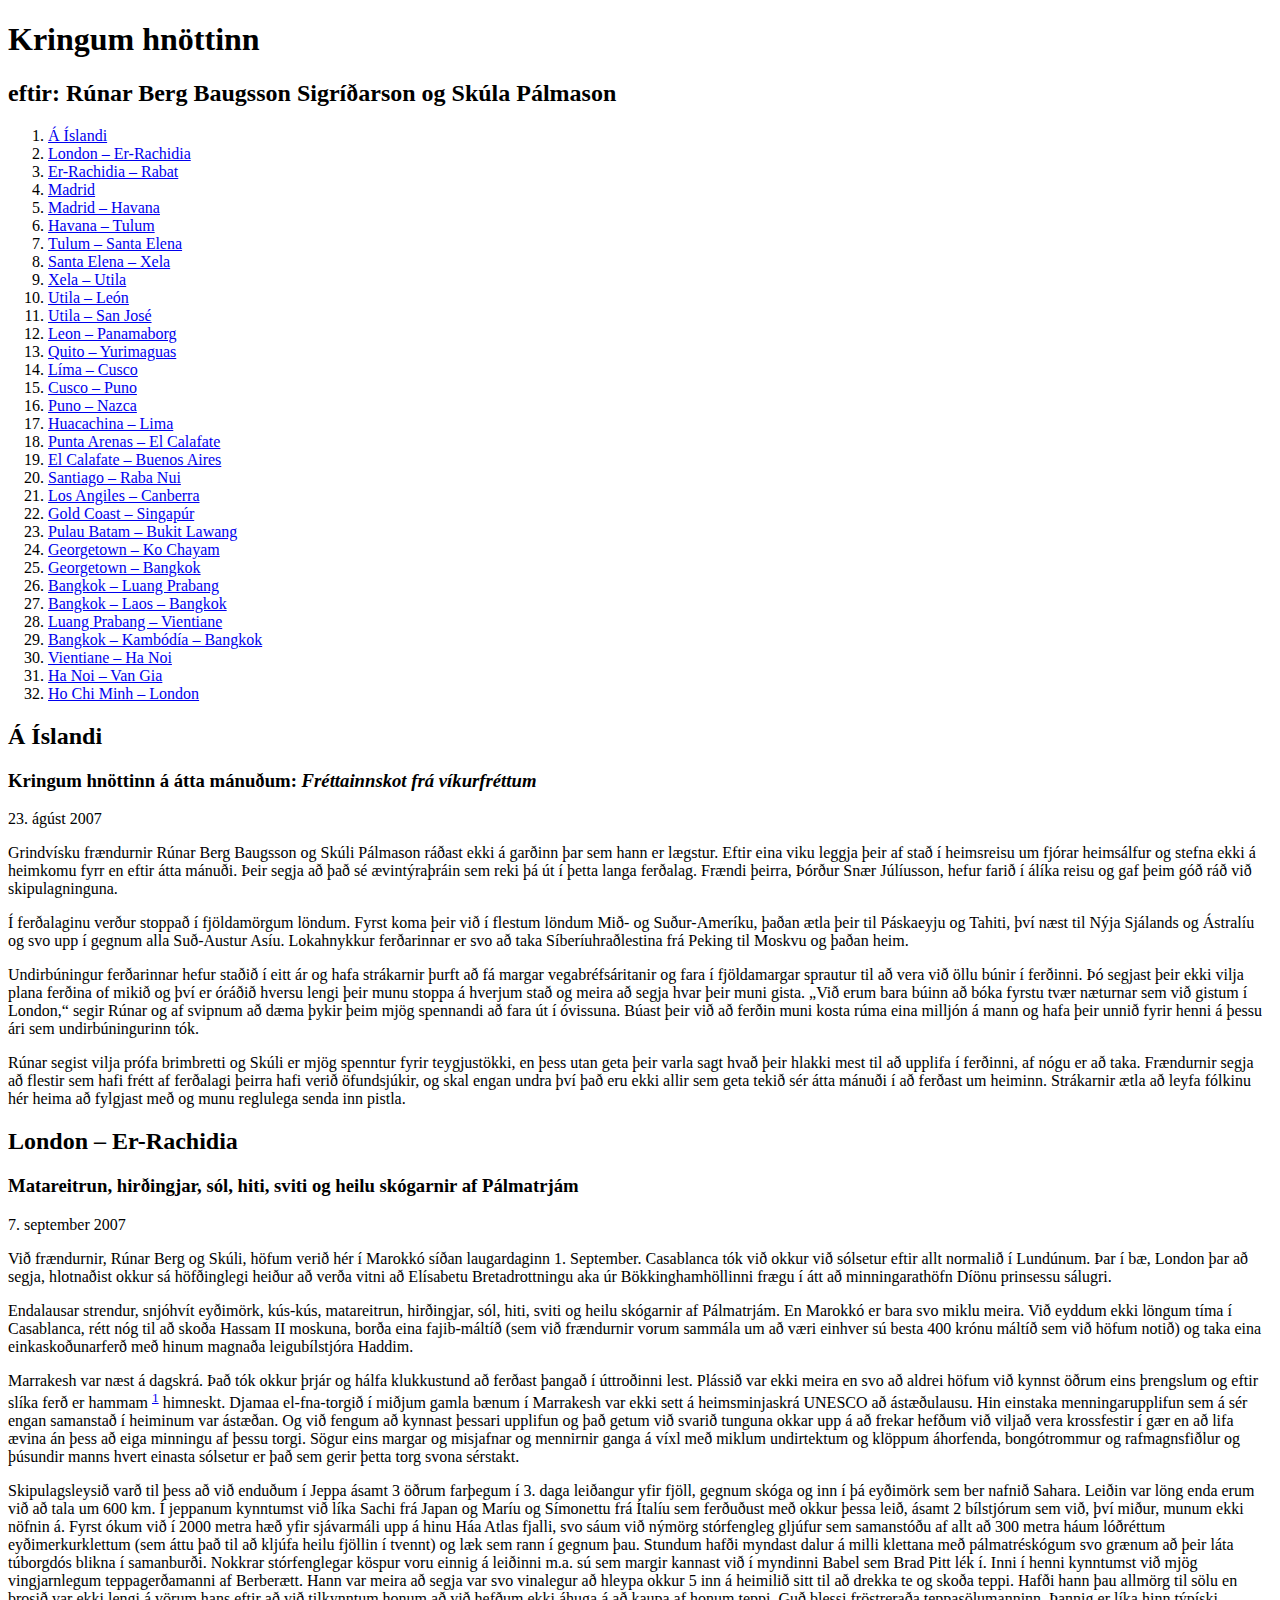
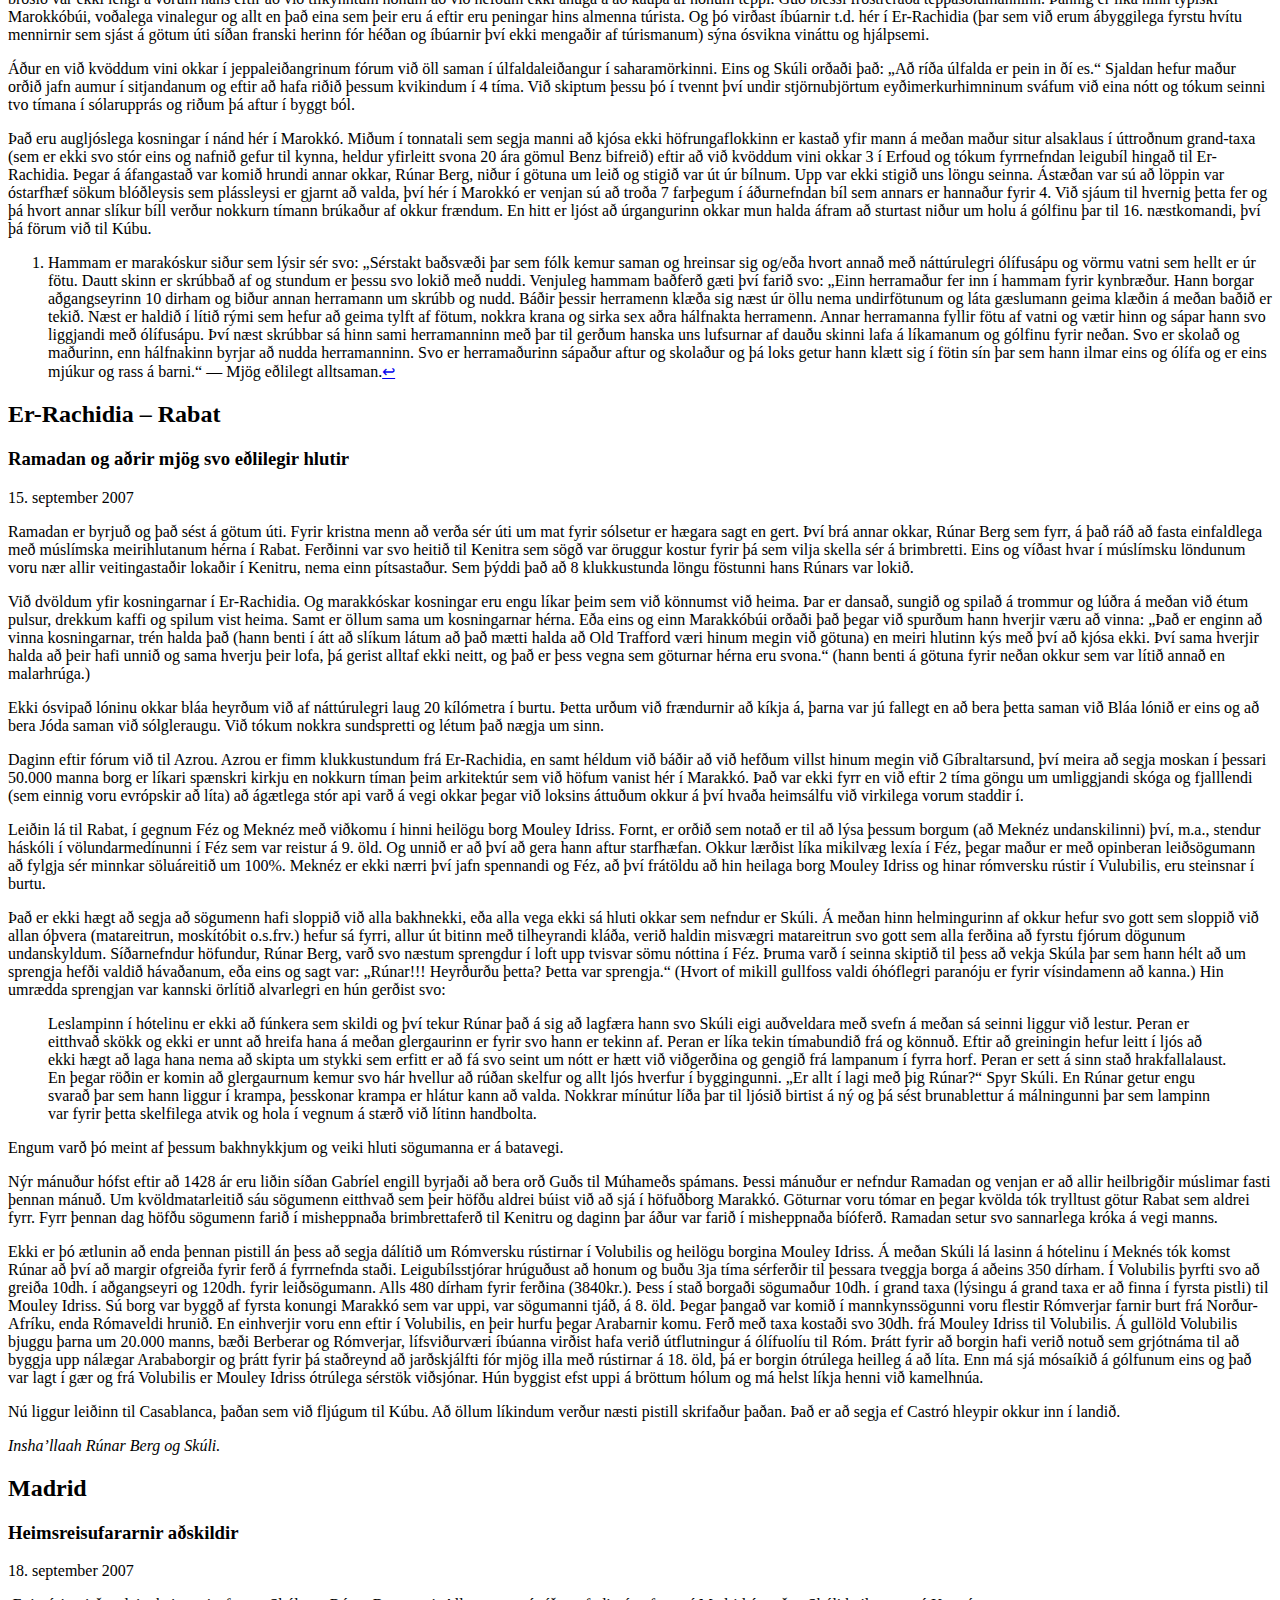
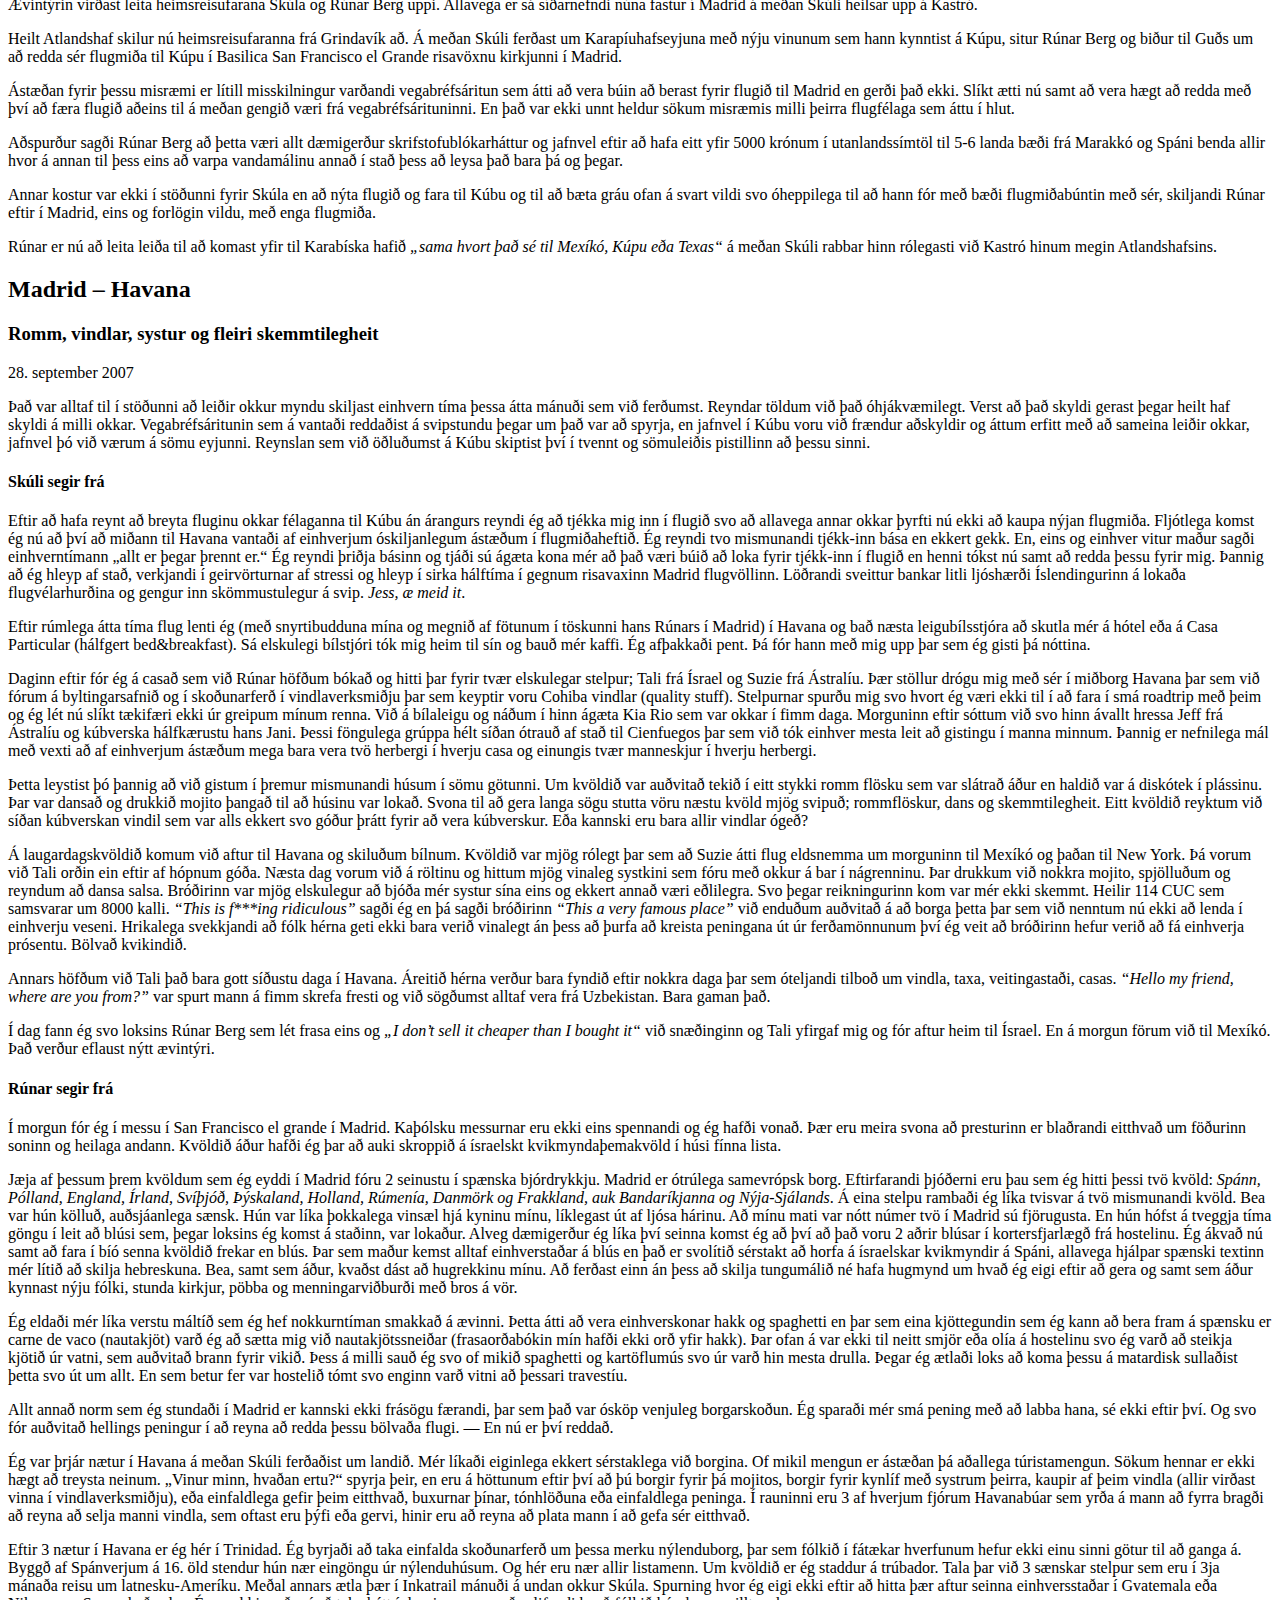
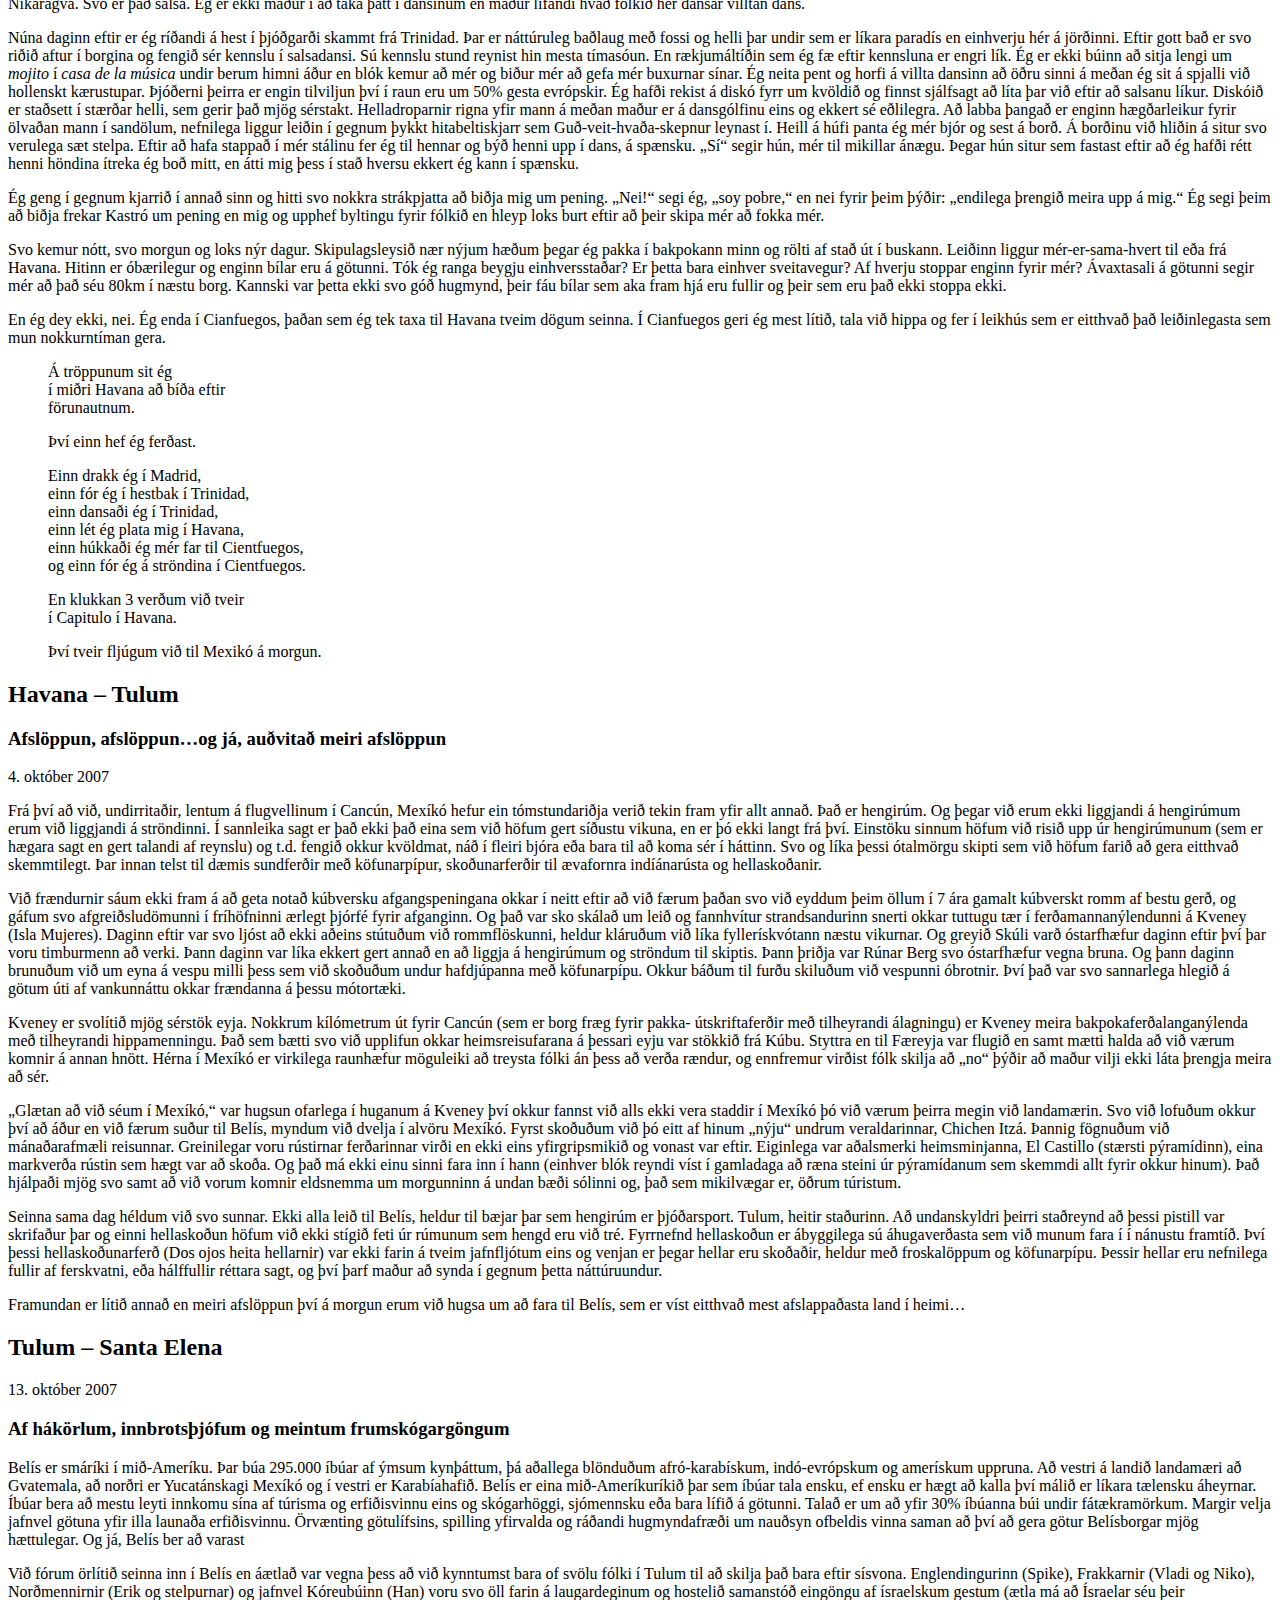
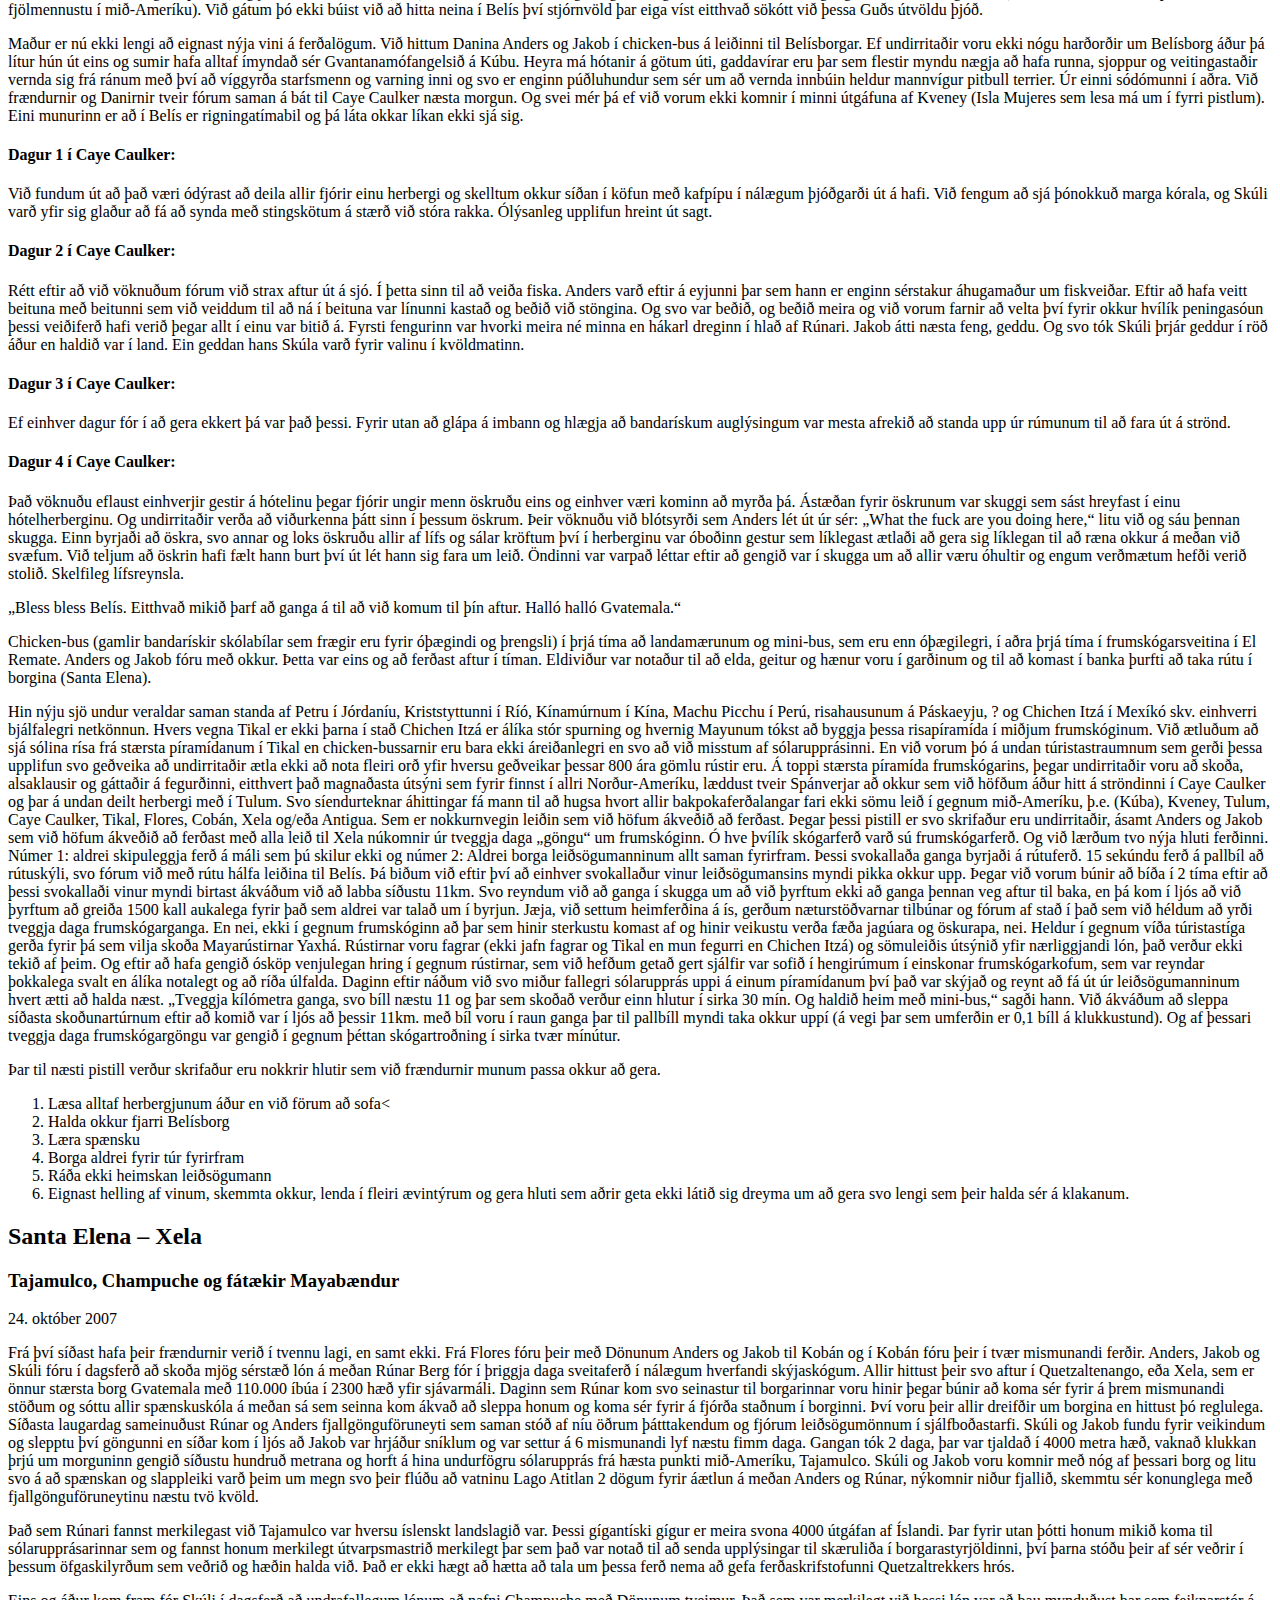
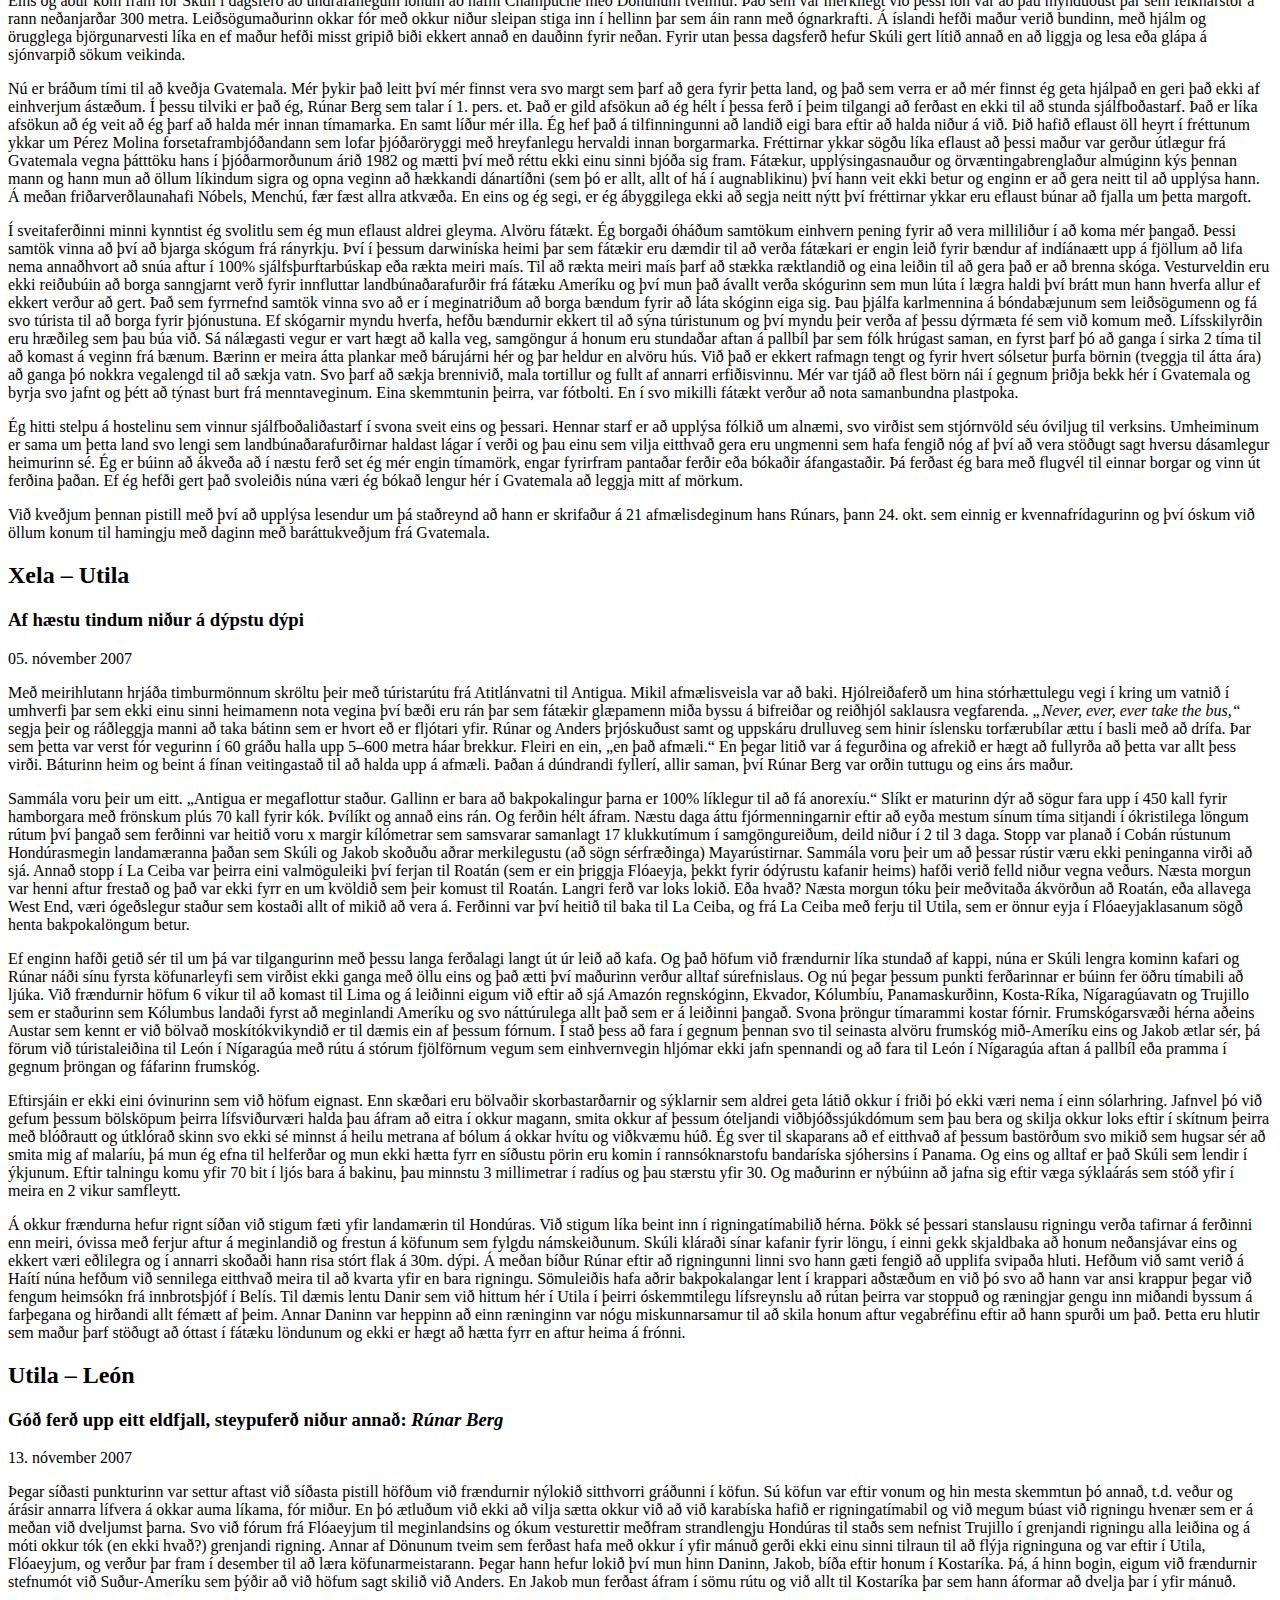
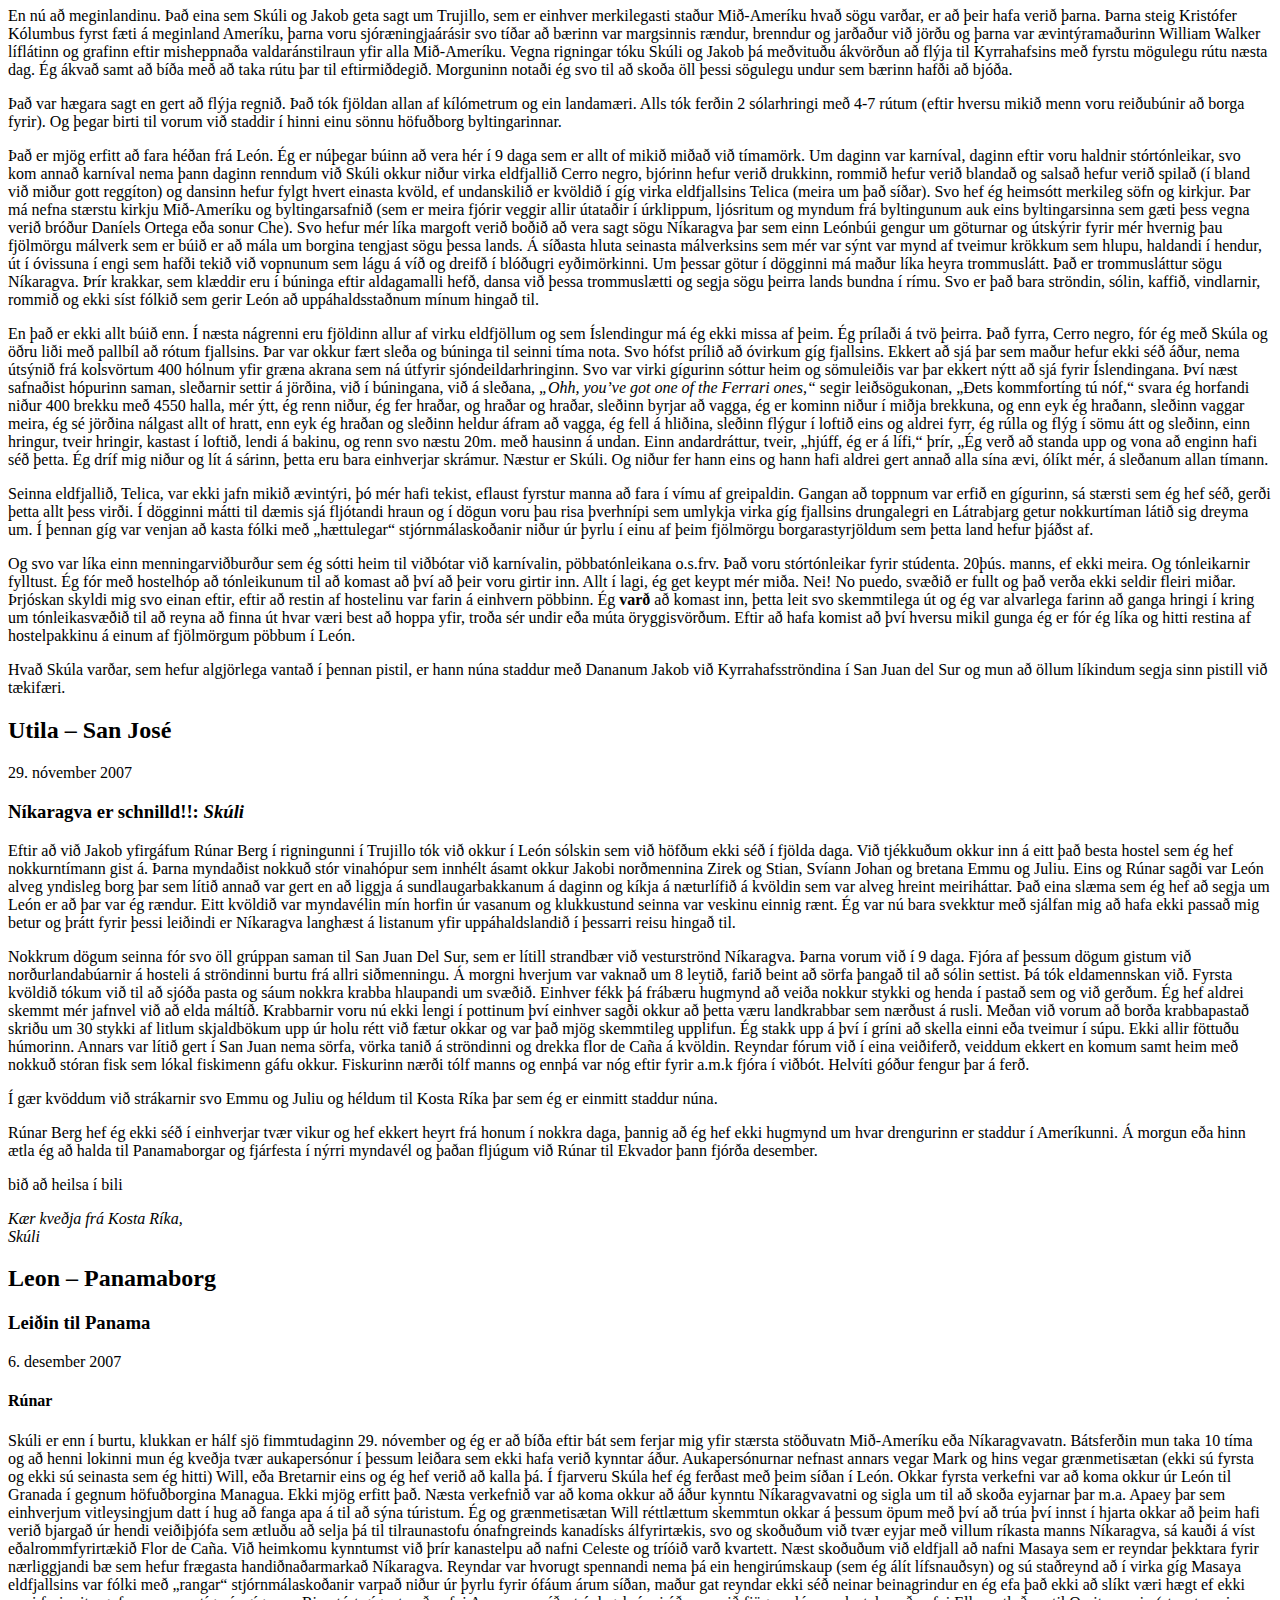
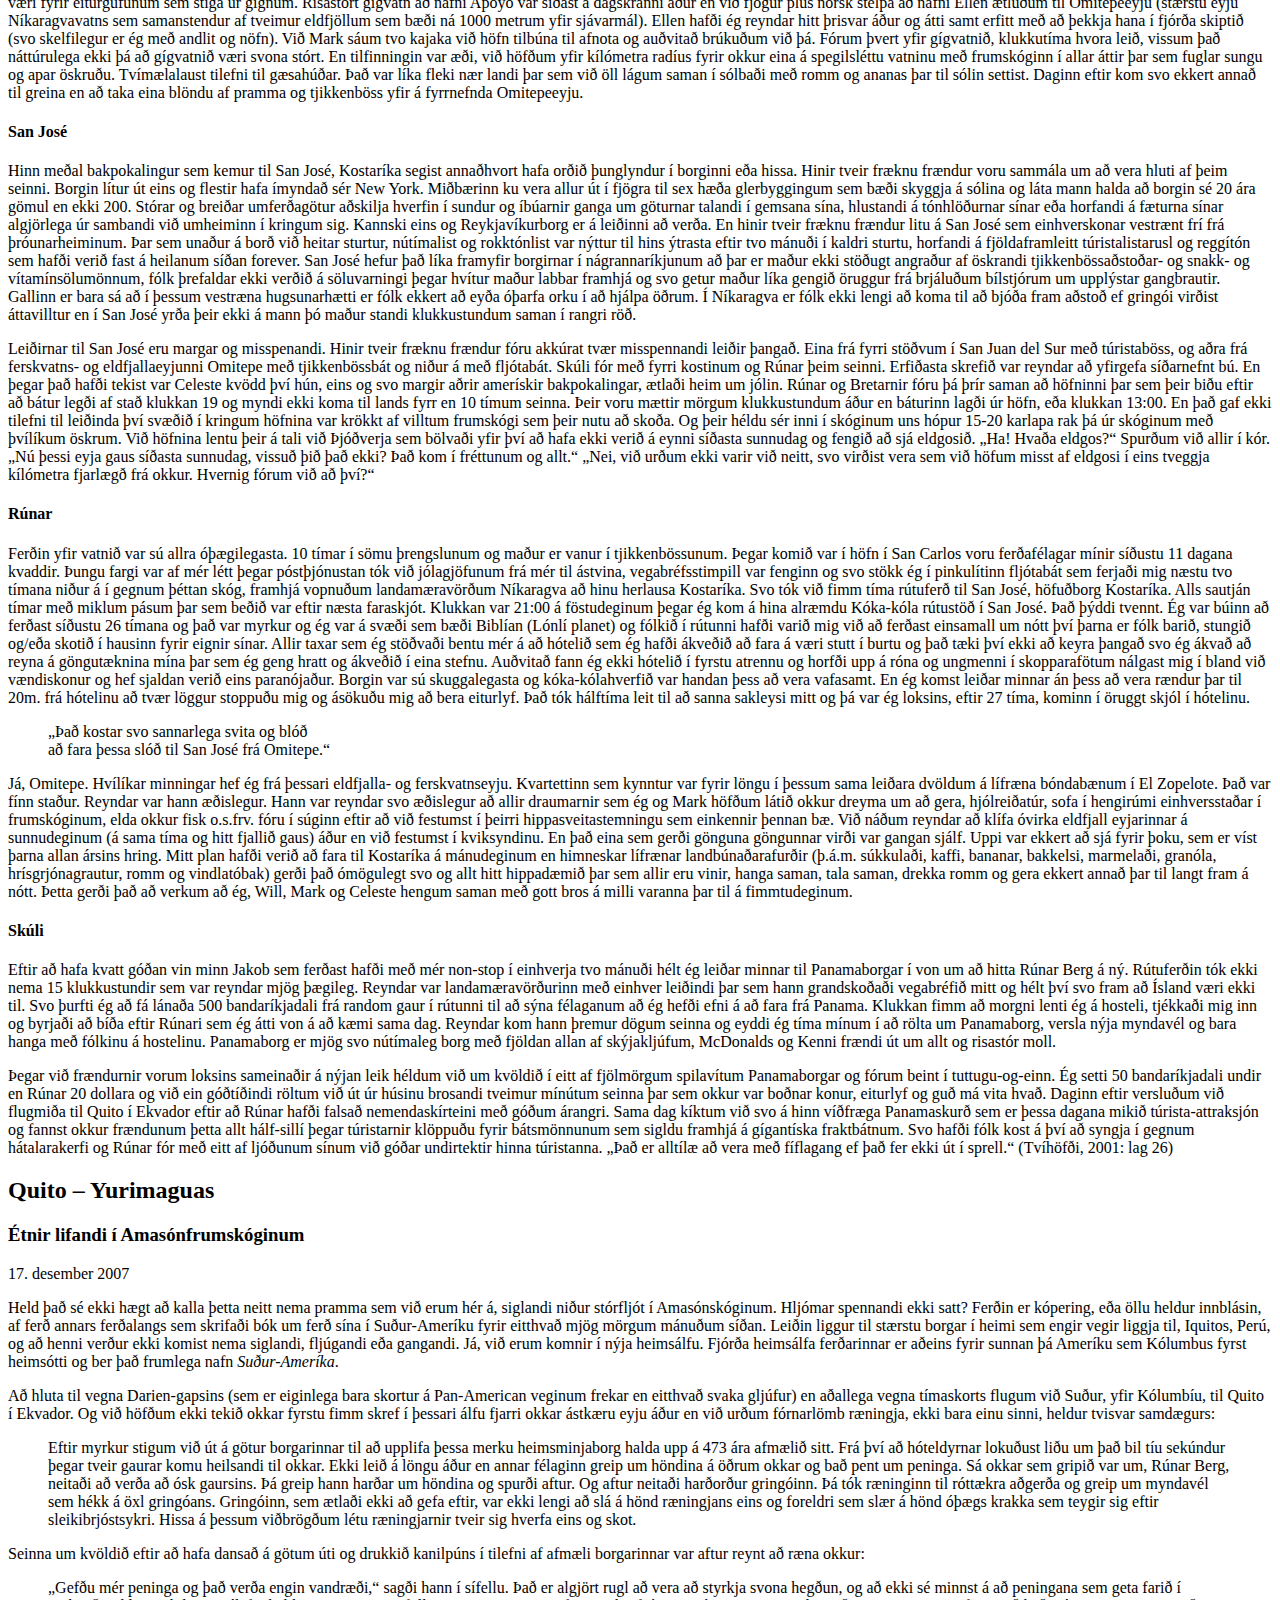
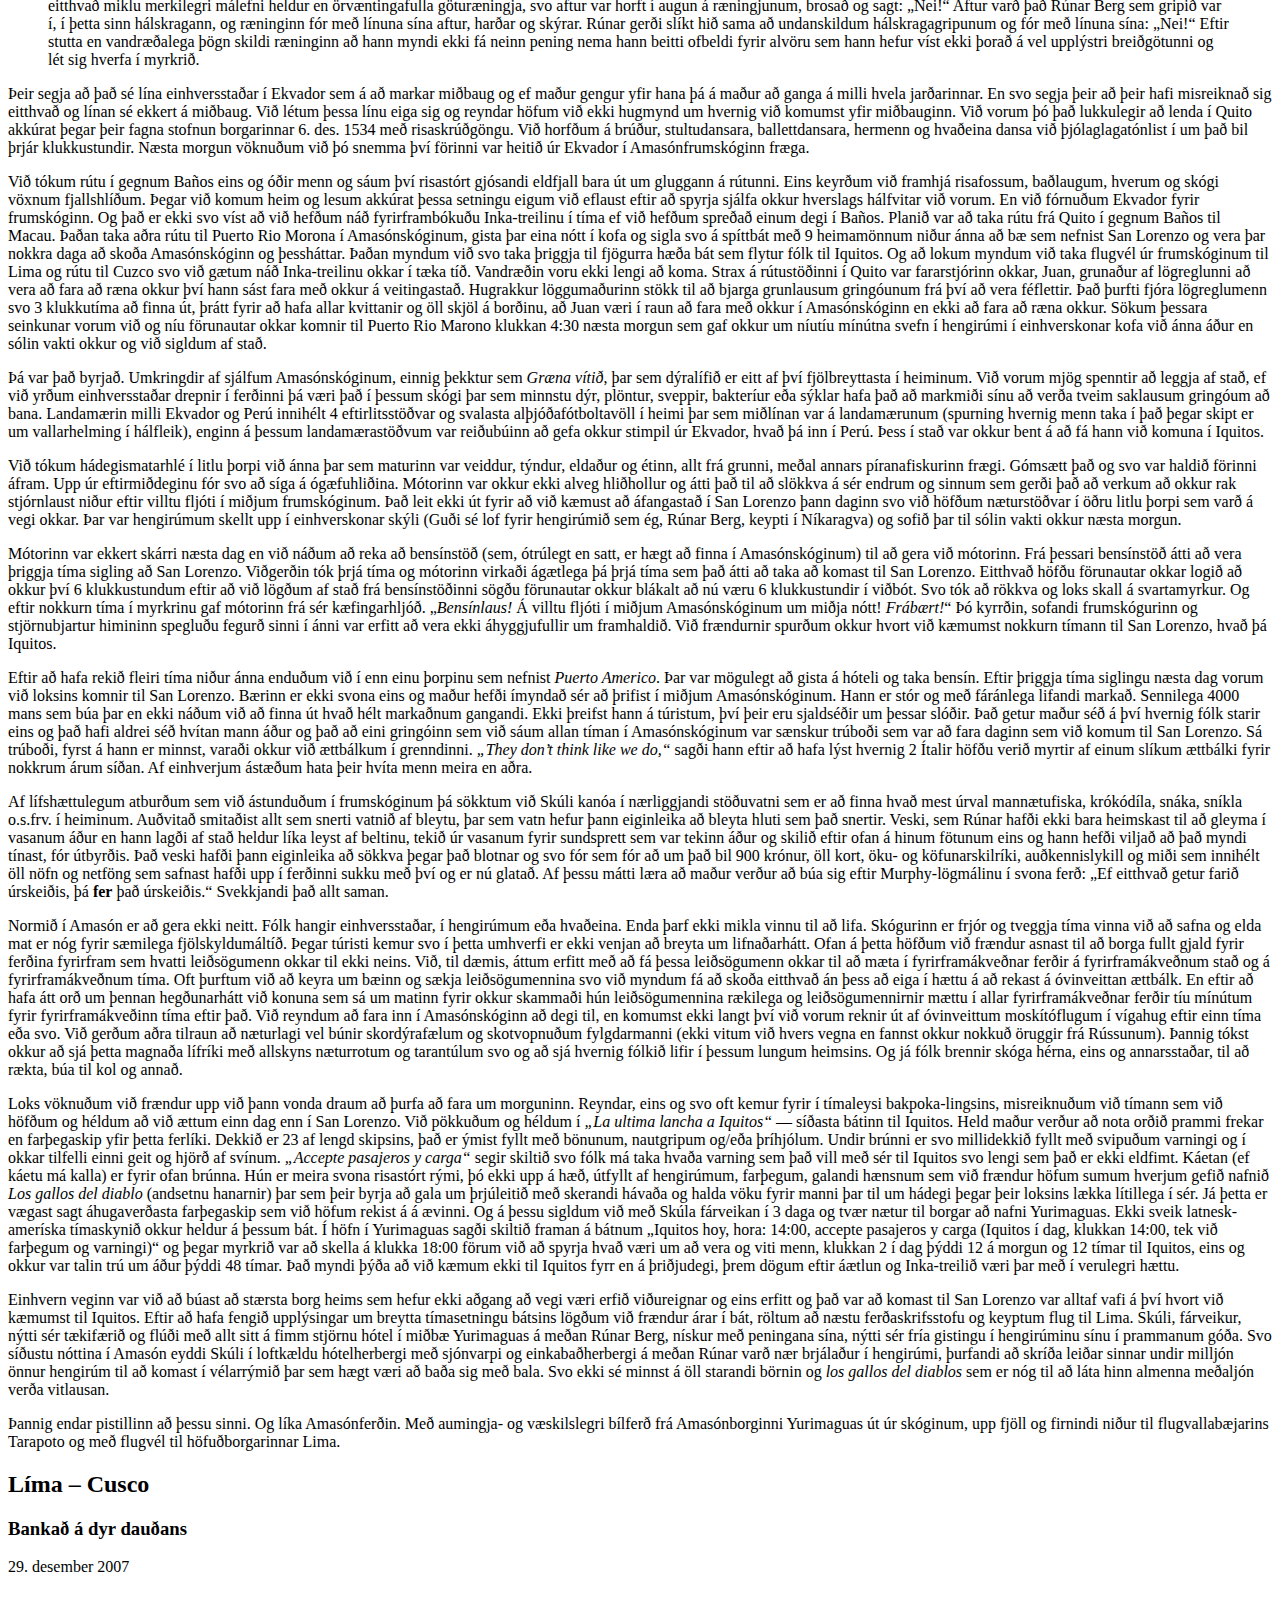
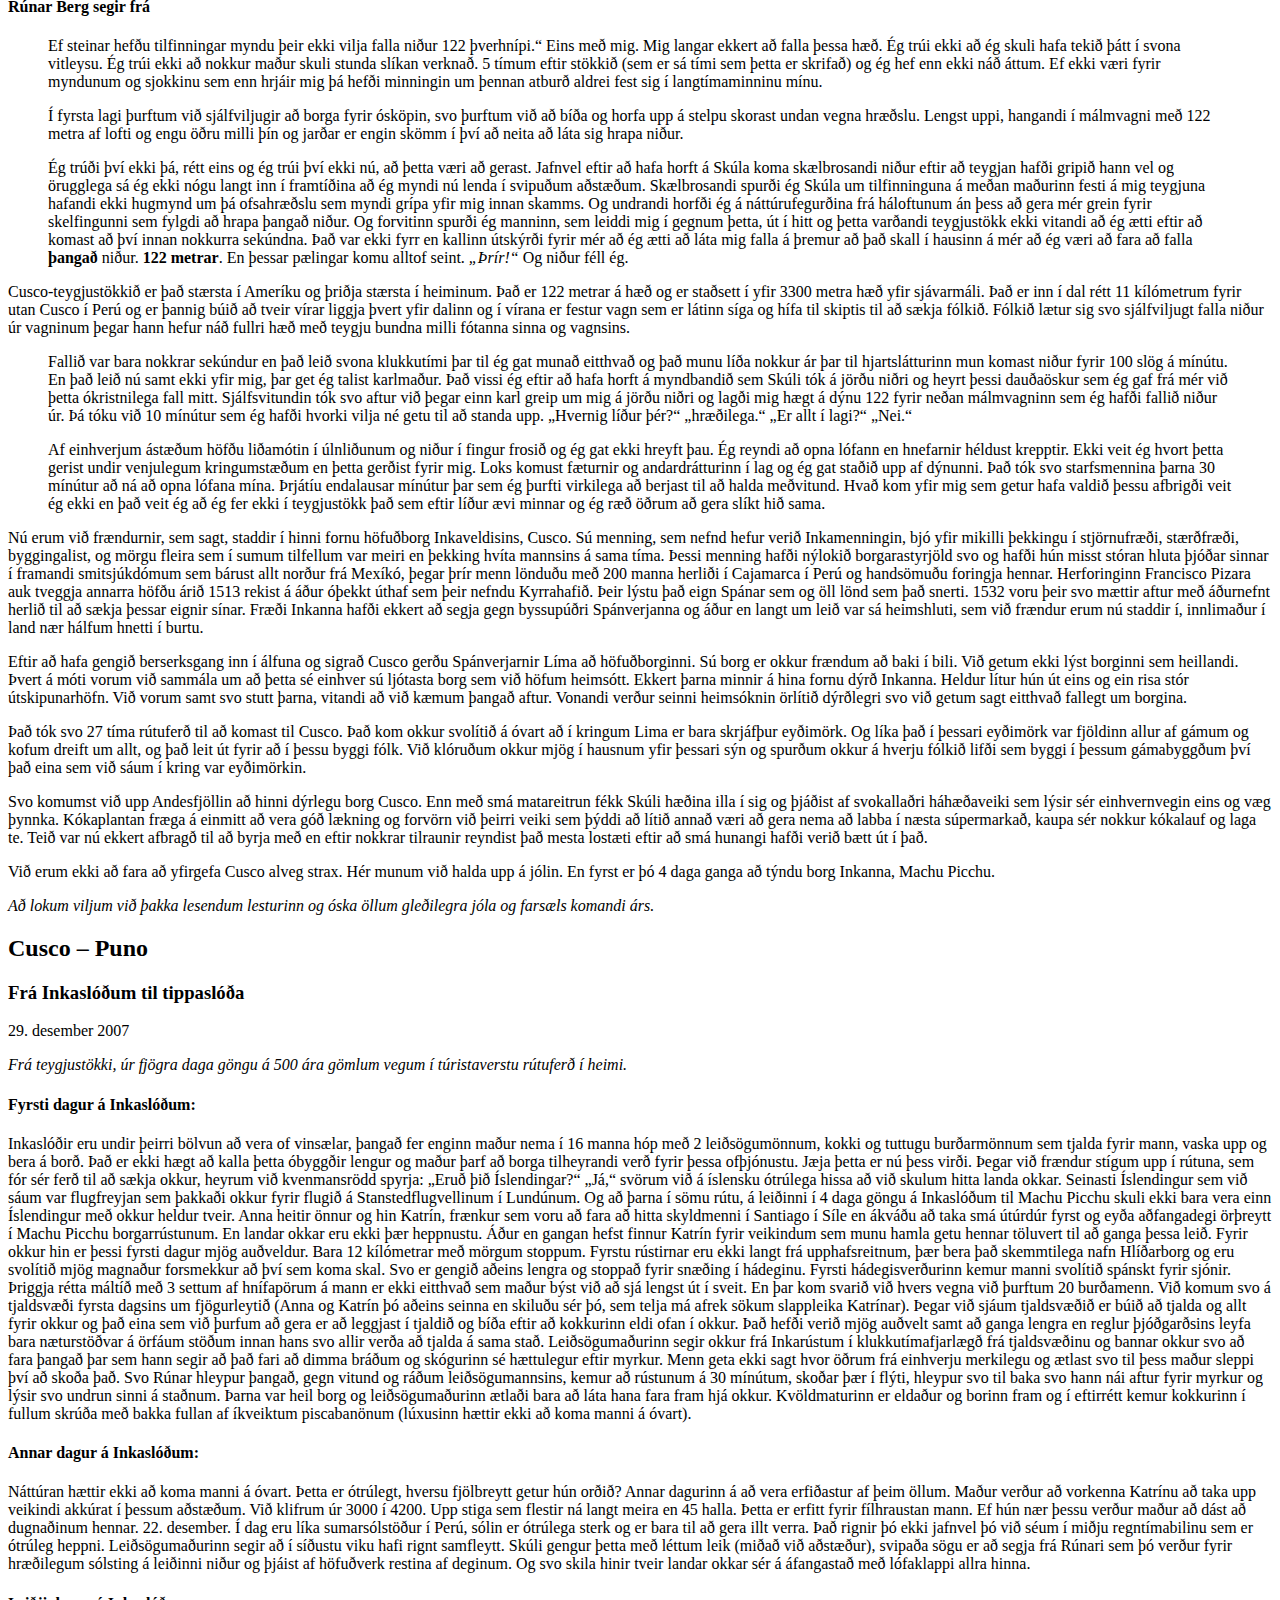
<file: sogur/kringum-hnottinn.html>
<!DOCTYPE html>
<html lang="is">
  <head>
    <meta charset="utf-8">
    <meta name="viewport" content="width=device-width, initial-scale=1.0, user-scalable=yes">
    <meta name="date" content="2007-08-23">
    <meta name="author" content="Rúnar Berg Baugsson Sigríðarson">
    <meta name="author" content="Skúli Pálmason">
    <title>Kringum hnöttinn</title>
  </head>
  <body>
    <article>
      <header>
        <h1 class="title">Kringum hnöttinn</h1>
        <h2>eftir:
          <strong class="author">Rúnar Berg Baugsson
            Sigríðarson</strong> og
          <strong class="author">Skúla Pálmason</strong></h2>
        
        <nav class="toc">
          <ol>
            <li><a href="#á-íslandi">Á Íslandi</a></li>
            <li><a href="#london-er-rachidia">London –
                Er-Rachidia</a></li>
            <li><a href="#er-rachidia-rabat">Er-Rachidia –
                Rabat</a></li>
            <li><a href="#madrid">Madrid</a></li>
            <li><a href="#madrid-havana">Madrid – Havana</a></li>
            <li><a href="#havana-tulum">Havana – Tulum</a></li>
            <li><a href="#tulum-santa-elena">Tulum – Santa
                Elena</a></li>
            <li><a href="#santa-elena-xela">Santa Elena –
                Xela</a></li>
            <li><a href="#xela-utila">Xela – Utila</a></li>
            <li><a href="#utila-león">Utila – León</a></li>
            <li><a href="#utila-san-josé">Utila – San
                José</a></li>
            <li><a href="#leon-panamaborg">Leon –
                Panamaborg</a></li>
            <li><a href="#quito-yurimaguas">Quito –
                Yurimaguas</a></li>
            <li><a href="#lima-cusco">Líma – Cusco</a></li>
            <li><a href="#cusco-puno">Cusco – Puno</a></li>
            <li><a href="#punu-nazca">Puno – Nazca</a></li>
            <li><a href="#huacachina-lima">Huacachina –
                Lima</a></li>
            <li><a href="#punta-arena-el-calafate">Punta Arenas –
                El Calafate </a></li>
            <li><a href="#el-calafate-buenos-aires">El Calafate –
                Buenos Aires</a></li>
            <li><a href="#santiago-raba-nui">Santiago – Raba
                Nui</a></li>
            <li><a href="#los-angiles-canberra">Los Angiles –
                Canberra</a></li>
            <li><a href="#gold-coast-singapur">Gold Coast –
                Singapúr</a></li>
            <li><a href="#pulau-batam-bukit-lawang">Pulau Batam –
                Bukit Lawang</a></li>
            <li><a href="#georgetown-ko-chayam">Georgetown – Ko
                Chayam</a></li>
            <li><a href="#georgetown-bangkok">Georgetown –
                Bangkok</a></li>
            <li><a href="#bangkok-luang-prabang">Bangkok – Luang
                Prabang</a></li>
            <li><a href="#bangkok-laos-bangkok">Bangkok – Laos –
                Bangkok</a></li>
            <li><a href="#luang-prabang-vientiane">Luang Prabang –
                Vientiane</a></li>
            <li><a href="#bangkok-kambódía-bangkok">Bangkok –
                Kambódía – Bangkok</a></li>
            <li><a href="#vientiane-ha-noi">Vientiane – Ha
                Noi</a></li>
            <li><a href="#ha-noi-van-gia">Ha Noi – Van
                Gia</a></li>
            <li><a href="#ho-chi-minh-london">Ho Chi Minh – London</a></li>
          </ol>
        </nav>
      </header>
      
      <section id="á-íslandi"
               data-geojson='{"coordinates":[63.84, -22.44],"zoom":8}'>
        <header class="heimsreisa-section-header">
          <h2>Á Íslandi</h2>
          <h3>Kringum hnöttinn á átta mánuðum: <em>Fréttainnskot
              frá víkurfréttum</em></h3>
          <date datetime="2007-08-23">23. ágúst 2007</date>
        </header>
        <p>Grindvísku frændurnir Rúnar Berg Baugsson og Skúli Pálmason
          ráðast ekki á garðinn þar sem hann er lægstur. Eftir eina
          viku leggja þeir af stað í heimsreisu um fjórar heimsálfur
          og stefna ekki á heimkomu fyrr en eftir átta mánuði. Þeir
          segja að það sé ævintýraþráin sem reki þá út í þetta langa
          ferðalag. Frændi þeirra, Þórður Snær Júlíusson, hefur farið
          í álíka reisu og gaf þeim góð ráð við skipulagninguna.</p>
        
        <p>Í ferðalaginu verður stoppað í fjöldamörgum löndum. Fyrst
          koma þeir við í flestum löndum Mið- og Suður-Ameríku, þaðan
          ætla þeir til Páskaeyju og Tahiti, því næst til Nýja
          Sjálands og Ástralíu og svo upp í gegnum alla Suð-Austur
          Asíu. Lokahnykkur ferðarinnar er svo að taka
          Síberíuhraðlestina frá Peking til Moskvu og þaðan heim.</p>

        <p>Undirbúningur ferðarinnar hefur staðið í eitt ár og hafa
          strákarnir þurft að fá margar vegabréfsáritanir og fara í
          fjöldamargar sprautur til að vera við öllu búnir í
          ferðinni. Þó segjast þeir ekki vilja plana ferðina of mikið
          og því er óráðið hversu lengi þeir munu stoppa á hverjum
          stað og meira að segja hvar þeir muni gista. „Við erum bara
          búinn að bóka fyrstu tvær næturnar sem við gistum í London,“
          segir Rúnar og af svipnum að dæma þykir þeim mjög spennandi
          að fara út í óvissuna. Búast þeir við að ferðin muni kosta
          rúma eina milljón á mann og hafa þeir unnið fyrir henni á
          þessu ári sem undirbúningurinn tók.</p>
        
        <p data-geojson='{"coordinates": [64.01, -22.63], "zoom": 8}'>
          Rúnar segist vilja prófa brimbretti og Skúli er mjög
          spenntur fyrir teygjustökki, en þess utan geta þeir varla
          sagt hvað þeir hlakki mest til að upplifa í ferðinni, af
          nógu er að taka. Frændurnir segja að flestir sem hafi frétt
          af ferðalagi þeirra hafi verið öfundsjúkir, og skal engan
          undra því það eru ekki allir sem geta tekið sér átta mánuði
          í að ferðast um heiminn. Strákarnir ætla að leyfa fólkinu
          hér heima að fylgjast með og munu reglulega senda inn
          pistla.</p>
      </section>

      <section id="london-er-rachidia">
        <header class="heimsreisa-section-header">
          <h2>London – Er-Rachidia</h2>
          <h3>Matareitrun, hirðingjar, sól, hiti, sviti og heilu
            skógarnir af Pálmatrjám</h3>
          <date datetime="2007-09-07">7. september 2007</date>
        </header>
        
        <p data-geojson='{"coordinates": [51.50, -0.12],"zoom": 5}'>
          Við frændurnir, Rúnar Berg og Skúli, höfum verið hér í
          Marokkó síðan laugardaginn 1. September. Casablanca
          tók við okkur við sólsetur eftir allt normalið í
          Lundúnum. Þar í bæ, London þar að segja, hlotnaðist
          okkur sá höfðinglegi heiður að verða vitni að
          Elísabetu Bretadrottningu aka úr Bökkinghamhöllinni
          frægu í átt að minningarathöfn Díönu prinsessu
          sálugri.</p>
        
        <p data-geojson='{"coordinates":[33.52, -7.35],"zoom": 5}'>
          Endalausar strendur, snjóhvít eyðimörk, kús-kús,
          matareitrun, hirðingjar, sól, hiti, sviti og heilu
          skógarnir af Pálmatrjám. En Marokkó er bara svo miklu
          meira. Við eyddum ekki löngum tíma í Casablanca, rétt
          nóg til að skoða Hassam II moskuna, borða eina
          fajib-máltíð (sem við frændurnir vorum sammála um að
          væri einhver sú besta 400 krónu máltíð sem við höfum
          notið) og taka eina einkaskoðunarferð með hinum
          magnaða leigubílstjóra Haddim.</p>

        <p>Marrakesh var næst á dagskrá. Það tók okkur þrjár og hálfa
          klukkustund að ferðast þangað í úttroðinni lest. Plássið var
          ekki meira en svo að aldrei höfum við kynnst öðrum eins
          þrengslum og eftir slíka ferð er hammam <sup><a href="#fn1"
          class="footnoteRef" id="fnref1">1</a></sup> himneskt. Djamaa
          el-fna-torgið í miðjum gamla bænum í Marrakesh var ekki sett
          á heimsminjaskrá UNESCO að ástæðulausu. Hin einstaka
          menningarupplifun sem á sér engan samanstað í heiminum var
          ástæðan. Og við fengum að kynnast þessari upplifun og það
          getum við svarið tunguna okkar upp á að frekar hefðum við
          viljað vera krossfestir í gær en að lifa ævina án þess að
          eiga minningu af þessu torgi. Sögur eins margar og misjafnar
          og mennirnir ganga á víxl með miklum undirtektum og klöppum
          áhorfenda, bongótrommur og rafmagnsfiðlur og þúsundir manns
          hvert einasta sólsetur er það sem gerir þetta torg svona
          sérstakt.</p>
        
        <p>Skipulagsleysið varð til þess að við enduðum í Jeppa ásamt
          3 öðrum farþegum í 3. daga leiðangur yfir fjöll, gegnum
          skóga og inn í þá eyðimörk sem ber nafnið Sahara. Leiðin var
          löng enda erum við að tala um 600 km. Í jeppanum kynntumst
          við líka Sachi frá Japan og Maríu og Símonettu frá Ítalíu
          sem ferðuðust með okkur þessa leið, ásamt 2 bílstjórum sem
          við, því miður, munum ekki nöfnin á. Fyrst ókum við í 2000
          metra hæð yfir sjávarmáli upp á hinu Háa Atlas fjalli, svo
          sáum við nýmörg stórfengleg gljúfur sem samanstóðu af allt
          að 300 metra háum lóðréttum eyðimerkurklettum (sem áttu það
          til að kljúfa heilu fjöllin í tvennt) og læk sem rann í
          gegnum þau. Stundum hafði myndast dalur á milli klettana með
          pálmatréskógum svo grænum að þeir láta túborgdós blikna í
          samanburði. Nokkrar stórfenglegar köspur voru einnig á
          leiðinni m.a. sú sem margir kannast við í myndinni Babel sem
          Brad Pitt lék í. Inni í henni kynntumst við mjög
          vingjarnlegum teppagerðamanni af Berberætt. Hann var meira
          að segja var svo vinalegur að hleypa okkur 5 inn á heimilið
          sitt til að drekka te og skoða teppi. Hafði hann þau allmörg
          til sölu en brosið var ekki lengi á vörum hans eftir að við
          tilkynntum honum að við hefðum ekki áhuga á að kaupa af
          honum teppi. Guð blessi fröstreraða teppasölumanninn. Þannig
          er líka hinn týpíski Marokkóbúi, voðalega vinalegur og allt
          en það eina sem þeir eru á eftir eru peningar hins almenna
          túrista. Og þó virðast íbúarnir t.d. hér í Er-Rachidia (þar
          sem við erum ábyggilega fyrstu hvítu mennirnir sem sjást á
          götum úti síðan franski herinn fór héðan og íbúarnir því
          ekki mengaðir af túrismanum) sýna ósvikna vináttu og
          hjálpsemi.</p>
        
        <p>Áður en við kvöddum vini okkar í jeppaleiðangrinum fórum
          við öll saman í úlfaldaleiðangur í saharamörkinni. Eins og
          Skúli orðaði það: „Að ríða úlfalda er pein in ðí es.“
          Sjaldan hefur maður orðið jafn aumur í sitjandanum og eftir
          að hafa riðið þessum kvikindum í 4 tíma. Við skiptum þessu
          þó í tvennt því undir stjörnubjörtum eyðimerkurhimninum
          sváfum við eina nótt og tókum seinni tvo tímana í
          sólarupprás og riðum þá aftur í byggt ból.</p>
        
        <p>Það eru augljóslega kosningar í nánd hér í Marokkó. Miðum í
          tonnatali sem segja manni að kjósa ekki höfrungaflokkinn er
          kastað yfir mann á meðan maður situr alsaklaus í úttroðnum
          grand-taxa (sem er ekki svo stór eins og nafnið gefur til
          kynna, heldur yfirleitt svona 20 ára gömul Benz bifreið)
          eftir að við kvöddum vini okkar 3 í Erfoud og tókum
          fyrrnefndan leigubíl hingað til Er-Rachidia. Þegar á
          áfangastað var komið hrundi annar okkar, Rúnar Berg, niður í
          götuna um leið og stigið var út úr bílnum. Upp var ekki
          stigið uns löngu seinna. Ástæðan var sú að löppin var
          óstarfhæf sökum blóðleysis sem plássleysi er gjarnt að
          valda, því hér í Marokkó er venjan sú að troða 7 farþegum í
          áðurnefndan bíl sem annars er hannaður fyrir 4. Við sjáum
          til hvernig þetta fer og þá hvort annar slíkur bíll verður
          nokkurn tímann brúkaður af okkur frændum. En hitt er ljóst
          að úrgangurinn okkar mun halda áfram að sturtast niður um
          holu á gólfinu þar til 16. næstkomandi, því þá förum við til
          Kúbu.</p>
        <footer>
          <div class="heimsreisa-footnotes">
            <ol>
              <li id="fn1">
                <p>Hammam er marakóskur siður sem lýsir sér svo:
                  „Sérstakt baðsvæði þar sem fólk kemur saman og
                  hreinsar sig og/eða hvort annað með náttúrulegri
                  ólífusápu og vörmu vatni sem hellt er úr fötu. Dautt
                  skinn er skrúbbað af og stundum er þessu svo lokið
                  með nuddi. Venjuleg hammam baðferð gæti því farið
                  svo: „Einn herramaður fer inn í hammam fyrir
                  kynbræður. Hann borgar aðgangseyrinn 10 dirham og
                  biður annan herramann um skrúbb og nudd. Báðir
                  þessir herramenn klæða sig næst úr öllu nema
                  undirfötunum og láta gæslumann geima klæðin á meðan
                  baðið er tekið. Næst er haldið í lítið rými sem
                  hefur að geima tylft af fötum, nokkra krana og sirka
                  sex aðra hálfnakta herramenn. Annar herramanna
                  fyllir fötu af vatni og vætir hinn og sápar hann svo
                  liggjandi með ólífusápu. Því næst skrúbbar sá hinn
                  sami herramanninn með þar til gerðum hanska uns
                  lufsurnar af dauðu skinni lafa á líkamanum og
                  gólfinu fyrir neðan. Svo er skolað og maðurinn, enn
                  hálfnakinn byrjar að nudda herramanninn. Svo er
                  herramaðurinn sápaður aftur og skolaður og þá loks
                  getur hann klætt sig í fötin sín þar sem hann ilmar
                  eins og ólífa og er eins mjúkur og rass á barni.“ —
                  Mjög eðlilegt alltsaman.<a href="#fnref1">↩</a></p>
              </li>
            </ol>
          </div>
        </footer>
      </section>

      <section id="er-rachidia-rabat">
        <header class="heimsreisa-section-header">
          <h2>Er-Rachidia – Rabat</h2>
          <h3>Ramadan og aðrir mjög svo eðlilegir hlutir</h3>
          <date datetime="2007-09-15">15. september 2007</date>
        </header>
        
        <p>Ramadan er byrjuð og það sést á götum úti. Fyrir kristna
          menn að verða sér úti um mat fyrir sólsetur er hægara sagt
          en gert. Því brá annar okkar, Rúnar Berg sem fyrr, á það ráð
          að fasta einfaldlega með múslímska meirihlutanum hérna í
          Rabat. Ferðinni var svo heitið til Kenitra sem sögð var
          öruggur kostur fyrir þá sem vilja skella sér á
          brimbretti. Eins og víðast hvar í múslímsku löndunum voru
          nær allir veitingastaðir lokaðir í Kenitru, nema einn
          pítsastaður. Sem þýddi það að 8 klukkustunda löngu föstunni
          hans Rúnars var lokið.</p>
        
        <p>Við dvöldum yfir kosningarnar í Er-Rachidia. Og marakkóskar
          kosningar eru engu líkar þeim sem við könnumst við
          heima. Þar er dansað, sungið og spilað á trommur og lúðra á
          meðan við étum pulsur, drekkum kaffi og spilum vist
          heima. Samt er öllum sama um kosningarnar hérna. Eða eins og
          einn Marakkóbúi orðaði það þegar við spurðum hann hverjir
          væru að vinna: „Það er enginn að vinna kosningarnar, trén
          halda það (hann benti í átt að slíkum látum að það mætti
          halda að Old Trafford væri hinum megin við götuna) en meiri
          hlutinn kýs með því að kjósa ekki. Því sama hverjir halda að
          þeir hafi unnið og sama hverju þeir lofa, þá gerist alltaf
          ekki neitt, og það er þess vegna sem göturnar hérna eru
          svona.“ (hann benti á götuna fyrir neðan okkur sem var lítið
          annað en malarhrúga.)</p>
        
        <p>Ekki ósvipað lóninu okkar bláa heyrðum við af náttúrulegri
          laug 20 kílómetra í burtu. Þetta urðum við frændurnir að
          kíkja á, þarna var jú fallegt en að bera þetta saman við
          Bláa lónið er eins og að bera Jóda saman við
          sólgleraugu. Við tókum nokkra sundspretti og létum það nægja
          um sinn.</p>
        <p>Daginn eftir fórum við til Azrou. Azrou er fimm
          klukkustundum frá Er-Rachidia, en samt héldum við
          báðir að við hefðum villst hinum megin við
          Gíbraltarsund, því meira að segja moskan í þessari
          50.000 manna borg er líkari spænskri kirkju en nokkurn
          tíman þeim arkitektúr sem við höfum vanist hér í
          Marakkó. Það var ekki fyrr en við eftir 2 tíma göngu
          um umliggjandi skóga og fjalllendi (sem einnig voru
          evrópskir að líta) að ágætlega stór api varð á vegi
          okkar þegar við loksins áttuðum okkur á því hvaða
          heimsálfu við virkilega vorum staddir í.</p>
        <p>Leiðin lá til Rabat, í gegnum Féz og Meknéz með viðkomu
          í hinni heilögu borg Mouley Idriss. Fornt, er orðið
          sem notað er til að lýsa þessum borgum (að Meknéz
          undanskilinni) því, m.a., stendur háskóli í
          völundarmedínunni í Féz sem var reistur á 9. öld. Og
          unnið er að því að gera hann aftur starfhæfan. Okkur
          lærðist líka mikilvæg lexía í Féz, þegar maður er með
          opinberan leiðsögumann að fylgja sér minnkar
          söluáreitið um 100%. Meknéz er ekki nærri því jafn
          spennandi og Féz, að því frátöldu að hin heilaga borg
          Mouley Idriss og hinar rómversku rústir í Vulubilis,
          eru steinsnar í burtu.</p>
        <p>Það er ekki hægt að segja að sögumenn hafi sloppið við
          alla bakhnekki, eða alla vega ekki sá hluti okkar sem
          nefndur er Skúli. Á meðan hinn helmingurinn af okkur
          hefur svo gott sem sloppið við allan óþvera
          (matareitrun, moskítóbit o.s.frv.) hefur sá fyrri,
          allur út bitinn með tilheyrandi kláða, verið haldin
          misvægri matareitrun svo gott sem alla ferðina að
          fyrstu fjórum dögunum undanskyldum. Síðarnefndur
          höfundur, Rúnar Berg, varð svo næstum sprengdur í loft
          upp tvisvar sömu nóttina í Féz. Þruma varð í seinna
          skiptið til þess að vekja Skúla þar sem hann hélt að
          um sprengja hefði valdið hávaðanum, eða eins og sagt
          var: „Rúnar!!!  Heyrðurðu þetta? Þetta var sprengja.“
          (Hvort of mikill gullfoss valdi óhóflegri paranóju er
          fyrir vísindamenn að kanna.) Hin umrædda sprengjan var
          kannski örlítið alvarlegri en hún gerðist svo:</p>
        <blockquote>
          <p>Leslampinn í hótelinu er ekki að fúnkera sem skildi
            og því tekur Rúnar það á sig að lagfæra hann svo
            Skúli eigi auðveldara með svefn á meðan sá seinni
            liggur við lestur. Peran er eitthvað skökk og ekki
            er unnt að hreifa hana á meðan glergaurinn er
            fyrir svo hann er tekinn af. Peran er líka tekin
            tímabundið frá og könnuð. Eftir að greiningin
            hefur leitt í ljós að ekki hægt að laga hana nema
            að skipta um stykki sem erfitt er að fá svo seint
            um nótt er hætt við viðgerðina og gengið frá
            lampanum í fyrra horf. Peran er sett á sinn stað
            hrakfallalaust. En þegar röðin er komin að
            glergaurnum kemur svo hár hvellur að rúðan skelfur
            og allt ljós hverfur í byggingunni. „Er allt í
            lagi með þig Rúnar?“ Spyr Skúli. En Rúnar getur
            engu svarað þar sem hann liggur í krampa,
            þesskonar krampa er hlátur kann að valda. Nokkrar
            mínútur líða þar til ljósið birtist á ný og þá
            sést brunablettur á málningunni þar sem lampinn
            var fyrir þetta skelfilega atvik og hola í vegnum
            á stærð við lítinn handbolta.</p>
        </blockquote>
        <p>Engum varð þó meint af þessum bakhnykkjum og veiki
          hluti sögumanna er á batavegi.</p>
        <p>Nýr mánuður hófst eftir að 1428 ár eru liðin síðan
          Gabríel engill byrjaði að bera orð Guðs til Múhameðs
          spámans. Þessi mánuður er nefndur Ramadan og venjan er
          að allir heilbrigðir múslimar fasti þennan mánuð. Um
          kvöldmatarleitið sáu sögumenn eitthvað sem þeir höfðu
          aldrei búist við að sjá í höfuðborg Marakkó. Göturnar
          voru tómar en þegar kvölda tók trylltust götur Rabat
          sem aldrei fyrr. Fyrr þennan dag höfðu sögumenn farið
          í misheppnaða brimbrettaferð til Kenitru og daginn þar
          áður var farið í misheppnaða bíóferð. Ramadan setur
          svo sannarlega króka á vegi manns.</p>
        <p>Ekki er þó ætlunin að enda þennan pistill án þess að
          segja dálítið um Rómversku rústirnar í Volubilis og
          heilögu borgina Mouley Idriss. Á meðan Skúli lá lasinn
          á hótelinu í Meknés tók komst Rúnar að því að margir
          ofgreiða fyrir ferð á fyrrnefnda
          staði. Leigubílsstjórar hrúguðust að honum og buðu 3ja
          tíma sérferðir til þessara tveggja borga á aðeins 350
          dírham. Í Volubilis þyrfti svo að greiða 10dh. í
          aðgangseyri og 120dh. fyrir leiðsögumann. Alls 480
          dírham fyrir ferðina (3840kr.). Þess í stað borgaði
          sögumaður 10dh. í grand taxa (lýsingu á grand taxa er
          að finna í fyrsta pistli) til Mouley Idriss. Sú borg
          var byggð af fyrsta konungi Marakkó sem var uppi, var
          sögumanni tjáð, á 8. öld. Þegar þangað var komið í
          mannkynssögunni voru flestir Rómverjar farnir burt frá
          Norður-Afríku, enda Rómaveldi hrunið. En einhverjir
          voru enn eftir í Volubilis, en þeir hurfu þegar
          Arabarnir komu. Ferð með taxa kostaði svo 30dh. frá
          Mouley Idriss til Volubilis. Á gullöld Volubilis
          bjuggu þarna um 20.000 manns, bæði Berberar og
          Rómverjar, lífsviðurværi íbúanna virðist hafa verið
          útflutningur á ólífuolíu til Róm. Þrátt fyrir að
          borgin hafi verið notuð sem grjótnáma til að byggja
          upp nálægar Arababorgir og þrátt fyrir þá staðreynd að
          jarðskjálfti fór mjög illa með rústirnar á 18. öld, þá
          er borgin ótrúlega heilleg á að líta. Enn má sjá
          mósaíkið á gólfunum eins og það var lagt í gær og frá
          Volubilis er Mouley Idriss ótrúlega sérstök
          viðsjónar. Hún byggist efst uppi á bröttum hólum og má
          helst líkja henni við kamelhnúa.</p>
        <p>Nú liggur leiðinn til Casablanca, þaðan sem við fljúgum
          til Kúbu. Að öllum líkindum verður næsti pistill
          skrifaður þaðan. Það er að segja ef Castró hleypir
          okkur inn í landið.</p>
        <p><em>Insha’llaah Rúnar Berg og Skúli.</em></p>
      </section>

      <section id="madrid">
        <header class="heimsreisa-section-header">
          <h2>Madrid</h2>
          <h3>Heimsreisufararnir aðskildir</h3>
          <date datetime="2007-09-18">18. september 2007</date>
        </header>
        <p>Ævintýrin virðast leita heimsreisufarana Skúla og Rúnar
          Berg uppi. Allavega er sá síðarnefndi núna fastur í
          Madrid á meðan Skúli heilsar upp á Kastró.</p>
        <p>Heilt Atlandshaf skilur nú heimsreisufaranna frá
          Grindavík að. Á meðan Skúli ferðast um
          Karapíuhafseyjuna með nýju vinunum sem hann kynntist á
          Kúpu, situr Rúnar Berg og biður til Guðs um að redda
          sér flugmiða til Kúpu í Basilica San Francisco el
          Grande risavöxnu kirkjunni í Madrid.</p>
        <p>Ástæðan fyrir þessu misræmi er lítill misskilningur
          varðandi vegabréfsáritun sem átti að vera búin að
          berast fyrir flugið til Madrid en gerði það
          ekki. Slíkt ætti nú samt að vera hægt að redda með því
          að færa flugið aðeins til á meðan gengið væri frá
          vegabréfsárituninni. En það var ekki unnt heldur sökum
          misræmis milli þeirra flugfélaga sem áttu í hlut.</p>
        <p>Aðspurður sagði Rúnar Berg að þetta væri allt
          dæmigerður skrifstofublókarháttur og jafnvel eftir að
          hafa eitt yfir 5000 krónum í utanlandssímtöl til 5-6
          landa bæði frá Marakkó og Spáni benda allir hvor á
          annan til þess eins að varpa vandamálinu annað í stað
          þess að leysa það bara þá og þegar.</p>
        <p>Annar kostur var ekki í stöðunni fyrir Skúla en að nýta
          flugið og fara til Kúbu og til að bæta gráu ofan á
          svart vildi svo óheppilega til að hann fór með bæði
          flugmiðabúntin með sér, skiljandi Rúnar eftir í
          Madrid, eins og forlögin vildu, með enga flugmiða.</p>
        <p>Rúnar er nú að leita leiða til að komast yfir til
          Karabíska hafið <em>„sama hvort það sé til Mexíkó,
            Kúpu eða Texas“</em> á meðan Skúli rabbar hinn
          rólegasti við Kastró hinum megin Atlandshafsins.</p>
      </section>

      <section id="madrid-havana">
        <header class="heimsreisa-section-header">
          <h2>Madrid – Havana</h2>
          <h3>Romm, vindlar, systur og fleiri skemmtilegheit</h3>
          <date datetime="2007-09-28">28. september 2007</date>
        </header>
        <p>Það var alltaf til í stöðunni að leiðir okkur myndu
          skiljast einhvern tíma þessa átta mánuði sem við
          ferðumst. Reyndar töldum við það óhjákvæmilegt. Verst
          að það skyldi gerast þegar heilt haf skyldi á milli
          okkar. Vegabréfsáritunin sem á vantaði reddaðist á
          svipstundu þegar um það var að spyrja, en jafnvel í
          Kúbu voru við frændur aðskyldir og áttum erfitt með að
          sameina leiðir okkar, jafnvel þó við værum á sömu
          eyjunni. Reynslan sem við öðluðumst á Kúbu skiptist
          því í tvennt og sömuleiðis pistillinn að þessu
          sinni.</p>
        <h4 id="skúli-segir-frá">Skúli segir frá</h4>
        <p>Eftir að hafa reynt að breyta fluginu okkar félaganna
          til Kúbu án árangurs reyndi ég að tjékka mig inn í
          flugið svo að allavega annar okkar þyrfti nú ekki að
          kaupa nýjan flugmiða. Fljótlega komst ég nú að því að
          miðann til Havana vantaði af einhverjum óskiljanlegum
          ástæðum í flugmiðaheftið. Ég reyndi tvo mismunandi
          tjékk-inn bása en ekkert gekk. En, eins og einhver
          vitur maður sagði einhverntímann „allt er þegar þrennt
          er.“ Ég reyndi þriðja básinn og tjáði sú ágæta kona
          mér að það væri búið að loka fyrir tjékk-inn í flugið
          en henni tókst nú samt að redda þessu fyrir
          mig. Þannig að ég hleyp af stað, verkjandi í
          geirvörturnar af stressi og hleyp í sirka hálftíma í
          gegnum risavaxinn Madrid flugvöllinn. Löðrandi
          sveittur bankar litli ljóshærði Íslendingurinn á
          lokaða flugvélarhurðina og gengur inn skömmustulegur á
          svip. <em>Jess, æ meid it</em>.</p>
        <p>Eftir rúmlega átta tíma flug lenti ég (með
          snyrtibudduna mína og megnið af fötunum í töskunni
          hans Rúnars í Madrid) í Havana og bað næsta
          leigubílsstjóra að skutla mér á hótel eða á Casa
          Particular (hálfgert bed&amp;breakfast). Sá elskulegi
          bílstjóri tók mig heim til sín og bauð mér kaffi. Ég
          afþakkaði pent. Þá fór hann með mig upp þar sem ég
          gisti þá nóttina.</p>
        <p>Daginn eftir fór ég á casað sem við Rúnar höfðum bókað
          og hitti þar fyrir tvær elskulegar stelpur; Tali frá
          Ísrael og Suzie frá Ástralíu. Þær stöllur drógu mig
          með sér í miðborg Havana þar sem við fórum á
          byltingarsafnið og í skoðunarferð í vindlaverksmiðju
          þar sem keyptir voru Cohiba vindlar (quality
          stuff). Stelpurnar spurðu mig svo hvort ég væri ekki
          til í að fara í smá roadtrip með þeim og ég lét nú
          slíkt tækifæri ekki úr greipum mínum renna. Við á
          bílaleigu og náðum í hinn ágæta Kia Rio sem var okkar
          í fimm daga. Morguninn eftir sóttum við svo hinn
          ávallt hressa Jeff frá Ástralíu og kúbverska
          hálfkærustu hans Jani. Þessi föngulega grúppa hélt
          síðan ótrauð af stað til Cienfuegos þar sem við tók
          einhver mesta leit að gistingu í manna minnum. Þannig
          er nefnilega mál með vexti að af einhverjum ástæðum
          mega bara vera tvö herbergi í hverju casa og einungis
          tvær manneskjur í hverju herbergi.</p>
        <p>Þetta leystist þó þannig að við gistum í þremur
          mismunandi húsum í sömu götunni. Um kvöldið var
          auðvitað tekið í eitt stykki romm flösku sem var
          slátrað áður en haldið var á diskótek í plássinu. Þar
          var dansað og drukkið mojito þangað til að húsinu var
          lokað. Svona til að gera langa sögu stutta vöru næstu
          kvöld mjög svipuð; rommflöskur, dans og
          skemmtilegheit. Eitt kvöldið reyktum við síðan
          kúbverskan vindil sem var alls ekkert svo góður þrátt
          fyrir að vera kúbverskur. Eða kannski eru bara allir
          vindlar ógeð?</p>
        <p>Á laugardagskvöldið komum við aftur til Havana og
          skiluðum bílnum. Kvöldið var mjög rólegt þar sem að
          Suzie átti flug eldsnemma um morguninn til Mexíkó og
          þaðan til New York. Þá vorum við Tali orðin ein eftir
          af hópnum góða. Næsta dag vorum við á röltinu og
          hittum mjög vinaleg systkini sem fóru með okkur á bar
          í nágrenninu. Þar drukkum við nokkra mojito,
          spjölluðum og reyndum að dansa salsa. Bróðirinn var
          mjög elskulegur að bjóða mér systur sína eins og
          ekkert annað væri eðlilegra. Svo þegar reikningurinn
          kom var mér ekki skemmt. Heilir 114 CUC sem samsvarar
          um 8000 kalli. <em>“This is f***ing ridiculous”</em>
          sagði ég en þá sagði bróðirinn <em>“This a very famous
            place”</em> við enduðum auðvitað á að borga þetta þar
          sem við nenntum nú ekki að lenda í einhverju
          veseni. Hrikalega svekkjandi að fólk hérna geti ekki
          bara verið vinalegt án þess að þurfa að kreista
          peningana út úr ferðamönnunum því ég veit að bróðirinn
          hefur verið að fá einhverja prósentu. Bölvað
          kvikindið.</p>
        <p>Annars höfðum við Tali það bara gott síðustu daga í
          Havana. Áreitið hérna verður bara fyndið eftir nokkra
          daga þar sem óteljandi tilboð um vindla, taxa,
          veitingastaði, casas. <em>“Hello my friend, where are
            you from?”</em> var spurt mann á fimm skrefa fresti og
          við sögðumst alltaf vera frá Uzbekistan. Bara gaman
          það.</p>
        <p>Í dag fann ég svo loksins Rúnar Berg sem lét frasa eins
          og <em>„I don’t sell it cheaper than I bought
            it“</em> við snæðinginn og Tali yfirgaf mig og fór
          aftur heim til Ísrael. En á morgun förum við til
          Mexíkó. Það verður eflaust nýtt ævintýri.</p>
        <h4 id="rúnar-segir-frá">Rúnar segir frá</h4>
        <p>Í morgun fór ég í messu í San Francisco el grande í
          Madrid. Kaþólsku messurnar eru ekki eins spennandi og
          ég hafði vonað. Þær eru meira svona að presturinn er
          blaðrandi eitthvað um föðurinn soninn og heilaga
          andann. Kvöldið áður hafði ég þar að auki skroppið á
          ísraelskt kvikmyndaþemakvöld í húsi fínna lista.</p>
        <p>Jæja af þessum þrem kvöldum sem ég eyddi í Madrid fóru
          2 seinustu í spænska bjórdrykkju. Madrid er ótrúlega
          samevrópsk borg. Eftirfarandi þjóðerni eru þau sem ég
          hitti þessi tvö kvöld: <em>Spánn, Pólland, England,
            Írland, Svíþjóð, Þýskaland, Holland, Rúmenía, Danmörk
            og Frakkland, auk Bandaríkjanna og
            Nýja-Sjálands</em>. Á eina stelpu rambaði ég líka
          tvisvar á tvö mismunandi kvöld. Bea var hún kölluð,
          auðsjáanlega sænsk. Hún var líka þokkalega vinsæl hjá
          kyninu mínu, líklegast út af ljósa hárinu. Að mínu
          mati var nótt númer tvö í Madrid sú fjörugusta. En hún
          hófst á tveggja tíma göngu í leit að blúsi sem, þegar
          loksins ég komst á staðinn, var lokaður. Alveg
          dæmigerður ég líka því seinna komst ég að því að það
          voru 2 aðrir blúsar í kortersfjarlægð frá
          hostelinu. Ég ákvað nú samt að fara í bíó senna
          kvöldið frekar en blús. Þar sem maður kemst alltaf
          einhverstaðar á blús en það er svolítið sérstakt að
          horfa á ísraelskar kvikmyndir á Spáni, allavega
          hjálpar spænski textinn mér lítið að skilja
          hebreskuna. Bea, samt sem áður, kvaðst dást að
          hugrekkinu mínu. Að ferðast einn án þess að skilja
          tungumálið né hafa hugmynd um hvað ég eigi eftir að
          gera og samt sem áður kynnast nýju fólki, stunda
          kirkjur, pöbba og menningarviðburði með bros á
          vör.</p>
        <p>Ég eldaði mér líka verstu máltíð sem ég hef
          nokkurntíman smakkað á ævinni. Þetta átti að vera
          einhverskonar hakk og spaghetti en þar sem eina
          kjöttegundin sem ég kann að bera fram á spænsku er
          carne de vaco (nautakjöt) varð ég að sætta mig við
          nautakjötssneiðar (frasaorðabókin mín hafði ekki orð
          yfir hakk). Þar ofan á var ekki til neitt smjör eða
          olía á hostelinu svo ég varð að steikja kjötið úr
          vatni, sem auðvitað brann fyrir vikið. Þess á milli
          sauð ég svo of mikið spaghetti og kartöflumús svo úr
          varð hin mesta drulla. Þegar ég ætlaði loks að koma
          þessu á matardisk sullaðist þetta svo út um allt. En
          sem betur fer var hostelið tómt svo enginn varð vitni
          að þessari travestíu.</p>
        <p>Allt annað norm sem ég stundaði í Madrid er kannski
          ekki frásögu færandi, þar sem það var ósköp venjuleg
          borgarskoðun. Ég sparaði mér smá pening með að labba
          hana, sé ekki eftir því. Og svo fór auðvitað hellings
          peningur í að reyna að redda þessu bölvaða flugi. — En
          nú er því reddað.</p>
        <p>Ég var þrjár nætur í Havana á meðan Skúli ferðaðist um
          landið. Mér líkaði eiginlega ekkert sérstaklega við
          borgina. Of mikil mengun er ástæðan þá aðallega
          túristamengun. Sökum hennar er ekki hægt að treysta
          neinum. „Vinur minn, hvaðan ertu?“ spyrja þeir, en eru
          á höttunum eftir því að þú borgir fyrir þá mojitos,
          borgir fyrir kynlíf með systrum þeirra, kaupir af þeim
          vindla (allir virðast vinna í vindlaverksmiðju), eða
          einfaldlega gefir þeim eitthvað, buxurnar þínar,
          tónhlöðuna eða einfaldlega peninga. Í rauninni eru 3
          af hverjum fjórum Havanabúar sem yrða á mann að fyrra
          bragði að reyna að selja manni vindla, sem oftast eru
          þýfi eða gervi, hinir eru að reyna að plata mann í að
          gefa sér eitthvað.</p>
        <p>Eftir 3 nætur í Havana er ég hér í Trinidad. Ég byrjaði
          að taka einfalda skoðunarferð um þessa merku
          nýlenduborg, þar sem fólkið í fátækar hverfunum hefur
          ekki einu sinni götur til að ganga á. Byggð af
          Spánverjum á 16. öld stendur hún nær eingöngu úr
          nýlenduhúsum. Og hér eru nær allir listamenn. Um
          kvöldið er ég staddur á trúbador. Tala þar við 3
          sænskar stelpur sem eru í 3ja mánaða reisu um
          latnesku-Ameríku. Meðal annars ætla þær í Inkatrail
          mánuði á undan okkur Skúla. Spurning hvor ég eigi ekki
          eftir að hitta þær aftur seinna einhversstaðar í
          Gvatemala eða Nikaragva. Svo er það salsa. Ég er ekki
          maður í að taka þátt í dansinum en maður lifandi hvað
          fólkið hér dansar villtan dans.</p>
        <p>Núna daginn eftir er ég ríðandi á hest í þjóðgarði
          skammt frá Trinidad. Þar er náttúruleg baðlaug með
          fossi og helli þar undir sem er líkara paradís en
          einhverju hér á jörðinni. Eftir gott bað er svo riðið
          aftur í borgina og fengið sér kennslu í salsadansi. Sú
          kennslu stund reynist hin mesta tímasóun. En
          rækjumáltíðin sem ég fæ eftir kennsluna er engri
          lík. Ég er ekki búinn að sitja lengi
          um <em>mojito</em> í <em>casa de la música</em> undir
          berum himni áður en blók kemur að mér og biður mér að
          gefa mér buxurnar sínar. Ég neita pent og horfi á
          villta dansinn að öðru sinni á meðan ég sit á spjalli
          við hollenskt kærustupar. Þjóðerni þeirra er engin
          tilviljun því í raun eru um 50% gesta evrópskir. Ég
          hafði rekist á diskó fyrr um kvöldið og finnst
          sjálfsagt að líta þar við eftir að salsanu
          líkur. Diskóið er staðsett í stærðar helli, sem gerir
          það mjög sérstakt. Helladroparnir rigna yfir mann á
          meðan maður er á dansgólfinu eins og ekkert sé
          eðlilegra. Að labba þangað er enginn hægðarleikur
          fyrir ölvaðan mann í sandölum, nefnilega liggur leiðin
          í gegnum þykkt hitabeltiskjarr sem
          Guð-veit-hvaða-skepnur leynast í. Heill á húfi panta
          ég mér bjór og sest á borð. Á borðinu við hliðin á
          situr svo verulega sæt stelpa. Eftir að hafa stappað í
          mér stálinu fer ég til hennar og býð henni upp í dans,
          á spænsku. „Sí“ segir hún, mér til mikillar
          ánægu. Þegar hún situr sem fastast eftir að ég hafði
          rétt henni höndina ítreka ég boð mitt, en átti mig
          þess í stað hversu ekkert ég kann í spænsku.</p>
        <p>Ég geng í gegnum kjarrið í annað sinn og hitti svo
          nokkra strákpjatta að biðja mig um pening. „Nei!“ segi
          ég, „soy pobre,“ en nei fyrir þeim þýðir: „endilega
          þrengið meira upp á mig.“ Ég segi þeim að biðja frekar
          Kastró um pening en mig og upphef byltingu fyrir
          fólkið en hleyp loks burt eftir að þeir skipa mér að
          fokka mér.</p>
        <p>Svo kemur nótt, svo morgun og loks nýr
          dagur. Skipulagsleysið nær nýjum hæðum þegar ég pakka
          í bakpokann minn og rölti af stað út í
          buskann. Leiðinn liggur mér-er-sama-hvert til eða frá
          Havana. Hitinn er óbærilegur og enginn bílar eru á
          götunni. Tók ég ranga beygju einhversstaðar? Er þetta
          bara einhver sveitavegur? Af hverju stoppar enginn
          fyrir mér? Ávaxtasali á götunni segir mér að það séu
          80km í næstu borg. Kannski var þetta ekki svo góð
          hugmynd, þeir fáu bílar sem aka fram hjá eru fullir og
          þeir sem eru það ekki stoppa ekki.</p>
        <p>En ég dey ekki, nei. Ég enda í Cianfuegos, þaðan sem ég
          tek taxa til Havana tveim dögum seinna. Í Cianfuegos
          geri ég mest lítið, tala við hippa og fer í leikhús
          sem er eitthvað það leiðinlegasta sem mun nokkurntíman
          gera.</p>
        <blockquote>
          <p>Á tröppunum sit ég<br />
            í miðri Havana að bíða
            eftir<br />
            förunautnum.</p>
          <p>Því einn hef ég ferðast.</p>
          <p>Einn drakk ég í Madrid,<br />
            einn fór ég í hestbak í Trinidad,<br />
            einn dansaði ég í Trinidad,<br />
            einn lét ég plata mig í Havana,<br />
            einn húkkaði ég mér far til Cientfuegos,<br />
            og einn fór ég á ströndina í Cientfuegos.<br /></p>
          <p>En klukkan 3 verðum við tveir<br />
            í Capitulo í Havana.</p>
          <p>Því tveir fljúgum við til Mexikó á morgun.</p>
        </blockquote>
      </section>

      <section id="havana-tulum">
        <header class="heimsreisa-section-header">
          <h2>Havana – Tulum</h2>
          <h3>Afslöppun, afslöppun…og já, auðvitað meiri
            afslöppun</h3>
          <date datetime="2007-10-04">4. október 2007</date>
        </header>
        <p>Frá því að við, undirritaðir, lentum á flugvellinum í
          Cancún, Mexíkó hefur ein tómstundariðja verið tekin
          fram yfir allt annað. Það er hengirúm. Og þegar við
          erum ekki liggjandi á hengirúmum erum við liggjandi á
          ströndinni. Í sannleika sagt er það ekki það eina sem
          við höfum gert síðustu vikuna, en er þó ekki langt frá
          því. Einstöku sinnum höfum við risið upp úr
          hengirúmunum (sem er hægara sagt en gert talandi af
          reynslu) og t.d. fengið okkur kvöldmat, náð í fleiri
          bjóra eða bara til að koma sér í háttinn. Svo og líka
          þessi ótalmörgu skipti sem við höfum farið að gera
          eitthvað skemmtilegt. Þar innan telst til dæmis
          sundferðir með köfunarpípur, skoðunarferðir til
          ævafornra indíánarústa og hellaskoðanir.</p>
        <p>Við frændurnir sáum ekki fram á að geta notað kúbversku
          afgangspeningana okkar í neitt eftir að við færum
          þaðan svo við eyddum þeim öllum í 7 ára gamalt
          kúbverskt romm af bestu gerð, og gáfum svo
          afgreiðsludömunni í fríhöfninni ærlegt þjórfé fyrir
          afganginn. Og það var sko skálað um leið og fannhvítur
          strandsandurinn snerti okkar tuttugu tær í
          ferðamannanýlendunni á Kveney (Isla Mujeres). Daginn
          eftir var svo ljóst að ekki aðeins stútuðum við
          rommflöskunni, heldur kláruðum við líka
          fyllerískvótann næstu vikurnar. Og greyið Skúli varð
          óstarfhæfur daginn eftir því þar voru timburmenn að
          verki. Þann daginn var líka ekkert gert annað en að
          liggja á hengirúmum og ströndum til skiptis. Þann
          þriðja var Rúnar Berg svo óstarfhæfur vegna bruna. Og
          þann daginn brunuðum við um eyna á vespu milli þess
          sem við skoðuðum undur hafdjúpanna með
          köfunarpípu. Okkur báðum til furðu skiluðum við
          vespunni óbrotnir. Því það var svo sannarlega hlegið á
          götum úti af vankunnáttu okkar frændanna á þessu
          mótortæki.</p>
        <p>Kveney er svolítið mjög sérstök eyja. Nokkrum
          kílómetrum út fyrir Cancún (sem er borg fræg fyrir
          pakka- útskriftaferðir með tilheyrandi álagningu) er
          Kveney meira bakpokaferðalanganýlenda með tilheyrandi
          hippamenningu. Það sem bætti svo við upplifun okkar
          heimsreisufarana á þessari eyju var stökkið frá
          Kúbu. Styttra en til Færeyja var flugið en samt mætti
          halda að við værum komnir á annan hnött. Hérna í
          Mexíkó er virkilega raunhæfur möguleiki að treysta
          fólki án þess að verða rændur, og ennfremur virðist
          fólk skilja að „no“ þýðir að maður vilji ekki láta
          þrengja meira að sér.</p>
        <p>„Glætan að við séum í Mexíkó,“ var hugsun ofarlega í
          huganum á Kveney því okkur fannst við alls ekki vera
          staddir í Mexíkó þó við værum þeirra megin við
          landamærin. Svo við lofuðum okkur því að áður en við
          færum suður til Belís, myndum við dvelja í alvöru
          Mexíkó. Fyrst skoðuðum við þó eitt af hinum „nýju“
          undrum veraldarinnar, Chichen Itzá. Þannig fögnuðum
          við mánaðarafmæli reisunnar. Greinilegar voru
          rústirnar ferðarinnar virði en ekki eins
          yfirgripsmikið og vonast var eftir. Eiginlega var
          aðalsmerki heimsminjanna, El Castillo (stærsti
          pýramídinn), eina markverða rústin sem hægt var að
          skoða. Og það má ekki einu sinni fara inn í hann
          (einhver blók reyndi víst í gamladaga að ræna steini
          úr pýramídanum sem skemmdi allt fyrir okkur
          hinum). Það hjálpaði mjög svo samt að við vorum komnir
          eldsnemma um morgunninn á undan bæði sólinni og, það
          sem mikilvægar er, öðrum túristum.</p>
        <p>Seinna sama dag héldum við svo sunnar. Ekki alla leið
          til Belís, heldur til bæjar þar sem hengirúm er
          þjóðarsport. Tulum, heitir staðurinn. Að undanskyldri
          þeirri staðreynd að þessi pistill var skrifaður þar og
          einni hellaskoðun höfum við ekki stígið feti úr
          rúmunum sem hengd eru við tré. Fyrrnefnd hellaskoðun
          er ábyggilega sú áhugaverðasta sem við munum fara í í
          nánustu framtíð. Því þessi hellaskoðunarferð (Dos ojos
          heita hellarnir) var ekki farin á tveim jafnfljótum
          eins og venjan er þegar hellar eru skoðaðir, heldur
          með froskalöppum og köfunarpípu. Þessir hellar eru
          nefnilega fullir af ferskvatni, eða hálffullir réttara
          sagt, og því þarf maður að synda í gegnum þetta
          náttúruundur.</p>
        <p>Framundan er lítið annað en meiri afslöppun því á
          morgun erum við hugsa um að fara til Belís, sem er
          víst eitthvað mest afslappaðasta land í heimi…</p>
      </section>

      <section id="tulum-santa-elena">
        <header class="heimsreisa-section-header">
          <h2>Tulum – Santa Elena</h2>
          <date datetime="2007-10-13">13. október 2007</date>
          <h3>Af hákörlum, innbrotsþjófum og meintum
            frumskógargöngum</h3>
        </header>
        <p>Belís er smáríki í mið-Ameríku. Þar búa 295.000 íbúar
          af ýmsum kynþáttum, þá aðallega blönduðum afró-karabískum,
          indó-evrópskum og amerískum uppruna. Að vestri á landið
          landamæri að Gvatemala, að norðri er Yucatánskagi Mexíkó
          og í vestri er Karabíahafið. Belís er eina
          mið-Ameríkuríkið þar sem íbúar tala ensku, ef ensku er
          hægt að kalla því málið er líkara tælensku áheyrnar. Íbúar
          bera að mestu leyti innkomu sína af túrisma og
          erfiðisvinnu eins og skógarhöggi, sjómennsku eða bara
          lífið á götunni. Talað er um að yfir 30% íbúanna búi undir
          fátækramörkum. Margir velja jafnvel götuna yfir illa
          launaða erfiðisvinnu. Örvænting götulífsins, spilling
          yfirvalda og ráðandi hugmyndafræði um nauðsyn ofbeldis
          vinna saman að því að gera götur Belísborgar mjög
          hættulegar. Og já, Belís ber að varast</p>
        <p>Við fórum örlítið seinna inn í Belís en áætlað var
          vegna þess að við kynntumst bara of svölu fólki í Tulum
          til að skilja það bara eftir sísvona. Englendingurinn
          (Spike), Frakkarnir (Vladi og Niko), Norðmennirnir (Erik
          og stelpurnar) og jafnvel Kóreubúinn (Han) voru svo öll
          farin á laugardeginum og hostelið samanstóð eingöngu af
          ísraelskum gestum (ætla má að Ísraelar séu þeir
          fjölmennustu í mið-Ameríku). Við gátum þó ekki búist við
          að hitta neina í Belís því stjórnvöld þar eiga víst
          eitthvað sökótt við þessa Guðs útvöldu þjóð.</p>
        <p>Maður er nú ekki lengi að eignast nýja vini á
          ferðalögum. Við hittum Danina Anders og Jakob í
          chicken-bus á leiðinni til Belísborgar. Ef undirritaðir
          voru ekki nógu harðorðir um Belísborg áður þá lítur hún út
          eins og sumir hafa alltaf ímyndað sér Gvantanamófangelsið
          á Kúbu. Heyra má hótanir á götum úti, gaddavírar eru þar
          sem flestir myndu nægja að hafa runna, sjoppur og
          veitingastaðir vernda sig frá ránum með því að víggyrða
          starfsmenn og varning inni og svo er enginn púðluhundur
          sem sér um að vernda innbúin heldur mannvígur pitbull
          terrier. Úr einni sódómunni í aðra. Við frændurnir og
          Danirnir tveir fórum saman á bát til Caye Caulker næsta
          morgun. Og svei mér þá ef við vorum ekki komnir í minni
          útgáfuna af Kveney (Isla Mujeres sem lesa má um í fyrri
          pistlum). Eini munurinn er að í Belís er rigningatímabil
          og þá láta okkar líkan ekki sjá sig.</p>
        <h4 id="dagur-1-í-caye-caulker">Dagur 1 í Caye
          Caulker:</h4>
        <p>Við fundum út að það væri ódýrast að deila allir fjórir
          einu herbergi og skelltum okkur síðan í köfun með kafpípu
          í nálægum þjóðgarði út á hafi. Við fengum að sjá þónokkuð
          marga kórala, og Skúli varð yfir sig glaður að fá að synda
          með stingskötum á stærð við stóra rakka. Ólýsanleg
          upplifun hreint út sagt.</p>
        <h4 id="dagur-2-í-caye-caulker">Dagur 2 í Caye
          Caulker:</h4>
        <p>Rétt eftir að við vöknuðum fórum við strax aftur út á
          sjó. Í þetta sinn til að veiða fiska. Anders varð eftir á
          eyjunni þar sem hann er enginn sérstakur áhugamaður um
          fiskveiðar. Eftir að hafa veitt beituna með beitunni sem
          við veiddum til að ná í beituna var línunni kastað og
          beðið við stöngina. Og svo var beðið, og beðið meira og
          við vorum farnir að velta því fyrir okkur hvílík
          peningasóun þessi veiðiferð hafi verið þegar allt í einu
          var bitið á. Fyrsti fengurinn var hvorki meira né minna en
          hákarl dreginn í hlað af Rúnari. Jakob átti næsta feng,
          geddu. Og svo tók Skúli þrjár geddur í röð áður en haldið
          var í land. Ein geddan hans Skúla varð fyrir valinu í
          kvöldmatinn.</p>
        <h4 id="dagur-3-í-caye-caulker">Dagur 3 í Caye
          Caulker:</h4>
        <p>Ef einhver dagur fór í að gera ekkert þá var það
          þessi. Fyrir utan að glápa á imbann og hlægja að
          bandarískum auglýsingum var mesta afrekið að standa upp úr
          rúmunum til að fara út á strönd.</p>
        <h4 id="dagur-4-í-caye-caulker">Dagur 4 í Caye
          Caulker:</h4>
        <p>Það vöknuðu eflaust einhverjir gestir á hótelinu þegar
          fjórir ungir menn öskruðu eins og einhver væri kominn að
          myrða þá. Ástæðan fyrir öskrunum var skuggi sem sást
          hreyfast í einu hótelherberginu. Og undirritaðir verða að
          viðurkenna þátt sinn í þessum öskrum. Þeir vöknuðu við
          blótsyrði sem Anders lét út úr sér: „What the fuck are you
          doing here,“ litu við og sáu þennan skugga. Einn byrjaði
          að öskra, svo annar og loks öskruðu allir af lífs og sálar
          kröftum því í herberginu var óboðinn gestur sem líklegast
          ætlaði að gera sig líklegan til að ræna okkur á meðan við
          svæfum. Við teljum að öskrin hafi fælt hann burt því út
          lét hann sig fara um leið. Öndinni var varpað léttar eftir
          að gengið var í skugga um að allir væru óhultir og engum
          verðmætum hefði verið stolið. Skelfileg lífsreynsla.</p>
        <p>„Bless bless Belís. Eitthvað mikið þarf að ganga á til
          að við komum til þín aftur. Halló halló Gvatemala.“</p>
        <p>Chicken-bus (gamlir bandarískir skólabílar sem frægir
          eru fyrir óþægindi og þrengsli) í þrjá tíma að
          landamærunum og mini-bus, sem eru enn óþægilegri, í aðra
          þrjá tíma í frumskógarsveitina í El Remate. Anders og
          Jakob fóru með okkur. Þetta var eins og að ferðast aftur í
          tíman. Eldiviður var notaður til að elda, geitur og hænur
          voru í garðinum og til að komast í banka þurfti að taka
          rútu í borgina (Santa Elena).</p>
        <p>Hin nýju sjö undur veraldar saman standa af Petru í
          Jórdaníu, Kriststyttunni í Ríó, Kínamúrnum í Kína, Machu
          Picchu í Perú, risahausunum á Páskaeyju, ? og Chichen Itzá
          í Mexíkó skv. einhverri bjálfalegri netkönnun. Hvers vegna
          Tikal er ekki þarna í stað Chichen Itzá er álíka stór
          spurning og hvernig Mayunum tókst að byggja þessa
          risapíramída í miðjum frumskóginum. Við ætluðum að sjá
          sólina rísa frá stærsta píramídanum í Tikal en
          chicken-bussarnir eru bara ekki áreiðanlegri en svo að við
          misstum af sólarupprásinni. En við vorum þó á undan
          túristastraumnum sem gerði þessa upplifun svo geðveika að
          undirritaðir ætla ekki að nota fleiri orð yfir hversu
          geðveikar þessar 800 ára gömlu rústir eru. Á toppi stærsta
          píramída frumskógarins, þegar undirritaðir voru að skoða,
          alsaklausir og gáttaðir á fegurðinni, eitthvert það
          magnaðasta útsýni sem fyrir finnst í allri Norður-Ameríku,
          læddust tveir Spánverjar að okkur sem við höfðum áður hitt
          á ströndinni í Caye Caulker og þar á undan deilt herbergi
          með í Tulum. Svo síendurteknar áhittingar fá mann til að
          hugsa hvort allir bakpokaferðalangar fari ekki sömu leið í
          gegnum mið-Ameríku, þ.e. (Kúba), Kveney, Tulum, Caye
          Caulker, Tikal, Flores, Cobán, Xela og/eða Antigua. Sem er
          nokkurnvegin leiðin sem við höfum ákveðið að
          ferðast. Þegar þessi pistill er svo skrifaður eru
          undirritaðir, ásamt Anders og Jakob sem við höfum ákveðið
          að ferðast með alla leið til Xela núkomnir úr tveggja daga
          „göngu“ um frumskóginn. Ó hve þvílík skógarferð varð sú
          frumskógarferð. Og við lærðum tvo nýja hluti
          ferðinni. Númer 1: aldrei skipuleggja ferð á máli sem þú
          skilur ekki og númer 2: Aldrei borga leiðsögumanninum allt
          saman fyrirfram. Þessi svokallaða ganga byrjaði á
          rútuferð. 15 sekúndu ferð á pallbíl að rútuskýli, svo
          fórum við með rútu hálfa leiðina til Belís. Þá biðum við
          eftir því að einhver svokallaður vinur leiðsögumansins
          myndi pikka okkur upp. Þegar við vorum búnir að bíða í 2
          tíma eftir að þessi svokallaði vinur myndi birtast ákváðum
          við að labba síðustu 11km. Svo reyndum við að ganga í
          skugga um að við þyrftum ekki að ganga þennan veg aftur
          til baka, en þá kom í ljós að við þyrftum að greiða 1500
          kall aukalega fyrir það sem aldrei var talað um í
          byrjun. Jæja, við settum heimferðina á ís, gerðum
          næturstöðvarnar tilbúnar og fórum af stað í það sem við
          héldum að yrði tveggja daga frumskógarganga. En nei, ekki
          í gegnum frumskóginn að þar sem hinir sterkustu komast af
          og hinir veikustu verða fæða jagúara og öskurapa,
          nei. Heldur í gegnum víða túristastíga gerða fyrir þá sem
          vilja skoða Mayarústirnar Yaxhá. Rústirnar voru fagrar
          (ekki jafn fagrar og Tikal en mun fegurri en Chichen Itzá)
          og sömuleiðis útsýnið yfir nærliggjandi lón, það verður
          ekki tekið af þeim. Og eftir að hafa gengið ósköp
          venjulegan hring í gegnum rústirnar, sem við hefðum getað
          gert sjálfir var sofið í hengirúmum í einskonar
          frumskógarkofum, sem var reyndar þokkalega svalt en álíka
          notalegt og að ríða úlfalda. Daginn eftir náðum við svo
          miður fallegri sólarupprás uppi á einum píramídanum því
          það var skýjað og reynt að fá út úr leiðsögumanninum hvert
          ætti að halda næst. „Tveggja kílómetra ganga, svo bíll
          næstu 11 og þar sem skoðað verður einn hlutur í sirka 30
          mín. Og haldið heim með mini-bus,“ sagði hann. Við ákváðum
          að sleppa síðasta skoðunartúrnum eftir að komið var í ljós
          að þessir 11km. með bíl voru í raun ganga þar til pallbíll
          myndi taka okkur uppí (á vegi þar sem umferðin er 0,1 bíll
          á klukkustund). Og af þessari tveggja daga frumskógargöngu
          var gengið í gegnum þéttan skógartroðning í sirka tvær
          mínútur.</p>
        <p>Þar til næsti pistill verður skrifaður eru nokkrir
          hlutir sem við frændurnir munum passa okkur að gera.</p>
        <ol>
          <li>Læsa alltaf herbergjunum áður en við förum að
            sofa<</li>
                   <li>Halda okkur fjarri Belísborg</li>
          <li>Læra spænsku</li>
          <li>Borga aldrei fyrir túr fyrirfram</li>
          <li>Ráða ekki heimskan leiðsögumann</li>
          <li>Eignast helling af vinum, skemmta okkur, lenda
            í fleiri ævintýrum og gera hluti sem aðrir geta ekki
            látið sig dreyma um að gera svo lengi sem þeir halda
            sér á klakanum.</li>
        </ol>
      </section>

      <section id="santa-elena-xela">
        <header class="heimsreisa-section-header">
          <h2>Santa Elena – Xela</h2>
          <h3>Tajamulco, Champuche og fátækir Mayabændur</h3>
          <date datetime="2007-10-24">24. október 2007</date>
        </header>
        <p>Frá því síðast hafa þeir frændurnir verið í tvennu
          lagi, en samt ekki. Frá Flores fóru þeir með Dönunum
          Anders og Jakob til Kobán og í Kobán fóru þeir í tvær
          mismunandi ferðir. Anders, Jakob og Skúli fóru í dagsferð
          að skoða mjög sérstæð lón á meðan Rúnar Berg fór í þriggja
          daga sveitaferð í nálægum hverfandi skýjaskógum. Allir
          hittust þeir svo aftur í Quetzaltenango, eða Xela, sem er
          önnur stærsta borg Gvatemala með 110.000 íbúa í 2300 hæð
          yfir sjávarmáli. Daginn sem Rúnar kom svo seinastur til
          borgarinnar voru hinir þegar búnir að koma sér fyrir á
          þrem mismunandi stöðum og sóttu allir spænskuskóla á meðan
          sá sem seinna kom ákvað að sleppa honum og koma sér fyrir
          á fjórða staðnum í borginni. Því voru þeir allir dreifðir
          um borgina en hittust þó reglulega. Síðasta laugardag
          sameinuðust Rúnar og Anders fjallgönguföruneyti sem saman
          stóð af níu öðrum þátttakendum og fjórum leiðsögumönnum í
          sjálfboðastarfi. Skúli og Jakob fundu fyrir veikindum og
          slepptu því göngunni en síðar kom í ljós að Jakob var
          hrjáður sníklum og var settur á 6 mismunandi lyf næstu
          fimm daga. Gangan tók 2 daga, þar var tjaldað í 4000 metra
          hæð, vaknað klukkan þrjú um morguninn gengið síðustu
          hundruð metrana og horft á hina undurfögru sólarupprás frá
          hæsta punkti mið-Ameríku, Tajamulco. Skúli og Jakob voru
          komnir með nóg af þessari borg og litu svo á að spænskan
          og slappleiki varð þeim um megn svo þeir flúðu að vatninu
          Lago Atitlan 2 dögum fyrir áætlun á meðan Anders og Rúnar,
          nýkomnir niður fjallið, skemmtu sér konunglega með
          fjallgönguföruneytinu næstu tvö kvöld.</p>
        <p>Það sem Rúnari fannst merkilegast við Tajamulco var
          hversu íslenskt landslagið var. Þessi gígantíski gígur er
          meira svona 4000 útgáfan af Íslandi. Þar fyrir utan þótti
          honum mikið koma til sólarupprásarinnar sem og fannst
          honum merkilegt útvarpsmastrið merkilegt þar sem það var
          notað til að senda upplýsingar til skæruliða í
          borgarastyrjöldinni, því þarna stóðu þeir af sér veðrir í
          þessum öfgaskilyrðum sem veðrið og hæðin halda við. Það er
          ekki hægt að hætta að tala um þessa ferð nema að gefa
          ferðaskrifstofunni Quetzaltrekkers hrós.</p>
        <p>Eins og áður kom fram fór Skúli í dagsferð að
          undrafallegum lónum að nafni Champuche með Dönunum
          tveimur. Það sem var merkilegt við þessi lón var að þau
          mynduðust þar sem feiknarstór á rann neðanjarðar 300
          metra. Leiðsögumaðurinn okkar fór með okkur niður sleipan
          stiga inn í hellinn þar sem áin rann með ógnarkrafti. Á
          íslandi hefði maður verið bundinn, með hjálm og örugglega
          björgunarvesti líka en ef maður hefði misst gripið biði
          ekkert annað en dauðinn fyrir neðan. Fyrir utan þessa
          dagsferð hefur Skúli gert lítið annað en að liggja og lesa
          eða glápa á sjónvarpið sökum veikinda.</p>
        <p>Nú er bráðum tími til að kveðja Gvatemala. Mér þykir
          það leitt því mér finnst vera svo margt sem þarf að gera
          fyrir þetta land, og það sem verra er að mér finnst ég
          geta hjálpað en geri það ekki af einhverjum ástæðum. Í
          þessu tilviki er það ég, Rúnar Berg sem talar í
          1. pers. et. Það er gild afsökun að ég hélt í þessa ferð í
          þeim tilgangi að ferðast en ekki til að stunda
          sjálfboðastarf. Það er líka afsökun að ég veit að ég þarf
          að halda mér innan tímamarka. En samt líður mér illa. Ég
          hef það á tilfinningunni að landið eigi bara eftir að
          halda niður á við. Þið hafið eflaust öll heyrt í fréttunum
          ykkar um Pérez Molina forsetaframbjóðandann sem lofar
          þjóðaröryggi með hreyfanlegu hervaldi innan
          borgarmarka. Fréttirnar ykkar sögðu líka eflaust að þessi
          maður var gerður útlægur frá Gvatemala vegna þátttöku hans
          í þjóðarmorðunum árið 1982 og mætti því með réttu ekki
          einu sinni bjóða sig fram. Fátækur, upplýsingasnauður og
          örvæntingabrenglaður almúginn kýs þennan mann og hann mun
          að öllum líkindum sigra og opna veginn að hækkandi
          dánartíðni (sem þó er allt, allt of há í augnablikinu) því
          hann veit ekki betur og enginn er að gera neitt til að
          upplýsa hann. Á meðan friðarverðlaunahafi Nóbels, Menchú,
          fær fæst allra atkvæða. En eins og ég segi, er ég
          ábyggilega ekki að segja neitt nýtt því fréttirnar ykkar
          eru eflaust búnar að fjalla um þetta margoft.</p>
        <p>Í sveitaferðinni minni kynntist ég svolitlu sem ég mun
          eflaust aldrei gleyma. Alvöru fátækt. Ég borgaði óháðum
          samtökum einhvern pening fyrir að vera milliliður í að
          koma mér þangað. Þessi samtök vinna að því að bjarga
          skógum frá rányrkju. Því í þessum darwiníska heimi þar sem
          fátækir eru dæmdir til að verða fátækari er engin leið
          fyrir bændur af indíánaætt upp á fjöllum að lifa nema
          annaðhvort að snúa aftur í 100% sjálfsþurftarbúskap eða
          rækta meiri maís. Til að rækta meiri maís þarf að stækka
          ræktlandið og eina leiðin til að gera það er að brenna
          skóga. Vesturveldin eru ekki reiðubúin að borga sanngjarnt
          verð fyrir innfluttar landbúnaðarafurðir frá fátæku
          Ameríku og því mun það ávallt verða skógurinn sem mun lúta
          í lægra haldi því brátt mun hann hverfa allur ef ekkert
          verður að gert. Það sem fyrrnefnd samtök vinna svo að er í
          meginatriðum að borga bændum fyrir að láta skóginn eiga
          sig. Þau þjálfa karlmennina á bóndabæjunum sem
          leiðsögumenn og fá svo túrista til að borga fyrir
          þjónustuna. Ef skógarnir myndu hverfa, hefðu bændurnir
          ekkert til að sýna túristunum og því myndu þeir verða af
          þessu dýrmæta fé sem við komum með. Lífsskilyrðin eru
          hræðileg sem þau búa við. Sá nálægasti vegur er vart hægt
          að kalla veg, samgöngur á honum eru stundaðar aftan á
          pallbíl þar sem fólk hrúgast saman, en fyrst þarf þó að
          ganga í sirka 2 tíma til að komast á veginn frá
          bænum. Bærinn er meira átta plankar með bárujárni hér og
          þar heldur en alvöru hús. Við það er ekkert rafmagn tengt
          og fyrir hvert sólsetur þurfa börnin (tveggja til átta
          ára) að ganga þó nokkra vegalengd til að sækja vatn. Svo
          þarf að sækja brennivið, mala tortillur og fullt af
          annarri erfiðisvinnu. Mér var tjáð að flest börn nái í
          gegnum þriðja bekk hér í Gvatemala og byrja svo jafnt og
          þétt að týnast burt frá menntaveginum. Eina skemmtunin
          þeirra, var fótbolti. En í svo mikilli fátækt verður að
          nota samanbundna plastpoka.</p>
        <p>Ég hitti stelpu á hostelinu sem vinnur
          sjálfboðaliðastarf í svona sveit eins og þessari. Hennar
          starf er að upplýsa fólkið um alnæmi, svo virðist sem
          stjórnvöld séu óviljug til verksins. Umheiminum er sama um
          þetta land svo lengi sem landbúnaðarafurðirnar haldast
          lágar í verði og þau einu sem vilja eitthvað gera eru
          ungmenni sem hafa fengið nóg af því að vera stöðugt sagt
          hversu dásamlegur heimurinn sé. Ég er búinn að ákveða að í
          næstu ferð set ég mér engin tímamörk, engar fyrirfram
          pantaðar ferðir eða bókaðir áfangastaðir. Þá ferðast ég
          bara með flugvél til einnar borgar og vinn út ferðina
          þaðan. Ef ég hefði gert það svoleiðis núna væri ég bókað
          lengur hér í Gvatemala að leggja mitt af mörkum.</p>
        <p>Við kveðjum þennan pistill með því að upplýsa lesendur
          um þá staðreynd að hann er skrifaður á 21 afmælisdeginum
          hans Rúnars, þann 24. okt. sem einnig er kvennafrídagurinn
          og því óskum við öllum konum til hamingju með daginn með
          baráttukveðjum frá Gvatemala.</p>
      </section>

      <section id="xela-utila">
        <header class="heimsreisa-section-header">
          <h2>Xela – Utila</h2>
          <h3>Af hæstu tindum niður á dýpstu dýpi</h3>
          <date datetime="2007-11-05">05. nóvember 2007</date>
        </header>
        <p>Með meirihlutann hrjáða timburmönnum skröltu þeir með
          túristarútu frá Atitlánvatni til Antigua. Mikil
          afmælisveisla var að baki. Hjólreiðaferð um hina
          stórhættulegu vegi í kring um vatnið í umhverfi þar sem
          ekki einu sinni heimamenn nota vegina því bæði eru rán þar
          sem fátækir glæpamenn miða byssu á bifreiðar og reiðhjól
          saklausra vegfarenda. <em>„Never, ever, ever take the
            bus,“</em> segja þeir og ráðleggja manni að taka bátinn
          sem er hvort eð er fljótari yfir. Rúnar og Anders
          þrjóskuðust samt og uppskáru drulluveg sem hinir íslensku
          torfærubílar ættu í basli með að drífa. Þar sem þetta var
          verst fór vegurinn í 60 gráðu halla upp 5–600 metra háar
          brekkur. Fleiri en ein, „en það afmæli.“ En þegar litið
          var á fegurðina og afrekið er hægt að fullyrða að þetta
          var allt þess virði. Báturinn heim og beint á fínan
          veitingastað til að halda upp á afmæli. Þaðan á dúndrandi
          fyllerí, allir saman, því Rúnar Berg var orðin tuttugu og
          eins árs maður.</p>
        <p>Sammála voru þeir um eitt. „Antigua er megaflottur
          staður. Gallinn er bara að bakpokalingur þarna er 100%
          líklegur til að fá anorexíu.“ Slíkt er maturinn dýr að
          sögur fara upp í 450 kall fyrir hamborgara með frönskum
          plús 70 kall fyrir kók. Þvílíkt og annað eins rán. Og
          ferðin hélt áfram. Næstu daga áttu fjórmenningarnir eftir
          að eyða mestum sínum tíma sitjandi í ókristilega löngum
          rútum því þangað sem ferðinni var heitið voru x margir
          kílómetrar sem samsvarar samanlagt 17 klukkutímum í
          samgöngureiðum, deild niður í 2 til 3 daga. Stopp var
          planað í Cobán rústunum Hondúrasmegin landamæranna þaðan
          sem Skúli og Jakob skoðuðu aðrar merkilegustu (að sögn
          sérfræðinga) Mayarústirnar. Sammála voru þeir um að þessar
          rústir væru ekki peninganna virði að sjá. Annað stopp í La
          Ceiba var þeirra eini valmöguleiki því ferjan til Roatán
          (sem er ein þriggja Flóaeyja, þekkt fyrir ódýrustu kafanir
          heims) hafði verið felld niður vegna veðurs. Næsta morgun
          var henni aftur frestað og það var ekki fyrr en um kvöldið
          sem þeir komust til Roatán. Langri ferð var loks
          lokið. Eða hvað? Næsta morgun tóku þeir meðvitaða ákvörðun
          að Roatán, eða allavega West End, væri ógeðslegur staður
          sem kostaði allt of mikið að vera á. Ferðinni var því
          heitið til baka til La Ceiba, og frá La Ceiba með ferju
          til Utila, sem er önnur eyja í Flóaeyjaklasanum sögð henta
          bakpokalöngum betur.</p>
        <p>Ef enginn hafði getið sér til um þá var tilgangurinn
          með þessu langa ferðalagi langt út úr leið að kafa. Og það
          höfum við frændurnir líka stundað af kappi, núna er Skúli
          lengra kominn kafari og Rúnar náði sínu fyrsta
          köfunarleyfi sem virðist ekki ganga með öllu eins og það
          ætti því maðurinn verður alltaf súrefnislaus. Og nú þegar
          þessum punkti ferðarinnar er búinn fer öðru tímabili að
          ljúka. Við frændurnir höfum 6 vikur til að komast til Lima
          og á leiðinni eigum við eftir að sjá Amazón regnskóginn,
          Ekvador, Kólumbíu, Panamaskurðinn, Kosta-Ríka,
          Nígaragúavatn og Trujillo sem er staðurinn sem Kólumbus
          landaði fyrst að meginlandi Ameríku og svo náttúrulega
          allt það sem er á leiðinni þangað. Svona þröngur tímarammi
          kostar fórnir. Frumskógarsvæði hérna aðeins Austar sem
          kennt er við bölvað moskítókvikyndið er til dæmis ein af
          þessum fórnum. Í stað þess að fara í gegnum þennan svo til
          seinasta alvöru frumskóg mið-Ameríku eins og Jakob ætlar
          sér, þá förum við túristaleiðina til León í Nígaragúa með
          rútu á stórum fjölförnum vegum sem einhvernvegin hljómar
          ekki jafn spennandi og að fara til León í Nígaragúa aftan
          á pallbíl eða pramma í gegnum þröngan og fáfarinn
          frumskóg.</p>
        <p>Eftirsjáin er ekki eini óvinurinn sem við höfum
          eignast. Enn skæðari eru bölvaðir skorbastarðarnir og
          sýklarnir sem aldrei geta látið okkur í friði þó ekki væri
          nema í einn sólarhring. Jafnvel þó við gefum þessum
          bölsköpum þeirra lífsviðurværi halda þau áfram að eitra í
          okkur magann, smita okkur af þessum óteljandi
          viðbjóðssjúkdómum sem þau bera og skilja okkur loks eftir
          í skítnum þeirra með blóðrautt og útklórað skinn svo ekki
          sé minnst á heilu metrana af bólum á okkar hvítu og
          viðkvæmu húð. Ég sver til skaparans að ef eitthvað af
          þessum bastörðum svo mikið sem hugsar sér að smita mig af
          malaríu, þá mun ég efna til helferðar og mun ekki hætta
          fyrr en síðustu pörin eru komin í rannsóknarstofu
          bandaríska sjóhersins í Panama. Og eins og alltaf er það
          Skúli sem lendir í ýkjunum. Eftir talningu komu yfir 70
          bit í ljós bara á bakinu, þau minnstu 3 millimetrar í
          radíus og þau stærstu yfir 30. Og maðurinn er nýbúinn að
          jafna sig eftir væga sýklaárás sem stóð yfir í meira en 2
          vikur samfleytt.</p>
        <p>Á okkur frændurna hefur rignt síðan við stigum fæti
          yfir landamærin til Hondúras. Við stigum líka beint inn í
          rigningatímabilið hérna. Þökk sé þessari stanslausu
          rigningu verða tafirnar á ferðinni enn meiri, óvissa með
          ferjur aftur á meginlandið og frestun á köfunum sem fylgdu
          námskeiðunum. Skúli kláraði sínar kafanir fyrir löngu, í
          einni gekk skjaldbaka að honum neðansjávar eins og ekkert
          væri eðlilegra og í annarri skoðaði hann risa stórt flak á
          30m. dýpi. Á meðan bíður Rúnar eftir að rigningunni linni
          svo hann gæti fengið að upplifa svipaða hluti. Hefðum við
          samt verið á Haítí núna hefðum við sennilega eitthvað
          meira til að kvarta yfir en bara rigningu. Sömuleiðis hafa
          aðrir bakpokalangar lent í krappari aðstæðum en við þó svo
          að hann var ansi krappur þegar við fengum heimsókn frá
          innbrotsþjóf í Belís. Til dæmis lentu Danir sem við hittum
          hér í Utila í þeirri óskemmtilegu lífsreynslu að rútan
          þeirra var stoppuð og ræningjar gengu inn miðandi byssum á
          farþegana og hirðandi allt fémætt af þeim. Annar Daninn
          var heppinn að einn ræninginn var nógu miskunnarsamur til
          að skila honum aftur vegabréfinu eftir að hann spurði um
          það. Þetta eru hlutir sem maður þarf stöðugt að óttast í
          fátæku löndunum og ekki er hægt að hætta fyrr en aftur
          heima á frónni.</p>
      </section>

      <section id="utila-león">
        <header class="heimsreisa-section-header">
          <h2>Utila – León</h2>
          <h3>Góð ferð upp eitt
            eldfjall, steypuferð niður annað: <em>Rúnar
              Berg</em></h3>
          <date datetime="2007-11-13">13. nóvember 2007</date>
        </header>
        <p>Þegar síðasti punkturinn var settur aftast við síðasta
          pistill höfðum við frændurnir nýlokið sitthvorri
          gráðunni í köfun. Sú köfun var eftir vonum og hin
          mesta skemmtun þó annað, t.d. veður og árásir annarra
          lífvera á okkar auma líkama, fór miður. En þó ætluðum
          við ekki að vilja sætta okkur við að við karabíska
          hafið er rigningatímabil og við megum búast við
          rigningu hvenær sem er á meðan við dveljumst
          þarna. Svo við fórum frá Flóaeyjum til meginlandsins
          og ókum vesturettir meðfram strandlengju Hondúras til
          staðs sem nefnist Trujillo í grenjandi rigningu alla
          leiðina og á móti okkur tók (en ekki hvað?) grenjandi
          rigning. Annar af Dönunum tveim sem ferðast hafa með
          okkur í yfir mánuð gerði ekki einu sinni tilraun til
          að flýja rigninguna og var eftir í Utila, Flóaeyjum,
          og verður þar fram í desember til að læra
          köfunarmeistarann. Þegar hann hefur lokið því mun hinn
          Daninn, Jakob, bíða eftir honum í Kostaríka. Þá, á
          hinn bogin, eigum við frændurnir stefnumót við
          Suður-Ameríku sem þýðir að við höfum sagt skilið við
          Anders. En Jakob mun ferðast áfram í sömu rútu og við
          allt til Kostaríka þar sem hann áformar að dvelja þar
          í yfir mánuð.</p>
        <p>En nú að meginlandinu. Það eina sem Skúli og Jakob geta
          sagt um Trujillo, sem er einhver merkilegasti staður
          Mið-Ameríku hvað sögu varðar, er að þeir hafa verið
          þarna. Þarna steig Kristófer Kólumbus fyrst fæti á
          meginland Ameríku, þarna voru sjóræningjaárásir svo
          tíðar að bærinn var margsinnis rændur, brenndur og
          jarðaður við jörðu og þarna var ævintýramaðurinn
          William Walker líflátinn og grafinn eftir misheppnaða
          valdaránstilraun yfir alla Mið-Ameríku. Vegna
          rigningar tóku Skúli og Jakob þá meðvituðu ákvörðun að
          flýja til Kyrrahafsins með fyrstu mögulegu rútu næsta
          dag. Ég ákvað samt að bíða með að taka rútu þar til
          eftirmiðdegið. Morguninn notaði ég svo til að skoða
          öll þessi sögulegu undur sem bærinn hafði að
          bjóða.</p>
        <p>Það var hægara sagt en gert að flýja regnið. Það tók
          fjöldan allan af kílómetrum og ein landamæri. Alls tók
          ferðin 2 sólarhringi með 4-7 rútum (eftir hversu mikið
          menn voru reiðubúnir að borga fyrir). Og þegar birti
          til vorum við staddir í hinni einu sönnu höfuðborg
          byltingarinnar.</p>
        <p>Það er mjög erfitt að fara héðan frá León. Ég er
          núþegar búinn að vera hér í 9 daga sem er allt of
          mikið miðað við tímamörk. Um daginn var karníval,
          daginn eftir voru haldnir stórtónleikar, svo kom annað
          karníval nema þann daginn renndum við Skúli okkur
          niður virka eldfjallið Cerro negro, bjórinn hefur
          verið drukkinn, rommið hefur verið blandað og salsað
          hefur verið spilað (í bland við miður gott reggíton)
          og dansinn hefur fylgt hvert einasta kvöld, ef
          undanskilið er kvöldið í gíg virka eldfjallsins Telica
          (meira um það síðar). Svo hef ég heimsótt merkileg
          söfn og kirkjur. Þar má nefna stærstu kirkju
          Mið-Ameríku og byltingarsafnið (sem er meira fjórir
          veggir allir útataðir í úrklippum, ljósritum og myndum
          frá byltingunum auk eins byltingarsinna sem gæti þess
          vegna verið bróður Daníels Ortega eða sonur Che). Svo
          hefur mér líka margoft verið boðið að vera sagt sögu
          Níkaragva þar sem einn Leónbúi gengur um göturnar og
          útskýrir fyrir mér hvernig þau fjölmörgu málverk sem
          er búið er að mála um borgina tengjast sögu þessa
          lands. Á síðasta hluta seinasta málverksins sem mér
          var sýnt var mynd af tveimur krökkum sem hlupu,
          haldandi í hendur, út í óvissuna í engi sem hafði
          tekið við vopnunum sem lágu á víð og dreifð í blóðugri
          eyðimörkinni. Um þessar götur í dögginni má maður líka
          heyra trommuslátt. Það er trommusláttur sögu
          Níkaragva. Þrír krakkar, sem klæddir eru í búninga
          eftir aldagamalli hefð, dansa við þessa trommuslætti
          og segja sögu þeirra lands bundna í rímu. Svo er það
          bara ströndin, sólin, kaffið, vindlarnir, rommið og
          ekki síst fólkið sem gerir León að uppáhaldsstaðnum
          mínum hingað til.</p>
        <p>En það er ekki allt búið enn. Í næsta nágrenni eru
          fjöldinn allur af virku eldfjöllum og sem Íslendingur
          má ég ekki missa af þeim. Ég prílaði á tvö þeirra. Það
          fyrra, Cerro negro, fór ég með Skúla og öðru liði með
          pallbíl að rótum fjallsins. Þar var okkur fært sleða
          og búninga til seinni tíma nota. Svo hófst prílið að
          óvirkum gíg fjallsins. Ekkert að sjá þar sem maður
          hefur ekki séð áður, nema útsýnið frá kolsvörtum 400
          hólnum yfir græna akrana sem ná útfyrir
          sjóndeildarhringinn. Svo var virki gígurinn sóttur
          heim og sömuleiðis var þar ekkert nýtt að sjá fyrir
          Íslendingana. Því næst safnaðist hópurinn saman,
          sleðarnir settir á jörðina, við í búningana, við á
          sleðana, <em>„Ohh, you’ve got one of the Ferrari
            ones,“</em> segir leiðsögukonan, „Ðets kommfortíng tú
          nóf,“ svara ég horfandi niður 400 brekku með 4550
          halla, mér ýtt, ég renn niður, ég fer hraðar, og
          hraðar og hraðar, sleðinn byrjar að vagga, ég er
          kominn niður í miðja brekkuna, og enn eyk ég hraðann,
          sleðinn vaggar meira, ég sé jörðina nálgast allt of
          hratt, enn eyk ég hraðan og sleðinn heldur áfram að
          vagga, ég fell á hliðina, sleðinn flýgur í loftið eins
          og aldrei fyrr, ég rúlla og flýg í sömu átt og
          sleðinn, einn hringur, tveir hringir, kastast í
          loftið, lendi á bakinu, og renn svo næstu 20m. með
          hausinn á undan. Einn andardráttur, tveir, „hjúff, ég
          er á lífi,“ þrír, „Ég verð að standa upp og vona að
          enginn hafi séð þetta. Ég dríf mig niður og lít á
          sárinn, þetta eru bara einhverjar skrámur. Næstur er
          Skúli. Og niður fer hann eins og hann hafi aldrei gert
          annað alla sína ævi, ólíkt mér, á sleðanum allan
          tímann.</p>
        <p>Seinna eldfjallið, Telica, var ekki jafn mikið
          ævintýri, þó mér hafi tekist, eflaust fyrstur manna að
          fara í vímu af greipaldin. Gangan að toppnum var erfið
          en gígurinn, sá stærsti sem ég hef séð, gerði þetta
          allt þess virði. Í dögginni mátti til dæmis sjá
          fljótandi hraun og í dögun voru þau risa þverhnípi sem
          umlykja virka gíg fjallsins drungalegri en Látrabjarg
          getur nokkurtíman látið sig dreyma um. Í þennan gíg
          var venjan að kasta fólki með „hættulegar“
          stjórnmálaskoðanir niður úr þyrlu í einu af þeim
          fjölmörgu borgarastyrjöldum sem þetta land hefur
          þjáðst af.</p>
        <p>Og svo var líka einn menningarviðburður sem ég sótti
          heim til viðbótar við karnívalin, pöbbatónleikana
          o.s.frv. Það voru stórtónleikar fyrir
          stúdenta. 20þús. manns, ef ekki meira. Og tónleikarnir
          fylltust. Ég fór með hostelhóp að tónleikunum til að
          komast að því að þeir voru girtir inn. Allt í lagi, ég
          get keypt mér miða. Nei! No puedo, svæðið er fullt og
          það verða ekki seldir fleiri miðar. Þrjóskan skyldi
          mig svo einan eftir, eftir að restin af hostelinu var
          farin á einhvern pöbbinn. Ég <strong>varð</strong> að
          komast inn, þetta leit svo skemmtilega út og ég var
          alvarlega farinn að ganga hringi í kring um
          tónleikasvæðið til að reyna að finna út hvar væri best
          að hoppa yfir, troða sér undir eða múta
          öryggisvörðum. Eftir að hafa komist að því hversu
          mikil gunga ég er fór ég líka og hitti restina af
          hostelpakkinu á einum af fjölmörgum pöbbum í León.</p>
        <p>Hvað Skúla varðar, sem hefur algjörlega vantað í þennan
          pistil, er hann núna staddur með Dananum Jakob við
          Kyrrahafsströndina í San Juan del Sur og mun að öllum
          líkindum segja sinn pistill við tækifæri.</p>
      </section>

      <section id="utila-san-josé">
        <header class="heimsreisa-section-header">
          <h2>Utila – San José</h2>
          <date datetiem="2007-11-29">29. nóvember 2007</date>
          <h3>Níkaragva er schnilld!!: <em>Skúli</em></h3>
        </header>
        <p>Eftir að við Jakob yfirgáfum Rúnar Berg í rigningunni í
          Trujillo tók við okkur í León sólskin sem við höfðum ekki
          séð í fjölda daga. Við tjékkuðum okkur inn á eitt það
          besta hostel sem ég hef nokkurntímann gist á. Þarna
          myndaðist nokkuð stór vinahópur sem innhélt ásamt okkur
          Jakobi norðmennina Zirek og Stian, Svíann Johan og bretana
          Emmu og Juliu. Eins og Rúnar sagði var León alveg yndisleg
          borg þar sem lítið annað var gert en að liggja á
          sundlaugarbakkanum á daginn og kíkja á næturlífið á
          kvöldin sem var alveg hreint meiriháttar. Það eina slæma
          sem ég hef að segja um León er að þar var ég rændur. Eitt
          kvöldið var myndavélin mín horfin úr vasanum og
          klukkustund seinna var veskinu einnig rænt. Ég var nú bara
          svekktur með sjálfan mig að hafa ekki passað mig betur og
          þrátt fyrir þessi leiðindi er Níkaragva langhæst á
          listanum yfir uppáhaldslandið í þessarri reisu hingað
          til.</p>
        <p>Nokkrum dögum seinna fór svo öll grúppan saman til San
          Juan Del Sur, sem er lítill strandbær við vesturströnd
          Níkaragva. Þarna vorum við í 9 daga. Fjóra af þessum dögum
          gistum við norðurlandabúarnir á hosteli á ströndinni burtu
          frá allri siðmenningu. Á morgni hverjum var vaknað um 8
          leytið, farið beint að sörfa þangað til að sólin
          settist. Þá tók eldamennskan við. Fyrsta kvöldið tókum við
          til að sjóða pasta og sáum nokkra krabba hlaupandi um
          svæðið. Einhver fékk þá frábæru hugmynd að veiða nokkur
          stykki og henda í pastað sem og við gerðum. Ég hef aldrei
          skemmt mér jafnvel við að elda máltíð. Krabbarnir voru nú
          ekki lengi í pottinum því einhver sagði okkur að þetta
          væru landkrabbar sem nærðust á rusli. Meðan við vorum að
          borða krabbapastað skriðu um 30 stykki af litlum
          skjaldbökum upp úr holu rétt við fætur okkar og var það
          mjög skemmtileg upplifun. Ég stakk upp á því í gríni að
          skella einni eða tveimur í súpu. Ekki allir föttuðu
          húmorinn. Annars var lítið gert í San Juan nema sörfa,
          vörka tanið á ströndinni og drekka flor de Caña á
          kvöldin. Reyndar fórum við í eina veiðiferð, veiddum
          ekkert en komum samt heim með nokkuð stóran fisk sem lókal
          fiskimenn gáfu okkur. Fiskurinn nærði tólf manns og ennþá
          var nóg eftir fyrir a.m.k fjóra í viðbót. Helvíti góður
          fengur þar á ferð.</p>
        <p>Í gær kvöddum við strákarnir svo Emmu og Juliu og
          héldum til Kosta Ríka þar sem ég er einmitt staddur
          núna.</p>
        <p>Rúnar Berg hef ég ekki séð í einhverjar tvær vikur og
          hef ekkert heyrt frá honum í nokkra daga, þannig að ég hef
          ekki hugmynd um hvar drengurinn er staddur í Ameríkunni. Á
          morgun eða hinn ætla ég að halda til Panamaborgar og
          fjárfesta í nýrri myndavél og þaðan fljúgum við Rúnar til
          Ekvador þann fjórða desember.</p>
        <p>bið að heilsa í bili</p>
        <p><em>Kær kveðja frá Kosta Ríka,</em><br />
          <em>Skúli</em></p>
      </section>

      <section id="leon-panamaborg">
        <header class="heimsreisa-section-header">
          <h2>Leon – Panamaborg</h2>
          <h3>Leiðin til Panama</h3>
          <date datetiem="2007-12-06">6. desember 2007</date>
        </header>
        <h4>Rúnar</h4>
        <p>Skúli er enn í burtu, klukkan er hálf sjö fimmtudaginn
          29. nóvember og ég er að bíða eftir bát sem ferjar mig
          yfir stærsta stöðuvatn Mið-Ameríku eða
          Níkaragvavatn. Bátsferðin mun taka 10 tíma og að henni
          lokinni mun ég kveðja tvær aukapersónur í þessum leiðara
          sem ekki hafa verið kynntar áður. Aukapersónurnar nefnast
          annars vegar Mark og hins vegar grænmetisætan (ekki sú
          fyrsta og ekki sú seinasta sem ég hitti) Will, eða
          Bretarnir eins og ég hef verið að kalla þá. Í fjarveru
          Skúla hef ég ferðast með þeim síðan í León. Okkar fyrsta
          verkefni var að koma okkur úr León til Granada í gegnum
          höfuðborgina Managua. Ekki mjög erfitt það. Næsta
          verkefnið var að koma okkur að áður kynntu Níkaragvavatni
          og sigla um til að skoða eyjarnar þar m.a. Apaey þar sem
          einhverjum vitleysingjum datt í hug að fanga apa á til að
          sýna túristum. Ég og grænmetisætan Will réttlættum
          skemmtun okkar á þessum öpum með því að trúa því innst í
          hjarta okkar að þeim hafi verið bjargað úr hendi
          veiðiþjófa sem ætluðu að selja þá til tilraunastofu
          ónafngreinds kanadísks álfyrirtækis, svo og skoðuðum við
          tvær eyjar með villum ríkasta manns Níkaragva, sá kauði á
          víst eðalrommfyrirtækið Flor de Caña. Við heimkomu
          kynntumst við þrír kanastelpu að nafni Celeste og tríóið
          varð kvartett. Næst skoðuðum við eldfjall að nafni Masaya
          sem er reyndar þekktara fyrir nærliggjandi bæ sem hefur
          frægasta handiðnaðarmarkað Níkaragva. Reyndar var hvorugt
          spennandi nema þá ein hengirúmskaup (sem ég álít
          lífsnauðsyn) og sú staðreynd að í virka gíg Masaya
          eldfjallsins var fólki með „rangar“ stjórnmálaskoðanir
          varpað niður úr þyrlu fyrir ófáum árum síðan, maður gat
          reyndar ekki séð neinar beinagrindur en ég efa það ekki að
          slíkt væri hægt ef ekki væri fyrir eiturgufunum sem stíga
          úr gígnum. Risastórt gígvatn að nafni Apoyo var síðast á
          dagskránni áður en við fjögur plús norsk stelpa að nafni
          Ellen ætluðum til Omitepeeyju (stærstu eyju Níkaragvavatns
          sem samanstendur af tveimur eldfjöllum sem bæði ná 1000
          metrum yfir sjávarmál). Ellen hafði ég reyndar hitt
          þrisvar áður og átti samt erfitt með að þekkja hana í
          fjórða skiptið (svo skelfilegur er ég með andlit og
          nöfn). Við Mark sáum tvo kajaka við höfn tilbúna til
          afnota og auðvitað brúkuðum við þá. Fórum þvert yfir
          gígvatnið, klukkutíma hvora leið, vissum það náttúrulega
          ekki þá að gígvatnið væri svona stórt. En tilfinningin var
          æði, við höfðum yfir kílómetra radíus fyrir okkur eina á
          spegilsléttu vatninu með frumskóginn í allar áttir þar sem
          fuglar sungu og apar öskruðu. Tvímælalaust tilefni til
          gæsahúðar. Það var líka fleki nær landi þar sem við öll
          lágum saman í sólbaði með romm og ananas þar til sólin
          settist. Daginn eftir kom svo ekkert annað til greina en
          að taka eina blöndu af pramma og tjikkenböss yfir á
          fyrrnefnda Omitepeeyju.</p>
        <h4>San José</h4>
        <p>Hinn meðal bakpokalingur sem kemur til San José,
          Kostaríka segist annaðhvort hafa orðið þunglyndur í
          borginni eða hissa. Hinir tveir fræknu frændur voru
          sammála um að vera hluti af þeim seinni. Borgin lítur út
          eins og flestir hafa ímyndað sér New York. Miðbærinn ku
          vera allur út í fjögra til sex hæða glerbyggingum sem bæði
          skyggja á sólina og láta mann halda að borgin sé 20 ára
          gömul en ekki 200. Stórar og breiðar umferðagötur aðskilja
          hverfin í sundur og íbúarnir ganga um göturnar talandi í
          gemsana sína, hlustandi á tónhlöðurnar sínar eða horfandi
          á fæturna sínar algjörlega úr sambandi við umheiminn í
          kringum sig. Kannski eins og Reykjavíkurborg er á leiðinni
          að verða. En hinir tveir fræknu frændur litu á San José
          sem einhverskonar vestrænt frí frá þróunarheiminum. Þar
          sem unaður á borð við heitar sturtur, nútímalist og
          rokktónlist var nýttur til hins ýtrasta eftir tvo mánuði í
          kaldri sturtu, horfandi á fjöldaframleitt túristalistarusl
          og reggítón sem hafði verið fast á heilanum síðan
          forever. San José hefur það líka framyfir borgirnar í
          nágrannaríkjunum að þar er maður ekki stöðugt angraður af
          öskrandi tjikkenbössaðstoðar- og snakk- og
          vítamínsölumönnum, fólk þrefaldar ekki verðið á
          söluvarningi þegar hvítur maður labbar framhjá og svo
          getur maður líka gengið öruggur frá brjáluðum bílstjórum
          um upplýstar gangbrautir. Gallinn er bara sá að í þessum
          vestræna hugsunarhætti er fólk ekkert að eyða óþarfa orku
          í að hjálpa öðrum. Í Níkaragva er fólk ekki lengi að koma
          til að bjóða fram aðstoð ef gringói virðist áttavilltur en
          í San José yrða þeir ekki á mann þó maður standi
          klukkustundum saman í rangri röð.</p>
        <p>Leiðirnar til San José eru margar og misspenandi. Hinir
          tveir fræknu frændur fóru akkúrat tvær misspennandi leiðir
          þangað. Eina frá fyrri stöðvum í San Juan del Sur með
          túristaböss, og aðra frá ferskvatns- og eldfjallaeyjunni
          Omitepe með tjikkenbössbát og niður á með fljótabát. Skúli
          fór með fyrri kostinum og Rúnar þeim seinni. Erfiðasta
          skrefið var reyndar að yfirgefa síðarnefnt bú. En þegar
          það hafði tekist var Celeste kvödd því hún, eins og svo
          margir aðrir amerískir bakpokalingar, ætlaði heim um
          jólin. Rúnar og Bretarnir fóru þá þrír saman að höfninni
          þar sem þeir biðu eftir að bátur legði af stað klukkan 19
          og myndi ekki koma til lands fyrr en 10 tímum seinna. Þeir
          voru mættir mörgum klukkustundum áður en báturinn lagði úr
          höfn, eða klukkan 13:00. En það gaf ekki tilefni til
          leiðinda því svæðið í kringum höfnina var krökkt af
          villtum frumskógi sem þeir nutu að skoða. Og þeir héldu
          sér inni í skóginum uns hópur 15-20 karlapa rak þá úr
          skóginum með þvílíkum öskrum. Við höfnina lentu þeir á
          tali við Þjóðverja sem bölvaði yfir því að hafa ekki verið
          á eynni síðasta sunnudag og fengið að sjá eldgosið. „Ha!
          Hvaða eldgos?“ Spurðum við allir í kór. „Nú þessi eyja
          gaus síðasta sunnudag, vissuð þið það ekki? Það kom í
          fréttunum og allt.“ „Nei, við urðum ekki varir við neitt,
          svo virðist vera sem við höfum misst af eldgosi í eins
          tveggja kílómetra fjarlægð frá okkur. Hvernig fórum við að
          því?“</p>
        <h4>Rúnar</h4>
        <p>Ferðin yfir vatnið var sú allra óþægilegasta. 10 tímar
          í sömu þrengslunum og maður er vanur í
          tjikkenbössunum. Þegar komið var í höfn í San Carlos voru
          ferðafélagar mínir síðustu 11 dagana kvaddir. Þungu fargi
          var af mér létt þegar póstþjónustan tók við jólagjöfunum
          frá mér til ástvina, vegabréfsstimpill var fenginn og svo
          stökk ég í pinkulítinn fljótabát sem ferjaði mig næstu tvo
          tímana niður á í gegnum þéttan skóg, framhjá vopnuðum
          landamæravörðum Níkaragva að hinu herlausa Kostaríka. Svo
          tók við fimm tíma rútuferð til San José, höfuðborg
          Kostaríka. Alls sautján tímar með miklum pásum þar sem
          beðið var eftir næsta faraskjót. Klukkan var 21:00 á
          föstudeginum þegar ég kom á hina alræmdu Kóka-kóla
          rútustöð í San José. Það þýddi tvennt. Ég var búinn að
          ferðast síðustu 26 tímana og það var myrkur og ég var á
          svæði sem bæði Biblían (Lónlí planet) og fólkið í rútunni
          hafði varið mig við að ferðast einsamall um nótt því þarna
          er fólk barið, stungið og/eða skotið í hausinn fyrir
          eignir sínar. Allir taxar sem ég stöðvaði bentu mér á að
          hótelið sem ég hafði ákveðið að fara á væri stutt í burtu
          og það tæki því ekki að keyra þangað svo ég ákvað að reyna
          á göngutæknina mína þar sem ég geng hratt og ákveðið í
          eina stefnu. Auðvitað fann ég ekki hótelið í fyrstu
          atrennu og horfði upp á róna og ungmenni í skopparafötum
          nálgast mig í bland við vændiskonur og hef sjaldan verið
          eins paranójaður. Borgin var sú skuggalegasta og
          kóka-kólahverfið var handan þess að vera vafasamt. En ég
          komst leiðar minnar án þess að vera rændur þar til
          20m. frá hótelinu að tvær löggur stoppuðu mig og ásökuðu
          mig að bera eiturlyf. Það tók hálftíma leit til að sanna
          sakleysi mitt og þá var ég loksins, eftir 27 tíma, kominn
          í öruggt skjól í hótelinu.</p>
        <blockquote>
          <p>„Það kostar svo sannarlega svita og blóð<br>að fara
            þessa slóð til San José frá Omitepe.“</p>
        </blockquote>
        <p>Já, Omitepe. Hvílíkar minningar hef ég frá þessari
          eldfjalla- og ferskvatnseyju. Kvartettinn sem kynntur var
          fyrir löngu í þessum sama leiðara dvöldum á lífræna
          bóndabænum í El Zopelote. Það var fínn staður. Reyndar var
          hann æðislegur. Hann var reyndar svo æðislegur að allir
          draumarnir sem ég og Mark höfðum látið okkur dreyma um að
          gera, hjólreiðatúr, sofa í hengirúmi einhversstaðar í
          frumskóginum, elda okkur fisk o.s.frv. fóru í súginn eftir
          að við festumst í þeirri hippasveitastemningu sem
          einkennir þennan bæ. Við náðum reyndar að klífa óvirka
          eldfjall eyjarinnar á sunnudeginum (á sama tíma og hitt
          fjallið gaus) áður en við festumst í kviksyndinu. En það
          eina sem gerði gönguna göngunnar virði var gangan
          sjálf. Uppi var ekkert að sjá fyrir þoku, sem er víst
          þarna allan ársins hring. Mitt plan hafði verið að fara
          til Kostaríka á mánudeginum en himneskar lífrænar
          landbúnaðarafurðir (þ.á.m. súkkulaði, kaffi, bananar,
          bakkelsi, marmelaði, granóla, hrísgrjónagrautur, romm og
          vindlatóbak) gerði það ómögulegt svo og allt hitt
          hippadæmið þar sem allir eru vinir, hanga saman, tala
          saman, drekka romm og gera ekkert annað þar til langt fram
          á nótt. Þetta gerði það að verkum að ég, Will, Mark og
          Celeste hengum saman með gott bros á milli varanna þar til
          á fimmtudeginum.</p>
        <h4>Skúli</h4>
        <p>Eftir að hafa kvatt góðan vin minn Jakob sem ferðast
          hafði með mér non-stop í einhverja tvo mánuði hélt ég
          leiðar minnar til Panamaborgar í von um að hitta Rúnar
          Berg á ný. Rútuferðin tók ekki nema 15 klukkustundir sem
          var reyndar mjög þægileg. Reyndar var landamæravörðurinn
          með einhver leiðindi þar sem hann grandskoðaði vegabréfið
          mitt og hélt því svo fram að Ísland væri ekki til. Svo
          þurfti ég að fá lánaða 500 bandaríkjadali frá random gaur
          í rútunni til að sýna félaganum að ég hefði efni á að fara
          frá Panama. Klukkan fimm að morgni lenti ég á hosteli,
          tjékkaði mig inn og byrjaði að bíða eftir Rúnari sem ég
          átti von á að kæmi sama dag. Reyndar kom hann þremur dögum
          seinna og eyddi ég tíma mínum í að rölta um Panamaborg,
          versla nýja myndavél og bara hanga með fólkinu á
          hostelinu. Panamaborg er mjög svo nútímaleg borg með
          fjöldan allan af skýjakljúfum, McDonalds og Kenni frændi
          út um allt og risastór moll.</p>
        <p>Þegar við frændurnir vorum loksins sameinaðir á nýjan
          leik héldum við um kvöldið í eitt af fjölmörgum spilavítum
          Panamaborgar og fórum beint í tuttugu-og-einn. Ég setti 50
          bandaríkjadali undir en Rúnar 20 dollara og við ein
          góðtíðindi röltum við út úr húsinu brosandi tveimur
          mínútum seinna þar sem okkur var boðnar konur, eiturlyf og
          guð má vita hvað. Daginn eftir versluðum við flugmiða til
          Quito í Ekvador eftir að Rúnar hafði falsað
          nemendaskírteini með góðum árangri. Sama dag kíktum við
          svo á hinn víðfræga Panamaskurð sem er þessa dagana mikið
          túrista-attraksjón og fannst okkur frændunum þetta allt
          hálf-sillí þegar túristarnir klöppuðu fyrir bátsmönnunum
          sem sigldu framhjá á gígantíska fraktbátnum. Svo hafði
          fólk kost á því að syngja í gegnum hátalarakerfi og Rúnar
          fór með eitt af ljóðunum sínum við góðar undirtektir hinna
          túristanna. „Það er alltílæ að vera með fíflagang ef það
          fer ekki út í sprell.“ (Tvíhöfði, 2001: lag 26)</p>
      </section>

      <section id="quito-yurimaguas">
        <header class="heimsreisa-section-header">
          <h2>Quito – Yurimaguas</h2>
          <h3>Étnir lifandi í Amasónfrumskóginum</h3>
          <date datetime="2007-12-17">17. desember 2007</date>
        </header>
        <p>Held það sé ekki hægt að kalla þetta neitt nema pramma
          sem við erum hér á, siglandi niður stórfljót í
          Amasónskóginum. Hljómar spennandi ekki satt? Ferðin er
          kópering, eða öllu heldur innblásin, af ferð annars
          ferðalangs sem skrifaði bók um ferð sína í Suður-Ameríku
          fyrir eitthvað mjög mörgum mánuðum síðan. Leiðin liggur
          til stærstu borgar í heimi sem engir vegir liggja til,
          Iquitos, Perú, og að henni verður ekki komist nema
          siglandi, fljúgandi eða gangandi. Já, við erum komnir í
          nýja heimsálfu. Fjórða heimsálfa ferðarinnar er aðeins
          fyrir sunnan þá Ameríku sem Kólumbus fyrst heimsótti og
          ber það frumlega nafn <em>Suður-Ameríka</em>.</p>
        <p>Að hluta til vegna Darien-gapsins (sem er eiginlega
          bara skortur á Pan-American veginum frekar en eitthvað
          svaka gljúfur) en aðallega vegna tímaskorts flugum við
          Suður, yfir Kólumbíu, til Quito í Ekvador. Og við höfðum
          ekki tekið okkar fyrstu fimm skref í þessari álfu fjarri
          okkar ástkæru eyju áður en við urðum fórnarlömb ræningja,
          ekki bara einu sinni, heldur tvisvar samdægurs:</p>
        <blockquote>
          <p>Eftir myrkur stigum við út á götur borgarinnar til
            að upplifa þessa merku heimsminjaborg halda upp á 473
            ára afmælið sitt. Frá því að hóteldyrnar lokuðust liðu
            um það bil tíu sekúndur þegar tveir gaurar komu
            heilsandi til okkar. Ekki leið á löngu áður en annar
            félaginn greip um höndina á öðrum okkar og bað pent um
            peninga. Sá okkar sem gripið var um, Rúnar Berg,
            neitaði að verða að ósk gaursins. Þá greip hann harðar
            um höndina og spurði aftur. Og aftur neitaði harðorður
            gringóinn. Þá tók ræninginn til róttækra aðgerða og
            greip um myndavél sem hékk á öxl gringóans. Gringóinn,
            sem ætlaði ekki að gefa eftir, var ekki lengi að slá á
            hönd ræningjans eins og foreldri sem slær á hönd óþægs
            krakka sem teygir sig eftir sleikibrjóstsykri. Hissa á
            þessum viðbrögðum létu ræningjarnir tveir sig hverfa
            eins og skot.</p>
        </blockquote>
        <p>Seinna um kvöldið eftir að hafa dansað á götum úti og
          drukkið kanilpúns í tilefni af afmæli borgarinnar var
          aftur reynt að ræna okkur:</p>
        <blockquote>
          <p>„Gefðu mér peninga og það verða engin vandræði,“
            sagði hann í sífellu. Það er algjört rugl að vera að
            styrkja svona hegðun, og að ekki sé minnst á að
            peningana sem geta farið í eitthvað miklu merkilegri
            málefni heldur en örvæntingafulla göturæningja, svo
            aftur var horft í augun á ræningjunum, brosað og sagt:
            „Nei!“ Aftur varð það Rúnar Berg sem gripið var í, í
            þetta sinn hálskragann, og ræninginn fór með línuna
            sína aftur, harðar og skýrar. Rúnar gerði slíkt hið
            sama að undanskildum hálskragagripunum og fór með
            línuna sína: „Nei!“ Eftir stutta en vandræðalega þögn
            skildi ræninginn að hann myndi ekki fá neinn pening
            nema hann beitti ofbeldi fyrir alvöru sem hann hefur
            víst ekki þorað á vel upplýstri breiðgötunni og lét
            sig hverfa í myrkrið.</p>
        </blockquote>
        <p>Þeir segja að það sé lína einhversstaðar í Ekvador sem
          á að markar miðbaug og ef maður gengur yfir hana þá á
          maður að ganga á milli hvela jarðarinnar. En svo segja
          þeir að þeir hafi misreiknað sig eitthvað og línan sé
          ekkert á miðbaug. Við létum þessa línu eiga sig og reyndar
          höfum við ekki hugmynd um hvernig við komumst yfir
          miðbauginn. Við vorum þó það lukkulegir að lenda í Quito
          akkúrat þegar þeir fagna stofnun borgarinnar 6. des. 1534
          með risaskrúðgöngu. Við horfðum á brúður, stultudansara,
          ballettdansara, hermenn og hvaðeina dansa við
          þjólaglagatónlist í um það bil þrjár klukkustundir. Næsta
          morgun vöknuðum við þó snemma því förinni var heitið úr
          Ekvador í Amasónfrumskóginn fræga.</p>
        <p>Við tókum rútu í gegnum Baños eins og óðir menn og sáum
          því risastórt gjósandi eldfjall bara út um gluggann á
          rútunni. Eins keyrðum við framhjá risafossum, baðlaugum,
          hverum og skógi vöxnum fjallshlíðum. Þegar við komum heim
          og lesum akkúrat þessa setningu eigum við eflaust eftir að
          spyrja sjálfa okkur hverslags hálfvitar við vorum. En við
          fórnuðum Ekvador fyrir frumskóginn. Og það er ekki svo
          víst að við hefðum náð fyrirframbókuðu Inka-treilinu í
          tíma ef við hefðum spreðað einum degi í Baños. Planið var
          að taka rútu frá Quito í gegnum Baños til Macau. Þaðan
          taka aðra rútu til Puerto Rio Morona í Amasónskóginum,
          gista þar eina nótt í kofa og sigla svo á spíttbát með 9
          heimamönnum niður ánna að bæ sem nefnist San Lorenzo og
          vera þar nokkra daga að skoða Amasónskóginn og
          þessháttar. Þaðan myndum við svo taka þriggja til fjögurra
          hæða bát sem flytur fólk til Iquitos. Og að lokum myndum
          við taka flugvél úr frumskóginum til Lima og rútu til
          Cuzco svo við gætum náð Inka-treilinu okkar í tæka
          tíð. Vandræðin voru ekki lengi að koma. Strax á
          rútustöðinni í Quito var fararstjórinn okkar, Juan,
          grunaður af lögreglunni að vera að fara að ræna okkur því
          hann sást fara með okkur á veitingastað. Hugrakkur
          löggumaðurinn stökk til að bjarga grunlausum gringóunum
          frá því að vera féflettir. Það þurfti fjóra lögreglumenn
          svo 3 klukkutíma að finna út, þrátt fyrir að hafa allar
          kvittanir og öll skjöl á borðinu, að Juan væri í raun að
          fara með okkur í Amasónskóginn en ekki að fara að ræna
          okkur. Sökum þessara seinkunar vorum við og níu förunautar
          okkar komnir til Puerto Rio Marono klukkan 4:30 næsta
          morgun sem gaf okkur um níutíu mínútna svefn í hengirúmi í
          einhverskonar kofa við ánna áður en sólin vakti okkur og
          við sigldum af stað.</p>
        <p>Þá var það byrjað. Umkringdir af sjálfum
          Amasónskóginum, einnig þekktur sem <em>Græna vítið</em>,
          þar sem dýralífið er eitt af því fjölbreyttasta í
          heiminum. Við vorum mjög spenntir að leggja af stað, ef
          við yrðum einhversstaðar drepnir í ferðinni þá væri það í
          þessum skógi þar sem minnstu dýr, plöntur, sveppir,
          bakteríur eða sýklar hafa það að markmiði sínu að verða
          tveim saklausum gringóum að bana. Landamærin milli Ekvador
          og Perú innihélt 4 eftirlitsstöðvar og svalasta
          alþjóðafótboltavöll í heimi þar sem miðlínan var á
          landamærunum (spurning hvernig menn taka í það þegar skipt
          er um vallarhelming í hálfleik), enginn á þessum
          landamærastöðvum var reiðubúinn að gefa okkur stimpil úr
          Ekvador, hvað þá inn í Perú. Þess í stað var okkur bent á
          að fá hann við komuna í Iquitos.</p>
        <p>Við tókum hádegismatarhlé í litlu þorpi við ánna þar
          sem maturinn var veiddur, týndur, eldaður og étinn, allt
          frá grunni, meðal annars píranafiskurinn frægi. Gómsætt
          það og svo var haldið förinni áfram. Upp úr eftirmiðdeginu
          fór svo að síga á ógæfuhliðina. Mótorinn var okkur ekki
          alveg hliðhollur og átti það til að slökkva á sér endrum
          og sinnum sem gerði það að verkum að okkur rak stjórnlaust
          niður eftir villtu fljóti í miðjum frumskóginum. Það leit
          ekki út fyrir að við kæmust að áfangastað í San Lorenzo
          þann daginn svo við höfðum næturstöðvar í öðru litlu þorpi
          sem varð á vegi okkar. Þar var hengirúmum skellt upp í
          einhverskonar skýli (Guði sé lof fyrir hengirúmið sem ég,
          Rúnar Berg, keypti í Níkaragva) og sofið þar til sólin
          vakti okkur næsta morgun.</p>
        <p>Mótorinn var ekkert skárri næsta dag en við náðum að
          reka að bensínstöð (sem, ótrúlegt en satt, er hægt að
          finna í Amasónskóginum) til að gera við mótorinn. Frá
          þessari bensínstöð átti að vera þriggja tíma sigling að
          San Lorenzo. Viðgerðin tók þrjá tíma og mótorinn virkaði
          ágætlega þá þrjá tíma sem það átti að taka að komast til
          San Lorenzo. Eitthvað höfðu förunautar okkar logið að
          okkur því 6 klukkustundum eftir að við lögðum af stað frá
          bensínstöðinni sögðu förunautar okkur blákalt að nú væru 6
          klukkustundir í viðbót. Svo tók að rökkva og loks skall á
          svartamyrkur. Og eftir nokkurn tíma í myrkrinu gaf
          mótorinn frá sér kæfingarhljóð. „<em>Bensínlaus!</em> Á
          villtu fljóti í miðjum Amasónskóginum um miðja
          nótt! <em>Frábært!</em>“ Þó kyrrðin, sofandi frumskógurinn
          og stjörnubjartur himininn spegluðu fegurð sinni í ánni
          var erfitt að vera ekki áhyggjufullir um framhaldið. Við
          frændurnir spurðum okkur hvort við kæmumst nokkurn tímann
          til San Lorenzo, hvað þá Iquitos.</p>
        <p>Eftir að hafa rekið fleiri tíma niður ánna enduðum við
          í enn einu þorpinu sem nefnist <em>Puerto
            Americo</em>. Þar var mögulegt að gista á hóteli og taka
          bensín. Eftir þriggja tíma siglingu næsta dag vorum við
          loksins komnir til San Lorenzo. Bærinn er ekki svona eins
          og maður hefði ímyndað sér að þrifist í miðjum
          Amasónskóginum. Hann er stór og með fáránlega lifandi
          markað. Sennilega 4000 mans sem búa þar en ekki náðum við
          að finna út hvað hélt markaðnum gangandi. Ekki þreifst
          hann á túristum, því þeir eru sjaldséðir um þessar
          slóðir. Það getur maður séð á því hvernig fólk starir eins
          og það hafi aldrei séð hvítan mann áður og það að eini
          gringóinn sem við sáum allan tíman í Amasónskóginum var
          sænskur trúboði sem var að fara daginn sem við komum til
          San Lorenzo. Sá trúboði, fyrst á hann er minnst, varaði
          okkur við ættbálkum í grenndinni. <em>„They don’t think
            like we do,“</em> sagði hann eftir að hafa lýst hvernig 2
          Ítalir höfðu verið myrtir af einum slíkum ættbálki fyrir
          nokkrum árum síðan. Af einhverjum ástæðum hata þeir hvíta
          menn meira en aðra.</p>
        <p>Af lífshættulegum atburðum sem við ástunduðum í
          frumskóginum þá sökktum við Skúli kanóa í nærliggjandi
          stöðuvatni sem er að finna hvað mest úrval mannætufiska,
          krókódíla, snáka, sníkla o.s.frv. í heiminum. Auðvitað
          smitaðist allt sem snerti vatnið af bleytu, þar sem vatn
          hefur þann eiginleika að bleyta hluti sem það
          snertir. Veski, sem Rúnar hafði ekki bara heimskast til að
          gleyma í vasanum áður en hann lagði af stað heldur líka
          leyst af beltinu, tekið úr vasanum fyrir sundsprett sem
          var tekinn áður og skilið eftir ofan á hinum fötunum eins
          og hann hefði viljað að það myndi tínast, fór
          útbyrðis. Það veski hafði þann eiginleika að sökkva þegar
          það blotnar og svo fór sem fór að um það bil 900 krónur,
          öll kort, öku- og köfunarskilríki, auðkennislykill og miði
          sem innihélt öll nöfn og netföng sem safnast hafði upp í
          ferðinni sukku með því og er nú glatað. Af þessu mátti
          læra að maður verður að búa sig eftir Murphy-lögmálinu í
          svona ferð: „Ef eitthvað getur farið úrskeiðis,
          þá <strong>fer</strong> það úrskeiðis.“ Svekkjandi það
          allt saman.</p>
        <p>Normið í Amasón er að gera ekki neitt. Fólk hangir
          einhversstaðar, í hengirúmum eða hvaðeina. Enda þarf ekki
          mikla vinnu til að lifa. Skógurinn er frjór og tveggja
          tíma vinna við að safna og elda mat er nóg fyrir sæmilega
          fjölskyldumáltíð. Þegar túristi kemur svo í þetta umhverfi
          er ekki venjan að breyta um lifnaðarhátt. Ofan á þetta
          höfðum við frændur asnast til að borga fullt gjald fyrir
          ferðina fyrirfram sem hvatti leiðsögumenn okkar til ekki
          neins. Við, til dæmis, áttum erfitt með að fá þessa
          leiðsögumenn okkar til að mæta í fyrirframákveðnar ferðir
          á fyrirframákveðnum stað og á fyrirframákveðnum tíma. Oft
          þurftum við að keyra um bæinn og sækja leiðsögumennina svo
          við myndum fá að skoða eitthvað án þess að eiga í hættu á
          að rekast á óvinveittan ættbálk. En eftir að hafa átt orð
          um þennan hegðunarhátt við konuna sem sá um matinn fyrir
          okkur skammaði hún leiðsögumennina rækilega og
          leiðsögumennirnir mættu í allar fyrirframákveðnar ferðir
          tíu mínútum fyrir fyrirframákveðinn tíma eftir það. Við
          reyndum að fara inn í Amasónskóginn að degi til, en
          komumst ekki langt því við vorum reknir út af óvinveittum
          moskítóflugum í vígahug eftir einn tíma eða svo. Við
          gerðum aðra tilraun að næturlagi vel búnir skordýrafælum
          og skotvopnuðum fylgdarmanni (ekki vitum við hvers vegna
          en fannst okkur nokkuð öruggir frá Rússunum). Þannig tókst
          okkur að sjá þetta magnaða lífríki með allskyns næturrotum
          og tarantúlum svo og að sjá hvernig fólkið lifir í þessum
          lungum heimsins. Og já fólk brennir skóga hérna, eins og
          annarsstaðar, til að rækta, búa til kol og annað.</p>
        <p>Loks vöknuðum við frændur upp við þann vonda draum að
          þurfa að fara um morguninn. Reyndar, eins og svo oft kemur
          fyrir í tímaleysi bakpoka-lingsins, misreiknuðum við
          tímann sem við höfðum og héldum að við ættum einn dag enn
          í San Lorenzo. Við pökkuðum og héldum í <em>„La ultima
            lancha a Iquitos“</em> — síðasta bátinn til Iquitos. Held
          maður verður að nota orðið prammi frekar en farþegaskip
          yfir þetta ferlíki. Dekkið er 23 af lengd skipsins, það er
          ýmist fyllt með bönunum, nautgripum og/eða
          þríhjólum. Undir brúnni er svo millidekkið fyllt með
          svipuðum varningi og í okkar tilfelli einni geit og hjörð
          af svínum. <em>„Accepte pasajeros y carga“</em> segir
          skiltið svo fólk má taka hvaða varning sem það vill með
          sér til Iquitos svo lengi sem það er ekki eldfimt. Káetan
          (ef káetu má kalla) er fyrir ofan brúnna. Hún er meira
          svona risastórt rými, þó ekki upp á hæð, útfyllt af
          hengirúmum, farþegum, galandi hænsnum sem við frændur
          höfum sumum hverjum gefið nafnið <em>Los gallos del
            diablo</em> (andsetnu hanarnir) þar sem þeir byrja að gala
          um þrjúleitið með skerandi hávaða og halda vöku fyrir
          manni þar til um hádegi þegar þeir loksins lækka lítillega
          í sér. Já þetta er vægast sagt áhugaverðasta farþegaskip
          sem við höfum rekist á á ævinni. Og á þessu sigldum við
          með Skúla fárveikan í 3 daga og tvær nætur til borgar að
          nafni Yurimaguas. Ekki sveik latnesk-ameríska tímaskynið
          okkur heldur á þessum bát. Í höfn í Yurimaguas sagði
          skiltið framan á bátnum „Iquitos hoy, hora: 14:00, accepte
          pasajeros y carga (Iquitos í dag, klukkan 14:00, tek við
          farþegum og varningi)“ og þegar myrkrið var að skella á
          klukka 18:00 förum við að spyrja hvað væri um að vera og
          viti menn, klukkan 2 í dag þýddi 12 á morgun og 12 tímar
          til Iquitos, eins og okkur var talin trú um áður þýddi 48
          tímar. Það myndi þýða að við kæmum ekki til Iquitos fyrr
          en á þriðjudegi, þrem dögum eftir áætlun og Inka-treilið
          væri þar með í verulegri hættu.</p>
        <p>Einhvern veginn var við að búast að stærsta borg heims
          sem hefur ekki aðgang að vegi væri erfið viðureignar og
          eins erfitt og það var að komast til San Lorenzo var
          alltaf vafi á því hvort við kæmumst til Iquitos. Eftir að
          hafa fengið upplýsingar um breytta tímasetningu bátsins
          lögðum við frændur árar í bát, röltum að næstu
          ferðaskrifsstofu og keyptum flug til Lima. Skúli,
          fárveikur, nýtti sér tækifærið og flúði með allt sitt á
          fimm stjörnu hótel í miðbæ Yurimaguas á meðan Rúnar Berg,
          nískur með peningana sína, nýtti sér fría gistingu í
          hengirúminu sínu í prammanum góða. Svo síðustu nóttina í
          Amasón eyddi Skúli í loftkældu hótelherbergi með sjónvarpi
          og einkabaðherbergi á meðan Rúnar varð nær brjálaður í
          hengirúmi, þurfandi að skríða leiðar sinnar undir milljón
          önnur hengirúm til að komast í vélarrýmið þar sem hægt
          væri að baða sig með bala. Svo ekki sé minnst á öll
          starandi börnin og <em>los gallos del diablos</em> sem er
          nóg til að láta hinn almenna meðaljón verða vitlausan.</p>
        <p>Þannig endar pistillinn að þessu sinni. Og líka
          Amasónferðin. Með aumingja- og væskilslegri bílferð frá
          Amasónborginni Yurimaguas út úr skóginum, upp fjöll og
          firnindi niður til flugvallabæjarins Tarapoto og með
          flugvél til höfuðborgarinnar Lima.</p>
      </section>

      <section id="lima-cusco">
        <header class="heimsreisa-section-header">
          <h2>Líma – Cusco</h2>
          <h3>Bankað á dyr dauðans</h3>
          <date datetime="2007-12-29">29. desember 2007</date>
        </header>

        <h4>Rúnar Berg segir frá</h4>
        <blockquote>
          <p>Ef steinar hefðu tilfinningar myndu þeir ekki vilja
            falla niður 122 þverhnípi.“ Eins með mig. Mig langar
            ekkert að falla þessa hæð. Ég trúi ekki að ég skuli
            hafa tekið þátt í svona vitleysu. Ég trúi ekki að
            nokkur maður skuli stunda slíkan verknað. 5 tímum
            eftir stökkið (sem er sá tími sem þetta er skrifað) og
            ég hef enn ekki náð áttum. Ef ekki væri fyrir myndunum
            og sjokkinu sem enn hrjáir mig þá hefði minningin um
            þennan atburð aldrei fest sig í langtímaminninu
            mínu.</p>
          <p>Í fyrsta lagi þurftum við sjálfviljugir að borga
            fyrir ósköpin, svo þurftum við að bíða og horfa upp á
            stelpu skorast undan vegna hræðslu. Lengst uppi,
            hangandi í málmvagni með 122 metra af lofti og engu
            öðru milli þín og jarðar er engin skömm í því að neita
            að láta sig hrapa niður.</p>
          <p>Ég trúði því ekki þá, rétt eins og ég trúi því ekki
            nú, að þetta væri að gerast. Jafnvel eftir að hafa
            horft á Skúla koma skælbrosandi niður eftir að teygjan
            hafði gripið hann vel og örugglega sá ég ekki nógu
            langt inn í framtíðina að ég myndi nú lenda í svipuðum
            aðstæðum. Skælbrosandi spurði ég Skúla um
            tilfinninguna á meðan maðurinn festi á mig teygjuna
            hafandi ekki hugmynd um þá ofsahræðslu sem myndi grípa
            yfir mig innan skamms. Og undrandi horfði ég á
            náttúrufegurðina frá háloftunum án þess að gera mér
            grein fyrir skelfingunni sem fylgdi að hrapa þangað
            niður. Og forvitinn spurði ég manninn, sem leiddi mig
            í gegnum þetta, út í hitt og þetta varðandi
            teygjustökk ekki vitandi að ég ætti eftir að komast að
            því innan nokkurra sekúndna. Það var ekki fyrr en
            kallinn útskýrði fyrir mér að ég ætti að láta mig
            falla á þremur að það skall í hausinn á mér að ég væri
            að fara að falla <strong>þangað</strong>
            niður. <strong>122 metrar</strong>. En þessar pælingar
            komu alltof seint. <em>„Þrír!“</em> Og niður féll
            ég.</p>
        </blockquote>
        <p>Cusco-teygjustökkið er það stærsta í Ameríku og þriðja
          stærsta í heiminum. Það er 122 metrar á hæð og er staðsett
          í yfir 3300 metra hæð yfir sjávarmáli. Það er inn í dal
          rétt 11 kílómetrum fyrir utan Cusco í Perú og er þannig
          búið að tveir vírar liggja þvert yfir dalinn og í vírana
          er festur vagn sem er látinn síga og hífa til skiptis til
          að sækja fólkið. Fólkið lætur sig svo sjálfviljugt falla
          niður úr vagninum þegar hann hefur náð fullri hæð með
          teygju bundna milli fótanna sinna og vagnsins.</p>
        <blockquote>
          <p>Fallið var bara nokkrar sekúndur en það leið svona
            klukkutími þar til ég gat munað eitthvað og það munu
            líða nokkur ár þar til hjartslátturinn mun komast
            niður fyrir 100 slög á mínútu. En það leið nú samt
            ekki yfir mig, þar get ég talist karlmaður. Það vissi
            ég eftir að hafa horft á myndbandið sem Skúli tók á
            jörðu niðri og heyrt þessi dauðaöskur sem ég gaf frá
            mér við þetta ókristnilega fall mitt. Sjálfsvitundin
            tók svo aftur við þegar einn karl greip um mig á jörðu
            niðri og lagði mig hægt á dýnu 122 fyrir neðan
            málmvagninn sem ég hafði fallið niður úr. Þá tóku við
            10 mínútur sem ég hafði hvorki vilja né getu til að
            standa upp. „Hvernig líður þér?“ „hræðilega.“ „Er allt
            í lagi?“ „Nei.“</p>
          <p>Af einhverjum ástæðum höfðu liðamótin í úlnliðunum
            og niður í fingur frosið og ég gat ekki hreyft þau. Ég
            reyndi að opna lófann en hnefarnir héldust
            krepptir. Ekki veit ég hvort þetta gerist undir
            venjulegum kringumstæðum en þetta gerðist fyrir
            mig. Loks komust fæturnir og andardrátturinn í lag og
            ég gat staðið upp af dýnunni. Það tók svo
            starfsmennina þarna 30 mínútur að ná að opna lófana
            mína. Þrjátíu endalausar mínútur þar sem ég þurfti
            virkilega að berjast til að halda meðvitund. Hvað kom
            yfir mig sem getur hafa valdið þessu afbrigði veit ég
            ekki en það veit ég að ég fer ekki í teygjustökk það
            sem eftir líður ævi minnar og ég ræð öðrum að gera
            slíkt hið sama.</p>
        </blockquote>
        <p>Nú erum við frændurnir, sem sagt, staddir í hinni fornu
          höfuðborg Inkaveldisins, Cusco. Sú menning, sem nefnd
          hefur verið Inkamenningin, bjó yfir mikilli þekkingu í
          stjörnufræði, stærðfræði, byggingalist, og mörgu fleira
          sem í sumum tilfellum var meiri en þekking hvíta mannsins
          á sama tíma. Þessi menning hafði nýlokið borgarastyrjöld
          svo og hafði hún misst stóran hluta þjóðar sinnar í
          framandi smitsjúkdómum sem bárust allt norður frá Mexíkó,
          þegar þrír menn lönduðu með 200 manna herliði í Cajamarca
          í Perú og handsömuðu foringja hennar. Herforinginn
          Francisco Pizara auk tveggja annarra höfðu árið 1513
          rekist á áður óþekkt úthaf sem þeir nefndu
          Kyrrahafið. Þeir lýstu það eign Spánar sem og öll lönd sem
          það snerti. 1532 voru þeir svo mættir aftur með áðurnefnt
          herlið til að sækja þessar eignir sínar. Fræði Inkanna
          hafði ekkert að segja gegn byssupúðri Spánverjanna og áður
          en langt um leið var sá heimshluti, sem við frændur erum
          nú staddir í, innlimaður í land nær hálfum hnetti í
          burtu.</p>
        <p>Eftir að hafa gengið berserksgang inn í álfuna og
          sigrað Cusco gerðu Spánverjarnir Líma að höfuðborginni. Sú
          borg er okkur frændum að baki í bili. Við getum ekki lýst
          borginni sem heillandi. Þvert á móti vorum við sammála um
          að þetta sé einhver sú ljótasta borg sem við höfum
          heimsótt. Ekkert þarna minnir á hina fornu dýrð
          Inkanna. Heldur lítur hún út eins og ein risa stór
          útskipunarhöfn. Við vorum samt svo stutt þarna, vitandi að
          við kæmum þangað aftur. Vonandi verður seinni heimsóknin
          örlítið dýrðlegri svo við getum sagt eitthvað fallegt um
          borgina.</p>
        <p>Það tók svo 27 tíma rútuferð til að komast til
          Cusco. Það kom okkur svolítið á óvart að í kringum Lima er
          bara skrjáfþur eyðimörk. Og líka það í þessari eyðimörk
          var fjöldinn allur af gámum og kofum dreift um allt, og
          það leit út fyrir að í þessu byggi fólk. Við klóruðum
          okkur mjög í hausnum yfir þessari sýn og spurðum okkur á
          hverju fólkið lifði sem byggi í þessum gámabyggðum því það
          eina sem við sáum í kring var eyðimörkin.</p>
        <p>Svo komumst við upp Andesfjöllin að hinni dýrlegu borg
          Cusco. Enn með smá matareitrun fékk Skúli hæðina illa í
          sig og þjáðist af svokallaðri háhæðaveiki sem lýsir sér
          einhvernvegin eins og væg þynnka. Kókaplantan fræga á
          einmitt að vera góð lækning og forvörn við þeirri veiki
          sem þýddi að lítið annað væri að gera nema að labba í
          næsta súpermarkað, kaupa sér nokkur kókalauf og laga
          te. Teið var nú ekkert afbragð til að byrja með en eftir
          nokkrar tilraunir reyndist það mesta lostæti eftir að smá
          hunangi hafði verið bætt út í það.</p>
        <p>Við erum ekki að fara að yfirgefa Cusco alveg
          strax. Hér munum við halda upp á jólin. En fyrst er þó 4
          daga ganga að týndu borg Inkanna, Machu Picchu.</p>
        <p><em>Að lokum viljum við þakka lesendum lesturinn og
            óska öllum gleðilegra jóla og farsæls komandi
            árs.</em></p>
      </section>

      <section id="cusco-puno">
        <header class="heimsreisa-section-header">
          <h2>Cusco – Puno</h2>
          <h3>Frá Inkaslóðum til tippaslóða</h3>
          <date datetime="2007-12-29">29. desember 2007</date>
        </header>
        <p><em>Frá teygjustökki, úr fjögra daga göngu á 500 ára
            gömlum vegum í túristaverstu rútuferð í heimi.</em></p>
        <h4>Fyrsti dagur á Inkaslóðum:</h4>
        <p>Inkaslóðir eru undir þeirri bölvun að vera of vinsælar,
          þangað fer enginn maður nema í 16 manna hóp með 2
          leiðsögumönnum, kokki og tuttugu burðarmönnum sem tjalda
          fyrir mann, vaska upp og bera á borð. Það er ekki hægt að
          kalla þetta óbyggðir lengur og maður þarf að borga
          tilheyrandi verð fyrir þessa ofþjónustu. Jæja þetta er nú
          þess virði. Þegar við frændur stígum upp í rútuna, sem fór
          sér ferð til að sækja okkur, heyrum við kvenmansrödd
          spyrja: „Eruð þið Íslendingar?“ „Já,“ svörum við á
          íslensku ótrúlega hissa að við skulum hitta landa
          okkar. Seinasti Íslendingur sem við sáum var flugfreyjan
          sem þakkaði okkur fyrir flugið á Stanstedflugvellinum í
          Lundúnum. Og að þarna í sömu rútu, á leiðinni í 4 daga
          göngu á Inkaslóðum til Machu Picchu skuli ekki bara vera
          einn Íslendingur með okkur heldur tveir. Anna heitir önnur
          og hin Katrín, frænkur sem voru að fara að hitta
          skyldmenni í Santiago í Síle en ákváðu að taka smá útúrdúr
          fyrst og eyða aðfangadegi örþreytt í Machu Picchu
          borgarrústunum. En landar okkar eru ekki þær
          heppnustu. Áður en gangan hefst finnur Katrín fyrir
          veikindum sem munu hamla getu hennar töluvert til að ganga
          þessa leið. Fyrir okkur hin er þessi fyrsti dagur mjög
          auðveldur. Bara 12 kílómetrar með mörgum stoppum. Fyrstu
          rústirnar eru ekki langt frá upphafsreitnum, þær bera það
          skemmtilega nafn Hlíðarborg og eru svolítið mjög magnaður
          forsmekkur að því sem koma skal. Svo er gengið aðeins
          lengra og stoppað fyrir snæðing í hádeginu. Fyrsti
          hádegisverðurinn kemur manni svolítið spánskt fyrir
          sjónir. Þriggja rétta máltíð með 3 settum af hnífapörum á
          mann er ekki eitthvað sem maður býst við að sjá lengst út
          í sveit. En þar kom svarið við hvers vegna við þurftum 20
          burðamenn. Við komum svo á tjaldsvæði fyrsta dagsins um
          fjögurleytið (Anna og Katrín þó aðeins seinna en skiluðu
          sér þó, sem telja má afrek sökum slappleika
          Katrínar). Þegar við sjáum tjaldsvæðið er búið að tjalda
          og allt fyrir okkur og það eina sem við þurfum að gera er
          að leggjast í tjaldið og bíða eftir að kokkurinn eldi ofan
          í okkur. Það hefði verið mjög auðvelt samt að ganga lengra
          en reglur þjóðgarðsins leyfa bara næturstöðvar á örfáum
          stöðum innan hans svo allir verða að tjalda á sama
          stað. Leiðsögumaðurinn segir okkur frá Inkarústum í
          klukkutímafjarlægð frá tjaldsvæðinu og bannar okkur svo að
          fara þangað þar sem hann segir að það fari að dimma bráðum
          og skógurinn sé hættulegur eftir myrkur. Menn geta ekki
          sagt hvor öðrum frá einhverju merkilegu og ætlast svo til
          þess maður sleppi því að skoða það. Svo Rúnar hleypur
          þangað, gegn vitund og ráðum leiðsögumannsins, kemur að
          rústunum á 30 mínútum, skoðar þær í flýti, hleypur svo til
          baka svo hann nái aftur fyrir myrkur og lýsir svo undrun
          sinni á staðnum. Þarna var heil borg og leiðsögumaðurinn
          ætlaði bara að láta hana fara fram hjá
          okkur. Kvöldmaturinn er eldaður og borinn fram og í
          eftirrétt kemur kokkurinn í fullum skrúða með bakka fullan
          af íkveiktum piscabanönum (lúxusinn hættir ekki að koma
          manni á óvart).</p>
        <h4>Annar dagur á Inkaslóðum:</h4>
        <p>Náttúran hættir ekki að koma manni á óvart. Þetta er
          ótrúlegt, hversu fjölbreytt getur hún orðið? Annar
          dagurinn á að vera erfiðastur af þeim öllum. Maður verður
          að vorkenna Katrínu að taka upp veikindi akkúrat í þessum
          aðstæðum. Við klifrum úr 3000 í 4200. Upp stiga sem
          flestir ná langt meira en 45 halla. Þetta er erfitt fyrir
          fílhraustan mann. Ef hún nær þessu verður maður að dást að
          dugnaðinum hennar. 22. desember. Í dag eru líka
          sumarsólstöður í Perú, sólin er ótrúlega sterk og er bara
          til að gera illt verra. Það rignir þó ekki jafnvel þó við
          séum í miðju regntímabilinu sem er ótrúleg
          heppni. Leiðsögumaðurinn segir að í síðustu viku hafi
          rignt samfleytt. Skúli gengur þetta með léttum leik (miðað
          við aðstæður), svipaða sögu er að segja frá Rúnari sem þó
          verður fyrir hræðilegum sólsting á leiðinni niður og
          þjáist af höfuðverk restina af deginum. Og svo skila hinir
          tveir landar okkar sér á áfangastað með lófaklappi allra
          hinna.</p>
        <h4>Þriðji dagur á Inkaslóðum:</h4>
        <p>Nei, náttúran getur ekki hætt að koma manni á óvart
          hérna í Andesfjöllunum. Þessir miklu og hrikalegu tindar,
          þessi svakalega kyrrð og allt þetta plöntulíf. Þeir segja
          að þriðji dagurinn sé skemmtilegastur. Þá gengur maður
          tiltölulega auðveldan steinhlaðinn stíg (sumstaðar
          upprunalegan frá tímum Inkana) á milli heillandi rústa í
          gegnum skóga og sléttur á fjallshlíðum og niður í
          dölum. Maður gengur meira að segja í gegnum göng sem
          Inkarnir byggðu. Maður er heillaður nú þegar af afrekum
          þessa gamla Indíánaveldis og enn á maður eftir að sjá
          rúsínuna í pylsuendanum, Machu Picchu. Alls 15 kílómetrar
          í dag, þokkalega auðvelt það og maður myndi klára það á
          örskotstundu ef ekki væri fyrir þessari náttúru og þessum
          rústum sem geta ekki hætt að heilla mann upp úr
          skónum. Undir lokin getur maður svo valið milli þess að
          fara styttri leiðina á síðasta tjaldsvæðið eða þá lengri
          sem innifelur ræktsvalir frá tímum Inkanna. Sumir okkar
          ákveða að fara lengri leiðina og sjá þar steinhlaðninga
          upp fjallshlíðina sem ná eins langt og augað eygir. Hreint
          út sagt ótrúlegt að einhver skuli byggja svona lagað, en á
          morgun munum við sjá stórvirkið sjálft, <em>Machu
            Picchu</em>. Ætli þessar rústir blikni ekki í samanburði
          eins og Chichen Itza bliknar í samanburði við Tikal.</p>
        <h4>Fjórði og síðasti dagurinn á Inkaslóðum:</h4>
        <p>Fjögra daga erfiði, Einu sturturnar eru -3, sólbruni á
          nefi og á eyrum, öll nærföt skítug og við vöknum í tjaldi
          enn með hálsríg síðan í teygjustökkinu vitandi hvað við
          erum að fara að skoða eftir fáeina tíma. Reglur
          þjóðgarðsins banna alla umferð utan tjaldsvæða fyrir
          klukkan 5:30 svo við þurfum að bíða í röð eftir að vera
          hleypt af stað. Allir viljum við vera á undan hvor öðrum
          því allir vitum við hvað við skemmum upplifunina fyrir
          hver öðrum með því að vera fyrir. Bara í göngunni þennan
          dag eru 200 túristar og svo koma 1000 aðrir með lestinni
          um 9 leitið. Svo nú er mál að flýta sér. Katrín hefur svo
          til náð sér, það vantar bara smá upp á orkuna en hún nær
          að klára þetta eins og hetja, enda með víkingablóðið í
          æðum.</p>
        <h4>Og að lokum á áfangastað:</h4>
        <p>Upp bröttustu tröppur til þessa (og þær hafa verið
          brattar fyrir) og við sjáum einhvern gamlan múr. Við
          göngum í gegnum hliðið og undrið blasir við
          okkur. Heimsminjarnar Machu Picchu, hin týnda borg
          Inkana. Eitt af hinum sjö nýju undrum veraldar (listi sem
          verður kannski tekinn í sátt aftur eftir fíöskuna með
          Chichen Itza). Borgin var aldrei fundin af Spánverjunum,
          og ekki skrítið það miðað við staðsetninguna í miðjum
          Andesfjöllunum. Hún fannst ekki fyrr en 1911 og enn er
          fólk að rífast yfir því hvaða tilgangi hún þjónaði. Sumir
          segja að hún hafi verið byggð svo ríka fólkið gæti nýtt
          orlofið sitt þarna, aðrir að borgin hafi verið helg og
          fólk hafi farið þangað í pílagrímsferð. En eitt er vitað
          að borgin er falleg, bæði byggingalistin og fjöllin í
          kring geta ekki gert neitt nema heillað mann.</p>
        <p>Jólin héldum við frændur að hluta í Machu Picchu og að
          hluta í Cusco. Lestin kom ekki til Cusco fyrr en klukkan 9
          um kvöldið, en maður lætur sig ekki vanta í kirkju til að
          fagna fæðingu frelsarans. Í Cusco leggja þeir örlítið
          meiri áherslu á orðið fagna en við erum vön heima. Að
          ganga í miðnæturmessu í dómkirkjunni, framhjá
          vopnatorginu, er brjálæði. Fólk hleypur um með flugelda í
          gegnum bál, pappírsflygsur og brotna og/eða brennda
          hálfsmíðaða bása. Brennivínið vantar ekki, með tilheyrandi
          öskrum, og ef maður vissi ekki betur mætti halda að þarna
          væri borgarastyrjöld á ferð, frekar en
          aðfangadagskvöld. Vitaskuld heyrast lætin inn í kirkjuna
          og þar sem presturinn messar um Krist og ljósið í gegnum
          messusöngva spilaða á snældu á alltof hröðu tempói skapast
          svolítið súrt augnablik þar sem maður getur ekki gert að
          því að brosa. Þegar messan er svo búin er farið á hótelið
          þar sem tekinn er vel áunninn nætursvefn í rúmi í fyrsta
          sinn í langan tíma. En á leiðinni eru göturnar fullar af
          blindfullum gringóum á leiðinni á hávær diskótek. Þessir
          gringóar eru að halda upp á jólin eftir siði heimamanna
          sem eru vanir að detta í það á aðfangadagskvöld og dansa
          svo eins og vitleysingar á diskótekum bæjarins.</p>
        <p>Jóladagur var þó með hefðbundnara sniði. Við frændur
          átum jólagjöf ömmu okkar og afa á fínasta veitingastað
          bæjarins með bestu list. Reikningurinn hljóðaði upp á 240
          sol sem samsvarar 4800 krónum íslenskum. Samsvarandi verð
          fyrir þessa máltíð á íslenskum veitingastað væri þó 24000
          krónur (skv. bjórígildisvísitölunni margviðurkenndu þar
          sem 240 sol eru 48 perúsk bjórígildi).</p>
        <p>Lítið var þó um skötufnykinn á Þorláksmessu, pakka frá
          vinum og vandamönnum á aðfangadag eða hangikjötsveislunni
          á jóladag heima hjá ömmu Rún og afa Ingólfi þessi
          jólin. Þess í stað skemmtum við okkur við að segja
          útlendingunum, sem gengu Inkaslóðirnar með okkur, sögur af
          13 jólasveinum, sonum trölla sem skemmta sér við að hræða
          börn og stela af fátækum fjölskyldum og jóla ketti sem er
          frægur fyrir að borða óþæga krakka.</p>
        <p>Titicacavatn er svo næst á dagskrá. Við erum komnir í
          stærsta bæinn við vatnið, Puno. Við komum þó ekki þangað
          án þess að öðlast eitt ævintýri í leiðinni. Forsagan er sú
          að áður en við fórum á Inkaslóðirnar höfðum við ætlað að
          kaupa lestarmiða hingað. Útsýnið úr lestinni á víst að
          vera stórbrotið. En þegar við fórum að kaupa miðana tókst
          konunni í afgreiðslunni að sannfæra mig (Rúnar Berg) um að
          rúta með leiðsögn væri betri kostur. Enda kostaði rútan
          bara 5 dali meira og innihélt leiðsögn á ensku,
          skoðunarferðir um 5 áhugaverða staði í leiðinni og
          hlaðborð sem maður gat étið að vild. Skúli var ekki á sama
          máli og var enn sannfærður um lestina sem færi bara beint
          í gegn en þó myndi skila okkur seinna á áfangastað en
          rútan. Ég fékk að ráða að þessu sinni. Og fæ það sennilega
          aldrei aftur því rútan var ein sú versta túristaupplifun
          sem getur komið yfir bakpokalinga eins og
          okkur. Leiðsögnin var meira svona: <em>„Þessi staður
            heitir þetta. Inkarnir töluðu Quechua, hinir töluðu
            hitt. Þetta er veggur og þetta er vegur.“</em> Svo líka
          voru hinir áhugaverðu staðir uppsprettan að kjánahrolli
          næstu mánuðina. Kirkja sem átti að vera sixtínska kapella
          Ameríku var ómerkilegri en Kirkjukotið heima í Grindavík
          (án þess að við séum að gera lítið úr
          Kirkjukoti). T.d. var búið að skreyta málverk af Kristi á
          krossinum með gullkrúnu sem hafði verið fest yfir
          þyrnikrúnuna og svo var búið að klæða hann í gullpils með
          mynd af Benidikt XVI páfa í miðjunni, er fólk alveg búið
          að gleyma hvers vegna Kristur dó á krossinum og hví hann
          var með þyrnikrúnu og stafina INRI skrifaða fyrir ofan
          sig?</p>
        <p>Eftir að rútan kom til Puno og ég (Rúnar Berg) hafði
          beðið Skúla margsinnis afsökunar á þessum hræðilegu
          mistökum mínum hafði ég heyrt af frjósemishofi hér
          nálægt. Auðvitað lætur maður ekki svoleiðis fram hjá sér
          fara. Þetta hof er í 20 km. fjarlægð frá Puno og er
          staðsett í ótrúlega svölum bæ sem inniheldur, auk
          frjósemishofsins, risahöfuð sem hefur brotnað af styttu,
          sólarklukku, 500 ára gamla kirkju og gangstéttir skreyttar
          viðeigandi myndum (m.a. tippum við frjósemishofið). Og
          þessi bær er á stærð við Vogana (hvers vegna geta Vogarnir
          ekki verið svona svalir?). Frjósemishofið var svo eins og
          við var að búast, opið herbergi fullt af misstórum og
          misheilum tippum, auk frjósemisguðsins sjálfs sem var í
          miðju herberginu (Og maður spyr sig hvort við höfðum
          einhvertímann byggt svona hof handa Freyju, eða hvort það
          sé ástæðan að við séum svona fá).</p>
      </section>

      <section id="punu-nazca">
        <header class="heimsreisa-section-header">
          <h2>Puno – Nazca</h2>
          <h3>Perú: Mesta land í heimi</h3>
          <date datetime="2008-01-08">8. janúar 2008</date>
        </header>
        <p>Það er ótrúlegt hversu mikið menn þurfa að endurtaka
          samtölin aftur og aftur, þá sérstaklega eftir að maður er
          búinn að kynna þjóðerni sitt og því fylgja nokkur stöðluð
          samtöl sem íslenskir ferðalangar vítt og breitt kunna
          líklegast að fara með utanbókar:</p>
        <blockquote>
          <p>Aðrir ferðalangar frá enskumælandi löndum eru vanir
            að segja: <em>„Whoa, you are the first persons I’ve
              ever met from Iceland.“</em> Og við svörum: <em>„And
              yet, you are not the first one to say that.“</em></p>
          <p>Heimamenn geta líka verið tregir til að vita að það
            sé til land sem heitir Ísland og halda þá oft að við
            meinum Írland: <em>„Que idioma hablan en
              Irlandia?“</em> Við reynum þá að leggja meiri áherslu
            á ess-ið: <em>„No, somos Islandés y hablamos Islandés
              en Islandia, no Irlandia. ISSSSlandia.“</em></p>
          <p>Svo er alltaf skemmtilegt hvað aðrir vita mikið um
            landið okkar: <em>„Do you know why Iceland is named
              Iceland and Greenland Greenland?“</em> Spyrja þau
            mann, og svo kemur útskýringin sem hefur oftast ekkert
            að gera með Hrafna-Flóka eða Eirík rauða.</p>
        </blockquote>
        <p>Núna erum við frændur komnir úr jólafríinu og byrjaðir
          að ferðast og njóta Perú eins og fyrr. Á milli jóla og
          nýárs, þegar þið heima unnuð ykkar tvo daga og láguð svo
          upp í sófa að spá í jólagjöfunum, skoðuðum við frændurnir
          það sem Titicacavatn er frægast fyrir. Það ku vera hinar
          fljótandi Uroseyjur. Semsagt maður siglir í gegnum gróður,
          fram hjá stráköggli og sér svo manngerða hluti úr stráum,
          og þá erum við að tala um hús, skip og náttúrulega heilu
          eyjarnar, allt búið til af mönnum. Maður hugsar með sér
          hvílík vinna fari í að vefja sér svona eitt stykki
          eyju. Maður veltir líka fyrir sér hvernig fólkið lifir á
          þessum eyjum, hvað það borðar og við hvað það vinnur, því
          eina svarið sem maður finnur er fiskur. Sagan segir að
          þegar Inkarnir sigruðu Titicacavatn og skattlögðu íbúana,
          þá sáu þeir hvað íbúarnir voru fátækir að þeim nægði að
          borga skít á priki í skatta.</p>
        <p>Til að njóta okkur sem best, og líka til að hafa góða
          sögu að segja, gistum við eina nótt í strákofa einum á
          stærstu eyjunni. Málið var bara það að eyjurnar eru
          kannski áhugaverðar en ekki eru þær skemmtilegar og
          tuttugu mínútur ættu að nægja hverjum og einum á þeim. Við
          vorum um 15 klukkustundir sem þýddi 880 mínútur þar sem
          okkur drepleiddist í þeim nýstingskulda sem fylgir því að
          vera uppi í 3800 metra hæð.</p>
        <p>Næst var það Arequipa (ennþá í Perú). Þessi
          750þús. manna borg er í örlítið kristilegri hæð en við
          vorum búnir að venjast uppi á Andesfjöllunum, eða 2335
          metrum yfir sjávarmáli. Nafnið á þessari höfuðborg
          útivistar í Perú myndi íslenskast sem <em>„Stöldrum við
            hérna“</em> á Inkamálinu Quechua. Þarna geta menn farið í
          hvers konar fjallgöngur, flúðasiglingar, reiðhjólatúra,
          hópreiðtúra, klettaklifur, ísklifur eða bara hvað sem
          hinum meðal björgunarsveitamanni dreymir um yfir
          daginn. Það voru nú samt áramót við skiluðum okkur þangað
          og við vorum með eitthvað annað á prjónunum en að frjósa á
          einhverjum jökli yfir þessi tímamót.</p>
        <p>Hótelstjórinn var svo elskulegur að leyfa okkur að nota
          hóteltölvuna til að horfa á Skaupið. Með gamlárssteikina í
          maganum (sem var lítið annað en kjúklingabringur í Tilda
          sveppasósu) settum við Ritskeks í skál með vínberjum og
          opnuðum okkur bjór á meðan Skaupið var í gangi. Þetta var
          næstum eins og að halda upp á áramótin heima. Nema bara að
          eftir Skaupið leið aðeins lengri tími þangað til við gátum
          byrjað að skjóta upp. Svona svolítið óþægilegur tími því
          venjulega er þessi hálftími milli Skaups og áramóta
          vandræðaleg bið það sem maður hefur ekkert að gera. Núna
          voru stundirnar fjórar.</p>
        <p>Við frændurnir vorum fyrir framan kirkjuklukkuna á
          stóra <em>Plaza de armas</em> í Arequipa, Perú, með
          stjörnuljósin okkar og kampavínsflösku tilbúnir að skála
          fyrir nýja árinu. Perúbúar eru ekki eins áræðnir og við
          Íslendingar með flugeldana sína, þeir bíða með að kveikja
          í þar til klukkan slær tólf. Og það líður svo ekki
          sekúndubrot milli þess sem kirkjan klingir og þess sem
          1000 litlir kínverjar og púðurkellingar springa
          samtímis. Þetta er heldur ekkert fansí með stórar tertur
          og tívolíbombur hérna í Perú. Guði sé lof fyrir það því
          fólki er alveg sama hvar þeir sprengja flugeldana sína
          hérna í Perú. Höggbylgjurnar frá vítunum köstuðu manni til
          og frá milli þess sem þau sprungu í metra fjarlægð. Venjan
          er nefnilega að sprengja sprengjurnar sínar bara
          einhversstaðar hér í Perú yfir áramótin, sama hvort það sé
          í mannþröngu torgi. Og sprengjurnar voru þarna í
          þúsundatali sem sprungu, misstórar, við fæturna manns. Þær
          sprengjur sem fóru upp voru ekkert að fara mikið hærra en
          kannski 2 metra upp í loftið áður en þær köstuðu glóðunum
          yfir mannhafið með tilheyrandi öskrum. Við hættum að telja
          hversu oft við gripum andann á lofti slíkt var
          brjálæðið. Það sem gerðist svo seinna um þessa nýársnótt
          er einungis okkar að vita en það getum við sagt að hún
          innihélt mikið Pisco (þjóðaráfengi Perú), salsa og logandi
          kokteila.</p>
        <p>Ég stekk yfir 1. dag nýárs því, eins og hvar sem er í
          heiminum, er þetta viðburðalaus dagur með öllu. 2. janúar
          litum við frændur hins vegar á það safn sem inniheldur
          ísfrúnna Juanitu, sem fannst uppá einu fjalli hér í
          grenndinni á miðjum 10. áratugnum þar sem henni hafði
          verið fórnað 500 árum áður af Inkunum. Juanita fór hins
          vegar í varðveislu 31. desember síðastliðin svo við rétt
          misstum af henni. Við fengum nú samt að sjá aðra fórn. Sú
          ber nafnið Sarita, 17 ára gömul þegar hún var gefin
          guðunum svo þjóð hennar færi vel í þeim hörmungum sem
          steðjuðu að henni. Inkarnir trúðu því nefnilega að fjöllin
          væru guðdómleg. Og þegar fjöllin sendu þeim eitthvað illt,
          eins og eldgos eða óvinaher, þá reyndu þeir að seðja þá
          með fórnum. Þessar fórnir innihéldu marga gersemi, gull og
          postulín en líka eitt ungmenni sem gekk ásamt prestum upp
          þessi illkleyfu fjöll þar sem það mætti örlögum
          sínum. Uppi í þessari hæð er kuldinn svo mikill að líkami
          þessara fórnalamba hefur varðveist allt til dagsins í dag
          og er nú til sýnis í safni fyrir forvitna að skoða. Þó ég
          (Rúnar Berg) verð að segja fyrir mitt leiti að mér leið
          engan vegin eins og hún Sarita hafi verið einhver
          safngripur, heldur leið mér eins og ég væri að horfa á
          lík, manneskju sem áður lifði mögulega hamingjusamlegu
          lífi.</p>
        <p>Ásamt Miklagljúfrinu í Bandaríkjunum og
          Cotahuasigljúfrinu örfáum kílómetrum héðan, er
          Colcagljúfrið í Perú það stærsta í heimi með yfir 1200
          metra frá brún að botni þar sem það er dýpst. Þangað
          skruppum við, stöldruðum aðeins við í 2 nætur og fórum svo
          með þessari fimm tíma rútu til aftur til Arequipa. Þess á
          milli máttum við nú varla annað en að fá okkur eina létta
          gönguferð niður á botn og upp aftur. Þá leið sem við fórum
          var þó ekki nema 1000 metrar dýpi sem þýddi 3 tíma gangur
          niður og um 4 stundir upp. Þegar svo annar helmingurinn
          vaknaði til að gera sig til í gönguna um morguninn (Rúnar
          Berg) var hann eitthvað skrítinn í maganum. Iss, smá
          matareitrun eða bara örlítil háhæðaveiki, ekkert sem
          stoppar mann. Svo þegar það er lagt af stað kemur í ljós
          að maðurinn er fárveikur með magapínu, hita, höfuðverk,
          niðurgang og það eina sem kemur í veg fyrir uppköst er
          afneitunin ein. Maður er þó kominn alla leið að þessu
          stórmerkilega gljúfri og maður er ekkert að fara þaðan án
          þess að skoða það almennilega. Svo gangan heldur
          áfram. Við komumst með miklum erfiðleikum alla leið niður
          á stað sem heitir Oasis, eða Lynd, því þarna er kristaltær
          blá lynd með pálmatrjám, grænum gresjum og öllu
          tilheyrandi þrátt fyrir að vera í miðri eyðimörk. Þarna
          var tekin góð hvíld svo veikir menn gætu jafnað sig. Við
          vorum jú komnir alla leið niður, vondu fréttirnar voru
          bara þær að það þýddi að við ættum eftir að fara alla leið
          upp aftur og veiki maðurinn var bara veikari nú en
          áður. Þarna dugði ekkert að gefast upp og upp þurftum við
          að komast ef við vildum ekki þurfa að sofa á lúsugum dýnum
          í niðurbrotnum kofa niðri í gljúfrinu eða í einhverjum
          helli á leiðinni upp. Og með þrjósku, þori og þvílíkri
          einbeitningu tókst veika manninum loksins að komast upp í
          þægilegt hótelherbergi með heitu hunangi, einkabaði,
          þægilegum dýnum og fjórum lögum af teppi til að halda sér
          heitum. „Þetta er það erfiðasta sem ég hef nokkurtíman
          gert.“</p>
        <p>Veikindin voru kláruð við gljúfrið á einni nóttu og
          næsta dag var áætluð 17 tíma rútuferð til Nasca, með smá
          stoppi aftur í Arequipa. Ef, hins vegar, Perúbúi segir þér
          að eitthvað verði tilbúið klukkan níu um kvöldið, þvottur
          til dæmis, segir hann þér um kvöldið að það verði tilbúið
          klukkan sjö í fyrramálið. Klukkan sjö segir hann svo að
          það verði tilbúið eftir hálftíma. Hálftími þýðir svo 2
          tímar á perúskum tíma. Þetta þýddi að við vorum ekki
          tilbúnir til að fara til Arequipa fyrr en klukkan tíu,
          þrem tímum á eftir áætlun. Við stukkum því upp í rútuna og
          spurðum rútubílstjórann hvenær hún legði af stað. „Klukkan
          11,“ svarar hann. Klukkan 12 var svo rútan orðin full af
          farþegum og bensíni og ekki mínútunni fyrr lögðum við af
          stað, 5 tímum á eftir áætlun. Við komumst þá ekki eins
          langt og við ætluðum og þurftum að gista í Arequipa fyrir
          vikið. Frá Arequipa til Nasca (sem er frægt fyrir sínar
          línur) eru 12 tímar með rútu, sem þýðir 2 tímar í að bíða
          eftir að rútan leggur af stað, 1 tími í að bíða
          einhverstaðar á miðri leið og 9 tíma akstur. Það var því
          ekki mikill tími til að sníkja á þrettándanum hjá okkur
          þetta árið.</p>
        <p>Strax um morguninn fengum við þau forréttindi að fá að
          fljúga yfir Nascalínurnar frægu. Þau forréttindi eru
          auðfengin ef maður borgar rétt verð fyrir. Í okkar
          tilfelli voru það 40 bandaríkjadalir (í Suður- og
          Mið-Ameríku er venjan að leggja allar ferðir fyrir í dölum
          og stundum vilja þeir ekki sjá sinn eigin gjaldmiðil) en
          þetta verð getur farið upp í 80 dali í júlí eða
          ágúst. Línurnar eru svo sannarlega dularfullar, þær eru
          til stórar og smáar, eru af mönnum, dýrum eða hverju sem
          er en flestar eiga þær það sameiginlegt að vera ein
          samfeld lína, gerð með því að færa stóra steina burt, sem
          ekki er ekki hægt að sjá neitt út úr nema úr
          lofti. Kenningarnar um línurnar eru mýmargar. Sú kenning
          sem er þó ofaná er sú að línurnar hafi verið búnar til af
          Nascaindíánunum (árið 500 – 800 eftir krist) til að
          varðveita stjörnudagatal. Þó eru til kenningar um að þarna
          hafi verið geimverur að verki eða jafnvel að æðsti prestur
          Nascana hafi haft aðgang að loftbelgi og honum hafi þótt
          gaman að fljúga þarna yfir í frístundum.</p>
        <p>Að flugferðinni lokinni fórum við næst á sandbretti á
          hæstu sandöldu heims. Cerro Blanco heitir hún og er 2090
          metrum yfir sjávarmáli. Jafn undarlegt þó og það má
          virðast var svarta þoka í eyðimörkinni. Svo þétt að það
          var varla að maður sá handa sinni skil. Leiðsögumaðurinn
          sagðist aldrei hafa séð neitt slíkt áður. Við þurftum að
          ganga 3 tíma upp á toppinn áður en við gátum rennt okkur
          niður og sú leið upp var ótrúlega margþrungin og jafnvel
          óhugnanleg þar sem maður stóð uppi á sandöldunni og horfði
          niður bratta brekku sem leiddi ekkert, þess vegna niður í
          víti hvað við vissum. Þegar það var svo komið að því að
          renna sér niður mjökuðust brettin ekki áfram sökum þess
          hve skringilega sandurinn lætur í þokunni. Maður þurfti
          því að sitja á brettinu alla leiðina til að komast
          eitthvað áleiðis.</p>
        <p>Nú erum við hins vegar komnir niður af öldunni heilir á
          húfi verandi búnir að heimsækja stærsta frumskóg heims,
          með hæstu stöðuvötnum heims, með, best varðveittu múmíu
          heims, með dýpstu gljúfrum heims, með dularfyllstu línum
          heims og hæstu sandöldu í heimi. Perú er svo sannarlega
          eitt mesta land í heimi.</p>
      </section>

      <section id="huacachina-lima">
        <header class="heimsreisa-section-header">
          <h2>Huacachina – Lima</h2>
          <h3>Adiós Perú</h3>
          <date datetime="2008-01-16">16. janúar 2008</date>
        </header>
        <p><em>Þú ert plebbi... ef þú heilsar íslendingi í útlöndum
            sem þú þekkir ekki</em><br />—Jón Gnarr</p>
        <p>Það kannast allir alvöru Íslendingar við spennuna sem
          fylgir því að hitta landa sína í útlöndum. Nú erum við
          frændur búnir að hitta fjóra landa okkar í
          Perú. Ótrúlegt að hitta einn, en fjóra? Frænkurnar
          Anna og Katrín frá Inkaslóðum eru farnar heim að öllum
          líkindum. En í Huacachina (pínkuponsulítill bær í
          kringum lind í eyðimörkinni sem má með réttu kalla
          þetta vin) voru aðrar tvær stelpur. Hildigunnur og
          Birna, hvers ævintýri er hægt að lesa um
          á <a href="http://blog.central.is/farfuglar"><code class="url">http://blog.central.is/farfuglar</code></a>,
          eru á leiðinni til Argentínu í gegnum alla þá staði
          sem frændur höfum nú þegar heimsótt síðastliðnar 3
          vikur. Huacachina er draumur sandbrettafíkilsins þar
          sem sandöldurnar eru mýmargar í allar áttir frá
          bænum. Bara 200 metra gangur upp ómögulegan
          eyðimerkursandinn og þú getur rennt þér að vild, með
          það í huga að maður þarf að ganga upp aftur sem er
          hægara sagt en gert. Sandbretti var líka það eina sem
          við stunduðum þarna, ásamt hinum Íslendingunum. Þegar
          við vorum þó orðnir of þreyttir á að ganga alltaf upp
          þessar brekkur og rassinn of aumur til að þola annað
          fall var kominn tími til að kveðja hinar íslensku
          vinkonur okkar og feta okkur nær Líma. Ekki þó áður en
          við vorum búnir að skola sandinn úr öllum rifum með
          fínum sundsprett á hótelinu.</p>
        <blockquote>
          <p><strong>15. ágúst 2007</strong><br>Mikill
            jarðskjálfti varð í Perú þennan dag þegar Nascaflekinn
            rakst undir Suður-Ameríkuflekann. Hann mældist 8 á
            Richterskvarðanum og urðu skemmdir mestar í borginni
            Ica og bænum Pisco. Skjálftinn er talinn hafa valdið
            yfir 500 dauðsföllum auk þess sem fjölmargir slösuðust
            og/eða misstu heimilið sitt.</p>
        </blockquote>
        <p>Ofangreindur jarðskjálfti lagði gjörsamlega borgina
          Pisco í rúst. Það var svo gott sem ekkert eftir af
          miðbænum þegar við komum þangað 4 og hálfum mánuði eftir
          skjálftann, bara múrsteinar hér og þar og gólf þar sem hús
          stóðu einu sinni. Maður fékk allslæmt samviskubit að horfa
          upp á þetta vitandi að maður gæti hafa gefið til
          hjálparstarfs rétt eftir jarðskjálftann en ekki gert það
          af einhverjum ástæðum. Fólk býr svo bara í tjöldum eða í
          eiginlegum kofum gerðum úr fyrrverandi húsgögnum á miðri
          umferðaeyju. Þetta er eiginlega of þunglyndislegt umhverfi
          til að vera að greina of mikið frá því hér.</p>
        <p>Ástæðan fyrir heimsókn okkar til Pisco var þó ekki að
          verða vitni að hversu samviskulaus móðir jörð getur verið,
          heldur er borgin eiginlega skyldustopp fyrir alla þá sem
          vilja skoða Ballestas-eyjurnar. Þessar hitabeltiseyjur má
          eiginlega líkja við samansafn af eldeyjum nokkrum gráðum
          sunnan miðbaug. Samkvæmt okkar heimildum er þetta næst
          þéttsetnasta svæði dýralífs í Suður-Ameríku næst á eftir
          Galapagos-eyjunum við Ekvador, sem gefur Ballestas-eyjunum
          kenninafnið Galapagos fátæka mannsins eða Litlu Galapagos
          þar sem Ballestas eru víst nákvæmlega eins nema bara á mun
          minni skala og albátrosinn hefur ekki bláar fætur
          hér. Þetta er víst alveg þokkalega vinsæll viðfangastaður
          túrista og við förum í torfum með bátum til að skoða
          hjarðirnar af selum, sæljónum, svartfuglum og
          mörgæsum. Mjög merkilegt það alltsaman.</p>
        <p>Að skoðunarferðinni lokinni skall svo blákaldur
          raunveruleikinn í hausinn á okkur. Perú er búið. Það er
          ekkert eftir fyrir okkur að skoða eða upplifa sem við
          höfum færi á. Sem leiddi okkur til Líma á ný. Hringnum
          lokað. 36 dögum eftir að við fórum inn í landið á
          fáránlegan hátt í gegnum Amasónskógin og við erum enn
          ólöglegir í landinu. Við erum ekki ennþá komnir með
          inngöngustimpil. Okkur var tjáð að ef við værum heppnir
          gætum við sloppið með mútum en í versta falli yrðum við
          reknir heim til Íslands þar sem það er víst ólöglegt að
          vera inn í þessu landi án þess að vera með tilheyrandi
          stimpil í vegabréfinu sínu.</p>
        <p>Svo við, blásaklausir Íslendingar sem allir hafa verið
          svo vondir við og neitað að gera okkur löglega, þurftum að
          redda þessum bobba sem við vorum komnir í. Ástæðan fyrir
          þessum háskaleik okkar var ekki einhver ævintýraþrá og
          uppreisnarárátta til að sýna hversu fáránleg uppfinning
          landamæri eru, heldur er þetta aðgerðarleysi
          útlendingaeftirlitsmanna að kenna sem neituðu hver á eftir
          öðrum að gefa okkur bölvaðan stimpilinn og víðsuðu okkur
          hvað eftir annað á annan stað því þeir nenntu, að öllum
          líkindum, ekki að redda þessu sjálfir. Í þetta sinn ætlaði
          þetta að vera eins. Señoran sagði okkur að okkar eini
          möguleiki væri að fara aftur til Ekvador, þaðan sem við
          komum inn í landið, og fá stimpilinn þar. Þegar við svo
          tjáðum henni með tárin í kverkunum að þeir hafa ekki
          stimpil þarna auk þess sem við ættum flug til Punta Arenas
          eftir miðnætti sama dag, sagði hún okkur bara að yfirgefa
          bygginguna. Við vissum alveg að þetta væri endastöðin, ef
          við fengjum ekki þennan eftirsóknaverða stimpil þá væri
          reisan svo gott sem búin og ef það er eitthvað sem við
          höfum lært hingað til í öllum þessum fjallgöngum og fleira
          er að uppgjöf er aldrei möguleiki. Grindavík náði ekki að
          halda sér í efstu deildinni í 12 ár með því að gefast
          upp. Þannig að nú var að duga eða drepast. Í þessari stöðu
          er líka mikilvægt að kunna á menn. Engan pirring því
          enginn vill hjálpa pirruðum einstaklingi. Og það sem við
          gerðum eftir að señoran bað okkur á braut var að halda ró
          okkar, halda kyrru fyrir, horfa til hennar og biðja
          fallega aftur og aftur um hjálp hennar en hún sussaði
          okkur niður í hvert skipti áður en við náðum að útskýra
          hvers vegna við værum í þessari stöðu. Það leið svona einn
          klukkutími og ótrúlega margar beiðnir frá señorunni að
          fara burt áður en hún loksins tók mál okkar til
          greina. Eftir á getum við sagt að hún var tekin á gamla
          góða brosa og horfa í augun sálfræðibragðinu því engin
          getur neitað brosandi manneskju sem horfir í augun á manni
          um neitt. Sannleikinn er nú samt að hún áttaði sig á að
          við vorum ekki að fara rassgat svo eina leiðin til að
          losna við okkur væri að hjálpa okkur.</p>
        <p>Eftir að mál okkar var svo loks tekið til greina var
          okkur leyft að skrifa umsókn sem innihélt ástæðuna fyrir
          aðstæðunum okkar á ensku meira að segja. Svo þurftum við
          að heimsækja ræðismanninn okkar í Perú ekki bara einu
          sinni heldur tvisvar. Og það var hinn einstaki Dr. Augusto
          Arriola sem glaður tók á sig ábyrgðina fyrir að hleypa
          okkur inn í landið þrátt fyrir að við gætum vel verið með
          eitthvað illt í huga í Perú. Eftir að hann hafði skrifað
          útlendingaeftirlitinu einlægt bréf þar sem hann sagði þeim
          að við hefðum ekkert illt í hyggju fór svo boltinn að
          rúlla. Og eftir um 9 tíma puð í útlendingaeftirlitinu
          heyrðum við loksins besta hljóð í heimi. Hljóðið þar sem
          stimpillinn snerti vegabréfin okkar. „Jibbbí! Við erum á
          leiðinni til Síle.“ Þó hafði kellingarbeljan passað sig á
          að gefa okkur bara 30 daga stimpil í stað hins hefðbundna
          90 daga sem þýddi að við vorum teknir fyrir og látnir
          borga sekt þegar við reyndum að yfirgefa landið.</p>
        <p>En maður getur ekki sagst hafa farið til Perú án þess
          að hafa smakkað naggrís, eða cuy eins og þeir kalla
          hann. Seinasta kvöldmáltíðin okkar í landinu innihélt
          djúpsteikta útgáfu af þessu nagkvikindi. Og til að gera
          máltíðina enn skemmtilegri er það lenskan að steikja
          naggrísinn með kjafti og klóm og svo er hann borinn heill
          á diskinn. Bragðast svolítið eins og kjúklingur nema hvað
          naggrísinn inniheldur lítið sem ekkert kjöt. Það er
          virkileg kúnst að plokka allt þetta litla kjöt af dýrinu,
          auk þess sem skinnið festist mjög við tennurnar á
          virkilega óþægilegan og kúgandi hátt og þar á ofan er
          þetta nagdýr mun dýrari matur en allt annað af
          matseðlinum.Eini tilgangur með að éta þetta dýr er að nú
          getum við frændur sagst hafa snætt naggríss í Perú.</p>
      </section>

      <section id="punta-arena-el-calafate">
        <header class="heimsreisa-section-header">
          <h2>Punta Arenas – El Calafate </h2>
          <h3>Puttalingarnir í Patagóníu</h3>
          <date datetime="2008-01-28">28. janúar 2008 </date>
        </header>
        <p>Með naggrísaleifarnar enn fastar milli tannanna á okkur
          frændum skelltum við frændur okkur örlítið suður á
          bóginn. Alla leið suður til Patagóníu reyndar, en það nafn
          ber einmitt syðsti hluti Argentínu og Síle. Landsvæðið var
          fyrst numið af mönnum fyrir um 10.000 árum síðan og
          markaði það landnám þau tímamót að dreifing okkar mannanna
          um Jörðina urðu algjör. Eftir að Patagónía var numin voru
          bara nokkrar eyjur í Indlands-, Atlands- og Kyrrahafinu
          eftir óbyggðar. Þegar hvíti maðurinn byrjaði svo fyrst að
          hafa áhuga á þessu landsvæði á 19. öldinni (þá aðallega
          vegna landamærahroka) kom það þeim á óvart að indíánarnir
          sem hér bjuggu báru lítil sem engin klæði þrátt fyrir mjög
          kalt og vindasamt veðurfar.</p>
        <p>En hvað í ósköpunum erum við frændur að gera hérna
          syðra þar sem menn þurfa að berjast við sömu 12 vindstigin
          og við heima á Suðurnesjunum? Ástæðan er náttúran. Menn
          segja að hér syðra sé að finna eitt af fallegustu
          landslögum í heimi og bera þar <em>Tierra del Fuego</em>
          og <em>Torres del Paine</em> þjóðgarðarnir höfuð og herðar
          yfir fjöldann allan af öðrum eflaust álíka merkilegum
          þjóðgörðum hér í Patagóníu. En að komast hingað er allt
          annað en eitthvað sem maður gerir yfir nótt. Við fórum
          auðveldu leiðina og byrjuðum á fjögurra tíma flugferð frá
          Líma í Perú til sílesku Santiago. Þaðan beið okkur önnur
          fjögurra tíma flugferð innanlands til Punta Arenas. Og
          halda mætti að menn kæmust ekki öllu syðra en það. En við
          frændur þrjóskuðumst samt við og fórum í 12 tíma rútuferð
          yfir ein landamæri til argentínsku borgarinnar Ushuaia. Sú
          borg er víst sú syðsta í heiminum og er oft nefnd <em>Fin
            del Mundo</em>, eða endi heimsins þar sem hún er staðsett
          á 54;48; Suður og þaðan er lítið annað eftir af heiminum
          nema sjálft Suðurskautslandið. Það sem rak okkur þangað
          var nálægðin við <em>Tierra del Fuego</em> þjóðgarðinn,
          nafngift sem hefur eitthvað með jörð og eld að gera en
          landsvæðið er einmitt syðsti hluti Andesfjallana, sama
          fjallagarðs og við höfum verið að skoða í Perú.</p>
        <p>Við nutum svo sannarlega dýrðar Tierra del Fuego með
          dagsferð upp 973 metra hátt fjall að
          nafni <em>Guanaco</em>. Það var ekki nema rétt rúmir 20 að
          fjallinu þaðan sem aðrir 4 mjög torfærir kílómetrar tóku
          við. En útsýnið frá toppnum gerði þetta allt saman þess
          virði. Auk þess sem endalaust margir páfagaukar flugu í
          kringum mann á meðan maður gekk. En við höfum einmitt dæmt
          útsýnið frá þessum tindi fallegasta útsýni í heimi. Það
          var sama í hvaða átt maður leit það var fallegt
          allstaðar. Reyndar var landssvæðið í kring svo fallegt að
          landsvæðið í kring um Reykjanesvita bliknar í samanburði
          (og þá er mikið sagt því erfitt er að skáka Reykjanesskaga
          okkar Grindvíkinga í fegurð). Við létum dagsferðina sem
          innihélt <em>„fegursta útsýni heims“</em> ekki hindra ferð
          upp að nálægum jökli utan þjóðgarðsmarkanna. Ferðin
          samanstóð af stuttri leigubílaferð að stólalyftu sem tók
          mann dágóðan spöl og að lokum undir kílómetra rölt að
          annaðhvort jöklinum eða útsýnisstað. Einhvernvegin var
          samt útsýnið þaðan samanborið við <em>„fegursta útsýni
            heims“</em> eins og Reynir Sandgerði er í samanburði við
          franska landsliðið (án þess þó að gera lítið úr
          Reyni).</p>
        <p>Það er eftirtektavert þarna í Ushuaia hversu marga
          maður hittir sem eru annaðhvort á leiðinni til- eða
          nýkomnir frá Suðurskautslandinu. Frá Ushuaia sigla
          nefnilega flestir bátar á leið til þessarar svo gott sem
          ósnortnu heimsálfu. Fólk getur fengið að fara þangað sem
          túristar í 10 til 15 daga ferð, annaðhvort ásamt 100 öðrum
          túristum fyrir um 5000 dali eða sníkt sér far með
          vísindaleiðangri fyrir örlítið meiri fjárupphæð. Við
          frændur létum okkur bara nægja að panta leiðangur til að
          sjá mörgæsir á eyju nokkrum kílómetrum frá höfninni. Það
          var jú ekki Suðurskautið, en við sáum jú mörgæsir. Á
          leiðinni að mörgæsaeyjunni svo nokkur sæljón og
          svartfuglar. Mjög merkilegt þannig séð, sérstaklega á
          einni eyjunni þar sem við sáum og heyrðum í einhverju sem
          við, ásamt flestum öðrum Íslendingum, bjuggumst ekki við
          að sjá fyrr en í maí. Þangað benti leiðsögumaðurinn og
          sagði þessa ákveðu fugla vera nýkomna til Patagóníu frá
          ókunnum slóðum og myndu svo vera það næstu mánuði. Við
          vorum náttúrulega ekki lengi að kannast við þessa
          farfugla, því þetta voru kríurnar okkar hjartnæmu. Ekki
          vitum við hvort þetta séu þær sömu og reyna að gogga í
          hausinn á okkur ár eftir ár, en kannski sjáum við þessar
          sömu kríur einmitt seinna á þessu ári þar sem þær vilja
          ekki láta okkur í friði á meðan við spilum gólf við
          Húsatóftir.</p>
        <p>Næst ætluðum við frændur að ganga W-ið. Það er nafnið á
          þekktustu gönguleið Torres del Paine þjóðgarðinum. Til að
          komast þangað þurftum við að taka rútu aftur inn í Síle, í
          gegnum Punta Arenas til Puerto Natales þar sem
          útilegubúnaður eins og tjald, svefnpokar og prímus var
          leigður. W-ið er nefnilega 4 daga ganga. Alls 71
          kílómetri. Venjulegur dagur hjá okkur frændum í W-inu
          er:</p>
        <blockquote>
          <p>Vöknum við sólina um 8 leytið útbitnir af
            moskítóflugum sem við héldum að við værum lausir við,
            eldum hafragraut á prímus. Göngum í gegnum blómstruð
            kjörr með magnaða kletta í bakgrunn og fuglasöng allt
            í kring í 4 tíma, eldum súpu á prímus, göngum í 5 tíma
            í gegnum blómstraða velli fram hjá kristaltæru
            stöðuvatni með framandi fuglum fljúgandi yfir,
            tjöldum, étum súkkulaði og ávexti, göngum nokkra
            kílómetra pokalausir til að sjá yfirsýn yfir landslag
            dagsins, komum til baka, eldum pasta á prímus og förum
            svo að sofa örþreyttir, með göngusár á fótunum og
            sólbrenndir á nefinu þar sem við höfum ekkert ósonlag
            til að vernda okkur frá sterkri sólinni hafandi séð
            blindandi fallegt landslag fyrr um daginn.</p>
        </blockquote>
        <p>Semsagt, ólíkt Inkaslóðum er gangan í Torres del Paine
          ósvikin.</p>
        <p>Gangan byrjaði eftir hálftíma siglingu um eflaust
          fallegasta stöðuvatn heims að sem ber
          nafnið <em>Pehoé</em> þaðan sem gengið var meðfram
          jökullóni að skriðjökli. Okkur tókst að villast smá rétt
          áður en við komumst að tjaldsvæðinu, ekkert sérlega
          hentugt upp á það að við rétt náðum að tjalda fyrir
          myrkur. En fyrir vikið fengum við samt að sjá
          skriðjökullinn við sólsetur sem var svolítið mjög
          magnað. Næsta dag sváfum við svo hálfgerlega viljandi yfir
          okkur þar sem við töldum að dagurinn yrði auðveldur og við
          gætum leyft okkur að sofa út. Okkur skjátlaðist. Við
          gengum alls 33,1 kílómetra þennan dag inn í dal að
          nafni <em>Valle Francés</em> sem hefur bakhlið turnana, þá
          sem þjóðgarðurinn ber nafnið sitt af, á aðra hönd og risa
          stórt fjall á hina. Þegar kvöldsólin fór að skína á
          klettana við hliðina á okkur, fóru menn, eða allavega
          maður að nafni Rúnar Berg, að hafa dálitlar áhyggjur um að
          ná ekki til tjaldsvæðisins fyrir myrkur og ekki hjálpuðu
          endalausu snjóflóðsdrunurnar af fjallinu við að róa
          manninn niður. Ef maður horfði nógu lengi á fjallið var
          alveg víst að maður myndi sjá jökulbreiðurnar hrynja niður
          fjallshlíðina með þessum líka þvílíku drunum sem minntu
          helst á þúsund þrumur samtímis. Hinsvegar náðu
          litabreytingarnar á klettunum í kvöldsólinni á leiðinni
          til baka að róa hann aðeins niður, þó svo að maðurinn hafi
          ekki verið alveg rólegur fyrr en á sjálfu tjaldsvæðinu þar
          sem við frændur sváfum vært örþreyttir en öruggir frá
          hættum myrkursins í leigutjaldinu okkar.</p>
        <p>Næsta morgun lögðum við af stað á aðeins sómasamlegri
          tíma um morguninn. Þriðja daginn í röð var ekki ský að sjá
          á himninum í Torres del Paine þjóðgarðinum. Ótrúlegt veður
          alveg hreint. Við höfðum verið varaðir við miklum vindi og
          kulda en í staðinn höfum við bara orðið varir við
          heiðskýrt logn. Fjórði og síðasti dagur göngunnar var svo
          eins. Blanka logn og ekki ský á himni á meðan við
          heimsóttum sjálfa turnana. Þessir turnar eru algjörlega
          aðskyldir Andesfjöllunum, maður sér það bara á
          berggerðinni, og mikilfenglegir eru þeir. En þeir sem koma
          inn í þjóðgarðinn til þess eins að skoða turnana missa af
          miklu því það er meira þjóðgarðurinn í heild sinni sem
          gerir hann svona merkilegan frekar en einungis turnarnir
          sem garðurinn ber nafn sitt af.</p>
        <p>Það er því ekki annað að sjá nema að Patagónía hafi
          reynst okkur vel og ekki vitum við betur nema menn segi
          satt þegar þeir fullyrða að Patagónía innihaldi eitt
          fegursta landslag í heimi. Við höldum hins vegar leið
          okkar norður áfram og núna höfum við yfirgefið Síle í
          annað sinn og erum komnir í annað sinn til
          Argentínu. Hérna, í bæ sem heitir El Calafate, á víst að
          vera einhver merkilegur skriðjökull sem við ætlum að kanna
          áður en við yfirgefum Patagóníu með flugvél sem tekur
          okkur til höfuðborgarinnar Buenos Aires á fimmtudaginn. En
          ef þið eruð að hugsa um hvert skal halda til að flýja
          stormana á Suðurnesjum, þá getum við mælt með gönguferð
          með fjölskyldunni í Patagóníu.</p>
      </section>

      <section id="el-calafate-buenos-aires">
        <header class="heimsreisa-section-header">
          <h2>El Calafate – Buenos Aires</h2>
          <h3>Frá Buenos Aires…</h3>
          <date>6. febrúar 2008</date>
        </header>
        <blockquote>
          <p>Núna klúðruðum við þessu. Þær 10 mínútur sem við
            gáfum okkur til að finna réttu rútuna á þessari
            gígantísku rútustöð Buenos Aires dugðu okkur
            enganveginn, enda vorum við að leita að einni rútu af
            100. Kannski reiknuðum við með meiri vilja heimamanna
            til að aðstoða villta túristana, en fyrr en varði sló
            klukkan 19:00 og rútan til Santiago fór án þess að
            okkur tókst að finna hana. Þá upphófst svaka
            spennureið með peningaprangara bak við stýrið sem
            sagðist geta reddað málunum. Markið var næsta rútustöð
            og andstæðingurinn rútan sem við reyndum að vinna með
            öllum tiltækum aðgerðum.</p>
        </blockquote>
        <p>En Patagónía er á enda. Við frændur höfum heimsótt
          hana, orðið ástfangnir af náttúrunni hennar og nú höfum
          við yfirgefið hana. Það síðasta sem við gerðum áður en við
          flugum til Buenos Aires, höfuðborgar Argentínu, var að
          skoða frægan skriðjökul. Og ekki er hann frægur fyrir
          ekkert. Reyndar er hann svo frægur að hann laðar að sér
          fjöldann allan af túristum dag hvern. Túristarnir eru
          reyndar svo margir að það er varla að maður komist fyrir á
          vissum stöðum innan þjóðgarðsins sem ber nafnið
          Jöklaþjóðgarðurinn, eða <em>Parque Nacional los
            Glaciares</em>. Aðalsmerki þjóðgarðsins er
          skriðjökullinn <em>Perito Moreno</em> sem skríður um 2
          metra á dag og er fleiri kílómetrar á lengd. Hann er
          blessaður, eða bölvaður með auðveldu aðgengi. Maður
          einfaldlega sest upp í rútu sem tekur mann beint fyrir
          framan 50–55 metra háan jökulvegginn og svo getur maður
          séð ísklumpana eða jafnvel heilu breiðurnar hrynja ofan í
          jökullónið með þvílíkum brestum. Þegar maður hefur svo
          skoðað jökullinn nógu lengi hoppar maður einfaldlega aftur
          í rútuna og maður er kominn aftur á hótelið sitt. En
          stundum vilja hlutir vera meira spennandi þar sem maður
          þarf að klífa fjöll og firnindi til að sjá og skoða.</p>
        <blockquote>
          <p>Við höfðum öllu að tapa en ekkert að
            vinna. Prangarinn lét sig fljótt hverfa með skottið á
            milli lappana þar sem honum hafði ekki tekist
            ætlunarverk sitt. Við höfðum komist að því að
            prangarinn hafði verið að elta handahófskennda rútu
            allan tímann. Þegar við neituðum að borga honum fyrir
            að afhenda okkur rangri rútu sagðist hann ætla að
            finna betra bílastæði og við sáum hann ekki
            meir. Kauði vildi um 3000 krónur fyrir þjónustuna
            greitt fyrirfram en okkur tókst að fá hann af þeirri
            vitleysu og sögðumst borga honum þegar töskurnar væru
            öruggar í rútunni.</p>
          <p>Okkur tókst semsagt að sigra peningaprangarann en
            baráttan um að komast um borð í rútu var ekki enn á
            enda.</p>
        </blockquote>
        <p>Buenos Aires. Höfuðborg Argentínu. Höfuðstaður
          tangódansins. Þar sem Evita, Che Guevara og Diego Maradona
          átu eflaust ófáar alvöru argentínskar nautasteikur og þar
          vorum við nú staddir. Tveir af Íslendingunum sem við
          hittum í Perú, Birna og Hildigunnur gáfu okkur þar
          höfðinglegar viðtökur og buðu okkur frændum að dvelja í
          íbúðinni þeirra þar til við yfirgæfum borgina. Þær eru
          þarna að stunda spænskunám og eru því með eigin íbúð. Og
          það verður að segjast að borgarvalið þeirra er ekki alls
          ekki svo slæmt. Reyndar höllumst við að því að það hafi
          bara verið mjög gott. Þessari borg er ósjaldan frekar líkt
          við evrópskar stórborgir en aðrar borgir í latnesku
          Ameríku. Það kemur manni á óvart hversu evrópsk hún er
          sama hversu oft maður hefur heyrt þetta. Allt er líka
          tangó þarna. Maður getur varla notið kvöldverðar eða farið
          út í búð án þess sjá allt á milli málverka af
          tangódönsurum til heilu tangósýninganna. Og svo eru
          náttúrulega öll ástföngnu pörin sem eru ófeimin við að
          sýna öðrum hve svakalega ástfangin þau eru hvort af öðru
          út um allar trissur.</p>
        <p>Þessa helgi sem við vorum þarna skoðuðum við meðal
          annars Boca hverfið fræga, sem minnti dálítið á Havana þar
          sem ungmennin sátu fyrir utan heima hjá sér og annað hvort
          gerðu ekkert eða spiluðu í mesta lagi fótbolta. Á sama
          tíma og við gengum framhjá leikvangi Boca Juniors, sem
          sjálfur Diego Maradona spilaði ósjaldan á, fór fram
          stórleikur River Plate og Boca Juniors, nema bara að hann
          fór fram 1000 kílómetrum vestan við Buenos Aires í
          Mendoza. Svekkjandi það þar sem við frændur vildum báðir
          óska að hafa séð fótboltaleik í þessari borg.</p>
        <p>Annars var það þessi venjulegi túrismi sem átti sér
          stað. Við reyndar slepptum karnívalinu sem átti sér stað
          eitt kvöldið en tvö okkar fóru þess í stað á svaka reif
          þar sem fólk var ekkert að fela grasreykingar og
          extasíbruðl með dúndrandi teknótónlist og þúsund mans á
          dansgólfinu.</p>
        <blockquote>
          <p>Við veifuðum rútumiðanum okkar til Santiago út um
            allt í von um að einhver myndi hjálpa okkur að komast
            á leiðarenda. Og þegar rútubílstjórinn í 19:20 rútunni
            hjá sama fyrirtæki neitaði að hleypa okkur með,
            jafnvel þó við tjáðumst vera sáttir með að sitja bara
            á gólfinu, var útlitið svart. Stríðið virtist tapað og
            allt sem við lögðum undir glatað. En upp kom á
            ögurstundu manneskja sem virtist ekki vera sama um
            örlög okkar. Og þökk sé hennar hjálpsemi fengum við
            tvö sæti í 21:30 rútunni til Santiago í Síle með sama
            fyrirtæki.</p>
        </blockquote>
        <p>Að öllum líkindum var þessi reynsla til komin vegna
          kæruleysis. Jafnvel eftir að málunum var reddað og stríðið
          þar með sigrað var enginn ávinningur nema hraðari
          hjartsláttur og sviti í lófum. Hefðum við á hinn boginn
          tapað, eins og miklar líkur voru á á tímabili, hefði orðið
          mikið óbætanlegt bakslag á ferð okkar um heiminn. Af
          reynslunni má þó læra að tímaleg mæting borgar sig. Ég
          held þó að ég muni aldrei aftur leggja mikilvægan rútumiða
          undir fyrir kaffibolla.</p>
        <p>Af rútuferðinni sjálfri var hins vegar allt gott að
          frétta ef frá er talin löng bið á landamærum Argentínu og
          Síle. Við frændur höfðum farið 3 sinnum áður á milli
          þessara landa og lengst tók það 15 mínútur en í þetta sinn
          tók biðin 3 klukkustundir og var þar farið í gegnum allan
          farangur í leit að hunangi eða öðrum ólöglegum varningi,
          við rétt sluppum með kryddið okkar í gegn þó dóphundur
          einn hafi sýnt vinstri buxnavasanum hans Rúnars óþægilega
          mikinn áhuga. Áhugi hvutta vakti athygli fíknó og við
          frændur lentum í yfirheyrslum tveggja lögreglumanna. Í
          ljós kom að eitthvað annað en ólögleg vímuefni hafði leitt
          hvutta að vinstri buxnavasa Rúnars og löggumennirnir
          hleyptu okkur aftur inn í rútuna eftir stutta leit og allt
          í gúddí.</p>
        <p>Næst munum við því láta heyra í okkur hafandi heimsótt
          Páskaeyju (eyjuna með öllum stóru hausunum).</p>
      </section>

      <section id="santiago-raba-nui">
        <header class="heimsreisa-section-header">
          <h2>Santiago – Raba Nui</h2>
          <h3>Á Páskaeyju</h3>
          <date datetime="2008-02-16">16. febrúar 2008</date>
        </header>
        <p>Einhvern tímann á milli 5. til 9. aldar landaði
          þjóðflokkur á eyju í kyrrahafinu sem var einhversstaðar á
          milli 2–4 þúsund kílómetrum frá næstu mannabyggð. Þessi
          þjóðflokkur tókst á einhvern undraverðan hátt að byggja og
          flytja víðsvegar um eyjuna fleiri kílómetra 5–9 metra háar
          styttur af hausum. Og ef það er ekki nógu undravert þá
          tókst þeim einhvernvegin að setja hatta sem vega á við 2
          fíla upp á stytturnar. Fyrir einhvers tilstilli hrjáði
          þjóðflokkurinn loks borgarastyrjöld og þegar utanaðkomandi
          menning heimsótti þá á páskadag 1722 í fyrsta sinn í 9 til
          13 alda sögu eyjarinnar var menning eyjaskegga svo
          heiftarlega illa farin úr styrjöldinni að þeir voru farnir
          að stunda mannát og lifðu í hellum, auk þess sem nær allar
          stytturnar sem mörkuðu fyrri dýrð menningar þessarar eyju
          höfðu verið felldar af einhverjum ástæðum samhliða
          menningunni.</p>
        <p>Þeir telja að offjölgun og ósjálfbær notkun
          náttúruauðlinda hafi tendrað undir baráttu um þær
          auðlindir sem eftir voru og loks þegar þær kláruðust var
          ekkert eftir fyrir íbúa þessara dularfullu eyju nema að
          berjast. Og ef þetta er ekki nógu sorglegur endir á
          menningu eyjaskegga þá sá hvíti maðurinn um að leggja
          lokahönd á niðurlæginguna með því að leggja eyjuna undir
          sauðfjárrækt fyrir Evrópumarkað og loks með því að hneppa
          restina af íbúum eyjarinnar í þrælahald. Þegar þarna var
          komið við sögu hafði hver einasta stytta á eynni verið
          felld. Árið 1960 sá svo flóðbylgja í kjölfarið á stærsta
          jarðskjálfta sem mælst hefur og, átti upptök sín í Síle,
          um að mölva það sem eftir var af þessum svonefndu Moai
          styttum. Það tók svo einn og hálfan áratug áður en einhver
          kom með þá hugmynd að reisa þessar dularfullu styttur
          aftur upp svo að menn eins og við frændur getum flogið til
          þessarar afskekktu eyju, sem heimamenn kalla <em>Rapa
            Nui</em> (en flestir þekkja hana undir
          nafninu <em>Páskaeyja</em>), og virt þessum dularfullu
          styttum fyrir okkur í fullri reisn á 21. öldinni.</p>
        <p>Það er víst ótrúlega auðvelt að skoða Moai-ana í þar
          til gerðum dagsferðum þar sem maður fer með 8 öðrum
          túristum frá 3 málsvæðum í strumpastrætó um alla
          eyjuna. Okkur datt í hug að það yrði skemmtilegra (og að
          ekki sé minnst á ódýrara) að leigja vespu og skoða eyjuna
          á okkar eigin vegu. Þeir sem völdu hinn kostinn fengu að
          vísu leiðsögn en við frændur vorum ekki í vandræðum með að
          lauma okkur með hinum túristahópunum svo við gætum heyrt
          hvað leiðsögumaðurinn hafði um minjarnar að segja. En
          þrátt fyrir að eyjan sé lítil þá er fjölmargt hægt að
          ástunda þar annað en að bruna hana þvera og endilanga á
          vespu. Það má ekki gleyma að eyjan varð til úr fjölmörgum
          eldgosum og gígarnir eru alveg þess virði að skoða þá í
          dagsgöngu. Svo er hafið þarna í kring kristaltært og
          tilvalið til köfunar og Skúli lét það ekki framhjá sér
          fara. Skyggnið var alveg hreint magnað, yfir 68 en
          lífríkið var með minna móti. Stórkostleg köfun þar á
          ferð.</p>
        <p>Þökk sé alþjóðaflugvelli og netsambandi er Rapa Nui
          ekki svo afskekkt lengur og það tekur <em>„aðeins“</em> 5
          tíma að fljúga þangað frá Santiago. Sem þýðir aðra 5 tíma
          til baka, og þetta allt saman í innanlandsflugi. Samkvæmt
          upphaflega planinu var það aldrei á dagskrá að fljúga
          þessa eilífð til baka. En framboð á flugum frá Rapa Nui,
          og allri Suður-Ameríku yfir höfuð annar ekki eftirspurn og
          þegar við frændur hringdum endur fyrir löngu til að breyta
          dagsetningu á flugunum okkar yfir kyrrahafið fengum við
          þau svör að öll flug væru uppseld þar til í apríl. Þess
          sökum sitjum við núna þegar þessi pistill er ortur á
          alþjóðaflugvellinum í Santiago að bíða flugs til Sydney
          með millilendingu í Los Angeles. Já, þið lásuð rétt. Héðan
          er 13 og hálfs tíma flug til Englaborgarinnar þar sem við
          bíðum í 12 tíma og fljúgum aðra 14 og hálfan tíma til
          Sydney í Ástralíu. Alls gerir þetta 28 tímar í flugi plús
          12 tímar í bið svo þrjátíu tíma ferð yfir eitt haf með
          þessum þvílíka útúrdúr lengst norður til okkar ástkæru
          Bandaríkja er að hefjast að kvöldi föstudags og samkvæmt
          áætlun verðum við komnir til Sydney um hádegi á staðartíma
          næsta mánudag.</p>
        <p>Við fengum 5 daga í Santiago milli þess sem við komum
          frá Páskaeyju og förum frá Santiago. Megninu ætluðum við
          að eyða í þessari höfuðborg Síle en Santiago er bara
          þannig upp lögð að það er ekkert spennandi hægt að gera
          þar. Allavega ekki núna að sumri til þegar
          vínsmökkunartúrarnir eru á fimmföldu verðlagi og
          skíðasvæðin lokuð. Við fórum þó í einn stærsta
          almenningsgarð sem við höfum séð og skelltum okkur í sund
          í laug sem leiðsögubiblían okkar sagði að væri einhver sú
          magnaðasta í heimi. Hafandi Bláa lónið í bakgarðinum heima
          hjá okkur urðum við að gá hvaða laug skaki sjálfu Lóninu
          við. Verðið þar inn var helmingurinn af aðgangseyri
          Lónsins svo við bjuggumst við miklu en miðað við gæði
          mætti lónið vel rukka 20.000 inn því þessi „magnaðasta
          laug í heimi“ er svona einn fimmti af lóninu okkar
          Grindvíkinga.</p>
        <p>Rétt hjá Santiago er svo hafnarborg að nafni
          Valparaíso. Hún á að vera svo merkileg að UNESCO setti
          hana á heimsminjaskrá einhvern tíman um árið. Við litum
          þangað í heimsókn en höfðum næturstöðvar við hliðiná í
          borg að nafni Viña del Mar sem hefur yfirhöndina yfir
          Valparaíso varðandi strendur. Valparaíso er merkileg fyrir
          það leiti að hún er byggð upp brattar hæðir og hóla og eru
          notaðar lyftur til að komast á milli staða í einstaka
          tilfellum. Svo eru líka allir gömlu barirnir og sú
          staðreynd að ekki er veggur í borginni sem er ekki
          skreyttur með ljóðum, myndum og/eða veggjakroti með
          slagorðum um komandi byltingu sem gerir þessa borg
          svolítið hrífandi.</p>
        <p>Í Viña del Mar er það svo bara ströndin sem er
          stunduð. Verandi búnir að brenna óteljandi sinnum eins og
          sannir Íslendingar var kominn tími til að segja stopp við
          þessa kvöl svo við stormuðum upp í apótek og keyptum okkur
          eina flösku af sólaráburði hvor. Rúnar Berg hugsaði svo að
          þar sem hann væri að ferðast með takmarkað fé þá ætti
          sólaráburður ekki að vera nein undantekning fyrir sparnað
          frekar en matur eða rútumiðar. Jæja, Rúnari
          skjátlaðist. Góð sólarvörn er ef til vill mikilvægari en
          þægilegir skór í sólarlöndum. Þrátt fyrir að hafa borið
          ítrekað og vel á sig endaði maðurinn með pólska fánan á
          maganum þar sem ódýrasta sólavörnin hefði kannski virkað
          við sólinni í Noregi en ekki í Síle.</p>
      </section>

      <section id="los-angiles-canberra">
        <header class="heimsreisa-section-header">
          <h2>Los Angiles – Canberra</h2>
          <h3>Puttalingar meðal andfætlinga</h3>
          <date datetime="2007">28. febrúar 2008</date>
        </header>
        <p>Hálfleikur. Við frændur höfum tekið okkur smá hlé frá
          stanslausum ævintýrum og menningarsjokkum. Við höfum sem
          sagt snúð aftur til hins vestræna heims. Ástralíu nánar
          tiltekið. En það var ekki stutt ferðalag frá Santiago eins
          og greint var frá í síðasta pistli og til að bæta gráu
          ofan á svart var 3 tíma seinkun á flugvellinum í Santiago
          sem rétt lét okkur missa af Manchester United bursta
          Arsenal.</p>
        <p>Við þurftum auðvitað að fara í gegnum allt brjálæðið
          til að komast inn í Bandaríkin, jafnvel þó þetta væri bara
          millilending. Fingraför, yfirheyrslur og svo framvegis
          (allt gert með svo þunglyndu yfirbragði að halda mætti að
          LAX sé leiðinlegasti vinnustaður í heimi) en fyrir vikið
          fengum við 12 tíma inn í sjálfri Los Angeles. Við skoðuðum
          hvernig við gætum komist til Beverly Hills og skoðað
          Hollywood-skiltið og það allt, en létum okkur svo bara
          nægja að rölta um svæðið í kringum flugvöllinn til að fá
          okkur alvöru amerískan Bud og borgara áður en við stukkum
          upp í næstu vél sem tæki okkur til Sydney.</p>
        <p>Loks eftir ókristilega langt ferðalag komumst við loks
          til þessarar stærstu borgar Ástralíu. Tókum þar, eins og
          allir aðrir túristar, örfáar myndir af óperuhúsinu þar
          fræga ásamt Sydneybrúnni, nokkrum háköllum synda um í
          sædýrasafninu þeirra og svo framvegis. Skúli hafði nú
          komið hingað til Ástralíu 2 árum áður sem skiptinemi og
          þekkti sig aðeins til auk þess að eiga skara af vinfólki í
          höfuðborginni Canberra, sem er einhversstaðar á milli
          Sydney og Melborne. Gamla host-systir hans, Sally, var svo
          vinaleg að leyfa okkur tveim að gista á gólfinu heima hjá
          sér. Það hefur eflaust ekki verið mikið mál fyrir hana því
          í húsinu hennar búa fyrir 5 manneskjur auk þess sem þar er
          alltaf nýtt fólk öðru hvoru. Svo vanalega á meðan við
          dvöldum þarna sváfu á bilinu 6-8 manneskjur, allar á
          þrítugsaldri. Einn morguninn hafði einn íbúinn þannig orð
          að hversu mikið hún elskaði þetta heimili einmitt út af
          því hversu mikið af nýju fólki væri alltaf þarna. Á meðan
          dvöl okkar í þessu partíhúsi stóð átti Sally afmæli og
          auðvitað var okkur frændum boðið í veisluna sem
          fylgdi.</p>
        <p>Canberra hefur orð á sér meðal ferðalanga að vera mjög
          óspennandi staður. Samt gerðum við frændur heilmargt
          þarna. Sally og kærastinn hennar fóru með okkur í
          klettaklifur í nálægum skóg þar sem Skúli prílaði ófá
          stórgrýti á meðan Rúnar lét sig nægja að horfa á þar sem
          ekki voru til neinir klifurskór sem pössuðu. Skúli kom þó
          ekki 100% heill frá þessari klifurreynslu sinni. Hann var
          það klaufskur af sér að setjast á maurabú. Íbúar búsins
          voru ekkert par ánægðir með það og réðust til atlögu gegn
          varnarlausum rassinum og skildu eftir sig ófá
          ummerki. Næsta dag buðu svo Sally og kærastinn hennar
          okkur í ósvikið ástralskt barbí þar sem við grilluðum
          saman kengúru, og kengúra er víst alveg frábærlega
          bragðgott kjöt að borða. Það tala flestir Ástralar um að
          það sé of mikið af þessum dýrum í þessu landi og þess
          vegna þyki þeim gott að borða þau.</p>
        <p>Við fengum líka sérleiðsögn um dýragarðinn hérna í
          Canberra frá góðkunningja Skúla, Leigh, þar sem hann ekki
          bara sýndi okkur hin og þessi dýr heldur leyfði hann okkur
          að gefa þeim að borða. Og þessi túr innihélt ekki bara
          beljur og ær heldur fengum við meðal annars að mata
          tígrisdýr, emúa, gíraffa, birni og fjallaljón auk þess að
          klappa slöngum, <em>dingóa</em> og þess háttar. Magnað
          alveg hreint að sjá þessi dýr svona í návígi og éta mat
          sem maður réttir þeim. Leigh tók okkur svo með sér í 3
          daga bíltúr til mjög svo ástralska bæjarins Albury sem er
          30 þús. manna bær 250 suður af Canberra. Á leiðinni eru
          fjölmargir ástralskir hlutir að sjá. Meðal annars stytta
          af mjög frægum áströlskum hundi sem situr á nestisboxi,
          ástralskur kafbátur langt frá næsta sjó eða vatni og
          alvöru, ósviknu, áströlsku bakaríi sem býður upp á ekta
          kjöt- og eplabökur að áströlskum sið. Á áfangastað
          bíltúrsins, Albury, býr svo annar góðkunningi Skúla að
          nafni Richard. Við fjórir gerðum kannski ekki mikið þarna
          annað en að drekka, spila krikket og stunda karókí þann
          tíma sem við vörðum í bænum áður en við keyrðum svo til
          baka framhjá aragrúa af áströlskum hlutum.</p>
        <p>Það er óhætt að segja að gamla góða vestræna menningin
          hefur gjörsamlega sokkið í okkur síðan við komum til
          Ástralíu. Í Canberra höfum við því notið þessa hálfleiks
          reisunnar með því að stunda keilu, fara í gólf, skella
          okkur í bíó og þess háttar. Stefnan héðan er svo
          Norður. Fyrst að stunda strendurnar á Austurströndinni
          alla leið til Brisbane, og síðan verður flogið til
          Singapúr.</p>
      </section>

      <section id="gold-coast-singapur">
        <header class="heimsreisa-section-header">
          <h2>Gold Coast – Singapúr</h2>
          <h3>Grindvíkingarnir í Singapúr</h3>
          <date datetime="2008-03-13">13. mars 2008</date>
        </header>
        <p>Nú erum við frændur nýlentir á eyjuna albyggðu Singapúr
          eftir 7 tíma flug frá Brisbane í Queensland ríkinu í
          Ástralíu. Ástralarnir segja að ef það er gott veður í
          Suður-Ameríku er það vont í Ástralíu og öfugt, svo eftir
          allar sólarstundirnar í Suður-Ameríku þar sem við höfðum
          talið okkur trú um að ský væru í útrýmingarhættu var
          kannski kominn tími á að það rigndi smá á okkur. Sem það
          svo gerði. Að því leiti höfum við frændur litlu áorkað frá
          því við kvöddum góða vini í Canberra til að ferðast norður
          með ströndinni til Brisbane.</p>
        <p>Í Ástralíu gerir maður ekkert skemmtilegt nema maður sé
          tilbúinn að borga fyrir það. Bara að lifa þarna tekur hinn
          meðal bakpokaling langt yfir kostnaðaráætlun, hvað þá ef
          maður vill kafa, stunda sjóþotur eða heimsækja þjóðgarða
          sem engin leið er að komast til nema með
          bílaleigubíl. Þess í stað fórum við í heimsókn til
          íslenskra námsmanna við Gullströndina svonefndu (<em>Gold
            Coast</em>) um 100 fyrir sunnan Brisbane (þökkum Brá,
          Gunna og Anný enn og aftur fyrir að hleypa okkur inn á
          heimilið sitt). Og þökk sé góða veðrinu stunduðum við ekki
          einu sinni strendurnar né gengum um fallega hóla sem eru
          einu ódýru afþreyingarnar sem við áttum kost á að stunda,
          það eina sem við gerðum var að skreppa í sund á milli
          skúra. Það var því ekki nema von að við gátum vart beðið
          eftir fluginu okkar til Asíu. Eftir að hafa svo tekið
          lestina til Brisbane var svo sama sagan. Við gerðum
          ekkert. Leituðum auðvitað á ódýrasta farfuglaheimilið þar
          sem þessi týpíska hostelstemning réði lögum og
          logum. Þessa hostelstemningu má finna hvar sem er í
          heiminum liggur við þar sem lítið annað er gert allan
          liðlangan daginn nema sitja við borð drekkandi hræódýrt
          vín og spjallað saman frá morgni til kvölds og í mesta
          lagi er spilað Janif, sem er ísraelskt spil með svipað
          skemmtanagildi og Ólsen Ólsen og hefur áorkað að vera
          einskonar þjóðarleikur bakpokalinga þar sem erfitt er að
          ferðast lengur en tvær vikur án þess að læra þetta
          spil. Eftir að kvölda tekur rekur þessi hostelstemning
          mann út á lífið með hinum hostelgestunum á þriðjudögum
          jafnt sem laugardögum. Þar er svo drukkið og djammað á sem
          ódýrastan máta þar til maður kemur aftur á
          farfuglaheimilið, sefur, vaknar, fær sér morgunmat, sest
          með liðinu og endurtekur svo daginn á undan. Nokkuð
          tilgangslítið líf það býst ég við. Þó kynnist maður alltaf
          nýju fólki á þennan máta, fólki með skemmtilegar sögur sem
          er ófeimið við að ráðleggja manni hvað er best að gera
          hvar og svo framvegis.</p>
        <p>En nú er Ástralía að baki, næst þegar við komum hingað
          vitum við að ef manni langar að upplifa Ástralíu
          almennilega ætti maður að koma þangað með vegabréfsáritun
          sem heimilar manni að vinna, redda sér húsbíl og gefa sér
          meiri tíma til að vera þarna.</p>
        <p>Asía tók strax við okkur með því að hýsa okkur með
          beddum upp á svölum. Það var akkúrat vatnsgusan framaní
          okkur sem benti til þess að hálfleikurinn í hinum vestræna
          heimi væri búinn. Ef svo einhver segir að Sydney sé
          fjölmenningarleg borg ætti sá hinn sami að kíkja til
          Singapúr. Það búa nú ekki margir í þessu borgríki en samt
          eru fjögur opinber tungumál, þrjú ráðandi trúarbrögð og
          allskonar mismunandi þjóðarbrot sem búa hérna. Maður getur
          fundið hindúahof, mosku og kirkju í sama
          hverfinu. Rigningin hélt líka áfram eftir að við komum
          hingað nema þegar það rignir í Singapúr fær maður
          hitabeltisúrhelli á sig, sem er svolítið verra en
          skúrarnir í Ástralía, auk þess sem það hefur ekki stytt
          upp síðan við komum hingað. Þó höfum við getað farið á
          einhver söfn, beðið í moskum, kirkjum, búdda- og
          hindúahofum og skoðað borgina lauslega með myndavélina á
          lofti þau fáu augnablik sem það rignir hlussum en ekki
          fossum yfir okkur.</p>
        <p>Svo er gaman að segja frá því að fyrstu nóttina komum
          við saman 4 Grindvíkingar. Ekki alltaf sem svo margir úr
          svo litlum (og þó merkilegum) bæ skuli hittast nær 180
          lengdargráðum frá heimabæ sínum. En þetta voru Ingi Björn,
          sem hefur verið að ferðast um Kanada, Kyrrahafið, Ástralíu
          og nú Asíu, og Marta Sig. sem er hér í námi. Svo fréttum
          við af því að hinir ágætu landar okkar í hljómsveitinni
          Múm ætluðu að troða upp hérna í borginni. Og nú spyrjum
          við: Ef Íslendingur sér harðfisk eða skyr til sölu á götum
          Singapúr, kaupir hann sér það ekki? Svo auðvitað látum við
          ekki tækifæri til að hitta (eða sjá) enn eina landa okkar
          á ferðinni, enda erum við frændur ekkert óhrifnir af
          tónlistinni sem þeir kumpánar spila. Tónleikarnir voru
          alveg stórkostlegir og Múm-liðar fóru á kostum í
          spilamennskunni fyrir fullum sal af eldheitum
          aðdáendum. Við spjölluðum aðeins við þau eftir tónleikana
          og voru þau hin hressustu með að hitta Íslendinga í
          Singapúr.</p>
        <p>Á morgun ætlum við til indónesísku eyjunnar Súmötru,
          verðum þar í örfáa daga áður en við siglum svo upp til
          Malasíu sem þýðir að pásan í Ástralíu sé búin og ekki
          dugar að vera latir lengur, því nú er kominn tími til að
          upplifa ævintýri á nýjan leik, fá matareitranir, skilja
          ekki hvað lókallinn segir og enda einhverstaðar út í
          rassgati án þess að vita hvert við ætlum næst eða hvernig
          við ætlum að komast þangað sem gefur okkur vonandi
          eitthvað meira að skrifa um í næsta pistli.</p>
      </section>

      <section id="pulau-batam-bukit-lawang">
        <header class="heimsreisa-section-header">
          <h2>Pulau Batam – Bukit Lawang</h2>
          <h3>Inn í dýpstu frumskóga Súmötru</h3>
          <date datetime="2008-03-24">24. mars 2008</date>
        </header>
        <h4>Ævintýrið um piltana tvo á mótorhjólinu á Súmötru</h4>
        <blockquote>
          <p>Á fjarlægju hafi, langt, langt í burtu er stór
            eyja. Eyja sem tilheyrir lýðveldinu á Indónesíu. Á
            þessari eyju er risa stórt stöðuvatn og á því stöðu
            vatni er lítil græn eyja. Þangað á þessa litlu grænu
            eyju fóru tveir ungir piltar á háskólaaldri að sækja
            ævintýri. Þeir héldu að þeir gætu allt og aldrei yrðu
            neinar hindranir á vegi þeirra. Á ævintýraleit fóru
            þeir þess vegna á mótorhjóli…Brbruhummmm! Á hnakknum
            sóttust þeir eftir og sáu fyrst hverasvæði með laugum
            sem hægt var að baða sig í. Ekki þótti þeim það nógu
            merkilegt svo þeir héldu áfram og sáu þar fjöldann
            allan af heimamönnum syngjandi og dansandi lögin sín
            með undirslátt og flautuleik. Þetta fannst þeim heldur
            ekki nógu merkilegt til að staldra lengi við svo
            piltarnir ungu héldu för sinni áfram þar til þeir sáu
            hina grænustu hrísgrjónaakra heilu kílómetrana í
            kringum sig. Og fyrir aftan þá kristal blátt
            stöðuvatnið sem umkringdi þá og næstu bæi, fyrir aftan
            það voru svo fjöllin fagurbláu í fjarlægð. Ef þeir
            litu svo í hina áttina var þar hlíðin fullvaxin af
            hitabeltisregnskógi. Og piltarnir stöldruðu ekki lengi
            þar við svo þeir héldu för sinni áfram um þessa litlu
            grænu eyju. Og þeir óku áfram þar til bensínið á
            hjólinu kláraðist. Piltarnir létu það ekki á sig fá og
            óku að næstu bensínstöð þar sem þeir fylltu tankinn af
            glænýju bensíni. Og þeir óku áfram um eyjuna þar til
            að eina stundina sprakk á afturhjólinu. Piltarnir
            reiddu því hjólið að næsta bóndabæ í von um að geta
            fyllt dekkið af lofti á ný, en það virkaði ekki sem
            skildi. Því þurftu piltarnir að reiða hjólið að næsta
            viðgerðarstæði til að geta lagað dekkið. Þrátt fyrir
            þetta allt saman héldu piltarnir áfram um eyjuna á
            mótorhjólinu. Og upp óku þeir, upp þessar dökkgrænu
            hlíðar eyjarinnar. Þar til að allt í einu það byrjaði
            að rigna og dimma. Það rigndi svo mikið að
            malarvegleysur hlíðanna fylltust af drullu sem gerði
            vegina ófæra. Piltarnir reyndu samt að sigra drulluna
            og gáfust ekki upp fyrr en hjólið loks kæfði á sér af
            allri áreynslunni. Þegar þar er komið við sögu var
            orðið mjög dimmt og tígrisdýr og úlfar farnir að fara
            á kreik. Piltarnir höfðu þá þurft að leggja hjólinu
            lengst upp á hlíðunum óvitandi hvar þeir væru. Þeirra
            eina úrræði var að húkka bíl til byggða. Þegar loks
            fengu þeir bíl var sá á leiðinni til bæjar sem var í
            klukkutíma fjarlægð frá þeirra bókuðu
            næturstöðvum. Piltarnir sáu sig þá tveimur tímum frá
            miðnætti liggjandi meðal hrísgrjónapoka aftan í
            eldgömlum vörubíl á leið til bæjar langt í burtu ekki
            vitandi hvernig þeir kæmust til þeirra bókuðu
            gististöðva né hvernig þeir gætu fundið hjólið aftur,
            hvað þá komið því til skila. Piltarnir enduðu því á
            því að þurfa að eyða með sárri hendi milljón rúbía í
            að ráða mannafl til að skutla sér heim, aka upp á
            hlíðarnar og draga hjólið af þeim og skutla því til
            skila.</p>
        </blockquote>
        <h4>Áfram með pistilinn</h4>
        <p>Herlegheitin sem lýsir sér í ævintýrinu fyrir ofan komu
          fyrir okkur frændur á skírdag. Stöðuvatnið heitir Danau
          Toba og eyjan Pulau Samosir. Leiðin okkar að henni byrjar
          í Singapúr þar sem Skúli fær allt í einu þá hugmynd að
          skella sér til Súmötru, Indónesíu áður en við færum til
          Malasíu, sjá órang-útana og svoleiðis. Jújú, morguninn
          eftir Múm-tónleikana förum við frændurnir á báti yfir
          landamærin til indónesísku eyjunnar Pulau Batam. Þar fáum
          við þær fréttir, þrátt fyrir að hafa tekið að við töldum
          vera fyrstu ferjuna yfir landamærin,að engir fleiri bátar
          fara til borgarinnar Pekanbaru á miðri Súmötru svo við
          ákveðum að kaupa okkur flugmiða þangað fyrir aðeins
          400.000 rúbíur hver (3.000 krónur íslenskar og fer
          hækkandi). Pekanbaru er lýst í reisubiblíunni okkar sem
          olíuborg og ekkert meir.Við frændurnir tökum því næstu
          rútu sem minnir þá helst á tjikkenbössana í Níkaragva til
          bæjar að nafni Bukittinggi sem er staðsettur örfáum
          breiddarsekúndum sunnan miðbaugs. Ferðin tekur 6 tíma og
          minnir mann alveg á hvers vegna maður elskar samgöngurnar
          heima. Því í Indónesíu aka menn eins og þeim sýnist á þeim
          hraða sem þeir komast óháð vegskilyrðum sem gerir vestræna
          notendur vegakerfis þeirra skíthrædda um líf sitt. Upphaf
          ferðarinnar minnti okkur svolítið á rútustöðvarfílinginn í
          þróunarlöndunum þar sem maður er rifinn til og frá,
          spurður í sífellu hvert maður ætli og loks kastað inn í
          eina 20 ára gamla rútu þar sem farangurinn fer á toppinn
          og sölumenn stökkva í og úr rútunum í von um að selja
          okkur drykki eða snakk.</p>
        <p>Það eru fáeinir hlutir sem eru áhugaverðir í
          Bukittinggi, segir reisubiblían okkar. Við frændurnir
          skoðum eitthvað af flestu á meðan við erum þarna. Byrjum
          að horfa á þessi skemmtilegu bambusþök sem taka sveig upp
          frá miðjunni í allar áttir. Frá því förum við í gönguferð
          um gjánna fyrir neðan bæinn, sú gjá er víst ótrúlegt
          augnayndi þar sem frumskógurinn teygir sig að rauðbrúna
          kletti gjárinnar, auk þess að útsýnispallur hennar
          inniheldur helling af öpum sem koma að sníkja snakk frá
          gestum. Eitt ungmenni bendir okkur á að það sé fallegt
          þorp þarna í hálftíma fjarlægð. Við höfum ekkert betra að
          gera við tímann okkar og röltum þangað sem hann bendir
          okkur. Ungmennið gengur þangað á undan okkur niður til
          botns gjárinnar og býðst loks til að leiða okkur. Hann
          leiðir okkur fyrst í gegnum hrísgrjónaakur og útskýrir
          ræktunaraðferð heimamanna. Hann segist sjálfur vinna á
          einum slíkum. Áður en við vitum af erum við komnir í
          tveggja tíma gönguferð með gjánni innanverðri sem
          samanstendur af fjölmörgum hnédjúpum vöðum yfir ánna,
          helling af risastórum leðurblökum og alvöru japanskri
          sturtu í háum en vatnslitlum fossi. Leiðsögumaðurinn sýnir
          okkur líka nokkra gróðurlausa klettaveggi. Hann segir þá
          hafa hrunið í stórum jarðskjálfta á seinasta ári. Skriður,
          hrun, skjálftar og aðrar hamfarir þykir víst voða algengt
          hér í þessu landi þar sem hverjar náttúruhamfarirnar reka
          á eftir annarri, hvort sem það séu jarðskjálftar,
          flóðbylgjur eða flug- eða ferjuslys. Við náum að hvíla
          okkur í nokkrar klukkustundir áður en við höldum af stað í
          næturgöngu upp á nálægt eldfjall, sem er einn af hlutunum
          sem reisubiblían okkar lýsir sem áhugaverðum í
          Bukittinggi. Við komumst að því um nóttina að það er ekki
          mjög gaman að taka langa gönguferð að nóttu til í
          regntímabili, því jafnvel þó maður sé með leiðsögn getur
          hann ekki verndað mann frá því að blotna í gegn og krókna
          úr kulda rétt fyrir dögun. En upp förum við frændur við
          dögun og horfum á sólina rísa frá toppnum á þessu mjög svo
          virka eldfjalli sem á það til að gjósa, — <em>segir
            leiðsögumaðurinn okkar á meðan við frændur hlýjum okkur
            við eldinn,</em> — á vikufresti.</p>
        <p>Við gefum okkur einn dag til hvíldar eftir svefnlausan
          sólarhringinn á undan á lúxushóteli. Við sváfum líka mjög
          vel og lengi þá nótt, en vöknuðum þó snemma, hafandi verið
          sofandi frá klukkan 3 eftir hádegi. Skellum okkur því næst
          upp á rútustöð og pöntum okkur 14 tíma rútuferð til
          stærsta stöðuvatns í Indónesíu (málið með Súmötru eru
          þessar þvílíku fjarlægðir og þá staðreynd að allir vegir
          virðast vera í sundur eftir eitthvað flóðið, skriðuna eða
          skjálftann). Okkur var lofað loftkældri rútu með klósetti
          klukkan fjögur fjörutíu um daginn. Við dúllum okkur þangað
          til, mætum svo snemma á rútustöðina aftur og
          bíðum. Klukkutíma eftir áætlaðan brottfaratíma förum við
          að spá hvað sé orðið af rútunni og fáum þær fréttir að hún
          sé á leiðinni, það sé eitthvað að veginum frá Padang,
          þaðan sem rútan átti að koma, og það sé örlítil seinkun
          þess vegna. Að annarri klukkustund liðinni spyrjum við á
          ný og aftur fáum við sama svar og okkur er sagt að vera
          bara þolinmóðir, rútan sé alveg að koma. Þegar klukkan fer
          svo að ganga níu og við sjáum alla vera loka allstaðar
          förum við að hafa dálitlar áhyggjur að það sé engin rúta
          þar sem reisubiblían segir okkur að það sé oft hætt við
          langferðarútur ef ekki næst að fylla hana. Við getum samt
          lítið annað gert en beðið og tjáð óánægju okkar með þetta
          allt saman á meðan þeir bulla eitthvað í okkur um að rútan
          sé á leiðinni frá, frá Jakarta í þetta sinn. Þeir reyna
          líka að selja okkur dýrari miða í staðinn fyrir þann sem
          við höfum (á fullu verði samt sem áður) til að reyna að
          bæta fyrir þetta. Við tökum undir okkur söluskúr þeirra
          sem seldu okkur miðana á meðan við bíðum og fyrr en varir
          er klukkan að ganga miðnætti og enginn eftir á
          rútustöðinni nema við og nokkrir gaurar við innganginn sem
          eru að sjá um lágklassa rúturnar, þeir gefa okkur líka þær
          fréttir að rútan sé alveg að koma, hún hafi fests eitthvað
          á leiðinni frá Jakarta. Við reynum að fá þá til að vísa
          okkur á eitthvað hótel í nágrenninu þar sem við gætum
          sofið nóttina og mætt svo aftur næsta morgun til að fá
          miðana endurgreidda. En þess í stað festumst við fyrir
          framan sjónvarpið í skúrnum þeirra og horfum á <em>Die
            Hard</em>. Á mínútunni sem myndin klárast (klukkan um 2 að
          nóttu til) kemur einn af gaurunum sem seldu okkur
          rútumiðann meingallaða og segir okkur að rútan sé
          komin. Hann bendir okkur á eldgamla lágklassa rútu sem
          aftur minnir okkur á tjikkenbössana í Nikaragva og reynir
          að telja okkur í trú um að það sé rétta rútan. Við bendum
          honum á rútumiðana sem á stendur skírum stöfum að
          innihaldi loftkælingu og klósett sem umtöluð rúta
          innihaldi augljóslega ekki. Við tjáum honum að okkur sé
          sama með rútuna svo lengi sem við borgum í samræmi. Kauði
          býðst þá til að endurgreiða okkur 30.000 en við vildum fá
          100.000 endurgreitt (upphaflegu miðarnir kostuðu 280.000
          saman). Við sættumst loks á 70.000 og við blasir
          skelfilegir 14 tímar framundan. Ekki fyrr en einum
          sólarhring eftir áætlun komumst við til
          ferskvatnseyjarinnar Samosir þar sem ævintýrið um piltana
          tvo á mótorhjólinu á Súmötru gerist.</p>
        <h4>Danau Toba – Bukit Lawang</h4>
        <p>Bukit Lawang er þekkt fyrir frumskóginn í kringum bæinn
          svo og nálæga endurhæfingarmiðstöð fyrir hina rauðhærðu
          órang-útan apa. Miðstöðin miðar að því að koma fjölda
          þessara elskuðu apa í sæmilegt horf þar sem skógareyðing
          hér í Indónesíu og veiðiþjófar hafa sett þá í
          útrýmingarhættu. Skógareyðingin er einmitt mjög augljós
          bara fyrstu mínúturnar í landinu erum við staddir á eyju
          sem fyrir 40 árum var óbyggður og óhreyfður frumskógur á
          meðan nú er skógurinn næstum allur horfinn og á eyjunni
          búa 800.000 manna íbúar þessarar ört vaxandi þjóðar. En
          skógarnir í kringum Bukit Lawang eru næstum óhreyfðir. Við
          veljum okkur tveggja daga gönguferð um regnskóginn. Sjáum
          þar fjölmarga apa, meðal annars eina 8 órang-útana, og
          þessi feiknaháu tré sem einkenna regnskógana á eyjunum
          milli Indlands- og Kyrrahafsins. Fyrri dagurinn fer allur
          í hægfara göngu um stíga skógsins þar sem mikið er stoppað
          til að skoða apa. Síðdegis komum við að næturstöðvunum þar
          sem tekin er góður sundsprettur í ánni sem rennur við hlið
          tjaldbúðanna. Næsti morgun er svo
          páskadagsmorgun. Auðvitað hefst hann á skínandi sólbaði
          við bakkann eða bara í ánni. Ánna notum við svo til að
          komast til baka til byggða. Við skellum saman nokkrum
          trukkaslöngum, hendum bakpokunum í plast og bindum þá við
          slöngurnar og notum þær svo til flúðasiglinga niður
          ánna. Ágætur páskadagsmorgunn það. Frumskógarferðin var þá
          í heildina litið mjög góð því jafnvel án apana eru trén í
          skóginum vel heimsóknarinnar virði. Svo vorum við líka
          ótrúlega heppnir með veðrið því monsúnregnið lét okkur
          alveg vera í frumskóginum þó svo það hafi böggað okkur
          alla hina dagana á Súmötru.</p>
      </section>

      <section id="georgetown-ko-chayam">
        <header class="heimsreisa-section-header">
          <h2>Georgetown – Ko Chayam</h2>
          <h3>Klettaklifur í Tælandi: <em>Skúli</em></h3>
          <date datetime="2008-04-07">7. apríl 2008</date>
        </header>
        <p>Eftir ævintýrin í Súmötru héldum við frændurnir för
          okkar áfram yfir til Malasíu, skoðuðum bæinn Georgetown á
          ejunni Penang. Þar var meðal annars risastórt
          Búddahof. Endalaust af Búddastyttum og skemmtilegheit en
          þeim tókst að skemma þetta pínulítið með því að selja
          ýmiskonar túristavarning allsstaðar í hofinu. Eftir
          Georgetown brunuðum við til Railay í Tælandi sem er ekki
          eyja en vegna þess að enginn vegur liggur þangað líður
          manni eins og maður sé staddur á eyju.</p>
        <p>Í Tælandi er endalaust af túristum, skiljanlega þar sem
          endalaust er af gullfallegum ströndum, fólkið er endalaust
          vinalegt og allt er endalaust ódýrt. Rúnar berg fann
          mannlausar strendur og gullfalleg lón á Railay áður en
          hann hélt til Wat suan Mokkh til að stunda hugleiðslu í 10
          daga. Drengurinn borgar einhverja nokkra þúsundkalla til
          að fá að læra að hugleiða og fær 2 máltíðir á dag. Það
          verður mjög forvitnilegt að heyra hvernig þetta var
          alltsaman. Sérstaklega þar sem drengurinn er alltaf að éta
          eitthvað, allan liðlangan daginn.</p>
        <p>Ég skráði mig strax í þriggja daga klifurnámskeið um
          leið og ég kom til Railay, en Krabisvæðið —þar sem Railay
          er— er himnaríki fyrir klifuráhugamanninn. Á svæðinu eru
          yfir 700 klifurleiðir í öllum styrkleikaflokkum og
          endalaust af fyrirtækjum sem leigja út búnað.</p>
        <p>Á þessu námskeiði lærði ég undirstöðuatriðin í
          klettaklifri og skemmti ég mér konunglega. Daginn eftir
          námskeiðið fór ég í dagsferð um nærliggjandi eyjar og náði
          aðeins að slappa af (og brenna) fyrir næsta klifur. Ég
          hafði skráð mig í <em>deep water soloing</em> ferð, en það
          felst í því að klifra kletta með ekkert reipi, heldur vatn
          fyrir neðan sig. Þegar maður kemst ekki lengra hoppar
          maður einfaldlega niður. Hrikalegt stuð að hoppa niður af
          15 metra syllu.</p>
        <p>Eftir allt þetta klifur var ég orðinn þreyttur, mjög
          þreyttur. Þess vegna stoppaði ég ekki lengi á næsta
          æafangastað; <em>Ko Phi Phi</em>. Á Ko Phi Phi er allt of
          mikið af ferðamönnum fyrir minn smekk. Sérstaklega eru
          Svíar áberandi hérna, <em>Svíanýlendan Phi Phi</em>. Ég
          gerði lítið annað þar en að djamma og kíkja á ströndina
          úr <em>„The Beach“</em>. Ströndin var ekki jafn
          tilkomumikil og ég bjóst við, líklega vegna þess að hún
          var full af fólki og það rigndi á mig. Ojæja.</p>
        <p>Nú er ég í fríi á eyjunni Ko Phayam. Það getur verið
          mjög þreytandi að ferðast svona lengi, bæði fyrir líkama
          og sál svo ég er hérna til að hlaða batterýin fyrir
          síðasta hluta ferðarinnar. Og þetta er einmitt rétti
          staðurinn til að gera það. Kofinn sem ég er í er alveg á
          ströndinni sem er svo gott sem mannlaus. Þannig að í
          augnablikinu geri ég ekkert nema sofa, borða og lesa á
          ströndinni. Hið ljúfa líf.</p>
        <p>Hérna ætla ég að vera þangað til að við frændurnir
          sameinumst á ný í Bangkok fyrir svaka vatnsslag sem verður
          á tælenska nýárinu.</p>
      </section>

      <section id="georgetown-bangkok">
        <header class="heimsreisa-section-header">
          <h2>Georgetown – Bangkok</h2>
          <h3>Hugleiðsla í Tælandi: <em>Rúnar Berg</em></h3>
          <date datetime="2008-04-15">15. apríl 2008</date>
        </header>
        <p>Eins og Skúli mynntist á í síðasta pistli þá hef ég
          verið að lifa klausturlífinu undafarna
          daga. Fróðleiksfýsnin hófst í Kek Lok Si hofinu í
          Georgetown, sem á víst að vera eitthvað merkilegasta hof
          Malasíu. Þar einmitt var mér var gefinn sá heiður að fá að
          skrifa nafnið mitt og þjóðerni á þakflís sem setja á yfir
          þann risa brons-Búdda sem gnæfir yfir hofinu með magnað
          útsýni yfir þessa mjög svo ágætu borg sem Georgtown er. Í
          fyrrnefndu hofi (Kek Lok Si) var mér gefin bók. Sú bók var
          hluti af þessari flóru sem fylgir upphaflegu ritum
          Búddismans. En hún nægði ekki til að svala forvitninni. Ég
          vildi vita meira. Svo ég yfirgaf Skúla þar sem hann var
          staddur í Railay að stunda klettaklifur meðal einstakra
          kletta sem risu fyrir ofan snæhvítar strendur með kristal
          tærum sjó og frábærum frumskóg í kring, svo og fórnaði ég
          fjölmörgum eyjum þar sem ástandið átti bara eftir að verða
          betra, til þess eins að komast í 10 daga fráhvarf sem
          kenndi hugleiðslu eftir sið theravada-búddisma í klaustri
          nokkru hér í Suður-Tælandi.</p>
        <p>Klaustrið heitir <em>Wat Suan Mokkh</em>, eða
          frelsisgarðurinn, og var stofnað af Buddhadasa Bikkhu,
          frægum munki hér í Tælandi. Ævistarf sitt tileinkaði hann
          að færa Búddismann úr hofunum og klaustrunum yfir til
          almennings, jafn í Tælandi sem og utan. Á 9. áratug
          seinustu aldar keypti hann land rétt utan við Suan Mokkh
          sem átti eingöngu að vera notað til að kenna útlendingum
          (þá sérstaklega vesturlandabúum) búddismann eins og hann
          túlkaði hann. Túlkun Buddhadasa var einmitt mjög
          frjálslynd og hann vísaði oft í biblíuna, kóraninn eða
          fræði vísindanna til að styðja mál sitt. Annað merkilegt
          sem hann gerði var að endurheimta og setja á mannamál
          forna hugleiðsluaðferð sem margir telja að hafi verið sú
          aðferð sem sjálfur Búdda hafi mælt með fyrir 25 öldum
          síðan. Þessi aðferð nefnist á
          Pali-tungumálinu <em>Anapanasati</em>, sem myndi
          íslenskast sem: „Það að vera meðvitaður um inn- og
          útöndunina sína“. Mér gekk svosem ágætlega með þessa
          hugleiðslu. Á þriðja degi áttaði ég mig á því að ég hafði
          ómeðvitaður stundað einhverskonar frumstæða útgáfu af
          anapanasati á andvökunóttum frá því snemma á
          unglingsárunum og gat því þokkalega auðveldlega komið mér
          í þá djúpu einbeitningu sem ætlast var til. Þegar þangað
          er komið er auðvelt að kalla fram þægilegar tilfinningar
          og sleppa frá sér óþægilegum, eins og kvölunum í löppunum
          sem eiga það til að verða blóðlausar eftir að hafa borið
          stóran hluta líkamsþungans krosslagðar í yfir
          hálftíma. Vandamálið var bara þegar maður kom sér úr
          þessari djúpu einbeitningu og kvalirnar komu fram allar í
          einu.</p>
        <p>Hvað dagana í fráhvarfinu varðar, svo menn geta séð
          fyrir hvað ég fórnaði ljúfa lífinu á tælensku ströndunum,
          þá byrjaði dagurinn klukkan 4 þegar þar sem stunduð var
          stutt hugleiðsla með fagurmælum, þaðan af var farið í 90
          mínútna jóga sem hjálpaði mér, manni sem aldrei hefur náð
          taki á tánum sínum, rosalega. Eftir eina stutta hugleiðslu
          í viðbót fór hópurinn í morgunmat sem samanstóð ávallt af
          hrísgrjónasúpu (ótrúlegt en satt en hún er bragðverri en
          hún hljómar). Eftir morgunmat var gott að slaka á í einum
          af heitu laugunum í hofinu áður en dagmálsdagskráin
          hófst. Þar hugleitt á ýmsa vegu auk einnar kennslustundar
          í <em>dhamma</em> (<em>dharma</em> á Sanskrit og virkar
          fyrir búddismann eins og Guð virkar fyrir
          kristnina). Hádegismaturinn var svo oft á tíðum bara mjög
          góður, en hann var einmitt síðasta máltíð dagsins og því
          vissara að borða vel. Fram til kvölds var haldið áfram að
          gera það sem maður hafði verið að gera allan daginn,
          þ.e. hugleiða, nema rétt fyrir myrkur var tekin upp
          söngvabók og sungið í svona 30 mínútur á tungumáli sem dó
          út fyrir mörgum öldum síðan, en þetta var einmitt í eina
          skiptið sem maður mátti tala. Eftir stuttu pásu á þeim
          tíma dags er moskítókvikindin eru hvað skæðust var haldið
          áfram að hugleiða þar til klukkan var orðin hálftíu og
          tími til að fara í háttinn. Það sem tók við manni þar var
          steinsteypt rúm og trékoddi (þeir sögðu manni að trékoddi
          gerði mann glaðari um morguninn, en ég lét ekki reyna á
          það heldur bjó ég mér til kodda úr taugpoka og íslensku
          lopapeysunni sem enn og aftur kom að góðum notum enda
          þarfaþing hvar sem í heiminum, við hvaða aðstæður sem
          er).</p>
        <p>Annars var fátt frásögu færandi við klausturlífið sem
          myndi réttlæta fjarveru mína frá þessum heimsfrægu
          tælensku ströndum. Fyrir utan þá gífurlegu dýpt vaðandi
          skilning á tilverunni sem ég fékk með öllum þeim lærdómi
          sem kenndur var í hofinu varðandi innsæi, orsök og
          afleiðingu, skilning og túlkun, allar hliðar Dhamma og
          margt annað sem gefur manni algjörlega nýja sín á
          veruleikanum. Kennsluaðferðirnar voru svo frekar framandi,
          þar sem manni er í rauninni kennt að hugsa og það er víst
          enginn sem getur prófað mann, gefið manni verkefni eða
          fylgst með hugsunum manns, svo maður verður bara að
          fylgjast sjálfur með og passa sjálfur upp á að halda sér á
          brautinni. Í klaustrinu þurftu allir þátttakendur (sem
          voru tæplega 100 til að byrja með en fækkaði svo smátt og
          smátt eftir því sem á leið) að halda ákveðnum
          reglum. Maður átti að halda sér frá: a) Því að drepa hvaða
          lífsform sem er (maurar og moskítókvikindi meðtalin), b)
          því að taka hluti án leyfis eiganda, c) því að fara með
          meiðyrði, d) kynferðislegri hugsun, e) ástundun eða
          tjáningu, f) inntaka sljóvgandi, örvandi eða eitrandi efni
          (kaffi þar með talið), g) borða milli hádegis og dögunar,
          h) því að fegra eða skemmta sér og i) frá því að sofa eða
          sitja í lúxus rúmi eða stól. Svo og átti maður að halda
          algjöra þögn, sem innihélt skrif, lestur eða hverskonar
          tjáningu eða hlustun og maður varð að halda sér inn í
          hofinu alla 10 dagana án sambands við umheiminn. Maður
          átti í aðalatriðum að halda sér útaf fyrir sig sjálfan og
          engan annan. Og svo eftir tíu daga frelsi frá umheiminum
          er manni hleypt breyttum út í heim freistinga og
          efnishyggju þar sem maður á að viðhalda þeim vegi sem
          manni var kennt í átt til frelsisins
          eða <em>Nirvana</em>.</p>
        <p>Þegar ég svo lít til baka, þó svo að ég hafi ekki verið
          djúpt sokkinn í efnishyggjuna, þá sé ég hvað ég var
          yfirborðskenndur, óhugvitsamur og ef til vill gráðugur í
          sumum hlutum lífs míns. Til dæmis hvað varðar mataræði,
          hvernig ég gat borðað suma hluti bara af því að „mér“
          fannst það gott eða jafnvel bara af því að „ég“ hafði
          ekkert annað að gera, eða ef til vill varðandi bjórneyslu
          og annað slíkt. En nú kem ég sem sagt til baka nýr maður,
          sem borðar ekki kjöt, drekkur áfengi í algjöru hófi og
          lifi sjálfbæru lífi í sátt við lífið, Guð og
          náttúruna.</p>
        <p>Og svona til að leyfa mér að átta mig á hversu friðsæll
          heimurinn getur verið á einum stað og kaótískur á öðrum
          fór ég beint til Bangkok að hitta Skúla. Þar tekur
          songkhran hátíðin á móti mér með öllu sínu veldi, sem er
          haldin til að fagna tælenska nýárinu. Það er ekki sniðug
          hugmynd að vafra ráðalaus um göturnar með pokann á bakinu
          á meðan sú hátíð stendur þar sem göturnar eiga það til að
          fyllast af fólki með fullhlaðnar vatnsbyssur og fötur með
          ísköldu vatni sem það notar með það eitt í huga að
          rennbleyta alla þá sem eiga leið hjá og áður en maður veit
          af er maður eins blautur og arabi sem dettur í rauðahafið,
          ef til vill blautari. Ekki alltaf sem maður fær að fagna
          tveim nýárum með tæplega 5 mánaða millibili. Við Skúli
          keyptum okkur auðvitað byssur og höfum síðustu daga
          hlaupið um götur Bangkok eins og óðir menn og stundað
          vatnsskærur eins og við best getum. Enda er þetta alveg
          hrikalegt fjör.</p>
        <p>Við erum samt farnir að sjá í endann á reisunni. Hún
          verður ekki alveg eins víðförul og við höfðum fyrst
          áætlað. Kannski vorum við örlítið óraunhæfir að ætla okkur
          að sjá svona hrikalega mikið á einu bretti. Þannig höfum
          við báðir ákveðið að sleppa lestarferðinni milli
          ólympíuborgarinnar umdeildu, Peking, til Moskvu auk þess
          sem Skúli ætlar einnig að sleppa því að heimsækja Víetnam
          og fljúga þess í stað heim héðan frá Bangkok 17. maí
          næstkomandi hafandi ferðast einn hring til Laos, Kambódíu
          og aftur til Bangkok. Ég, Rúnar Berg, ætla á hinn boginn
          að kveðja Asíu 1. júní hafandi ferðast norður með
          Víetnam. Við frændur höfum af þessum sökum kvatt hvorn
          annan og munum því segja frá lokasprettinum í sitthvoru
          lagi.</p>
      </section>

      <section id="bangkok-luang-prabang">
        <header class="heimsreisa-section-header">
          <h2>Bangkok – Luang Prabang</h2>
          <h3>Gönguferðir á hæðum norður-Tælands: <em>Rúnar
              Berg</em></h3>
          <date datetime="2008-04-24">24. apríl 2008</date>
        </header>
        <p>Það síðasta sem ég gerði í höfuðborg Tælands eftir að
          ég kvaddi Skúla var að rennblotna á leiðinni í
          lestina. Fólk var enn á fullu að bjóða árið 2551 velkomið
          og hikaði því ekki við að hella ísköldu vatni yfir
          varnarlausan túristann með þungan bakpokann sinn á
          bakinu. Ég var á leiðinni til Chieng Mae í norður-Tælandi
          í lest. Eitt af því sem er svo frábært við Tæland er það
          að flestar næturlestir eru búnar miðlungsþægilegum kojum
          sem gerir manni kleyft að spara tíma með því að ferðast
          lengri leiðir að nóttu til.</p>
        <p>Aðalaðdráttarafl norður-Tælands eru hæðirnar þar sem
          bjóða upp á einhvern slatta af gönguleiðum. Venjuleg
          gönguferð inniheldur stuttan fílreiðtúr, smá gönguspöl,
          gistingu í einu af fjallaþorpunum og
          bambusflekasiglingu. Ég lét mig hafa það að gera eins og
          allir aðrir og stimplaði mig inn í slíka gönguferð sem tók
          þrjá daga.</p>
        <p>Þetta var alltsaman <em>seim seim, böt diffrend</em>,
          eins og Tælendingarnir orða það best. Það var fátt
          merkilegt við fílsbakið. Reiðtúrinn tók svona hálftíma og
          það eina sem maður gerði var að sitja á bekk ofan á greyið
          skepnunni á meðan maður sem sat á hausnum þröngvaði hana
          áfram með því að slá hana með goggi svipuðum þeim sem
          notaðir eru notaðir til að hífa þorska í fiskiskipin
          heima. Þegar hringnum lauk kveiktu þeir bál fyrir framan
          hóp af hlekkjuðum fílum með þeim afleiðingum að skepnurnar
          brjáluðust en komust hvergi. Hafandi séð þessa illu
          meðferð á dýrunum sá ég eftir að hafa komið nálægt þessu
          öllu saman, hvað þá að hafa borgað fyrir þetta. Svo var
          bara auðveldur gangur um hæðirnar í tvo tíma með mörgum
          pásum áður en göngumenn böðuðu sig í á sem rann meðfram
          áhugaverðu þorpi. Hæðirnar eru fullar af slíkum
          þorpum. Þau eru ekki byggð Tælendingum heldur hinum ýmsu
          fjórða heims þjóðflokkum, en það eru þjóðflokkar kallaðir
          sem flytjast og lifa óháð landamærum (svipað og Sígunar í
          Evrópu).</p>
        <p>Þorpið sem minn gönguhópur dvaldi í er byggt af
          þjóðflokki sem kallar sig <em>Karen</em>, en það er
          fjölmennasti þjóðflokkurinn um þessar slóðir, af
          Tælendingum undanskyldum, og telur um 500.000
          manns. Reisubiblían segir mér að Karen-fólkið hafi byrjað
          að flytjast þangað á 17. öld en flestir séu þó nýlegir
          innflytjendur frá Búrma, þar sem herstjórnin þar í landi
          gerir þeim lífið leitt. Leiðsögumaðurinn sagði mér líka að
          fyrrverandi forsætisráðherra Tælands (sá sem var rekinn í
          síðasta valdaráni hersins) hafði áætlanir um að reka þetta
          fólk aftur inn til Búrma með fyrirsjáanlegum afleiðingum,
          en kóngurinn hafi beitt neitunarvaldi og sagði mögulegt að
          hjálpa þessu fólki í staðinn. Maður sér líka að þetta fólk
          hefur það ekki alslæmt, allavega miðað við til dæmis
          indíána í latnesku-Ameríku, þar sem Karen-börnin ganga um
          í nýlegum fötum og leika sér með leður-fótbolta á meðan
          húsin eru vel-viðhaldin og oftar en ekki tengd
          sólarrafhlöðu. Í snatri minnist ég þann tíma sem ég dvaldi
          hjá Maya-indíánunum í Gvatemala og sá börnin í eldgömlum
          tættum fjötrum sínum að leika sér með sambundna plastpoka
          fyrir fótbolta og mömmuna elda matinn í miðaldareldhúsi í
          húsi sem er lítið meira en fjórar bárujárnsplötur og þak
          yfir moldargólfi. En Tælendingar mega vera stoltir af
          kónginum sínum og valdamenn annarra þjóða, þá sérstaklega
          í vesturveldunum, ættu að taka hann sér til
          fyrirmyndar.</p>
        <p>Ég og gönguflokkurinn minn, semsagt, gistum í þessu
          Karen-þorpi fyrstu nóttina. Ég giska á að þau fái mikið af
          túristum til sín af enskukunnáttunni og söluáræðninni
          þeirra að dæma. Næstu tveir daga voru af þessum <em>„sama,
            sama! Öðruvísi þó,“</em> toga, þar til við fórum á
          bambusflekann og heimamenn, enn heitir frá songkran
          hátíðinni, þreyttust ekki á að skvetta á túristann og
          túristinn skemmti sér við að skvetta til baka.</p>
        <p>Ég sá það að það var ekkert mikið meira fyrir mig að
          gera í norður-Tælandi eftir gönguna, svo ég lagði á
          prjónana að fara yfir Mekongánna til Laos. En svo þótti
          mér sniðug hugmynd að sækja stutt matreiðslunámskeið
          fyrst, áður en ég færi yfir landamærin. Frábært líka að
          læra að elda nokkra grænmetisrétti af tælenskum sið fyrir
          þennan nýja lífstíl minn sem grænmetisæta, sið sem ég tók
          upp eftir dvölina í klaustrinu um daginn. Jújú, námskeiðið
          var fínt og ég lærði helling, svo fékk ég líka
          uppskriftabók til að taka með mér og lesa yfir á meðan ég
          fór um kvöldið að hinu mikla Mekongfljóti.</p>
        <p>Nema nú þegar þurrkatímabilið er í hámarki og sólin
          hvað hæst á lofti er Mekong ekki svo mikil. Frá
          landamærunum er tveggja daga sigling með fljótinu að hinni
          fornu höfuðborg Lao-þjóðarinnar <em>Luang Prabang</em>
          (fólksfjöldi undir 30.000). Á leiðinni gat maður
          auðveldlega séð hve vatnslítið fljótið er núna miðað við
          fullt vatnsmagn, því oft voru tugir metra frá ánni upp til
          punktsins sem fljótið nær þegar það hæst lætur. Núna er
          samt tímabilið þegar heimamenn brenna akrana sína til að
          rækta hrísgrjón þegar það byrjar að væta á ný, auk þess
          sem skyggnið er mjög takmarkað vegna ryks í
          andrúmsloftinu, svo þetta er líklegast versti tíminn yfir
          árið til að fara í þessa siglingu, en maður getur vel
          ímyndað sér þá fegurð sem er í kringum fljótið í
          rigningatímabilinu þegar allt er grænt og falleg.</p>
        <p>Báturinn var fullur af túristum. Flestir heimamenn
          kjósa að ferðast um í spíttbátum frekar en fljótaferju
          eins og ég var í, en það tekur spíttbát aðeins 6 tíma að
          fara leiðina frá landamærunum til Luang Prabang, á meðan
          það tekur fljótaferjuna 2 daga. Í bátnum hitti ég einn
          Þjóðverja sem hefur brennandi áhuga á íslenskri goðafræði
          og Hollending sem er að hjóla leiðina frá Malasíu til
          ólympíuborgarinnar Peking. Við ákváðum að spara nokkur
          þúsund kip (gjaldmiðillinn í Laos og er u.þ.b. hundraðföld
          krónan) með því að deila hótelherbergi. Það fyrsta sem við
          gerðum þegar við komum hingað til Luang Prabang var að
          kaupa okkur flösku af hræódýru laosku viskíi sem kallast
          Lao Lao og er um 50% alkahól og er bruggað úr
          hrísgrjónum. Morguninn eftir ákvað ég, og ég held félagar
          mínir líka, að kaupa ekki aðra flösku á næstunni. Við þrír
          höfum það svo á prjónunum að halda í sjálfstæðan leiðangur
          hér um slóðir. Við sjáum til hvernig það fer, hvort við
          villumst eða verðum étnir af tígrisdýri verður þá að
          ráðast í næsta pistli.</p>
      </section>

      <section id="bangkok-laos-bangkok">
        <header class="heimsreisa-section-header">
          <h2>Bangkok – Laos – Bangkok</h2>
          <h3>Frá Bangkok, til Laós og til
            baka: <em>Skúli</em></h3>
          <date datetime="2008-05-01">1. maí 2008</date>
        </header>
        <p>Eins og Rúnar sagði frá í síðasta pistli hittumst við
          aftur í Bangkok til að fagna tælenska nýja árinu. Úff!!,
          þvílíkt brjálæði: 4.daga vatnsslagur svo gott sem allan
          sólarhringinn og komst maður ekki út af hótelinu án þess
          að rennblotna. Þannig að það þýddi lítið annað en að kaupa
          sér vatnsbyssu og taka þátt í látunum. Mér tókst að ná mér
          í heiftarlega eyrnabólgu sem olli því að ég heyrði ekkert
          úr öðru eyranu og lítið úr hinu. Með hjálp massívra
          sýklalyfja tókst mér að losna við sýkinguna sem þó
          blossaði aftur upp fyrir nokkrum dögum og þess vegna
          þurfti ég að fara fyrr en ætlað var frá Laos til að geta
          séð eyrnalækni í Bangkok.</p>
        <p>Eftir að hafa hvatt Rúnar Berg fór ég í dagsferð til
          Kanchanaburi svæðisins sem hefur mjög merka sögu frá
          seinni heimsstyrjöldinni. Japanir lögðu lestarteina í
          gegnum svæðið og til Búrma árin 1942–1943 og notuðu þeir
          mörg hundruð þúsund stríðsfanga við verkið sem kostaði
          þúsundir mannslífa vegna sjúkdóma, slysa og slæmrar
          meðferðar. Þarna er einnig hin fræga brú yfir
          ána <em>Kwai</em> sem sprengd var upp af Bretum en
          endurreist síðarmeir. Það sorglega var að Japarnir vissu
          að breski flugherinn væri að koma til að sprengju upp
          brúna svo þeir sendu mörg hundruð stríðsfanga á brúna til
          að veifa flugvélunum í þeirri von um að þeir mynda hlífa
          brúnni. Bretarnir létu þetta ekki stoppa sig, heldur
          sprengdu þeir brúna og alla sem á henni stóðu og litaðist
          áin Kwai rauð af blóði látinna stríðsfanga.</p>
        <p>Aðalástæðan fyrir því að ég fór samt í þessa ferð var
          til að heimsækja <em>Tiger Temple</em> sem er Búddahof sem
          var stofnað árið 1994 í þeim tilgangi að vera athvarf
          fyrir hin ýmsu dýr. Það sem dregur flesta þangað eru
          tígrisdýr sem gestir geta fengið að klappa og láta taka
          myndir af sér með. Tígrisdýrin æfa allan morguninn og eru
          mjög þreytt þegar túristunum er hleypt nálægt þeim þannig
          að þau eru mjög afslöppuð. Alveg hreint ótrúleg upplifun
          að komast svona nálægt þessum mögnuðu skepnum án þess að
          eiga í hættu að vera étinn. Þetta hafði verið draumur hjá
          mér alveg síðan ég frétti af þessum stað í landi
          brosanna.</p>
        <p>Um hverja helgi er <strong>risa</strong>-stór markaður
          í Bangkok þar sem allt frá snákum og hvolpum upp í
          sófasett er selt á fáránlegu verði. Ég missti mig aðeins í
          bola- og bindakaupum og endaði með tösku fulla af fötum og
          skóm. Ég verð fátækur námsmaður næstu fimm árin þannig að
          ég tók öll fatakaup núna meðan ég á smá pjéníng þar sem
          fátækir námsmenn geta ekki leyft sér munað eins og ný
          föt. Áður en að ég yfirgaf Bangkok tók ég túristann á
          þetta og kíkti á bling-bling-konungshöllina og Wat Phra
          Kaew hofið.</p>
        <p>Þá var förinni heitið til Laos, eins mest sprengda
          lands í heimi sagði mér einhver. Ég stoppaði stutt í
          höfuðborginni Vientiane og hélt til Vang Vieng í nokkra
          daga. Aðalsportið þar er fyrirbrigði sem kallast á
          ensku <em>tubing</em> en það felst í því að fljóta niður
          ána sem liggur við bæinn á innri traktorslöngu, stoppa á
          100 metra fresti á einum af fjölmörgum börum sem liggja
          við ána. Þar fær maður sér einn öl eða kokteilfötu og
          spilar strandblak með fullt af öðrum ferðalöngum. Þetta
          stundaði ég í þrjá daga og horfði þess á milli
          á <em>Friends</em> á einum af mörgum veitingastöðum
          bæjarins sem sýna þættina frá opnun til lokunar. Mjög
          hretzande alltsaman.</p>
        <p>Næst fór ég til <em>Plain of Jars</em> þar sem
          hundruðir af leikrukkum eru dreifðar yfir svæðið. Enginn
          veit hverjir byggðu krukkurnar, af hvaða ástæðum eða
          nákvæmlega hvenær þær voru gerðar. Mjög leyndardómsfullt
          saman. Á sama svæði kíkti ég á ágætis morgunmarkað og
          sprengigíga frá því að Bandaríkjamenn sprengdu landið til
          andskotans í Víetnam stríðinu. Leiðsögumaðurinn, <em>Mr.Be
            Careful</em>, var mjög svo tilviljunakenndur. Hann sagðist
          vera mjög þakklátur BNA-mönnum fyrir að sprengja landið
          hans í öreindir vegna þess að nú hafa þeir fullt af áli
          til að búa til skeiðar. <em>Guð bless`ann</em>. Við kíktum
          líka á viskíþorp þar sem gömul kona sturtaði í okkur
          níðsterku hrísgrjónaviskíi klukkan níu að morgni til,
          maður vildi nú ekki vera dónalegur og neita boðinu. Ekkert
          betra en viskí til að vekja mann svona á morgnana.</p>
        <p>Í gærnótt horfði ég á frábæran fótboltaleik. Þurfti
          reyndar að borga starfsmanni á ónefndu gistihúsi til að
          leyfa mér að horfa á Man. Utd. vinna Barcelona því allt
          var löngu lokað og gistihúsið mitt var ekki með
          sjónvarp. Var líka áreittur af misógeðfelldum gleðikonum á
          leiðinni til og frá gistihússins. Það sem maður leggur
          ekki á sig til að horfa á góðan fótboltaleik.</p>
        <p>Eyrnalæknirinn skafaði merg og drullu liggur við í
          kílóatali úr eyrunum á mér í morgun en sagði að ég væri
          ennþá með sýkingu þannig að ég þarf aftur að fara á
          sýklalyf í viku í viðbót. Ég er að hugsa um að fara til
          Kambódíu í fyrramálið og segji ég frá komandi ævintýrum í
          væntanlega síðasta pistlinum vegna þess að ég fer heim
          eftir rúmar tvær vikur.</p>
      </section>

      <section id="luang-prabang-vientiane">
        <header class="heimsreisa-section-header">
          <h2>Luang Prabang – Vientiane</h2>
          <h3>Háskaför um sveitir Laós: <em>Rúnar Berg</em></h3>
          <date datetime="2008-05-01">1. maí 2008</date>
        </header>
        <p>Í dag, baráttudagur verkalýðsins, er ég staddur í
          höfuðborg kommúnistaríkisins Laos sem ber nafnið Vientiane
          og er nýbúinn að leggja dalalífið frá mér um stund þar sem
          ég er búinn að vera að hjálpa til á lífrænu
          landbúnaðarbýli sem er á leiðinni milli Vientiane og Luang
          Prabang. Ég dvaldist þar þó aðeins í 2 daga og 3
          nætur. Fyrri daginn hjálpaði ég til við að planta nokkrum
          mintum, sem er nákvæmlega eins og að setja niður kartöflur
          í Hollívúddgarðinum heima í Grindavík. Það kom mér á óvart
          hversu mikið ég saknaði gamaldags erfiðisvinnu og heldur
          ekki slæmt að minna mann á hana svona rétt fyrir
          verkalýðsdaginn.</p>
        <p>Seinni daginn þarna skrapp ég í bæinn, sem er 3
          kílómetrum fyrir Sunnan bóndabæinn og ber nafnið Vang
          Viang. Sá bær er vel þekktur meðal bakpokalinga
          annarsvegar vegna ánar sem rennur við hliðina á bænum og
          býður upp á siglingar á trukkaslöngum og hins vegar
          fyrir <em>Friends-menninguna</em> svokölluðu (sem lýsir
          sér svo að <em>falangarnir</em>, hvítingjar, planta sér
          niður á bar, sem oftar en ekki hefur aðstöðu sem leyfir
          þeim að liggja, og stara á imbann sem spilar gamla þætti
          af „Vinum“. Fregnir herma (og útskýra þessa hegðun
          falanga, sem ferðast tugþúsundir kílómetra til að liggja á
          bar og horfa á „Vini“) að í nær 100% tilvika séu þeir
          drekkandi svokallaðan grashristing á meðan).</p>
        <p>Ég lét Vinina eiga sig, enda getur maður alltaf séð þá
          á Stöð 2 annað slagið heima á Íslandi, en hins vegar
          prufaði ég trukkaslöngusiglinguna niður ánna. Til að byrja
          með er áin þétt umkringd börum sem hvetja mann til að
          drekka hóflegt magn sterkra áfengisdrykkja eins og
          hrísgrjóna viskíinu <em>Lao Lao</em> svo og að stökkva frá
          himinháum rólum niður í ánna. Menningin er svolítið
          sérstök þar sem barþjónarnir kasta til manni floti úr
          bambus, flöskum eða hverju sem er á meðan maður flýtur
          fram hjá á slöngunni sinni og grípur í flotið. Maður er
          svo dreginn á barinn þar sem maður getur drukkið, hlustað
          á tónlist, stokkið ofan í ánna úr 10 metra hæð eftir
          á. Stundum lenti maður á bar sem bauð upp á grashristing,
          gras-hitt og gras-þetta, og það voru oftar en ekki sömu
          barirnir og höfðu skilti fyrir framan 10 metra háu róluna
          sína sem minnti mann á grjót í ánni, bað mann að stökkva á
          eigin ábyrgð og sagði svo að næsta spítala væri að finna í
          Bangkok. En það er orðið sama hvar maður er í heiminum,
          allsstaðar finnur maður hvít ungmenni að reykja gras sama
          um afleiðingarnar sem þeir hafa á heimamenn.</p>
        <p>Ég greindi frá í síðasta pistli að ég ásamt
          Þjóðverjanum Bernie (sem hefur brennandi áhuga á norrænni
          goðafræði sem og færeysku hljómsveitinni Týr) og
          Hollendingnum Niek (sem er á leiðinni til Peking á hjóli),
          sem ég hitti í ferjunni á Mekongfljótinu, höfðum haft það
          á prjónunum að halda í leiðangur saman. Við settum okkur
          háleit markmið og ætluðum okkur að áorka sem mestu.</p>
        <p>Gangan átti að fara þannig fram að við höfðum engin
          tímamörk en takmarkaðar matarbirgðir. Við ætluðum þess í
          stað að reiða okkur á þorpin fyrir mat og gistingu. Það
          fyrsta sem við gerðum þó var að spyrjast fyrir um
          pakka-leiðangur. Við komumst þar að þeirri staðreynd að
          hver og einn þáttakandi í slíkum leiðangri þarf að reiða
          fram yfir 100 bandaríkjadali fyrir þriggja daga pakka. Við
          fundum okkur þá kort á netinu. Vandamálið var bara að eina
          kortið sem til er af svæðinu með fullnægjandi upplýsingum
          var bandarískt herkort frá 1954. Við ákváðum samt að láta
          reyna á áreiðanleika kortsins og drógum leiðina Austur að
          Þúsundkrukkuvöllum (<em>Plain of Jars</em>). 6–8 daga
          ganga myndi það verða var okkur sagt af heimamönnum.</p>
        <p>Fyrst þó áður en lagt yrði í hann tókum við tuk-tuk að
          mögnuðum grænbláum fossum í grenndinni. Það kom mér á
          óvart hversu ótrúlega fallegir þeir eru en þetta er röð
          fjölda fossa sem renna í lítil lón sem svo renna í aðra
          fossa og svo framvegis.</p>
        <p>Næsta morgun tók svo raunveruleikinn við. Við byrjuðum
          á að líta á matvælamarkað heimamanna þar sem við keyptum
          kíló af grjónum, hnetum og núðlum auk tjillísósu, nokkur
          grömm af salti og nokkra vatnslítra. Bernie var með
          vatnssíu, sveðju og tjald til að vera reiðubúnir ef til
          þess skyldi koma að við þyrftum að setja upp næturstöðvar
          í náttúrunni og Niek var með frasaorðabók á Laó svo við
          gætum tjáð okkur við þorpsbúa á leiðinni. Þá var einskis
          að bíða nema ganga af stað.</p>
        <p>Fyrsta göngudeginum er best lýst með því að vitna í
          færslu í dagbókinni minni skrifaða 25. apríl 2008, á meðan
          ég beið eftir morgunmat fyrir dag 2 í þorpinu Ban Houie
          Nok:</p>
        <blockquote>
          <p>Ég held að gangan taki lengri tíma [en sex
            daga]. Við eigum í vandræðum með að rata og tjá okkur
            við heimamenn. Við erum þannig búnir að við getum
            reddað okkur út í náttúrunni en kjósum að dvelja í
            þorpunum. Núna er fyrsta þorpsstöðvunin og ég er að
            bíða á meðan félagar mínir vakna áður en við höldum
            áfram Austur. Við byrjuðum gönguna meðfram akvegi að
            þorpi sem heitir Ban Xieng Lom. Með kort frá 1954 var
            ekki skrítið að við tókum nokkrar rangar
            beygjur. Lengsti útúrdúrinn var 20 mínútna rölt að
            pinkulitlu þorpi og til baka. Við náðum okkur svo í
            kanóaferju yfir Khan ánna (sem tengist Mekong-fljótinu
            við Luang Prabang). Nema hinum megin ánar vorum við
            eins og beljur á hálu svelli. Ef ekki hefði verið
            fyrir hjálpsama heimamennina hefðum við þurft að gista
            ráðavilltir út í náttúrunni í stað þess að eyða
            nóttinni hér í Ban Houie Nok. […] Við ætluðum
            upphaflega að eyða nóttinni í þorpi að nafni Ban Xieng
            My, nema annaðhvort er þorpið ekki lengur til eða
            gangstígarnir hér í skóginum hefur stórlega breyst. Nú
            erum við að borða morgunmat og svo höldum við út í
            óvissuna á ný. Og vonandi fáum við að sjá
            Þúsundkrukkuvelli áður en langt um líður.</p>
        </blockquote>
        <p>Aðkoman í Ban Houie Nok hafði í för með sér töluvert
          menningarsjokk. Við höfðum glatað stígnum rétt fyrir
          rökkvun en hjón sem voru að ljúka dagsvinnu sinni við
          hrísgrjónaakur rétt utan þorpsins buðust til að fylgja
          okkur til byggða. Ég spyr mig stundum hvernig þeir nenni
          að standa í þessu að hjálpa ringluðum túristum, því þeir
          vita að túristarnir eiga ekki eftir að skilja upp né niður
          í neinu sem þeir segja en samt leggja þeir sig allan fram
          í að reyna að koma réttum upplýsingum til skila. En við
          sáum loks stíginn breikka og áður en við vissum af vorum
          við inn á milli fjölda húsa sem öll voru vafin saman eins
          og trékörfur. Húsin voru heldur ekki fá, kannski álíka
          mörg og í Höfnum, og ekki heimamenn heldur, sem voru
          sennilega álíka margir og Vogabúar í júní 2007, þar af um
          60–70% yngri en 16 ára. Allir voru þeir þó duglegir við að
          stara á þessa skrítnu og sjaldséðu falanga og þeir gátu
          starað tímunum saman 20-30 í senn. Það kom mér spánskt
          fyrir sjónir hversu opið þorpið er. Örþunnir stráveggirnir
          eru ekki til að skapa neitt persónulegt einkalíf fyrir
          þorpsbúa en þeir öskruðu á hvorn annan og voru ófeimnir
          við að sýna reiði, garga eða skæla á götum úti. Jafnvel
          við sólarupprás klukkan um 5 um morguninn voru ópin
          byrjuð.</p>
        <p>Sú dagbókafærsla sem fjallar um dag tvö göngunnar sem
          áætluð var til Þúsundkrukkuvalla í Laos var skrifuð
          28. apríl í Luang Prabang, og hljóðar svo:</p>
        <blockquote>
          <p>Við vöknuðum allir klukkan 6 til að borða morgunmat
            sem þorpsbúar útbjuggu handa okkur. Egg og grjón er
            kannski ekki mikið undir venjulegum kringumstæðum en
            fínt þó fyrir okkur. Allavega bjuggumst við ekki við
            neinu meiru. Nema þorpsbúar ofrukkuðu okkur fyrir
            greiðan, 40.000 kip sem er tvöfalt sanngjarnt
            verð. Þeir hafa komist að því að við værum ekki þessi
            venjulegi leiðsagði gönguhópur svo þeir hafa ætla að
            maka krókinn. Við höfðum ekki annarra kosta völ nema
            borga brúsann, en þeim varð af bókagjöf fyrir að láta
            svona.</p>
          <p>Við setjum það sem takmark dagsins að fara yfir
            fjallið fyrir Austan okkur og hafa næturstöðvar í
            þorpi hinum megin við það. Við spyrjum heimamenn hvert
            skal halda og leggjum svo í hann. Leiðin áfram virðist
            brött og fyrr en varið finnum við óvart gamla
            námu. Við förum inn í hana og veltum henni fyrir okkur
            í smá stund og klifrum svo upp góðan göngustíg inn í
            dal þar sem vegurinn tvístrast. Við tökum þá ákvörðum
            að ganga meðfram dalnum og þá leið upp að tindinum. Í
            miðjum dalnum verða á vegi okkar þrír vopnaðir
            menn. Einn þeirra er með sjálfvirkan stríðsriffil
            (M-16) og okkur grunar að þeir séu á ólöglegum
            veiðum. Eftir langa og stranga göngu upp brattan stíg
            erum við loks undir tindinum sem nær yfir 1500 metra
            hæð yfir sjávarmáli. Þar hverfur vegurinn og
            vatnsbirgðirnar okkar eru nær á þrotum. Skógurinn
            undir tindinum er víður svo við göngum meðfram
            tindinum í von um að finna nýjan stíg. Og hvað við
            erum líka ótrúlega heppnir hálftíma síðar að finna
            hann. Góðan og vel breiðan stíg sem liggur
            Norð-Austur, vonandi að öðru þorpi þar sem við getum
            fyllt á vatnið okkar og fundið leiðina Suð-Austur af
            fjallinu. Stígurinn, hins vegar, leiðir okkur um
            fjögur holt og fimm brattar hæðir án þess að sýna
            okkur hina minnstu vatnsuppsprettu og nú er allt okkar
            vatn þrotið. Við höfum tekið þá ákvörðun að labba og
            leita af þorpi eða vatni til klukkan 6 og setja þá upp
            búðir og grafa eftir vatni.</p>
          <p>Áður en klukkan slær 6 göngum við framhjá fullt af
            aldinlausum trjám, þurum árfarvegum og mjólkurlausum
            beljum. En svo loksins, korter fyrir 6, sjáum við
            örlitla, agnasmáa vatnsprænu sem er lítið meira en
            nokkrir dropar fyrir ofan leðjuborinn
            göngustíginn. Þessi örlitla, agnarsmáa vatnsspræna
            ætti að vera nóg til að halda okkur á lífi næstu tvo
            daga eða svo. Við setjum upp búðir þarna rétt hjá,
            finnum nokkra ávexti og grænmeti, eldum okkur núðlur
            og tökum þá ákvörðun, eftir harkföll dagsins, að þar
            sem við munum aldrei ná til Þúsundkrukkuvalla í tæka
            tíð ættum við að fara niður fjallið Norðan megin og
            finna okkur þaðan leið aftur til Luang Prabang.</p>
        </blockquote>
        <p>Þriðji dagurinn hófst á soðnum hrísgrjónum, óauðkenndum
          ávöxtum og bambus-tei sem við fengum með því að sjóða
          vatnið úr okkar frumstæðu vatnsuppsprettu inni í
          nýhöggnum bambus (og er bragðast eins og hinn besti
          drykkur). Við lögðum svo af stað með það í huga að
          koma okkur af fjallinu og aftur til byggða. En við
          höfðum ekki gengið í 40 mínútur en við gengum út úr
          þjóðgarði (sem við vissum fyrst þá að væri slíkur) og
          inn í nýtt þorp. Meira að segja var þetta þorp tengt
          vegi og með vegvísum með latneskri skrift. Umferðin
          til og frá þorpinu var hins vegar engin svo við gengum
          meðfram akvegi niður í dal sem umkringdur var brenndum
          hlíðum í stað þeirra skógi vöxnu sem við höfðum verið
          að ganga um deginum áður. Þarna var heldur enginn
          gróður til að taka í sig rakan, ólíkt degi tvö, sem
          gerði veðrið samanburðahæft við sjóðandi heitt
          gufubað. Að minnsta kosti höfðum við nóg vatn. Við
          þurftum að þola 2 tíma göngu í gegnum þetta gufubað,
          eða þangað til við gengum að rútuskýli (kom okkur
          dálítið spánskt fyrir sjónir að sjá allt í einu
          rútuskýli miðað við að hafa ekki einu sinni heyrt í
          bílvél síðustu þrjá daga) þar
          sem <em>sawngthaew</em><sup><a href="#fn2"
                                         class="footnoteRef" id="fnref2">1</a></sup> tók okkur
          upp og skutlaði okkur þremenningunum til Luang
          Prabang.</p>
        <p>Ég verð þó að segja að þó gangan hafi ekki gengið eftir
          áætlun var hún fullkomlega þess virði. Við Bernie og Niek
          áttum þarna góðar stundir saman og þó við komumst ekki til
          Þúsundkrukkuvalla (sem Skúli hefur líklegast eitthvað að
          segja um) þá afrekuðum við að lifa í framandi náttúru og
          upplifa en meira framandi þorpamenningu fyrir 10% af þeim
          kostnaði sem samskonar leiðangur hefði kostað í gegnum
          ferðaskrifstofu. Svo náttúrulega líka það að allt verður
          óneitanlega mun fallegra, betra og skemmtilegra ef maður
          uppgötvar það upp á eigin spýtur og allar sínar birgðir á
          bakinu í stað þess að vera leiddur þangað með
          leiðsögumanni og 10 öðrum ókunnugum túristum.</p>
        <footer>
          <div class="heimsreisa-footnotes">
            <hr />
            <ol>
              <li id="fn2"><p>Sanwgthaew er lítill pallbíll með
                  yfirbyggðan pall og tveim bekkjum þar inni og er
                  notaður í almenningssamgöngur þar sem farþegum er
                  troðið eins og hey í bagga á vegalengdum sem
                  spanna allt að 3-4 tíma akstur, einskonar
                  tjikkenbössar
                  Suðaustur-Asíu.<a href="#fnref2">↩</a></p></li>
            </ol>
          </div>
        </footer>
      </section>

      <section id="bangkok-kambódía-bangkok">
        <header class="heimsreisa-section-header">
          <h2>Bangkok – Kambódía – Bangkok</h2>
          <h3>Kambódía: <em>Skúli</em></h3>
          <date datetime="2008-05-16">16. maí 2008</date>
        </header>
        <p>Kvöldið áður en ég fór til Kambódíu fór ég að
          sjá <em>Muy Thai</em> bardaga í Bangkok. Muy Thai á sér
          mjög langa sögu í Tælandi og er þjóðarsport landsins en
          íþróttin er svipuð <em>kickboxing</em> og má nota alla
          hluta líkamans nema höfuðið til að berja
          andstæðinginn. Fyrir hvern bardaga sýna keppendurnir
          einhverskonar dans sem er mjög forvitnilegur. Ég sá 10
          bardaga, hver bardagi var 5 lotur og hver lota 3
          mínútur. Húsið er líka fullt af öskrandi köllum sem eru að
          veðja og koma mjög fyndin hljóð frá þeim því hver tegund
          af höggi virðist hafa sérstakt hljóð hjá
          áhorfendum. <em>„Ú ú á ú a a ó ó…“</em></p>
        <p>Fyrsti áfangastaðurinn í Kambódíu var Siem Riep þar sem
          hið stórfenglega Angkor Wat og Angkor Thom er
          staðsett. Þessar rústir eru leifar frá hinu gríðarlega
          veldi Khmerana á 9–15 öld og eru á heimsminjaskrá UNESCO,
          af góðum ástæðum. Angkor Wat er stærsta trúarlega bygging
          í heiminum og að sjá sólina rísa fyrir aftan bygginguna
          var stórfengleg sjón. Ég tók einn dag í að skoða rústirnar
          með Kanadabúanum Mike, sem ég hitti á leiðinni til
          Kambódíu, einn dagur var nóg fyrir okkur Mike að skoða
          megnið af rústunum á svæðinu.</p>
        <p>Næst héldum við til höfuðborgarinnar Phnom Penh þar sem
          tuk-tuk bílstjórinn Joe tók á móti okkur þegar við stigum
          út úr rútunni. Joe var algjör snillingur, hann skutlaði
          okkur út um alla borg, fór með okkur á djammið og bauð
          okkur heim til sín í kvöldmat. Ef þú ert einhverntímann í
          Phnom Penh, lesandi góður, þá er Joe maðurinn fyrir
          þig.</p>
        <p>Fyrsti dagurinn var mjög svo þunglyndislegur. Joe tók
          okkur að skoða <em>Toul Sleng</em> og <em>Killing
            Fields</em>, leifar frá skelfilegri sögu Kambódíu á
          áttunda áratugnum. Illmennið Pol Pot ásamt Rauðu Khmerunum
          yfirtók landið árið 1975 og ákvað að byrja upp á nýtt og
          að árið 0 væri gengið í garð. Hann ætlaði sér að byrja
          nýja menningu svo bækur voru brenndar, hof eyðilögð og
          fólk sem hafði einhverja menntun eða talaði önnur tungumál
          var einfaldlega myrt. Pot sendi flesta íbúa landsins að
          vinna á hrísgrjónaökrum og ætlaðist til að framleiðsla
          landsins á hrísgrjónum tvöfaldaðist á einu bretti en fólk
          þurfti að vinna allt of langa vinnudaga og fékk allt of
          lítinn mat úthlutað þannig að hundruð þúsundir manna
          létust af vannæringu og lélegri meðferð.</p>
        <p><em>Killing Fields</em> eru fjöldagrafir þar sem
          fórnarlömb þjóðarmorðanna í Kambódíu voru grafin. Áætlað
          er að meira en 200.000 manns hafi verið teknir af lífi frá
          1975–79 en áætluð dauðsföll í heildina er 1,4 til 2,2
          milljónir manns á þessum 5 árum. Fólk var tekið af lífi af
          minnstu ástæðum til dæmis fyrir það eitt að hafa samskipti
          við útlendinga var fólk tekið til Killing Fields og tekið
          af lífi. Til að spara skotfæri var fólkið oft barið til
          dauða og voru margir neiddir til að grafa eigin grafir
          áður en þau voru myrt.</p>
        <p><em>Toul Sleng</em> safnið var skóli áður en að Pol Pot
          breytti honum í S-21 öryggisfangelsið. Nú er þetta safn
          með myndum af fórnarlömbum Rauðu Khmerana sem vou í haldi
          í fangelsinu. Á fimm árum er áætlað að um 17.000 manns
          hafi verið pyntaðir í fangelsinu og að lokum tekið af lífi
          en einungis 12 manns komust lifandi út úr fangelsinu. Það
          var skelfilegt að sjá myndirnar af fórnarlömbunum því mjög
          mikið var af börnum, nokkur sem litu ekki út fyrir að vera
          mikið meira en 2–3 ára gömul.</p>
        <p>Eftir öll þessi ósköp heimsóttum við
          munaðarleysingjahæli daginn eftir og eyddum deginum í að
          hjálpa til við að kenna krökkum ensku. Enskukennslan er í
          boði ókeypis fyrir alla krakka sem hafa áhuga og voru um
          60 börn sem komu á þremur mismunandi tímum yfir daginn. Af
          þessum börnum búa 10 börn á heimilinu, sem er rekið
          eingöngu með styrkjum og sjálfboðaliðastarfi en ég gaf 20
          dollara sem dugir fyrir matarkaupum í þrjá
          daga. Krakkarnir voru svakalega áhugasöm að læra og voru
          mjög ánægð með tækifærið að læra ensku sem nýtist þeim
          eflaust í framtíðinni.</p>
        <p>Morguninn eftir mætti Joe hress og keyrði okkur á
          skotsvæði í nágrenni höfuðborgarinnar sem rekið er af
          Kambódíska hernum. Fyrir rétt verð getur maður skotið af
          hinum ýmsu vopnum, allt frá skammbyssum og upp í
          sprengjuvörpur. Einnig getur maður sprengt kjúkling eða
          belju en ég hafði nú ekki áhuga á því að drepa saklausa
          skepnu.</p>
        <p>Ég byrjaði á að hita upp með skjóta 10 skotum úr
          skammbyssu áður en ég tók eina AK-47 í hönd. AK-47 var
          hönnuð af Mikhail Kalashnikov fyrir Sovetríkin árið 1947
          og hefur verið mikið notuð um allan heim síðan þá. Ég
          skaut líka úr annarri rússneskri hríðskotabyssu áður en ég
          prufaði hina bandarísku M2 sem var stærsta byssan sem þeir
          höfðu á svæðinu. Síðast en ekki síst keypti ég
          handsprengju, tók pinnann úr og henti í litla
          tjörn. <strong>Vá!!</strong>, þvílík sprenging, jörðin
          hristist og ég fékk þvílíkt adrenalínkikk.</p>
        <p>Eftir að hafa fengið næga útrás fór Joe með okkur á
          markað þar sem ég bragðaði á ýmsu góðgæti eins og
          engisprettum, kakkalökkum og tarantúlum. Mjög gómsætt
          alltsaman. Þeir éta allan andskotann hérna í Kambódíu og
          Laos, er nokkuð viss um að ég hafi étið hund einu sinni
          eða tvisvar. Stundum þarf maður að benda á eitthvað þegar
          fólkið talar ekki ensku og maður veit ekki alveg hvað
          maður er að láta upp í sig.</p>
        <p>Nú var kominn tími til að yfirgefa Joe, Mike og
          höfuðborgina svo að ég fór til
          strandbæjarins <em>Sihanoukville</em>. Ég ætlaði að vera
          þar í viku en það byrjaði að rigna á fjórða degi og var
          áfram spáð rigningu þannig að ég fór aftur til Bangkok
          eftir fjóra daga.</p>
        <p>Sihanoukville er mjög afslappaður bær og á meðan ég var
          þar gerði ég lítið annað en að borða humar og fá fótanudd
          á meðan ég lá á sólbekk á ströndinni. Hræódýrt
          auðvitað. En nú er ég enn og aftur í Bangkok og hef verið
          hér síðustu 3 daga. Ég er bara búinn að vera að slappa af
          á sundlaugarbakkanum á fína hótelinu mínu og bíða eftir
          fluginu heim. Dagurinn í dag er síðasti dagur
          heimsreisunnar og á morgun verð ég kominn heim í blíðuna á
          Íslandi.</p>
        <p><em>Takk fyrir mig,</em><br />
          <em>Skúli Pálmason</em></p>
      </section>

      <section id="vientiane-ha-noi">
        <header class="heimsreisa-section-header">
          <h2>Vientiane – Ha Noi</h2>
          <h3>Yfir 3000 km á þrem vikum: <em>Rúnar Berg</em></h3>
          <date datetime="2008-05-18">18. maí 2008</date>
        </header>
        <p>Frá því seinasti pistill var skrifaður hef ég ferðast
          langan veg á stuttum tíma, eða frá Vientiane niður að
          kambódísku landamærunum á pallbílum, rútum og
          strumpastrætóum, frá landamærunum til Phnom Penh, Siem
          Reap og aftur til Phnom Penh í rútum, svo frá Phnom Penh í
          gegnum síðustu sprænur Mekong-fljótsins til Ho Chi
          Minh-borgar (Saigon fyrir þá sem horfa á gömlu
          stríðsmyndirnar um Víetnam) með bátum og bílum til skiptis
          og að lokum 40 klukkustundir í lest frá Ho Chi Minh-borg
          til Hanoi og stutt rútuferð þaðan að Ha Long flóanum og
          til baka til Hanoi. Þetta eru eflaust meira en 3000
          kílómetrar og maður spyr sig hvers vegna í ósköpunum
          einhver ætti að ferðast þessa vegalengd án þess að gefa
          sér meiri tíma eða hvað ég var að fara þennan útúrdúr því
          að auðveldlega er hægt að fara á einum degi beint frá
          Vientiane til Hanoi með rútu eða fljúga þangað hvenær sem
          er fyrir slikk á rétt rúmri klukkustund.</p>
        <p>Tímaleysi er fyrsta svarið og röð misheppilegra
          óafturkræfra tilviljana það seinna. En óháð þessu var ég
          ekki mjög ánægður með kröfur, eða kröfuleysi, verkalýðsins
          í höfuðborg Laos 1. maí. Göturnar voru að vísu flaggaðar
          með gulum hamri og sigð á rauðum grunni (eins og alla aðra
          daga) en verkalýðsbaráttuna var hvergi að finna hjá fátæku
          stéttum borgarinnar. Kannski missti ég af því eða að fólk
          sé bara hreinlega of fátækt til að láta í sér
          heyra. Síðast þegar það var reynt af einhverjum krafti,
          eða í október 1999 (skv. mínum heimildum), voru mótmælin
          kramin niður af stjórnvöldum og sópuð undir teppi.</p>
        <p>Þegar ég var kominn með vegabréfsáritun inn í Kambódíu
          fór ég í langa rútuferð suður frá höfuðborginni. Ég ætlaði
          alveg að kambódísku landamærunum en skoða nokkra hluti
          Laos-megin fyrst. <em>Sawngthaew</em> (lítill pallbíll með
          tveimur bekkjum meðfram síðum pallsins fyrir farþega) ók
          mig að forsmekk fyrir Angkor-rústunum. <em>Wat Phou</em>
          voru þær nefndar sem myndi íslenskast sem fjallahofið og
          eru sagðar merkilegustu rústir Angkor-veldisins utan
          Kambódíu. Sawngthaewinn skilaði mér í bæ 10 kílómetrum frá
          rústunum svo þá var lítið annað að gera en að leigja sér
          reiðhjól fyrir rúmar 90 krónur (sem er sanngjarnt verð á
          24ja stunda reiðhjólaleigu í Laos) og hjóla restina. Ég
          vissi að ég ætti eftir að sjá Angkor Wat eftir nokkra daga
          en ég komst ekki hjá því að hrífast þessum nákvæmu og vel
          varðveittu veggjagröfum sem Khmer-veldið var svo frægt
          fyrir á 9.–13. öld. Svo og hreyfst ég líka yfir þeirri
          staðreynd að fyrir utan nokkra Tælendinga, sem höfðu
          skroppið yfir landamærin í leyfinu sínu, þá hafði maður
          rústirnar alveg útaf fyrir sig og gat gengið um og skoðað
          eins og manni sýndist. Ekki margar 1200 ára rústir í
          heiminum þar sem manni er treyst til þess.</p>
        <p>Alveg syðst í Laos, við landamærin við Kambódíu, er svo
          einn merkilegur staður í viðbót sem er þess virði að
          heimsækja áður en maður fer yfir til Kambódíu. Það er
          staðurinn sem Mekong-fljótið breiðir úr sér í allt að 14
          kílómetra og skilur í leiðinni eftir sig hundruð landbúta,
          eða eyjur, af öllum stærðum á miðju fljótinu. Þennan stað
          kalla þeir <em>Si Phan Don</em>, eða „Fjögur þúsund
          eyjur“. Á fáeinum eyjunum er að finna bæi og þykir þetta
          víst rosa merkilegt allt saman.</p>
        <p>Rútan skilaði mér að árbakkanum og lítill kanói ferjaði
          mig og þrjá aðra túrista yfir að þeirri Mekong-eyju sem ég
          hafði helst viljað sjá, <em>Don Det</em>. Það tók mig
          fáeinar mínútur að finna mér kofa sem sneri að
          sólarupprásinni fyrir um 90 krónur nóttina. Og þá var
          komið að hinni fyrstu misheppilegu óafturkræfu
          tilviljun. Ég taldi það vera góða hugmynd að taka mér
          göngutúr um eyjuna berhöfðaður svona hálftíma fyrir
          hásæli. Eyjan var lítil en hún var tengd annarri með brú
          sem ég heyrði að maður gæti sér ferskvatnshöfrunga í
          bráðri útrýmingarhættu og fossa og svoleiðis. Auðvitað
          finn ég brúnna og geng á hinn endann á hinni eyjunni í
          steikjandi sólinni, vitandi að ég eigi ekki eftir að
          uppskera neitt nema sólsting fyrir þetta glapræði. Eftir
          svona klukkustund hafði ég fundið staðinn sem höfrungarnir
          eru sagðir halda sig á sá ég enga höfrunga. Sennilega
          hefði ég þurft bát til. En það skipti ekki máli, á
          leiðinni til baka ætlaði ég að sjá foss. Ég hafði ekki
          kort og gekk því tilfinningunni einni. Á leiðinni þurfti
          ég að ganga yfir vafasömustu brú sem ég hef á ævinni
          séð. Sett saman úr hundrað ára gömlum járnbrautateinum sem
          voru studdir með örþunnum jafngömlum járnplötum (oftar en
          ekki riðguðum í gegn) og síðast var svo einföld röð
          viðarplanka sem maður átti að nota til að ganga yfir
          herlegheitin. Þegar ég var kominn yfir brúnna hálftíma
          seinna leit ég til baka og skellti uppúr. Brúin var
          jafnvel verr á að líta hinum megin frá og hefði ég séð
          hana þaðan fyrst hefði ég reynt að finna mér aðra leið
          framhjá. Ég fann fossinn fyrr en varði og gat farið að
          finna brúnna yfir á eyjuna mína aftur. Ég komst svo í
          kofann minn og held ég hafi sofnað svona um það bil og ég
          komst inn um kofadyrnar. Ég hafði eflaust gengið svona 15
          kílómetra frá því um hádeginu og var þar að auki steiktur
          eftir allt sólskinið.</p>
        <p>Næsta dag var það svo Kambódía. Ég hafði keypt rútumiða
          til Siem Reap og komst að því eftir á að hann innihélt
          gistingu í Phnom Penh. Ég notaði þá þessa dvöl yfir nótt í
          höfuðborg Kambódíu til að koma vegabréfinu mínu í hendur
          hótels í von um að vera svo kominn með vegabréfsáritun til
          Víetnam þegar ég kæmi til baka. Hótelið reyndi svo að
          svindla á mér með því að ljúga að mér óhagstæðu gengi og
          reyndi að fá mig þannig til að borga 1700 krónum meira en
          ég ætti að borga. Ég endaði á að borga rétt verð með
          fyrsta tilgreinda gjaldmiðlinum (bandaríkjadölum) og
          skipti böhtunum mínum annarsstaðar fyrir þriðjungi hærra
          gengi en kauði á hótelinu hafði svarið upp á áður. Hótelið
          náði mér samt morguninn eftir með því að gefa mér 15 af
          umsömdum morgunverði en ég dvaldi heldur ekki aftur þar og
          mun ekki gera það framar.</p>
        <p>Rútan hélt svo áfram næsta morgun og skilaði mér til
          Siem Reap um tvöleitið. Ég beið til 4:30 með
          Angkor-rústirnar því ég heyrði að maður gæti keypt miða
          eftir þann tíma sem myndi líka gilda morguninn eftir. Ég
          fékk því sólsetursupplifun af sjálfu Angkor Wat. Alveg
          mögnuð bygging sem fer ofarlega á listann hjá mér yfir
          mikilfenglegar byggingar. Ég reddaði mér hjóli í Siem Reap
          áður en ég fór að sofa og var svo mættur fyrstur inn um
          hliðin næsta morgun. Það var svo dimmt að ég hafði ekki
          hugmynd um hvaða rústir væru hvar né hvernig ég ætti að
          komast þangað. Svo ég sá einhversstaðar skuggamynd af
          pýramída, lagði við hliðiná og þreifaði mig upp
          píramídann. Þar á toppnum beið ég svo eftir sólarupprás
          þaðan sem ég gat fundið hvar ég væri og hjólað áfram og
          skoðað fleiri rústir. Alveg ótrúlegt hvað sumstaðar
          rústirnar eru látnar vera og maður getur vafrað um einn
          með sjálfum sér. Ég var kannski örlítið of lengi að vafra
          um hinar misjöfnu rústir svæðisins (misheppileg óafturkræf
          tilviljun nr.2) og sá sjálfan mig enn og aftur berhöfðaðan
          í miðdegissólinni.</p>
        <p>Einar rústirnar sem ég hafði ákveðið að bíða með þar
          til seinast og voru sérstakar fyrir það að vera furðu
          lítið endurreistar og maður á að geta séð þær í bland við
          frumskóginn sem hylur þær og heldur þeim brengluðum
          saman. Nema bara að þessar tilteknu rústir voru yfirfullar
          af pakkatúristum þegar ég kom þangað og ekki hægt að
          hreifa sig þegar maður var kominn inn. Ég var ekki lengi
          að fá upp í kok af látunum í öllu fólkinu og þeirri
          staðreynd að ég gæti hvergi séð í rústirnar þar sem það
          stæðu alltaf hundrað manns fyrir. Nema bara að þegar ég
          ætlaði loks að láta mig hverfa, þá komst ég hvergi. Maður
          komst ekki einu sinni út, staðurinn var svo pakkaður,
          svona eins og Pöbbinn eftir Sjómannadagsballið, svo slæmt
          var ástandið.</p>
        <p>Það síðasta sem ég gerði svo áður en ég hjólaði aftur
          til byggða var að skoða sjálft Angkor Wat, svona í síðasta
          skiptið. Og varð ekki fyrir vonbrigðum. Hofið var næstum
          tómt, jafnvel um eftirmiðdegið, og ég gat notið mín þarna
          klukkustund til viðbótar að lesa út gömlu hindúasögurnar
          sem eru greftruð í veggi hofsins.</p>
        <p>9. maí var ég svo kominn aftir til Phnom Penh. Ég var
          farinn að fá afleiðingar þess að vera berhöfðaður í
          miðdegissólinni. Ég var kominn með einhvern versta
          höfuðverk sem ég hef nokkurntímann fengið. Ég gat hafið
          mig í að skoða Konungshöllina og Silfruðu pagóðuna sem
          voru byggð snemma á 20. öld og eru gulli skreytt mannvirki
          eins og konungum einum hæfir. Mjög fallegt alltsaman. En
          meira gat ég ekki skoðað og endurheimti því vegabréfið
          mitt og keypti mér þriggja daga pakka til Ho Chi
          Minh-borgar (eða Saigon fyrir þá sem horfa á gömlu
          stríðsmyndirnar um Víetnam) í gegnum svæðið sem
          Mekong-fljótið rennur til sjávar.</p>
        <p>Pakkinn var lítt frá sögu færandi, fékk að sjá hversu
          mun iðnvæddari Víetnamar eru heldur en nágrannaþjóðirnar í
          austri en lítið meira. Hausverkurinn versnaði dag frá degi
          og hávaðinn jókst því nær sem ég dróst Ho Chi
          Minh-borg. Ég held án efa að Víetnam sé hávaðasamasta land
          í heimi. Í Phnom Penh er kannski mikið af mótorhjólum en í
          Víetnam eru göturnar bókstaflega fullar af mótorhjólum,
          svona jafnfullar og Lækjargata á Menningarnótt. Og á
          Indónesíu eru menn kannski óhræddir við að nota flautuna,
          en í Víetnam líða ekki 2 sekúndur án þess að maður heyri
          röð bíla flauta næstu 10. Og eitthvað hefur þessi hávaði
          frá umferðinni uppfært sig inn í hegðunina því Víetnamar
          tala sennilega manna hæst og margir í einu í sömu
          samræðunum auk þess að gera allt á sem hávaðasamasta máta
          og mögulegt er. Jafnvel hnerrarnir þeirra hljóma tífalt
          meiri en hnerrar íslenskra karlmanna. Og þannig getur 5
          manna hópur Víetnama haft sömu læti og heilt
          kríuvarp. Alveg skelfilegt land til að vera með
          höfuðverk.</p>
        <p>En hvers vegna eftir þetta, ákveð ég svo að fara í 40
          tíma lestarferð upp gjörvalt landið frá Ho Chi Minh-borg
          til Hanoi án þess að stoppa neinsstaðar á leiðinni (tveir
          bæir þarna á milli eru til dæmis á heimsminjaskrá
          UNESCO)?</p>
        <p>Ein ástæðan var sú að ég stóð þeirrar trúar að lestin
          væri rólegasti staðurinn í landinu og væri þar með kjörin
          til að losna við höfuðverkinn. En aðalástæðan var sú að
          flugbandalagið mitt tókst að misupplýsa mig um þá
          staðreynd að það væri ekki hægt að fljúga frá Hanoi, í
          Norðu-Víetnam, til London, heldur yrði ég að fljúga frá Ho
          Chi Minh og lét mig ekki vita af því fyrr en ég var kominn
          til Ho Chi Minh svo ég ákvað ljúka bara ferðalaginu norður
          strax af og skellti mér í lestina. Ég hefði getað keypt
          flug fyrir örlítið minna, en flug læknar ekki höfuðverki
          eins og lestin gerði. Reyndar svaf ég 40 stundirnar nánast
          samfleytt og hef sjaldan upplifað jafn langa ferð jafn
          stutta.</p>
        <p>Þegar lestin kom til Hanoi var enn nótt svo ég ákvað að
          skella mér bara strax í tveggja daga ferð til Ha Long
          flóans sem merkilegur fyrir fjölmarga feikimagnaða kletta
          sem sumir hverjir innihalda hella og setti UNESCO svæðið á
          náttúruminjaskrá fyrir þetta sérstaka landslag sem hann
          hefur. Ég fór í ódýrusta 4 tíma túrinn sem ég fann til að
          skoða flóann sem innihélt hellaskoðun og siglingu um
          flóann. Túrinn innihélt auðvitað bara heimamenn að mér
          undanskildum og fór því fram á víetnömsku eingöngu. Ég
          einangraði mig frá hávaðasamri restinni uppi á þaki þar
          sem ég fékk líka útsýni á meðan báturinn sigldi um flóann
          fræga. Hellirinn sem við heimsóttum var meira eins og
          sirkús þar sem búið var að upplýsa hann með öllum
          regnbogans litum og skreyta með svona hella-goshver og
          hella-snák. En það var samt merkilegt hversu stór og víður
          hellirinn var og svo var bara landslag flóans nógu fallegt
          til að gera þetta allt þess virði. Svo hef ég bara verið
          að fíla mig í Hanoi sem er furðu heillandi borg þrátt
          fyrir öll mótorhjólin.</p>
      </section>

      <section id="ha-noi-van-gia">
        <header class="heimsreisa-section-header">
          <h2>Ha Noi – Van Gia</h2>
          <h3>Made in Vietnam: <em>Rúnar Berg</em></h3>
          <date datetime="2008-05-29">29. maí 2008</date>
        </header>
        <p>Ég hef verið að gramsa í þessum örlitla fataskáp, eða
          poka öllu heldur, sem ég hef borið síðustu 9 mánuðina. Af
          forvitni ákvað ég að skoða litla hvíta miðann á dótinu
          mínu. Sá þar að flestar eignir mínar eru <em>„made in
            Vietnam“</em>, þar með talinn 16.000 króna gore-tex
          regngalli keyptur í Útilíf áður en ég fór út. Og þar sem
          allt sem ég á er víetnamskt að uppruna fannst mér við hæfi
          að endurnýja fataskápinn (eða pokann) með ósviknum
          víetnömskum gæðavörum svona áður en ég myndi snúa heim sem
          tilvonandi námsmaður — hvers litla orlof eru einu
          peningarnir sem hann á eftir.</p>
        <p>Ég lét sérsníða á mig glæný jakkaföt úr gæðaefni með
          vesti, silkibindi og skyrtu og auka buxur fyrir sama
          pening og made in Vietnam-regnstakkinn sem ég keypti í
          Útilíf. Auk þess keypti ég annað silkibindi á rúmar 300
          kr. „Ósviknar“ Levis gallabuxur á rúmar 700 krónur,
          „alvöru“ Lacoste pólóbol á rúmar 300 og að lokum, það
          besta, <em>„ekta“</em> Adidas sólgleraugu (made in USA) á
          90 kall. Auk þess lét sérsauma á mig eftirlíkingu af skóm
          sem myndu kosta svona 9-10 kall heima, skó sem væru þá
          saumaðir eftir staðli hérna í Víetnam hvort eð er. Nema ég
          borgaði rúmar 2000 krónur fyrir og fékk þá afhenta næsta
          dag. Ég hef aldrei átt skó sem passa svona vel á mig og
          svo er mjög gott að losna undan léttgönguskónum sem ég
          keypti á 12.000 kall í Útilíf (<em>Made in Vietnam</em>)
          sem hafa verið að slitna jafnt og þétt og bera viðeigandi
          táfýlu sem á það til að myndast eftir 9 mánaða notkun.</p>
        <p>Við þetta er pokinn minn orðinn svo gott sem
          troðinn. Uppgötvunin um að ég sé að fara heim eftir minna
          en viku fékk mig til að hala inn örfáum minjagripum og
          hlutum sem ég veit að koma sér vel heima en kosta einn
          áttunda hérna, til dæmis lítinn marmara-Búdda á 70
          krónur. Ég átti öll þessi kaup í heimsminjabænum Hoi An
          sem hefur einnig verið ánefndur: <em>„Staðurinn sem þú
            lætur gera á þig helling af fötum“</em> — því það kostar
          allt samasem ekki neitt þarna.</p>
        <p>Af öllum þessum tugum, ef ekki hundruð, klæðskerabúðum
          sem hanna flest allt, eða kópera öllu heldur, eftir óskum
          túristans frátöldum þá innihalda einstaka blöndu af
          víetnömskum, kínverskum, japönskum og evrópskum arkitektúr
          frá allt að 16. öld og það var það — en ekki
          klæðskerabúðirnar — sem fékk UNESCO til að setja bæinn á
          heimsminjaskrá.</p>
        <p>Það er svo önnur stétt sem er reiðubúinn að fara mjög
          ítarlega eftir óskum túristans sem hefur blossað upp hérna
          í Víetnam. Stétt sem kallar sig upp á enskuna <em>easy
            rider</em> og ég kýs að íslenska sem
          „léttreiðknapar“. Þetta eru mótorknapar sem aka um borgir
          og bæi í leit af túristum til að hoppa upp á bak með sér
          og keyra þá um sveitir og stórborgir frá einum degi og upp
          í margar vikur.</p>
        <p>Ég hafði nýsloppið úr 12 tíma rútunni frá Hanoi til
          heimsminjabæjarins Hue þegar léttreiðknapi að nafni Hieu
          kom eins og riddari ríðandi á mótorhjóli og reddaði mér 5
          dala gistingu. Hann kynnti mér fyrir dagsferðum sem hann
          stæði fyrir svo maður gæti séð helstu merkisstaði þessarar
          gömlu höfuðborgar (sem fékk útnefninguna frá UNESCO vegna
          leifa frá Nguyen-tímabilinu (1802–1945) þar sem stjórnvöld
          þess tíma settu Hue sem höfuðborg Víetnam þess tíma og
          skildu eftir sig fullt af mögnuðum stórvirkjum) og eftir
          að hafa séð að Íslendingar höfðu mælt með honum á
          móðurmálinu okkar í bók sem hann bar þá ákvað ég að slá
          til í einn stuttan reiðtúr.</p>
        <p>Hieu ók mig milli fjölda virkja, grafreita og
          pagóða. Fékk að sjá hvernig víetnamskir munkar biðja og
          bandarísk skotvirki frá 7. áratug síðustu aldar sem
          innihéldu einnig magnað útsýni yfir Ilm-ána svonefndu
          (<em>Perfume River</em>) til að byrja með. Hieu sagði mér
          að Bandaríkjamenn hafi skemmt ilminn — sem fyrrnefnd á
          dregur nafnið sitt af — með sprengjunum sínum í bandaríska
          stríðinu (sem er vesturlandabúar kalla
          Víetnam-stríðið).</p>
        <p>Hieu ók mig líka að grafreitnum fræga sem inniheldur
          grafir helstu keisara Nguyen-tímabilsins þar sem gröf Tu
          Duc er hvað frægust. Hieu sagði mér að Tu Duc hafi verið
          frægur fyrir að hafa samið (eða sagst hafa samið) yfir
          4000 ljóð en hann hefði verið skelfilegur keisari og fullt
          af fólki hefði dáið vegna skipana hans um að taka það af
          lífi fyrir minnstu sakir. Undir lok dagsins ók Hieu mig um
          sveitirnar í kring um Hue þar sem bæjarbúar voru á fullu
          að uppskera hrísgrjón. Af einhverjum ástæðum fannst þeim
          mjög eðlilegt að stafla grösunum á miðjan vegin (sem var
          svo mjór að hann myndi varla flokkast undir hjólreiðastíg
          heima) en þetta var allt mjög sérstakt.</p>
        <p>Hieu endaði svo reiðtúrinn á því að sýna mér „japanska“
          brú frá 18. öld, sem er í raun víetnömsk kópering af
          frægri alvöru japanskt hannaðri brú í Hoi An. En eins og
          Víetnömum einum sæmir var eftirlíkingin hreint ekki svo
          slæm og sýnir það og sannar að í yfir 200 ár hafa
          Víetnamar alltaf verið bestir í eftirlíkingunum.</p>
        <p>Það var nú eitt í viðbót sem Hieu sýndi mér áður en
          hann fór með mig í sveitirnar í kring, að frátöldu sjálfu
          borgarvirkinu sem Hieu benti mér á að hefði verið að mestu
          sprengt í bandaríska stríðinu, en það var 400 ára gömul
          pagóða sem komst í heimspressuna 1963 þegar munkur frá
          pagóðunni, <em>Thich Quang Duc</em>, ók á blárri Austin
          bifreið frá Hue alla leið til Saigon, settist þar á götuna
          í lótusstellingunni, hellti yfir sig bensíni og brenndi
          sig lifandi í mótmælaskini. Ástæðan var harðræði Diem, sem
          var þáverandi forseti Suður-Víetnam og er bendlaður við
          dauða yfir 50 þús. manna. Munkurinn lést við mótmælin og
          er hann grafin undir stúpu í hofinu auk þess sem
          Austin-bifreiðin og nokkrar myndir af atburðinum eru til
          sýnis í hofinu. Meðal annars mynd af hjartanu hans sem
          Hieu sagði mér að hafði sloppið óskemmt frá brunanum. Það
          þarf greinilega meira en smá bruna til að gott og hugrakt
          hjarta eins og hjarta Thich Quang Duc beri skaða af.</p>
        <p>Eftir þennan dagreiðtúr með mótorknapanum Hieu tókst
          honum að sannfæra mig að kannski væri sniðugara að fara
          til Hoi An aftan á hjólinu hans heldur en í rútu. Þannig
          varð þessi dagreiðtúr að þriggja daga túr.</p>
        <p>Við lögðum af stað snemma um morguninn eftir góða
          núðlusúpu með tófú í morgunmat á aðeins 36 krónur (í
          Víetnam getur maður víða fundið heitar máltíðir á undir 20
          krónum, fullnægjandi 4ra rétta grænmetismáltíðir á 36
          krónur og kalda drykki á rétt yfir tíkall en oftast fylgir
          íste frítt með hverjum máltíðum). Við komum til Hoi An
          rétt áður en það byrjaði að kvölda en á leiðinni stoppuðum
          við nokkrum sinnum til að sjá til dæmis magnaða
          paradísaströnd sem var alveg tóm, bandarísk og frönsk
          skotvirki, fílalaug og marmarafjall með urmul af hellum og
          tveimur pagóðum uppi.</p>
        <p>Marmarafjallið fannst mér hvað merkilegast af deginum
          þar sem hellarnir innihéldu hver sín Búddalíkneski sem
          hafði verið skorin úr hellisveggnum, einn þeirra
          ábyggilega 10 metrar á hæð. Mjög merkilegt að sjá þetta
          inni í svaka víðum hellissalnum þar sem eina lýsingin kom
          í gegnum örlítið gat á toppnum. Hieu sagðist halda að um
          20 munkar lifðu á fjallinu í þeim tveim pagóðum sem þarna
          eru. Hieu náði að redda mér $5 gistingu í Hoi An, þó hann
          hefði þurft að leita dálítið fyrst því gistingar eru
          almennt ekki mjög ódýrar í Víetnam, þá sérstaklega ekki á
          túristastöðum eins og Hoi An. Næsta morgun var Hieu svo
          mættur fyrir utan hótelið klukkan 5:30 um morguninn til að
          skutla mér að Cham-rústunum í My Son sem er 40 kílómetrum
          frá Hoi An. En rústirnar eru víst nokkuð vinsælar meðal
          ferðamanna (enda á heimsminjaskrá UNESCO) svo það er
          vissara að mæta snemma bæði til að vera á undan
          túristaskaranum og hitanum. Rústirnar voru svona eins og
          við var að búast af 9. alda hindúahofum menningar sem
          síðar feldi Khmer-veldið (sem byggði Angkor) og átti svo
          eftir að vera hrakin til Kambódíu af Víetnömum og snúast
          þar til íslam.</p>
        <p>Þessar rústir mörkuðu svo endirinn á þriggja daga
          reiðtúr með léttreiðknapanum Hieu hvers helsti kostur var
          að vita alltaf hvernig maður átti að fara sem ódýrast að
          hlutunum. Hann ók mig til baka reynandi að sannfæra mig um
          að fara með honum í 6 daga til viðbótar til Da Lat nær Ho
          Chi Minh borginni en ég ákvað frekar að spara með því að
          taka næturrútuna til Nha Trang 3 dögum seinna og eyða
          sparnaðinum í fatakaup í Hoi An seinna sama dag.</p>
        <p>Ég kom semsagt með mótorhjóli frá Hue til Hoi An og með
          rútu frá Hanoi til Hue. En áður en ég fór í rútuna til Hue
          þá pantaði ég mér þriggja daga pakka til bæjar sem
          heitir <em>Sa Pa</em> og er á hálendinu við kínversku
          landamærin. Sa Pa er þekktur fyrir minnihlutahópa í nálgum
          dölum af öðrum kynstofnum en þeim víetnamska en eiga það
          sameiginlegt að koma öll frá Kína á mismunandi tímabili
          síðustu 2000 árin.</p>
        <p>Víetnam hefur þá sérstöðu að það er í raun ódýrara að
          kaupa sér pakka en að ferðast sjálfstætt, nema gallinn er
          bara sá að maður þarf þá að ferðast með hópi og gera allt
          eftir fyrir fram ákveðnu plani. Ég lét mig hafa það að
          þessu sinni enda alltaf að spara og keypti semsagt pakka
          sem innihélt lestarferð til og frá Sa Pa, gistingu á
          flottasta hóteli sem ég hef gist á, mat, tvær leiðsagðar
          gönguferðir samtals einungis 20 kílómetra og heimagistingu
          í þorpi í miðri seinni gönguferðinni. Þetta var allt
          voðalega auðvelt og smá túristalegt, þó ekki jafn slæmt og
          gangan sem ég fór í frá Chieng Mai í norður-Tælandi.</p>
        <p>Veðrið þótti mér merkilegast þarna en það var eiginlega
          bara ískalt þarna þegar það var alskýjað. Við fórum í
          fyrstu gönguna strax þegar við komum úr lestinni um
          morguninn. Fengum að sjá þorp, hrísgrjónaakra og annað
          slíkt. Þessir minnihlutahópar þarna virðast halda vel í
          menningarnar sínar en þau voru flest klædd sínum
          hefðbundnu skrúðum og töluðu flest sín eigin tungumál
          þrátt fyrir að nær öll samskipti og kennsla barnanna fari
          fram á víetnömsku. Þorpin sem við sáum voru samt
          hefðbundin bóndabýli sem maður hefur séð svo oft áður,
          lítið um rafmagn og allt voða gamaldags svona. Svo var
          gengið aftur upp á hótel og tekið heita sturtu. Ég var
          alveg búinn að gleyma notalegheitunum sem fylgja heitri
          sturtu. Ein stelpa sem var með mér í göngunni sagði mér
          svo frá því hvernig hún hafði séð hund vera slátrað seinna
          um daginn. Hún sagði mér hvernig hún hafi séð hund fastann
          með höfuðið í rimlagirðingu og svo hvernig kona hafi komið
          út með barefli. Af skiljanlegum ástæðum leit hún undan og
          svo hafi hún heyrt mikið væl í hundinum sem svo
          hætti. Líklegast hefur svo verið snætt á hundinum seinna
          sama dag en eins og vitað er er allt borðað í
          Víetnam. Framandi matur eins og hundur, snákur eða
          skjaldbaka þykir þó svaka fínn matur og menn þurfa ekki að
          óttast að borða slíkt óviljandi þar sem maður myndi sjá
          það á formlegheitunum eða á verðinu.</p>
        <p>Seinni tveir dagar pakkans voru svipaðir þeim
          fyrsta. Við gengum um, sáum hrísgrjónaakra og þorp. Nema í
          þessari seinni gönguferð var gist í heimagistingu í einu
          þorpinu. Það var samt ekki jafn spennandi og það hljómar
          þar sem það var risa-stór vist með tveim öðrum hópum þar
          inni. Svo var farið inn á hótel og beðið til kvölds þegar
          lestin lagði af stað aftur til Hanoi og undir morgun
          fjórða dags var ég kominn í þriðja sinn í þessa höfuðborg
          Víetnam.</p>
        <p>Núna er ég hins vegar í bæ að nafni Van Gia sem er
          ágætlega nálægt Ho Chi Minh borginni í sunnanverðu
          landinu. Ég frétti að Ingi Björn, annar Grindvíkingur,
          væri hérna hjá frænda sínum að nafni Björn. Ég hafði
          samband við Inga Björn og fékk að dvelja hjá frænda hans í
          þessum bæ. Van Gia sér ekki mikið af vestrænu fólki. Það
          er greinilegt á fólkinu sem horfir á mann og börnunum sem
          hlaupa á eftir manni. En bærinn er fallegur. Alveg við
          sjóinn með eyjum og fjöllum í kringum sig auk hellings af
          bátum og húsum á fljótandi fiskeldi. En hérna verð ég
          þangað til á laugardaginn, fer þá til Ho Chi Minh
          borgarinnar þaðan sem ég flýg til Lundúna með tveggja tíma
          stoppi í Hong Kong á mánudaginn næstkomandi.</p>
      </section>

      <section id="ho-chi-minh-london">
        <header class="heimsreisa-section-header">
          <h2>Ho Chi Minh – London</h2>
          <h3>Ferðalok: <em>Rúnar Berg</em></h3>
          <date datetime="2008-06-03">3. júní 2008</date>
        </header>
        <p>Jæja, þá er þetta búið, Ég var nokkra daga í Ho Chi
          Minh-borg sem ég notaði aðallega til að slaka á, enda var
          þetta í annað skiptið mitt í borg sem ein heimsókn ætti að
          vera meira en nóg. Og ég get ekki sagt annað en mér var
          farið að hlakka svolítið til að komast heim. Það sem átti
          að vera 8 mánaða reisa til um fimmtán landa, endaði sem 9
          mánaða ferð um yfir 20 lönd í 6 heimsálfum. Það er
          svolítið magnað.</p>
        <p>Eg kem líklegast breyttur maður heim, Níu mánuðir með
          svona reynslu að baki hlýtur að breyta manni. Það sá ég
          vel í Lundúnum þar sem ég skoðaði <em>Brittis museum</em>
          í rólegheitum á meðan ég beið eftir fluginu mínu heim.</p>
        <p>Fyrir 9 mánuðum síðan, hefðum við Skúli hafið reisuna í
          þessu merka safni —sem safnar gripum allstaðar af úr
          heiminum—, þá hefði ég eflaust gengið í gegnum það, lesið
          af spjöldunum og hugsað með mér, „úhh, ahhh, en sniðugt.“
          En núna, með allan hnöttinn að baki, hafandi heimsótt
          flesta þá staði sem safnið hefur sína gripi frá, séð
          stytturnar á Raba Nui í eigin persónu, indjánaskart í
          Kostaríka, hindúa greftrun í Angor Wat og fleira, að þegar
          ég sé þetta til sýnis, hálfum hnetti í burtu frá
          upprunanum, til sýnis fyrir evrópskan almúgann, svo hann
          geti tekið sýnar ljósmyndir í einum <em>tube</em> í burtu
          frá heimillinu sínu, þá líður mér undarlega. Af hverju er
          Moai í Londun en ekki Raba Nui, þar sem hann var búin
          til?</p>
        <p>En jæja, þetta var bara smá hugleiðing sem ég átti í
          lokin. Áður en ég kveð þá vill ég nýta tækifærið og kvetja
          alla til að ferðast, ferðast í burtu á framandi slóðir,
          ekki bara til Benedorm eða <em>Brittish Museum</em>. Að
          ferðast til að upplifa ævintýri, villast upp á fjöllum á
          Súmötru, detta niður eldfjall í Níkaragva, læra tangó í
          Argentínu, kenna börnum ensku í Kambódíu.</p>
        <p>Líklegast er þetta ekki það síðasta sem þið munuð heyra
          frá mér. Ég mun aftur halda í aðra eins reisu og safna mér
          fleiri ævintýrum til að segja frá. Það sama gildir
          líklegast um Skúla. Þegar maður er komin
          með <em>ferðabaktríuna</em> svökölluðu, þá er ekki aftur
          snúið. — En þangað til þá, þá kveð ég.</p>
        <p><em>Ég þakka öllum sem fylgst hafa með</em><br />
          <em>Rúnar Berg Baugsson</em></p>
      </section>
    </article>
  </body>
</html>
</file>
<file: main.css>
/*! normalize.css v3.0.3 | MIT License | github.com/necolas/normalize.css */
/**
 * 1. Set default font family to sans-serif.
 * 2. Prevent iOS and IE text size adjust after device orientation change,
 *    without disabling user zoom.
 */
html {
  font-family: sans-serif;
  /* 1 */
  -ms-text-size-adjust: 100%;
  /* 2 */
  -webkit-text-size-adjust: 100%;
  /* 2 */
}
/**
 * Remove default margin.
 */
body {
  margin: 0;
}
/* HTML5 display definitions
   ========================================================================== */
/**
 * Correct `block` display not defined for any HTML5 element in IE 8/9.
 * Correct `block` display not defined for `details` or `summary` in IE 10/11
 * and Firefox.
 * Correct `block` display not defined for `main` in IE 11.
 */
article,
aside,
details,
figcaption,
figure,
footer,
header,
hgroup,
main,
menu,
nav,
section,
summary {
  display: block;
}
/**
 * 1. Correct `inline-block` display not defined in IE 8/9.
 * 2. Normalize vertical alignment of `progress` in Chrome, Firefox, and Opera.
 */
audio,
canvas,
progress,
video {
  display: inline-block;
  /* 1 */
  vertical-align: baseline;
  /* 2 */
}
/**
 * Prevent modern browsers from displaying `audio` without controls.
 * Remove excess height in iOS 5 devices.
 */
audio:not([controls]) {
  display: none;
  height: 0;
}
/**
 * Address `[hidden]` styling not present in IE 8/9/10.
 * Hide the `template` element in IE 8/9/10/11, Safari, and Firefox < 22.
 */
[hidden],
template {
  display: none;
}
/* Links
   ========================================================================== */
/**
 * Remove the gray background color from active links in IE 10.
 */
a {
  background-color: transparent;
}
/**
 * Improve readability of focused elements when they are also in an
 * active/hover state.
 */
a:active,
a:hover {
  outline: 0;
}
/* Text-level semantics
   ========================================================================== */
/**
 * Address styling not present in IE 8/9/10/11, Safari, and Chrome.
 */
abbr[title] {
  border-bottom: 1px dotted;
}
/**
 * Address style set to `bolder` in Firefox 4+, Safari, and Chrome.
 */
b,
strong {
  font-weight: bold;
}
/**
 * Address styling not present in Safari and Chrome.
 */
dfn {
  font-style: italic;
}
/**
 * Address variable `h1` font-size and margin within `section` and `article`
 * contexts in Firefox 4+, Safari, and Chrome.
 */
h1 {
  font-size: 2em;
  margin: 0.67em 0;
}
/**
 * Address styling not present in IE 8/9.
 */
mark {
  background: #ff0;
  color: #000;
}
/**
 * Address inconsistent and variable font size in all browsers.
 */
small {
  font-size: 80%;
}
/**
 * Prevent `sub` and `sup` affecting `line-height` in all browsers.
 */
sub,
sup {
  font-size: 75%;
  line-height: 0;
  position: relative;
  vertical-align: baseline;
}
sup {
  top: -0.5em;
}
sub {
  bottom: -0.25em;
}
/* Embedded content
   ========================================================================== */
/**
 * Remove border when inside `a` element in IE 8/9/10.
 */
img {
  border: 0;
}
/**
 * Correct overflow not hidden in IE 9/10/11.
 */
svg:not(:root) {
  overflow: hidden;
}
/* Grouping content
   ========================================================================== */
/**
 * Address margin not present in IE 8/9 and Safari.
 */
figure {
  margin: 1em 40px;
}
/**
 * Address differences between Firefox and other browsers.
 */
hr {
  box-sizing: content-box;
  height: 0;
}
/**
 * Contain overflow in all browsers.
 */
pre {
  overflow: auto;
}
/**
 * Address odd `em`-unit font size rendering in all browsers.
 */
code,
kbd,
pre,
samp {
  font-family: monospace, monospace;
  font-size: 1em;
}
/* Forms
   ========================================================================== */
/**
 * Known limitation: by default, Chrome and Safari on OS X allow very limited
 * styling of `select`, unless a `border` property is set.
 */
/**
 * 1. Correct color not being inherited.
 *    Known issue: affects color of disabled elements.
 * 2. Correct font properties not being inherited.
 * 3. Address margins set differently in Firefox 4+, Safari, and Chrome.
 */
button,
input,
optgroup,
select,
textarea {
  color: inherit;
  /* 1 */
  font: inherit;
  /* 2 */
  margin: 0;
  /* 3 */
}
/**
 * Address `overflow` set to `hidden` in IE 8/9/10/11.
 */
button {
  overflow: visible;
}
/**
 * Address inconsistent `text-transform` inheritance for `button` and `select`.
 * All other form control elements do not inherit `text-transform` values.
 * Correct `button` style inheritance in Firefox, IE 8/9/10/11, and Opera.
 * Correct `select` style inheritance in Firefox.
 */
button,
select {
  text-transform: none;
}
/**
 * 1. Avoid the WebKit bug in Android 4.0.* where (2) destroys native `audio`
 *    and `video` controls.
 * 2. Correct inability to style clickable `input` types in iOS.
 * 3. Improve usability and consistency of cursor style between image-type
 *    `input` and others.
 */
button,
html input[type="button"],
input[type="reset"],
input[type="submit"] {
  -webkit-appearance: button;
  /* 2 */
  cursor: pointer;
  /* 3 */
}
/**
 * Re-set default cursor for disabled elements.
 */
button[disabled],
html input[disabled] {
  cursor: default;
}
/**
 * Remove inner padding and border in Firefox 4+.
 */
button::-moz-focus-inner,
input::-moz-focus-inner {
  border: 0;
  padding: 0;
}
/**
 * Address Firefox 4+ setting `line-height` on `input` using `!important` in
 * the UA stylesheet.
 */
input {
  line-height: normal;
}
/**
 * It's recommended that you don't attempt to style these elements.
 * Firefox's implementation doesn't respect box-sizing, padding, or width.
 *
 * 1. Address box sizing set to `content-box` in IE 8/9/10.
 * 2. Remove excess padding in IE 8/9/10.
 */
input[type="checkbox"],
input[type="radio"] {
  box-sizing: border-box;
  /* 1 */
  padding: 0;
  /* 2 */
}
/**
 * Fix the cursor style for Chrome's increment/decrement buttons. For certain
 * `font-size` values of the `input`, it causes the cursor style of the
 * decrement button to change from `default` to `text`.
 */
input[type="number"]::-webkit-inner-spin-button,
input[type="number"]::-webkit-outer-spin-button {
  height: auto;
}
/**
 * 1. Address `appearance` set to `searchfield` in Safari and Chrome.
 * 2. Address `box-sizing` set to `border-box` in Safari and Chrome.
 */
input[type="search"] {
  -webkit-appearance: textfield;
  /* 1 */
  box-sizing: content-box;
  /* 2 */
}
/**
 * Remove inner padding and search cancel button in Safari and Chrome on OS X.
 * Safari (but not Chrome) clips the cancel button when the search input has
 * padding (and `textfield` appearance).
 */
input[type="search"]::-webkit-search-cancel-button,
input[type="search"]::-webkit-search-decoration {
  -webkit-appearance: none;
}
/**
 * Define consistent border, margin, and padding.
 */
fieldset {
  border: 1px solid #c0c0c0;
  margin: 0 2px;
  padding: 0.35em 0.625em 0.75em;
}
/**
 * 1. Correct `color` not being inherited in IE 8/9/10/11.
 * 2. Remove padding so people aren't caught out if they zero out fieldsets.
 */
legend {
  border: 0;
  /* 1 */
  padding: 0;
  /* 2 */
}
/**
 * Remove default vertical scrollbar in IE 8/9/10/11.
 */
textarea {
  overflow: auto;
}
/**
 * Don't inherit the `font-weight` (applied by a rule above).
 * NOTE: the default cannot safely be changed in Chrome and Safari on OS X.
 */
optgroup {
  font-weight: bold;
}
/* Tables
   ========================================================================== */
/**
 * Remove most spacing between table cells.
 */
table {
  border-collapse: collapse;
  border-spacing: 0;
}
td,
th {
  padding: 0;
}
@font-face {
  font-family: "Crimson Text";
  src: url("/assets/fonts/CrimsonText-Roman.ttf");
}
@font-face {
  font-family: "Crimson Text";
  font-weight: bold;
  src: url("/assets/fonts/CrimsonText-Bold.ttf");
}
@font-face {
  font-family: "Crimson Text";
  font-style: italic;
  src: url("/assets/fonts/CrimsonText-Italic.ttf");
}
@font-face {
  font-family: "Crimson Text";
  font-style: italic;
  font-weight: bold;
  src: url("/assets/fonts/CrimsonText-BoldItalic.ttf");
}
@font-face {
  font-family: "Liberation Serif";
  src: url("/assets/fonts/LiberationSerif-Regular.ttf");
}
@font-face {
  font-family: "Liberation Serif";
  font-weight: bold;
  src: url("/assets/fonts/LiberationSerif-Bold.ttf");
}
@font-face {
  font-family: "Liberation Serif";
  font-style: italic;
  src: url("/assets/fonts/LiberationSerif-Italic.ttf");
}
@font-face {
  font-family: "Liberation Serif";
  font-style: italic;
  font-weight: bold;
  src: url("/assets/fonts/LiberationSerif-BoldItalic.ttf");
}
@font-face {
  font-family: "Rosario";
  src: url("/assets/fonts/Rosario-Regular.ttf");
}
@font-face {
  font-family: "Rosario";
  font-weight: bold;
  src: url("/assets/fonts/Rosario-Regular.ttf");
}
@font-face {
  font-family: "Rosario";
  font-style: italic;
  src: url("/assets/fonts/Rosario-Italic.ttf");
}
@font-face {
  font-family: "Rosario";
  font-style: italic;
  font-weight: bold;
  src: url("/assets/fonts/Rosario-BoldItalic.ttf");
}
.header-rule {
  display: -webkit-box;
  display: -webkit-flex;
  display: -ms-flexbox;
  display: flex;
  -webkit-box-align: center;
  -webkit-align-items: center;
      -ms-flex-align: center;
          align-items: center;
  margin: 1em 0 2em;
}
.header-rule::after,
.header-rule::before {
  content: "";
  border-top: 1px solid black;
  display: inline-block;
  -webkit-box-flex: 1;
  -webkit-flex-grow: 1;
      -ms-flex-positive: 1;
          flex-grow: 1;
  position: relative;
  top: .12em;
}
.header-rule::after {
  margin-left: 0.7em;
}
.header-rule::before {
  margin-right: 0.7em;
}
body {
  font-family: "Crimson Text", serif;
}
h1,
h2 {
  font-family: "Liberation", serif;
}
.main-heading h1,
.main-heading h2 {
  text-align: center;
}
.main-heading h1 {
  font-size: 3.5em;
  margin: 1.2em 0 1em;
}
.main-heading h2 {
  font-style: italic;
  font-weight: normal;
  font-size: 2em;
  display: -webkit-box;
  display: -webkit-flex;
  display: -ms-flexbox;
  display: flex;
  -webkit-box-align: center;
  -webkit-align-items: center;
      -ms-flex-align: center;
          align-items: center;
  margin: 1em 0 2em;
}
.main-heading h2::after,
.main-heading h2::before {
  content: "";
  border-top: 1px solid black;
  display: inline-block;
  -webkit-box-flex: 1;
  -webkit-flex-grow: 1;
      -ms-flex-positive: 1;
          flex-grow: 1;
  position: relative;
  top: .12em;
}
.main-heading h2::after {
  margin-left: 0.7em;
}
.main-heading h2::before {
  margin-right: 0.7em;
}
.main-intro {
  font-family: "Rosario", sans-serif;
  font-size: 1.2em;
  margin: 1.5em auto 1em;
  text-align: justify;
  width: 32em;
  max-width: 90%;
  word-wrap: auto;
}
.main-toc {
  text-align: center;
}
.main-toc h3 {
  font-size: 1em;
}
.main-toc h4 {
  margin: 0;
}
.main-toc a {
  color: inherit;
}
.main-toc > ol,
.main-toc > ul {
  display: inline-block;
  font-size: 1.45em;
  list-style: upper-roman;
  padding: 0 3em;
  text-align: left;
  font-family: "Liberation Serif", serif;
}
.main-toc > ol > li > ol,
.main-toc > ul > li > ol,
.main-toc > ol > li > ul,
.main-toc > ul > li > ul {
  list-style: none;
  font-family: "Crimson Text", serif;
  font-size: 0.9em;
}
.article {
  font-size: 1.3em;
  -webkit-font-feature-settings: "liga", "onum";
     -moz-font-feature-settings: "liga", "onum";
          font-feature-settings: "liga", "onum";
}
.article header h1,
.article header h2 {
  text-align: center;
}
.article header h2 {
  font-size: 1.2em;
  font-weight: normal;
  display: -webkit-box;
  display: -webkit-flex;
  display: -ms-flexbox;
  display: flex;
  -webkit-box-align: center;
  -webkit-align-items: center;
      -ms-flex-align: center;
          align-items: center;
  margin: 1em 0 2em;
}
.article header h2::after,
.article header h2::before {
  content: "";
  border-top: 1px solid black;
  display: inline-block;
  -webkit-box-flex: 1;
  -webkit-flex-grow: 1;
      -ms-flex-positive: 1;
          flex-grow: 1;
  position: relative;
  top: .12em;
}
.article header h2::after {
  margin-left: 0.7em;
}
.article header h2::before {
  margin-right: 0.7em;
}
.article header .title {
  font-size: 2.2em;
  margin: 1em auto;
}
.article header .author {
  font-style: italic;
  margin-left: .3em;
  margin-right: .3em;
}
.article > section {
  margin: 1em auto;
  width: 40em;
  max-width: 95%;
}
.article dt {
  font-weight: bold;
  margin-bottom: .2em;
}
.article dd,
.article dd p {
  margin-top: .2em;
}
.article figure {
  text-align: center;
}
.article figure figcaption {
  font-size: .85em;
  margin: 0.5em 2em 1em;
  text-align: justify;
}
</file>
<file: sogur/kringum-hnottinn/kringum-hnottinn.css>
.toc {
  background: rgba(197, 179, 191, 0);
  counter-reset: toc-part;
  display: inline-block;
  opacity: 0.2;
  overflow-x: hidden;
  padding: 0 0.8em;
  position: absolute;
  right: 0;
  text-align: right;
  z-index: 2;
  -webkit-transition: opacity 0.5s, background 0.5s, box-shadow 0.5s;
          transition: opacity 0.5s, background 0.5s, box-shadow 0.5s;
}
.toc:hover {
  background: rgba(197, 179, 191, 0.4);
  box-shadow: -3px 0 5px rgba(153, 121, 142, 0.4);
  opacity: 1;
}
.toc > h3 {
  display: none;
}
.toc ol,
.toc li,
.toc h3,
.toc h4 {
  margin: 0;
  padding: 0;
}
.toc > ol {
  display: -webkit-box;
  display: -webkit-flex;
  display: -ms-flexbox;
  display: flex;
  -webkit-box-orient: vertical;
  -webkit-box-direction: normal;
  -webkit-flex-direction: column;
      -ms-flex-direction: column;
          flex-direction: column;
  -webkit-justify-content: space-around;
      -ms-flex-pack: distribute;
          justify-content: space-around;
  list-style: none;
  height: 40rem;
}
.toc > ol > li {
  margin-bottom: .5em;
}
.toc ol label {
  cursor: pointer;
  display: block;
  position: relative;
}
.toc ol label::before {
  counter-increment: toc-part;
  content: counter(toc-part, upper-roman) ".";
  position: absolute;
  left: 0;
}
.toc ol ol {
  list-style: none;
  overflow: hidden;
}
.toc ol ol li {
  font-size: .9em;
  max-height: 0;
  opacity: 0;
  -webkit-transition: max-height 0.5s, opacity 0.5s;
          transition: max-height 0.5s, opacity 0.5s;
}
.toc ol ol li a {
  color: inherit;
}
.toc ol input[name='toc-state'] {
  position: absolute;
  visibility: hidden;
  z-index: -1;
}
.toc ol input[name='toc-state']:checked + ol li {
  max-height: 1.2em;
  opacity: 1;
}
#toc-map {
  height: 40rem;
}
.toc-spot {
  background: black;
  border-radius: 50px;
  opacity: 0.8;
}
.toc-spot:hover,
.toc-spot.hover {
  opacity: 1;
}
.toc-spot a {
  background: rgba(192, 192, 128, 0.4);
  border-radius: 1em;
  display: none;
  font-family: "Crimson Text", serif;
  font-size: 1.2em;
  font-weight: bold;
  padding: .2em 1em;
  position: absolute;
  white-space: nowrap;
}
.toc-spot:hover a,
.toc-spot.hover a {
  color: black;
  display: block;
}
.toc-spot.toc-á-íslandi-point {
  background: url("img/á-íslandi.jpeg");
}
.toc-spot.toc-á-íslandi-point a {
  bottom: -1.7em;
  left: -1.5em;
}
.toc-spot.toc-london-er-rachidia-point {
  background: url("img/á-íslandi.jpeg");
  right: -25px;
}
.toc-spot.toc-london-er-rachidia-point a {
  margin: -1.5em 0 0 1.2em;
}
.toc-spot.toc-er-rachidia-rabat-point {
  background: url("img/á-íslandi.jpeg");
  left: -22px;
}
.toc-spot.toc-er-rachidia-rabat-point a {
  right: -1em;
  bottom: -1.2em;
}
.toc-spot.toc-madrid-point {
  background: url("img/á-íslandi.jpeg");
  left: -22px;
}
.toc-spot.toc-madrid-point a {
  left: -1em;
  top: -1.2em;
}
.toc-spot.toc-madrid-havana-point {
  background: url("img/á-íslandi.jpeg");
}
.toc-spot.toc-madrid-havana-point a {
  left: 3em;
  top: -1.35em;
  -webkit-transform: rotate(-11deg);
      -ms-transform: rotate(-11deg);
          transform: rotate(-11deg);
}
.toc-spot.toc-havana-tulum-point {
  background: url("img/á-íslandi.jpeg");
}
.toc-spot.toc-havana-tulum-point a {
  left: 1.5em;
  top: -3em;
  -webkit-transform: rotate(-31.5deg);
      -ms-transform: rotate(-31.5deg);
          transform: rotate(-31.5deg);
}
.toc-spot.toc-tulum-santa-elena-point {
  background: url("img/á-íslandi.jpeg");
}
.toc-spot.toc-tulum-santa-elena-point a {
  left: -12px;
  top: -75px;
  -webkit-transform: rotate(-54.7deg);
      -ms-transform: rotate(-54.7deg);
          transform: rotate(-54.7deg);
}
.toc-spot.toc-santa-elena-xela-point {
  background: url("img/á-íslandi.jpeg");
}
.toc-spot.toc-santa-elena-xela-point a {
  left: -3em;
  bottom: -1.35em;
}
.toc-spot.toc-xela-utila-point {
  background: url("img/á-íslandi.jpeg");
}
.toc-spot.toc-xela-utila-point a {
  right: 45px;
  bottom: 4px;
  -webkit-transform: rotate(-15deg);
      -ms-transform: rotate(-15deg);
          transform: rotate(-15deg);
}
.toc-spot.toc-utila-león-point {
  background: url("img/á-íslandi.jpeg");
}
.toc-spot.toc-utila-león-point a {
  right: -15px;
  top: -4.2em;
  -webkit-transform: rotate(90deg);
      -ms-transform: rotate(90deg);
          transform: rotate(90deg);
}
.toc-spot.toc-utila-san-josé-point {
  background: url("img/á-íslandi.jpeg");
}
.toc-spot.toc-utila-san-josé-point a {
  left: -52px;
  top: -4.8em;
  -webkit-transform: rotate(72deg);
      -ms-transform: rotate(72deg);
          transform: rotate(72deg);
}
.toc-spot.toc-león-panamaborg-point {
  background: url("img/á-íslandi.jpeg");
}
.toc-spot.toc-león-panamaborg-point a {
  right: 40px;
  top: -1.35em;
  -webkit-transform: rotate(10deg);
      -ms-transform: rotate(10deg);
          transform: rotate(10deg);
}
.toc-spot.toc-quito-yurimaguas-point {
  background: url("img/á-íslandi.jpeg");
}
.toc-spot.toc-quito-yurimaguas-point a {
  right: 0;
  bottom: 68px;
  -webkit-transform: rotate(73deg);
      -ms-transform: rotate(73deg);
          transform: rotate(73deg);
}
.toc-spot.toc-lima-cusco-point {
  background: url("img/á-íslandi.jpeg");
}
.toc-spot.toc-lima-cusco-point a {
  left: 45px;
  bottom: 3px;
  -webkit-transform: rotate(17deg);
      -ms-transform: rotate(17deg);
          transform: rotate(17deg);
}
.toc-spot.toc-cusco-puno-point {
  background: url("img/á-íslandi.jpeg");
}
.toc-spot.toc-cusco-puno-point a {
  left: 27px;
  top: 61px;
  -webkit-transform: rotate(52deg);
      -ms-transform: rotate(52deg);
          transform: rotate(52deg);
}
.toc-spot.toc-puno-nazca-point {
  background: url("img/á-íslandi.jpeg");
}
.toc-spot.toc-puno-nazca-point a {
  left: -2em;
  top: -1.35em;
}
.toc-spot.toc-huacachina-lima-point {
  background: url("img/á-íslandi.jpeg");
}
.toc-spot.toc-huacachina-lima-point a {
  left: -37px;
  bottom: 45px;
  -webkit-transform: rotate(44deg);
      -ms-transform: rotate(44deg);
          transform: rotate(44deg);
}
.toc-spot.toc-punta-arenas-el-calafate-point {
  background: url("img/á-íslandi.jpeg");
}
.toc-spot.toc-punta-arenas-el-calafate-point a {
  right: -84px;
  top: 46px;
}
.toc-spot.toc-el-calafate-buenos-aires-point {
  background: url("img/á-íslandi.jpeg");
}
.toc-spot.toc-el-calafate-buenos-aires-point a {
  right: 0;
  bottom: -74px;
  -webkit-transform: rotate(-57deg);
      -ms-transform: rotate(-57deg);
          transform: rotate(-57deg);
}
.toc-spot.toc-santiago-rapa-nui-point {
  background: url("img/á-íslandi.jpeg");
}
.toc-spot.toc-santiago-rapa-nui-point a {
  left: 44px;
  bottom: 8px;
  -webkit-transform: rotate(11deg);
      -ms-transform: rotate(11deg);
          transform: rotate(11deg);
}
.toc-spot.toc-los-angiles-canberra-point {
  background: url("img/á-íslandi.jpeg");
}
.toc-spot.toc-los-angiles-canberra-point a {
  left: 44px;
  bottom: 58px;
  -webkit-transform: rotate(-10deg);
      -ms-transform: rotate(-10deg);
          transform: rotate(-10deg);
}
.toc-spot.toc-gold-coast-singapur-point {
  background: url("img/á-íslandi.jpeg");
}
.toc-spot.toc-gold-coast-singapur-point a {
  right: 25px;
  bottom: 75px;
  -webkit-transform: rotate(31deg);
      -ms-transform: rotate(31deg);
          transform: rotate(31deg);
}
.toc-spot.toc-pulau-batam-bukit-lawang-point {
  background: url("img/á-íslandi.jpeg");
}
.toc-spot.toc-pulau-batam-bukit-lawang-point a {
  right: -45px;
  bottom: 102px;
  -webkit-transform: rotate(48deg);
      -ms-transform: rotate(48deg);
          transform: rotate(48deg);
}
</file>
